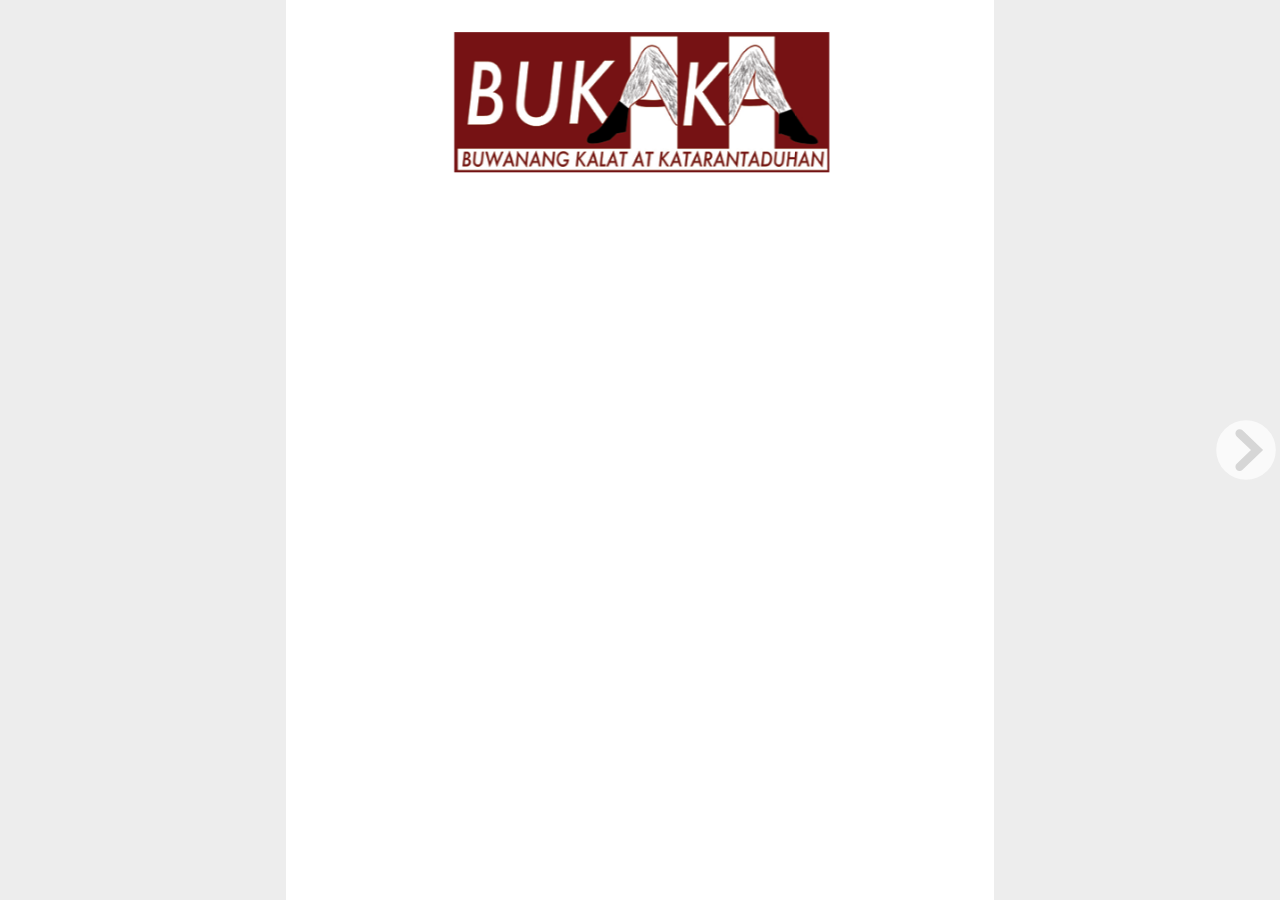
<file: bukaka2/index.html>
<!DOCTYPE html>
<html lang="en" manifest="assets/manifest.appcache">
<head>
<meta charset="utf-8">
<title>BUKAKA Template Animated</title>
<meta name="apple-mobile-web-app-title" content="BUKAKA Template Animated">
<meta name="generator" content="In5 v3.7.6">
<meta http-equiv="X-UA-Compatible" content="IE=edge,chrome=1">
<meta name="viewport" content="initial-scale=1.0,minimum-scale=.2,maximum-scale=1.0,user-scalable=no">
<script type="text/javascript" src="https://ajax.googleapis.com/ajax/libs/jquery/3.5.1/jquery.min.js"></script>
<script type="text/javascript">window.jQuery || document.write('<script src="assets/js/jquery.min.js"><\/script>')</script>
<script type="text/javascript" src="assets/js/vmouse.min.js"></script>
<script type="text/javascript" src="assets/js/jquery.anythingslider.min.js"></script>
<script type="text/javascript" src="assets/js/jquery.touchSwipe.min.js"></script>
<script type="text/javascript" src="assets/js/in5.config.js"></script>
<link rel="stylesheet" href="assets/css/in5.slider.css" media="all">
<link rel="stylesheet" href="assets/css/pages.css" media="all">
<style media="all and (-ms-high-contrast:none)">*::-ms-backdrop,.svg-img{width:100%;}</style>
</head>
<body>
<!--[if lt IE 10]>
<p class="chromeframe">You are using an <strong>outdated</strong> browser. Please <a href="http://browsehappy.com/">upgrade your browser</a> or <a href="http://www.google.com/chromeframe/?redirect=true">activate Google Chrome Frame</a> to improve your experience.</p>
<![endif]-->
<div id="loadIndicator"><img src="assets/images/loading.gif" alt="loading..."/><span>&nbsp;</span></div>
<div id="container-wrap">
<div id="container">
<ul class="pages" id="slider">
  <li class="page" data-name="1">
    <div class="page-scale-wrap mq-none mq-default" data-layout-name="undefined" data-ani-load="go({target:this},[{n:1,link:1,id:1533,act:'play'},{n:1,id:1706,sn:1,act:'play'},{n:1,id:1556,act:'play'},{n:1,id:1568,act:'play'},{n:1,id:1553,act:'play'},{n:1,id:1522,act:'play'},{n:1,id:1590,act:'play'},{n:1,id:1603,act:'play'},{n:1,id:1616,act:'play'},{n:1,link:1,id:1648,act:'play'},{n:1,link:1,id:1709,act:'play'},{n:1,id:1627,sn:1,act:'play'},{n:1,link:1,id:1637,act:'play'},{n:1,link:1,id:1676,act:'play'},{n:1,id:1662,sn:1,act:'play'},{n:1,id:1579,act:'play'}], 'pageload');" style="width:792px;height:1008px;">
      <img src="assets/images/blank.gif" class="pageItem hidden" data-ani="fly-in-left-1522 0.5s cubic-bezier(.2,.6,.35,1) 1" data-id="1522" id="item1522" data-hidestart="1" alt="Rectangle" style="left:37px !important;top:318px !important;" data-src="assets/images/item_1522.jpg"/>
      <img src="assets/images/blank.gif" class="pageItem hidden" data-ani="fly-in-top-1533 0.5s cubic-bezier(.2,.6,.35,1) 1" data-id="1533" id="item1533" data-hidestart="1" alt="Rectangle" style="left:188px !important;top:36px !important;" data-src="assets/images/item_1533.png"/>
      <img src="assets/images/blank.gif" class="pageItem hidden" data-ani="fly-in-left-1553 0.5s cubic-bezier(.2,.6,.35,1) 1" data-id="1553" id="item1553" data-hidestart="1" alt=" OUST DUT 30, BRO,  TRENDING SA SOCIAL MEDIA ARAW-ARAW " style="width:720px !important;left:36px !important;top:216px !important;" data-src="assets/images/item_1553.png"/>
      <img src="assets/images/blank.gif" class="pageItem hidden" data-ani="fly-in-top-1556 0.5s cubic-bezier(.2,.6,.35,1) 1" data-id="1556" id="item1556" data-hidestart="1" alt="Rectangle" style="left:38px !important;top:36px !important;" data-src="assets/images/item_1556.png"/>
      <img src="assets/images/blank.gif" class="pageItem hidden" data-ani="fly-in-top-1568 0.5s cubic-bezier(.2,.6,.35,1) 1" data-id="1568" id="item1568" data-hidestart="1" alt="Rectangle" style="left:609px !important;top:36px !important;" data-src="assets/images/item_1568.png"/>
      <img src="assets/images/blank.gif" class="pageItem hidden" data-ani="fly-in-bottom-1579 0.5s cubic-bezier(.2,.6,.35,1) 1" data-id="1579" id="item1579" data-hidestart="1" alt="Rectangle" style="left:36px !important;top:919px !important;" data-src="assets/images/item_1579.jpg"/>
      <img src="assets/images/blank.gif" class="pageItem hidden" data-ani="fly-in-right-1590 0.5s cubic-bezier(.2,.6,.35,1) 1" data-id="1590" id="item1590" data-hidestart="1" alt="Rectangle" style="left:523px !important;top:318px !important;" data-src="assets/images/item_1590.png"/>
      <img src="assets/images/blank.gif" class="pageItem hidden" data-ani="fly-in-right-1603 0.5s cubic-bezier(.2,.6,.35,1) 1" data-id="1603" id="item1603" data-hidestart="1" alt="Rectangle" style="left:523px !important;top:454px !important;" data-src="assets/images/item_1603.png"/>
      <img src="assets/images/blank.gif" class="pageItem hidden" data-ani="fly-in-right-1616 0.5s cubic-bezier(.2,.6,.35,1) 1" data-id="1616" id="item1616" data-hidestart="1" alt="Rectangle" style="left:523px !important;top:591px !important;" data-src="assets/images/item_1616.jpg"/>
      <img src="assets/images/blank.gif" class="pageItem hidden" data-ani="fly-in-left-1627 0.5s cubic-bezier(.2,.6,.35,1) 1" data-id="1627" id="item1627" data-hidestart="1" alt="Rectangle" style="left:37px !important;top:726px !important;" data-src="assets/images/item_1627.jpg"/>
      <img src="assets/images/blank.gif" class="pageItem hidden" data-ani="fly-in-right-1637 0.5s cubic-bezier(.2,.6,.35,1) 1" data-id="1637" id="item1637" data-hidestart="1" alt="Rectangle" style="left:408px !important;top:815px !important;" data-src="assets/images/item_1637.jpg"/>
      <img src="assets/images/blank.gif" class="pageItem hidden" data-ani="fly-in-left-1648 0.5s cubic-bezier(.2,.6,.35,1) 1" data-id="1648" id="item1648" data-hidestart="1" alt="Rectangle" style="left:275px !important;top:727px !important;" data-src="assets/images/item_1648.jpg"/>
      <img src="assets/images/blank.gif" class="pageItem hidden" data-ani="fly-in-right-1662 0.5s cubic-bezier(.2,.6,.35,1) 1" data-id="1662" id="item1662" data-hidestart="1" alt="Rectangle" style="left:513px !important;top:727px !important;" data-src="assets/images/item_1662.jpg"/>
      <img src="assets/images/blank.gif" class="pageItem hidden" data-ani="fly-in-right-1676 0.5s cubic-bezier(.2,.6,.35,1) 1" data-id="1676" id="item1676" data-hidestart="1" alt="Rectangle" style="left:639px !important;top:727px !important;" data-src="assets/images/item_1676.png"/>
      <div id="item1706" class="pageItem hidden" data-ani="fly-in-bottom-1706 0.5s cubic-bezier(.2,.6,.35,1) 1" data-id="1706" data-hidestart="1" alt="Rectangle">&nbsp;</div>
      <img src="assets/images/blank.gif" class="pageItem hidden" data-ani="fly-in-left-1709 0.5s cubic-bezier(.2,.6,.35,1) 1" data-id="1709" id="item1709" data-hidestart="1" alt="Rectangle" style="left:275px !important;top:815px !important;" data-src="assets/images/item_1709.png"/>
      <img src="assets/images/blank.gif" class="pageItem hd" alt="ANG PAHAYAGANG PLARIDEL PUBLISHING INC                              ABRIL 27, 2021" style="left:187px !important;top:199px !important;" id="item9072" data-src="assets/images/item_9072.png"/>
    </div>
  </li>
  <li class="page" data-name="2">
    <div class="page-scale-wrap mq-none mq-default" data-layout-name="undefined" data-ani-load="go({target:this},[{n:1,id:1837,act:'play'},{del:1,n:1,id:1860,act:'play'},{n:1,link:1,id:1930,act:'play'},{n:1,link:1,id:2152,act:'play'},{n:1,link:1,id:1941,act:'play'},{n:1,link:1,id:1882,act:'play'},{n:1,link:1,id:2243,act:'play'},{n:1,id:1991,sn:1,act:'play'},{n:1,link:1,id:1840,act:'play'},{n:1,link:1,id:1904,act:'play'},{n:1,link:1,id:2174,act:'play'},{n:1,link:1,id:1966,act:'play'},{n:1,link:1,id:2196,act:'play'},{n:1,id:2199,sn:1,act:'play'},{n:1,id:1790,act:'play'},{n:1,link:1,id:2265,act:'play'},{n:1,link:1,id:1926,act:'play'},{n:1,link:1,id:2120,act:'play'},{n:1,id:2291,sn:1,act:'play'},{n:1,link:1,id:2048,act:'play'},{n:1,link:1,id:2016,act:'play'},{n:1,link:1,id:2117,act:'play'},{n:1,link:1,id:2073,act:'play'},{n:1,id:2070,sn:1,act:'play'},{n:1,id:2314,act:'play'},{n:1,id:2336,act:'play'}], 'pageload');" style="width:1584px;height:1008px;">
      <div id="item1725" class="pageItem" alt="Rectangle">&nbsp;</div>
      <img src="assets/images/blank.gif" class="pageItem hd" alt="3" style="left:1526px !important;top:44px !important;" id="item1745" data-src="assets/images/item_1745.png"/>
      <img src="assets/images/blank.gif" class="pageItem hd" alt="ABRIL 2021" style="left:1424px !important;top:36px !important;" id="item1767" data-src="assets/images/item_1767.png"/>
      <div id="item1770" class="pageItem" alt="Rectangle">&nbsp;</div>
      <img src="assets/images/blank.gif" class="pageItem hidden" data-ani="fly-in-top-1790 0.5s cubic-bezier(.2,.6,.35,1) 1" data-id="1790" id="item1790" data-hidestart="1" alt="BALITA" style="width:785px !important;left:792px !important;top:40px !important;" data-src="assets/images/item_1790.png"/>
      <div id="item1793" class="pageItem" alt="Rectangle">&nbsp;</div>
      <img src="assets/images/blank.gif" class="pageItem hd" alt="2" style="left:14px !important;top:44px !important;" id="item1813" data-src="assets/images/item_1813.png"/>
      <div id="item1816" class="pageItem" alt="Rectangle">&nbsp;</div>
      <div id="item1817" class="pageItem" alt="Rectangle">&nbsp;</div>
      <img src="assets/images/blank.gif" class="pageItem hidden" data-ani="fly-in-top-1837 0.5s cubic-bezier(.2,.6,.35,1) 1" data-id="1837" id="item1837" data-hidestart="1" alt="BALITA1" style="width:792px !important;top:40px !important;" data-src="assets/images/item_1837.png"/>
      <div id="item1840" class="pageItem hidden" data-ani="fade-in-1840 0.5s linear 1" data-id="1840" data-hidestart="1" alt="rectangle(1st)">&nbsp;</div>
      <img src="assets/images/blank.gif" class="pageItem hidden" data-ani="fly-in-top-1860 0.5s cubic-bezier(.2,.6,.35,1) 1" data-id="1860" id="item1860" data-hidestart="1" alt="AcadVENGERS, nagpa-face reveal ng mga propesor na lumabag sa panuntunan ng Academic Easing " style="width:720px !important;left:36px !important;top:88px !important;" data-src="assets/images/item_1860.png"/>
      <img src="assets/images/blank.gif" class="pageItem hidden" data-ani="fly-in-bottom-1882 0.5s cubic-bezier(.2,.6,.35,1) 1" data-id="1882" id="item1882" data-hidestart="1" alt="  IBINUNYAG ng AcadVENGERS sa panayam ng Buwanang Kalat at Katarantaduhan (BUKAKA) ang resulta ng isinagawa nitong pa   " style="width:427px !important;left:36px !important;top:200px !important;" data-src="assets/images/item_1882.png"/>
      <img src="assets/images/blank.gif" class="pageItem hidden" data-ani="fly-in-right-1904 0.5s cubic-bezier(.2,.6,.35,1) 1" data-id="1904" id="item1904" data-hidestart="1" alt="Pagpuksa sa mga pabigat: " style="width:290px !important;left:469px !important;top:200px !important;" data-src="assets/images/item_1904.png"/>
      <img src="assets/images/blank.gif" class="pageItem hidden" data-ani="fade-in-1926 0.5s linear 1" data-id="1926" id="item1926" data-hidestart="1" alt="Makikita ang mga resulta nito sa isang spreadsheet na naglalaman ng lahat ng komento ng mga Lasalyano  Giit niya,  Hu   " style="width:275px !important;left:828px !important;top:87px !important;" data-src="assets/images/item_1926.png"/>
      <img src="assets/images/blank.gif" class="pageItem hidden" data-ani="fly-in-left-1930 0.5s cubic-bezier(.2,.6,.35,1) 1" data-id="1930" id="item1930" data-hidestart="1" alt="Rectangle" style="left:36px !important;top:203px !important;" data-src="assets/images/item_1930.jpg"/>
      <div class="pageItem group" data-ani="fly-in-left-1941 0.5s cubic-bezier(.2,.6,.35,1) 1" data-id="1941" id="item1941" data-hidestart="1" alt="group(laylaamp boom bunna)" style="left:36px !important;top:503px !important;width: 110px !important;height:27px !important;">
        <img src="assets/images/blank.gif" class="pageItem hd" alt="Layla Amp, Boom Bunan, at Jetski Kulambo" style="left:4px !important;top:-1px !important;" id="item1962" data-src="assets/images/item_1962.png"/>
        <div id="item1965" class="pageItem" alt="Rectangle">&nbsp;</div>
      </div>
      <div class="pageItem group" data-ani="fade-in-1966 0.5s linear 1" data-id="1966" id="item1966" data-hidestart="1" alt="group(phoebegat astrid zeneca)" style="left:470px !important;top:303px !important;width: 115px !important;height:23px !important;">
        <img src="assets/images/blank.gif" class="pageItem hd" alt="Pheobe Gat, Astrid Zeneca, at Bibi Co" style="left:4px !important;" id="item1987" data-src="assets/images/item_1987.png"/>
        <div id="item1990" class="pageItem" alt="Rectangle">&nbsp;</div>
      </div>
      <div class="pageItem group" data-ani="fly-in-right-1991 0.5s cubic-bezier(.2,.6,.35,1) 1" data-id="1991" id="item1991" data-hidestart="1" alt="group(sundanfirstartik)" style="left:616px !important;top:929px !important;width: 134px !important;height:13px !important;">
        <div id="item1993" class="pageItem" alt="Rectangle">&nbsp;</div>
        <img src="assets/images/blank.gif" class="pageItem hd" alt="sundan sa p  5" style="left:67px !important;top:2px !important;" id="item2013" data-src="assets/images/item_2013.png"/>
      </div>
      <img src="assets/images/blank.gif" class="pageItem hidden" data-ani="fly-in-right-2016 0.5s cubic-bezier(.2,.6,.35,1) 1" data-id="2016" id="item2016" data-hidestart="1" alt="Rectangle" style="left:1242px !important;top:245px !important;" data-src="assets/images/item_2016.jpg"/>
      <img src="assets/images/blank.gif" class="pageItem hidden" data-ani="fly-in-right-2048 0.5s cubic-bezier(.2,.6,.35,1) 1" data-id="2048" id="item2048" data-hidestart="1" alt=" You ve got to be kitten me  : Mga pusa ng DLSU, magkakaroon ng representasyon sa USG " style="width:437px !important;left:1111px !important;top:90px !important;" data-src="assets/images/item_2048.png"/>
      <img src="assets/images/blank.gif" class="pageItem hidden" data-ani="fly-in-bottom-2070 0.5s cubic-bezier(.2,.6,.35,1) 1" data-id="2070" id="item2070" data-hidestart="1" alt="INAPRUBAHAN ang special election para sa mga pusa ng Pamantasang De La Salle (DLSU) sa espesyal na sesyon ng Legislat   " style="width:437px !important;left:1111px !important;top:264px !important;" data-src="assets/images/item_2070.png"/>
      <div class="pageItem group" data-ani="fly-in-left-2073 0.5s cubic-bezier(.2,.6,.35,1) 1" data-id="2073" id="item2073" data-hidestart="1" alt="group(babybochokoy Minggay Mewo" style="left:1111px !important;top:248px !important;width: 144px !important;height:31px !important;">
        <img src="assets/images/blank.gif" class="pageItem hd" alt="Baby Bochokoy at Minggay Meowshunget" style="left:5px !important;" id="item2094" data-src="assets/images/item_2094.png"/>
        <div id="item2097" class="pageItem" alt="Rectangle">&nbsp;</div>
      </div>
      <img src="assets/images/blank.gif" class="pageItem hidden" data-ani="fly-in-right-2117 1s cubic-bezier(.2,.6,.35,1) 1" data-id="2117" id="item2117" data-hidestart="1" alt="Likha ni Agatha Harkness" style="width:109px !important;left:1448px !important;top:485px !important;" data-src="assets/images/item_2117.png"/>
      <img src="assets/images/blank.gif" class="pageItem hidden" data-ani="fade-in-2120 0.5s linear 1" data-id="2120" id="item2120" data-hidestart="1" alt="Rectangle" style="left:828px !important;top:746px !important;" data-src="assets/images/item_2120.jpg"/>
      <img src="assets/images/blank.gif" class="pageItem hidden" data-ani="fade-in-2152 0.5s linear 1" data-id="2152" id="item2152" data-hidestart="1" alt="Likha ni Noah Becky" style="width:109px !important;left:352px !important;top:204px !important;" data-src="assets/images/item_2152.png"/>
      <img src="assets/images/blank.gif" class="pageItem hidden" data-ani="fly-in-right-2174 0.5s cubic-bezier(.2,.6,.35,1) 1" data-id="2174" id="item2174" data-hidestart="1" alt="Groupmates to pick, kasado na " style="width:286px !important;left:470px !important;top:230px !important;" data-src="assets/images/item_2174.png"/>
      <img src="assets/images/blank.gif" class="pageItem hidden" data-ani="fly-in-right-2196 0.5s cubic-bezier(.2,.6,.35,1) 1" data-id="2196" id="item2196" data-hidestart="1" alt="  OPISYAL NANG INILUNSAD ng Pamantasang De La Salle (DLSU) ang Groupmates to Pick (GTP) sa Facebook matapos manawagan   " style="width:287px !important;left:469px !important;top:296px !important;" data-src="assets/images/item_2196.png"/>
      <div class="pageItem group" data-ani="fade-in-2199 0.5s linear 1" data-id="2199" id="item2199" data-hidestart="1" alt="group(sundandp4)" style="left:622px !important;top:782px !important;width: 134px !important;height:13px !important;">
        <div id="item2201" class="pageItem" alt="Rectangle">&nbsp;</div>
        <img src="assets/images/blank.gif" class="pageItem hd" alt="sundan sa p  3" style="left:67px !important;top:3px !important;" id="item2221" data-src="assets/images/item_2221.png"/>
      </div>
      <img src="assets/images/blank.gif" class="pageItem hidden" data-ani="fly-in-bottom-2243 0.5s cubic-bezier(.2,.6,.35,1) 1" data-id="2243" id="item2243" data-hidestart="1" alt="Pagsisiwalat naman ng isang mag-aaral na itago natin sa pangalang Chang e Ngot, 120 BSML, hinikayat niya ang kaniyang   " style="width:275px !important;left:475px !important;top:806px !important;" data-src="assets/images/item_2243.png"/>
      <img src="assets/images/blank.gif" class="pageItem hidden" data-ani="fly-in-top-2265 0.5s cubic-bezier(.2,.6,.35,1) 1" data-id="2265" id="item2265" data-hidestart="1" alt="groupmates_p 2" style="width:277px !important;left:828px !important;top:84px !important;" data-src="assets/images/item_2265.png"/>
      <img src="assets/images/blank.gif" class="pageItem" alt="Noahbeckyline" style="height: 1px !important;left:370px !important;top:217px !important;" id="item2269" data-src="assets/images/item_2269.png"/>
      <img src="assets/images/blank.gif" class="pageItem" alt="line(agatham)" style="height: 1px !important;left:1444px !important;top:495px !important;" id="item2270" data-src="assets/images/item_2270.png"/>
      <div class="pageItem group" alt="group(likha ni fave ni mama)" style="left:831px !important;top:931px !important;" id="item2271">
        <img src="assets/images/blank.gif" class="pageItem hidden" data-ani="fly-in-bottom-2291 0.5s cubic-bezier(.2,.6,.35,1) 1" data-id="2291" id="item2291" data-hidestart="1" alt="Likha ni Favorite ni mama" style="width:109px !important;" data-src="assets/images/item_2291.png"/>
        <img src="assets/images/blank.gif" class="pageItem" alt="GraphicLine" style="height: 1px !important;top:9px !important;" id="item2294" data-src="assets/images/item_2294.png"/>
      </div>
      <img src="assets/images/blank.gif" class="pageItem hidden" data-ani="fly-in-left-2314 0.5s cubic-bezier(.2,.6,.35,1) 1" data-id="2314" id="item2314" data-hidestart="1" alt="Need money  Pautang 200K  txt n0W: 09475217077" style="width:720px !important;left:36px !important;top:949px !important;" data-src="assets/images/item_2314.png"/>
      <img src="assets/images/blank.gif" class="pageItem hidden" data-ani="fly-in-right-2336 0.5s cubic-bezier(.2,.6,.35,1) 1" data-id="2336" id="item2336" data-hidestart="1" alt="Do you want to play    onlyfans com BbGh0rL21" style="width:710px !important;left:830px !important;top:948px !important;" data-src="assets/images/item_2336.png"/>
    </div>
  </li>
  <li class="page" data-name="3">
    <div class="page-scale-wrap mq-none mq-default" data-layout-name="undefined" data-ani-load="go({target:this},[{n:1,id:2457,act:'play'},{del:1,n:1,link:1,id:2641,act:'play'},{n:1,link:1,id:2666,act:'play'},{n:1,link:1,id:2735,act:'play'},{n:1,link:1,id:2691,act:'play'},{n:1,link:1,id:2663,act:'play'},{n:1,id:2738,sn:1,act:'play'},{n:1,id:2680,act:'play'},{n:1,id:2410,act:'play'},{n:1,link:1,id:2502,act:'play'},{n:1,id:2525,sn:1,act:'play'},{n:1,id:2599,act:'play'},{n:1,link:1,id:2479,act:'play'},{n:1,id:2619,sn:1,act:'play'},{n:1,link:1,id:2529,act:'play'},{n:1,link:1,id:2549,act:'play'},{n:1,link:1,id:2795,act:'play'},{n:1,link:1,id:2763,act:'play'},{n:1,link:1,id:2574,act:'play'},{n:1,id:2571,sn:1,act:'play'},{n:1,id:2817,act:'play'},{n:1,id:2842,act:'play'},{n:1,id:2864,act:'play'}], 'pageload');" style="width:1584px;height:1008px;">
      <div id="item2345" class="pageItem" alt="Rectangle">&nbsp;</div>
      <img src="assets/images/blank.gif" class="pageItem hd" alt="5" style="left:1526px !important;top:44px !important;" id="item2365" data-src="assets/images/item_2365.png"/>
      <img src="assets/images/blank.gif" class="pageItem hd" alt="ABRIL 2021" style="left:1424px !important;top:36px !important;" id="item2387" data-src="assets/images/item_2387.png"/>
      <div id="item2390" class="pageItem" alt="Rectangle">&nbsp;</div>
      <img src="assets/images/blank.gif" class="pageItem hidden" data-ani="fly-in-top-2410 0.5s cubic-bezier(.2,.6,.35,1) 1" data-id="2410" id="item2410" data-hidestart="1" alt="BALITA" style="width:785px !important;left:792px !important;top:40px !important;" data-src="assets/images/item_2410.png"/>
      <div id="item2413" class="pageItem" alt="Rectangle">&nbsp;</div>
      <img src="assets/images/blank.gif" class="pageItem hd" alt="4" style="left:14px !important;top:44px !important;" id="item2433" data-src="assets/images/item_2433.png"/>
      <div id="item2436" class="pageItem" alt="Rectangle">&nbsp;</div>
      <div id="item2437" class="pageItem" alt="Rectangle">&nbsp;</div>
      <img src="assets/images/blank.gif" class="pageItem hidden" data-ani="fly-in-top-2457 0.5s cubic-bezier(.2,.6,.35,1) 1" data-id="2457" id="item2457" data-hidestart="1" alt="BALITA1" style="width:792px !important;top:40px !important;" data-src="assets/images/item_2457.png"/>
      <img src="assets/images/blank.gif" class="pageItem hidden" data-ani="fade-in-2479 0.5s linear 1" data-id="2479" id="item2479" data-hidestart="1" alt="TSISMOSA_p 4" style="width:277px !important;left:828px !important;top:624px !important;" data-src="assets/images/item_2479.png"/>
      <img src="assets/images/blank.gif" class="pageItem hidden" data-ani="fly-in-top-2502 0.5s cubic-bezier(.2,.6,.35,1) 1" data-id="2502" id="item2502" data-hidestart="1" alt="ACADVENGERS_p 2" style="width:284px !important;left:828px !important;top:82px !important;" data-src="assets/images/item_2502.png"/>
      <img src="assets/images/blank.gif" class="pageItem hidden" data-ani="fade-in-2525 0.5s linear 1" data-id="2525" id="item2525" data-hidestart="1" alt="Nanindigan si Lesley Baxia, isa sa mga propesor, sa kaniyang pananaw sa pagsasagawa ng synchronous na klase sa kabila   " style="width:284px !important;left:828px !important;top:122px !important;" data-src="assets/images/item_2525.png"/>
      <img src="assets/images/blank.gif" class="pageItem" alt="GraphicLine" style="height: 1px !important;left:1259px !important;top:437px !important;" id="item2528" data-src="assets/images/item_2528.png"/>
      <div id="item2529" class="pageItem hidden" data-ani="fade-in-2529 0.5s linear 1" data-id="2529" data-hidestart="1" alt="Rectangle">&nbsp;</div>
      <img src="assets/images/blank.gif" class="pageItem hidden" data-ani="fly-in-right-2549 0.5s cubic-bezier(.2,.6,.35,1) 1" data-id="2549" id="item2549" data-hidestart="1" alt="LAzolian tings: Razon Pool and Beach Resort at Gokongwei Hotel, magbubukas na  " style="width:423px !important;left:1125px !important;top:86px !important;" data-src="assets/images/item_2549.png"/>
      <img src="assets/images/blank.gif" class="pageItem hidden" data-ani="fly-in-bottom-2571 0.5s cubic-bezier(.2,.6,.35,1) 1" data-id="2571" id="item2571" data-hidestart="1" alt="ILULUNSAD na ng Pamantasang De La Salle ang inaabangang Razon Pool and Beach Resort at Gokongwei Hotel sa darating na   " style="width:423px !important;left:1125px !important;top:210px !important;" data-src="assets/images/item_2571.png"/>
      <div class="pageItem group" data-ani="fade-in-2574 0.5s linear 1" data-id="2574" id="item2574" data-hidestart="1" alt="group(laylaamp boom bunan)" style="left:1125px !important;top:218px !important;width: 122px !important;height:31px !important;">
        <img src="assets/images/blank.gif" class="pageItem hd" alt="Layla Amp, Boom Bunan, at Jetski Kulambo" style="left:4px !important;top:2px !important;" id="item2595" data-src="assets/images/item_2595.png"/>
        <div id="item2598" class="pageItem" alt="Rectangle">&nbsp;</div>
      </div>
      <img src="assets/images/blank.gif" class="pageItem hidden" data-ani="appear-2599 0.6s linear 1" data-id="2599" id="item2599" data-hidestart="1" alt="line (divider)" style="height: 1px !important;left:827px !important;top:623px !important;" data-src="assets/images/item_2599.png"/>
      <img src="assets/images/blank.gif" class="pageItem hidden" data-ani="fly-in-left-2619 0.5s cubic-bezier(.2,.6,.35,1) 1" data-id="2619" id="item2619" data-hidestart="1" alt="malaking kontribusyon ito sa nalugmok na kultura ng tsismis sa kampus dahil sa paglipat ng klase online  Kaakibat nit   " style="width:284px !important;left:828px !important;top:666px !important;" data-src="assets/images/item_2619.png"/>
      <img src="assets/images/blank.gif" class="pageItem hidden" data-ani="fly-in-top-2641 1s cubic-bezier(.2,.6,.35,1) 1" data-id="2641" id="item2641" data-hidestart="1" alt="Mga tsismosa, ibibida ang angking galing sa nalalapit na pagbubukas ng seksyon ng showbiz sa mga pahayagan ng Pamanta   " style="width:720px !important;left:36px !important;top:89px !important;" data-src="assets/images/item_2641.png"/>
      <img src="assets/images/blank.gif" class="pageItem hidden" data-ani="fade-in-2663 0.5s linear 1" data-id="2663" id="item2663" data-hidestart="1" alt=" OPISYAL NANG ILULUNSAD ng Student Media Office (SMO) ang seksyon ng showbiz sa lahat ng pahayagan ng Pamantasang De    " style="width:720px !important;left:36px !important;top:222px !important;" data-src="assets/images/item_2663.png"/>
      <img src="assets/images/blank.gif" class="pageItem hidden" data-ani="fly-in-left-2666 0.5s cubic-bezier(.2,.6,.35,1) 1" data-id="2666" id="item2666" data-hidestart="1" alt="Rectangle" style="left:36px !important;top:233px !important;" data-src="assets/images/item_2666.jpg"/>
      <img src="assets/images/blank.gif" class="pageItem hidden" data-ani="fly-in-right-2680 0.5s cubic-bezier(.2,.6,.35,1) 1" data-id="2680" id="item2680" data-hidestart="1" alt="Rectangle" style="left:444px !important;top:749px !important;" data-src="assets/images/item_2680.jpg"/>
      <div class="pageItem group" data-ani="fly-in-left-2691 0.5s cubic-bezier(.2,.6,.35,1) 1" data-id="2691" id="item2691" data-hidestart="1" alt="group (Bitwink Escalate)" style="left:36px !important;top:508px !important;width: 134px !important;height:31px !important;">
        <img src="assets/images/blank.gif" class="pageItem hd" alt="Bitwink Escalante, Starla Estrada, at Starlet Witch" style="left:5px !important;top:-1px !important;" id="item2712" data-src="assets/images/item_2712.png"/>
        <div id="item2715" class="pageItem" alt="Rectangle">&nbsp;</div>
      </div>
      <img src="assets/images/blank.gif" class="pageItem hidden" data-ani="fade-in-2735 0.5s linear 1" data-id="2735" id="item2735" data-hidestart="1" alt="Likha ni Nice 1 Baby" style="width:109px !important;left:42px !important;top:476px !important;" data-src="assets/images/item_2735.png"/>
      <div class="pageItem group" data-ani="fly-in-right-2738 0.5s cubic-bezier(.2,.6,.35,1) 1" data-id="2738" id="item2738" data-hidestart="1" alt="group (1st artik)" style="left:621px !important;top:731px !important;width: 134px !important;height:13px !important;">
        <div id="item2740" class="pageItem" alt="Rectangle">&nbsp;</div>
        <img src="assets/images/blank.gif" class="pageItem hd" alt="sundan sa p  5" style="left:67px !important;top:2px !important;" id="item2760" data-src="assets/images/item_2760.png"/>
      </div>
      <img src="assets/images/blank.gif" class="pageItem hidden" data-ani="fly-in-right-2763 0.5s cubic-bezier(.2,.6,.35,1) 1" data-id="2763" id="item2763" data-hidestart="1" alt="Rectangle" style="left:1264px !important;top:215px !important;" data-src="assets/images/item_2763.jpg"/>
      <img src="assets/images/blank.gif" class="pageItem hidden" data-ani="fly-in-bottom-2795 0.5s cubic-bezier(.2,.6,.35,1) 1" data-id="2795" id="item2795" data-hidestart="1" alt="Likha ni RaSen21" style="width:109px !important;left:1276px !important;top:383px !important;" data-src="assets/images/item_2795.png"/>
      <img src="assets/images/blank.gif" class="pageItem hidden" data-ani="fade-in-2817 0.5s linear 1" data-id="2817" id="item2817" data-hidestart="1" alt="It s really the students  needs, not profit, that drove us to do this  We don t need the money although if there s an   " style="width:133px !important;left:1270px !important;top:637px !important;" data-src="assets/images/item_2817.png"/>
      <img src="assets/images/blank.gif" class="pageItem" alt="GraphicLine" style="height: 1px !important;left:1276px !important;top:394px !important;" id="item2821" data-src="assets/images/item_2821.png"/>
      <img src="assets/images/blank.gif" class="pageItem" alt="GraphicLine" style="height: 1px !important;left:42px !important;top:489px !important;" id="item2822" data-src="assets/images/item_2822.png"/>
      <img src="assets/images/blank.gif" class="pageItem hidden" data-ani="fly-in-left-2842 0.5s cubic-bezier(.2,.6,.35,1) 1" data-id="2842" id="item2842" data-hidestart="1" alt="LF: Math Tutor,  yung single rin sana -09267316870" style="width:720px !important;left:36px !important;top:949px !important;" data-src="assets/images/item_2842.png"/>
      <img src="assets/images/blank.gif" class="pageItem hidden" data-ani="fly-in-right-2864 0.5s cubic-bezier(.2,.6,.35,1) 1" data-id="2864" id="item2864" data-hidestart="1" alt="Need help sa tambak na papers mo  TG: ereminz" style="width:710px !important;left:833px !important;top:949px !important;" data-src="assets/images/item_2864.png"/>
    </div>
  </li>
  <li class="page" data-name="4">
    <div class="page-scale-wrap mq-none mq-default" data-layout-name="undefined" data-ani-load="go({target:this},[{n:1,id:3007,act:'play'},{del:1,n:1,id:3354,act:'play'},{n:1,link:1,id:3376,act:'play'},{n:1,link:1,id:3750,act:'play'},{n:1,id:3398,sn:1,act:'play'},{n:1,id:3263,act:'play'},{n:1,id:3239,act:'play'},{n:1,id:3279,act:'play'},{n:1,id:3420,act:'play'},{n:1,link:1,id:3486,act:'play'},{n:1,link:1,id:3662,act:'play'},{n:1,id:3508,sn:1,act:'play'},{n:1,id:3033,act:'play'},{n:1,id:2938,act:'play'},{n:1,id:3240,act:'play'},{n:1,id:3312,act:'play'},{n:1,id:3464,act:'play'},{n:1,link:1,id:3596,act:'play'},{n:1,link:1,id:3640,act:'play'},{n:1,id:3618,sn:1,act:'play'},{n:1,id:3260,act:'play'},{n:1,id:3298,act:'play'},{n:1,id:3442,act:'play'},{n:1,link:1,id:3530,act:'play'},{n:1,link:1,id:3574,act:'play'},{n:1,id:3552,sn:1,act:'play'},{n:1,id:3684,act:'play'},{n:1,id:3322,act:'play'},{n:1,link:1,id:3706,act:'play'},{n:1,id:3728,sn:1,act:'play'}], 'pageload');" style="width:1584px;height:1008px;">
      <div id="item2873" class="pageItem" alt="Rectangle">&nbsp;</div>
      <img src="assets/images/blank.gif" class="pageItem hd" alt="7" style="left:1526px !important;top:44px !important;" id="item2893" data-src="assets/images/item_2893.png"/>
      <img src="assets/images/blank.gif" class="pageItem hd" alt="ABRIL 2021" style="left:1424px !important;top:36px !important;" id="item2915" data-src="assets/images/item_2915.png"/>
      <div id="item2918" class="pageItem" alt="Rectangle">&nbsp;</div>
      <img src="assets/images/blank.gif" class="pageItem hidden" data-ani="fly-in-top-2938 0.5s cubic-bezier(.2,.6,.35,1) 1" data-id="2938" id="item2938" data-hidestart="1" alt="OPINYON" style="width:785px !important;left:792px !important;top:39px !important;" data-src="assets/images/item_2938.png"/>
      <img src="assets/images/blank.gif" class="pageItem hd" alt="mahirap magsulat ngunit kinakailangan " style="left:828px !important;top:948px !important;" id="item2960" data-src="assets/images/item_2960.png"/>
      <div id="item2963" class="pageItem" alt="Rectangle">&nbsp;</div>
      <img src="assets/images/blank.gif" class="pageItem hd" alt="6" style="left:14px !important;top:44px !important;" id="item2983" data-src="assets/images/item_2983.png"/>
      <div id="item2986" class="pageItem" alt="Rectangle">&nbsp;</div>
      <div id="item2987" class="pageItem" alt="Rectangle">&nbsp;</div>
      <img src="assets/images/blank.gif" class="pageItem hidden" data-ani="fly-in-top-3007 0.5s cubic-bezier(.2,.6,.35,1) 1" data-id="3007" id="item3007" data-hidestart="1" alt="OPINYON1" style="width:792px !important;top:39px !important;" data-src="assets/images/item_3007.png"/>
      <img src="assets/images/blank.gif" class="pageItem" alt="GraphicLine" style="height: 1px !important;left:475px !important;top:943px !important;" id="item3010" data-src="assets/images/item_3010.png"/>
      <img src="assets/images/blank.gif" class="pageItem hd" alt="Mahirap magbingi-bingihan sa katotohanan " style="left:36px !important;top:948px !important;" id="item3030" data-src="assets/images/item_3030.png"/>
      <div class="pageItem group" data-ani="fly-in-bottom-3033 0.5s cubic-bezier(.2,.6,.35,1) 1" data-id="3033" id="item3033" data-hidestart="1" alt="Jan Luis Antoc, Miho Arai, Roselle Dumada-ug, Heather Mae Louise Lazier, Immah Jeanina Pesigan, Samirah Janine Tamayo   " style="left:475px !important;top:535px !important;width: 281px !important;height:452px !important;">
        <div id="item3034" class="pageItem" alt="Rectangle">&nbsp;</div>
        <img src="assets/images/blank.gif" class="pageItem hd" alt="Dr  Dolores Taylan Tagapayo Franz Louise Santos Direktor, Student Media Office    Jeanne Marie Phyllis Tan              " style="top:318px !important;" id="item3054" data-src="assets/images/item_3054.png"/>
        <img src="assets/images/blank.gif" class="pageItem hd" alt=" Para sa anomang komento o katanungan ukol sa mga isyung inilathala, magpadala lamang ng liham sa 5F Br  Gabriel Conn   " style="left:5px !important;top:375px !important;" id="item3076" data-src="assets/images/item_3076.png"/>
        <img src="assets/images/blank.gif" class="pageItem hd" alt=" Kyla Benicka Feliciano Loadie Sta  Maria       Raven Gutierrez                      Athena Nicole Cardenas ang INET_   " style="top:33px !important;" id="item3098" data-src="assets/images/item_3098.png"/>
        <img src="assets/images/blank.gif" class="pageItem" alt="GraphicLine" style="height: 1px !important;left:3px !important;top:129px !important;" id="item3101" data-src="assets/images/item_3101.png"/>
        <img src="assets/images/blank.gif" class="pageItem hd" alt="Hance Karl Aballa, Wynola Clare Cartalla, Lee Justin Catura, Lucille Piel Dalomias, Zhyrill Dicdican, Blessie Ann Gam   " style="left:4px !important;top:132px !important;" id="item3121" data-src="assets/images/item_3121.png"/>
        <img src="assets/images/blank.gif" class="pageItem hd" alt="LUPONG PATNUGUTAN" style="top:1px !important;" id="item3143" data-src="assets/images/item_3143.png"/>
        <img src="assets/images/blank.gif" class="pageItem" alt="GraphicLine" style="height: 1px !important;top:32px !important;" id="item3146" data-src="assets/images/item_3146.png"/>
        <img src="assets/images/blank.gif" class="pageItem" alt="GraphicLine" style="height: 1px !important;" id="item3147" data-src="assets/images/item_3147.png"/>
        <img src="assets/images/blank.gif" class="pageItem" alt="GraphicLine" style="height: 1px !important;top:378px !important;" id="item3148" data-src="assets/images/item_3148.png"/>
        <img src="assets/images/blank.gif" class="pageItem" alt="GraphicLine" style="height: 1px !important;left:5px !important;top:335px !important;" id="item3149" data-src="assets/images/item_3149.png"/>
        <img src="assets/images/blank.gif" class="pageItem" alt="GraphicLine" style="height: 409px !important;" id="item3150" data-src="assets/images/item_3150.png"/>
        <img src="assets/images/blank.gif" class="pageItem hd" alt="Althea Caselle Atienza, Miguel Joshua Calayan, Sophia Denisse Canapi, Margarita Christalyn Cortez, Angelah Emmanuelle   " style="left:147px !important;top:132px !important;" id="item3170" data-src="assets/images/item_3170.png"/>
        <img src="assets/images/blank.gif" class="pageItem hd" alt="John Erick Alemany, Isabelle Chiara Borromeo, Cholo Yrrge Famucol, Ramielle Chloe Ignacio, Maui Magat, Christian Paul   " style="left:4px !important;top:291px !important;" id="item3192" data-src="assets/images/item_3192.png"/>
        <img src="assets/images/blank.gif" class="pageItem hd" alt="TextFrame" style="left:147px !important;top:299px !important;" id="item3214" data-src="assets/images/item_3214.png"/>
        <img src="assets/images/blank.gif" class="pageItem hd" alt="Jan Luis Antoc, Miho Arai, Roselle Dumada-ug, Heather Mae Louise Lazier, Immah Jeanina Pesigan, Samirah Janine Tamayo   " style="left:149px !important;top:288px !important;" id="item3236" data-src="assets/images/item_3236.png"/>
      </div>
      <div id="item3239" class="pageItem hidden" data-ani="fade-in-3239 0.5s linear 1" data-id="3239" data-hidestart="1" alt="Rectangle">&nbsp;</div>
      <div id="item3240" class="pageItem hidden" data-ani="fade-in-3240 0.5s linear 1" data-id="3240" data-hidestart="1" alt="rectangle(kayla)">&nbsp;</div>
      <div id="item3260" class="pageItem hidden" data-ani="fade-in-3260 0.5s linear 1" data-id="3260" data-hidestart="1" alt="Rectangle">&nbsp;</div>
      <img src="assets/images/blank.gif" class="pageItem hidden" data-ani="fly-in-right-3263 0.5s cubic-bezier(.2,.6,.35,1) 1" data-id="3263" id="item3263" data-hidestart="1" alt="Rectangle" style="left:475px !important;top:87px !important;" data-src="assets/images/item_3263.jpg"/>
      <img src="assets/images/blank.gif" class="pageItem hidden" data-ani="fly-in-left-3279 0.5s cubic-bezier(.2,.6,.35,1) 1" data-id="3279" id="item3279" data-hidestart="1" alt="Rectangle" style="left:36px !important;top:532px !important;" data-src="assets/images/item_3279.png"/>
      <img src="assets/images/blank.gif" class="pageItem hidden" data-ani="fly-in-left-3298 0.5s cubic-bezier(.2,.6,.35,1) 1" data-id="3298" id="item3298" data-hidestart="1" alt="Rectangle" style="left:828px !important;top:525px !important;" data-src="assets/images/item_3298.jpg"/>
      <img src="assets/images/blank.gif" class="pageItem hidden" data-ani="fly-in-left-3312 0.5s cubic-bezier(.2,.6,.35,1) 1" data-id="3312" id="item3312" data-hidestart="1" alt="Rectangle" style="left:828px !important;top:86px !important;" data-src="assets/images/item_3312.jpg"/>
      <img src="assets/images/blank.gif" class="pageItem hidden" data-ani="fly-in-right-3322 0.5s cubic-bezier(.2,.6,.35,1) 1" data-id="3322" id="item3322" data-hidestart="1" alt="Rectangle" style="left:1267px !important;top:123px !important;" data-src="assets/images/item_3322.jpg"/>
      <img src="assets/images/blank.gif" class="pageItem hidden" data-ani="fly-in-left-3354 0.5s cubic-bezier(.2,.6,.35,1) 1" data-id="3354" id="item3354" data-hidestart="1" alt="Para sa Pilipinas, mula sa sambayanang Pilipino" style="width:281px !important;left:36px !important;top:82px !important;" data-src="assets/images/item_3354.png"/>
      <img src="assets/images/blank.gif" class="pageItem hidden" data-ani="fade-in-3376 0.5s linear 1" data-id="3376" id="item3376" data-hidestart="1" alt="Pinalitaw lalo ng pandemya ang katiwalian, kapabayaan, at kataksilan ng kasalukuyang administrasyon sa sinumpaang tun   " style="width:134px !important;left:36px !important;top:171px !important;" data-src="assets/images/item_3376.png"/>
      <img src="assets/images/blank.gif" class="pageItem hidden" data-ani="fade-in-3398 0.5s linear 1" data-id="3398" id="item3398" data-hidestart="1" alt="ang NCR Plus, nananatili pa ring suspendido ang rehistrasyon para sa pagboto  Ngunit kailan nga ba matatapos ang MECQ   " style="width:134px !important;left:182px !important;top:172px !important;" data-src="assets/images/item_3398.png"/>
      <img src="assets/images/blank.gif" class="pageItem hidden" data-ani="fly-in-top-3420 0.5s cubic-bezier(.2,.6,.35,1) 1" data-id="3420" id="item3420" data-hidestart="1" alt="Epektibong paggamit ng teknolohiya sa pagsugpo sa COVID-19" style="width:281px !important;left:182px !important;top:534px !important;" data-src="assets/images/item_3420.png"/>
      <img src="assets/images/blank.gif" class="pageItem hidden" data-ani="fly-in-top-3442 0.5s cubic-bezier(.2,.6,.35,1) 1" data-id="3442" id="item3442" data-hidestart="1" alt="Bayanihan sa panahon ng karimlan" style="width:281px !important;left:974px !important;top:529px !important;" data-src="assets/images/item_3442.png"/>
      <img src="assets/images/blank.gif" class="pageItem hidden" data-ani="fly-in-top-3464 0.5s cubic-bezier(.2,.6,.35,1) 1" data-id="3464" id="item3464" data-hidestart="1" alt="Isang kabalintunaan na lamang ba ang paninindigan " style="width:281px !important;left:974px !important;top:86px !important;" data-src="assets/images/item_3464.png"/>
      <img src="assets/images/blank.gif" class="pageItem hidden" data-ani="fade-in-3486 0.5s linear 1" data-id="3486" id="item3486" data-hidestart="1" alt="Mahigit isang taon na ang nakalipas nang ipatupad ang quarantine sa bansa dahil sa pandemyang COVID-19, ngunit tila w   " style="width:134px !important;left:36px !important;top:757px !important;" data-src="assets/images/item_3486.png"/>
      <img src="assets/images/blank.gif" class="pageItem hidden" data-ani="fade-in-3508 0.5s linear 1" data-id="3508" id="item3508" data-hidestart="1" alt="Ayon sa Center for Disease Control and Prevention, isang pamamaraan ang contact tracing na layong tukuyin ang mga nak   " style="width:135px !important;left:182px !important;top:573px !important;" data-src="assets/images/item_3508.png"/>
      <img src="assets/images/blank.gif" class="pageItem hidden" data-ani="fade-in-3530 0.5s linear 1" data-id="3530" id="item3530" data-hidestart="1" alt="Sanay na ang mga Pilipino sa kadiliman  Sa ilang nagdaang administrasyon, iba t ibang dagok ang pinagdaanan ng sambay   " style="width:134px !important;left:828px !important;top:748px !important;" data-src="assets/images/item_3530.png"/>
      <img src="assets/images/blank.gif" class="pageItem hidden" data-ani="fade-in-3552 0.5s linear 1" data-id="3552" id="item3552" data-hidestart="1" alt="na naratibo ng pamahalaan upang pagtakpan ang kanilang kapalpakan  Sa patuloy na pagpapalit ng antas ng community qua   " style="width:134px !important;left:974px !important;top:569px !important;" data-src="assets/images/item_3552.png"/>
      <img src="assets/images/blank.gif" class="pageItem hidden" data-ani="fade-in-3574 0.5s linear 1" data-id="3574" id="item3574" data-hidestart="1" alt="repleksyon ang community pantry sa pagwawalang-bahala ng gobyerno sa mga kasalukuyang suliranin ng bansa  Ang mabagal   " style="width:134px !important;left:1121px !important;top:569px !important;" data-src="assets/images/item_3574.png"/>
      <img src="assets/images/blank.gif" class="pageItem hidden" data-ani="fade-in-3596 0.5s linear 1" data-id="3596" id="item3596" data-hidestart="1" alt="Walang sa yo, China, amin lang ang West Philippine Sea (WPS)  Sa mga teleserye at pelikula, tila napakadaling makipag   " style="width:134px !important;left:828px !important;top:309px !important;" data-src="assets/images/item_3596.png"/>
      <img src="assets/images/blank.gif" class="pageItem hidden" data-ani="fade-in-3618 0.5s linear 1" data-id="3618" id="item3618" data-hidestart="1" alt="CBN  Tumungo sila malapit sa Ayungin shoal upang alamin at iulat ang sitwasyon ng mga mangingisdang Pilipino sa WPS m   " style="width:134px !important;left:974px !important;top:122px !important;" data-src="assets/images/item_3618.png"/>
      <img src="assets/images/blank.gif" class="pageItem hidden" data-ani="fade-in-3640 0.5s linear 1" data-id="3640" id="item3640" data-hidestart="1" alt="rin naman maaaring parati na lamang itong ipagsawalang-bahala ng mga kinauukulan dahil proteksyon ng mamamayang Pilip   " style="width:134px !important;left:1121px !important;top:123px !important;" data-src="assets/images/item_3640.png"/>
      <img src="assets/images/blank.gif" class="pageItem hidden" data-ani="fade-in-3662 0.5s linear 1" data-id="3662" id="item3662" data-hidestart="1" alt="epektibo sapagkat marami pang kailangang isaalang-alang, katulad ng oras at tagal ng pagbisita ng isang indibidwal sa   " style="width:134px !important;left:329px !important;top:574px !important;" data-src="assets/images/item_3662.png"/>
      <img src="assets/images/blank.gif" class="pageItem hidden" data-ani="fly-in-top-3684 0.5s cubic-bezier(.2,.6,.35,1) 1" data-id="3684" id="item3684" data-hidestart="1" alt="Nasaan nga ba ang  easing  sa academic easing  " style="width:274px !important;left:1274px !important;top:86px !important;" data-src="assets/images/item_3684.png"/>
      <img src="assets/images/blank.gif" class="pageItem hidden" data-ani="fade-in-3706 0.5s linear 1" data-id="3706" id="item3706" data-hidestart="1" alt="Nitong Abril 2, naitala ang pinakamataas na bilang ng mga nagpositibo sa COVID-19 na umabot sa 15,310 kaso sa kabila    " style="width:134px !important;left:1267px !important;top:346px !important;" data-src="assets/images/item_3706.png"/>
      <img src="assets/images/blank.gif" class="pageItem hidden" data-ani="fade-in-3728 0.5s linear 1" data-id="3728" id="item3728" data-hidestart="1" alt="matugunan ang naunang hinaing ng mga mag-aaral, tila nadagdagan pa ito at naging dahilan pa upang mapag-iwanan ang ii   " style="width:134px !important;left:1414px !important;top:122px !important;" data-src="assets/images/item_3728.png"/>
      <img src="assets/images/blank.gif" class="pageItem hidden" data-ani="fade-in-3750 0.5s linear 1" data-id="3750" id="item3750" data-hidestart="1" alt="alalahanin natin ang kahalagahan ng pagtalakay sa nararapat na layunin ng eleksyon: upang makapagluklok ng mga opisya   " style="width:134px !important;left:329px !important;top:85px !important;" data-src="assets/images/item_3750.png"/>
    </div>
  </li>
  <li class="page" data-name="5">
    <div class="page-scale-wrap mq-none mq-default" data-layout-name="undefined" data-ani-load="go({target:this},[{n:1,id:3871,act:'play'},{del:1,n:1,link:1,id:3994,act:'play'},{n:1,link:1,id:3972,act:'play'},{n:1,id:4063,sn:1,act:'play'},{n:1,link:1,id:3928,act:'play'},{n:1,link:1,id:4262,act:'play'},{n:1,link:1,id:4218,act:'play'},{n:1,link:1,id:4240,act:'play'},{n:1,id:4139,sn:1,act:'play'},{n:1,link:1,id:4187,act:'play'},{n:1,id:4378,sn:1,act:'play'},{n:1,id:3824,act:'play'},{n:1,link:1,id:3893,act:'play'},{n:1,link:1,id:4038,act:'play'},{n:1,link:1,id:4016,act:'play'},{n:1,link:1,id:4114,act:'play'},{n:1,link:1,id:4060,act:'play'},{n:1,id:4089,sn:1,act:'play'},{n:1,id:4088,act:'play'},{n:1,link:1,id:3950,act:'play'},{n:1,link:1,id:4284,act:'play'},{n:1,link:1,id:3896,act:'play'},{n:1,link:1,id:4183,act:'play'},{n:1,link:1,id:4287,act:'play'},{n:1,link:1,id:4331,act:'play'},{n:1,id:4334,sn:1,act:'play'},{n:1,id:4401,act:'play'},{n:1,id:4423,act:'play'}], 'pageload');" style="width:1584px;height:1008px;">
      <div id="item3759" class="pageItem" alt="Rectangle">&nbsp;</div>
      <img src="assets/images/blank.gif" class="pageItem hd" alt="9" style="left:1526px !important;top:44px !important;" id="item3779" data-src="assets/images/item_3779.png"/>
      <img src="assets/images/blank.gif" class="pageItem hd" alt="ABRIL 2021" style="left:1424px !important;top:36px !important;" id="item3801" data-src="assets/images/item_3801.png"/>
      <div id="item3804" class="pageItem" alt="Rectangle">&nbsp;</div>
      <img src="assets/images/blank.gif" class="pageItem hidden" data-ani="fly-in-top-3824 0.5s cubic-bezier(.2,.6,.35,1) 1" data-id="3824" id="item3824" data-hidestart="1" alt="LATHALAIN" style="width:788px !important;left:792px !important;top:41px !important;" data-src="assets/images/item_3824.png"/>
      <div id="item3827" class="pageItem" alt="Rectangle">&nbsp;</div>
      <img src="assets/images/blank.gif" class="pageItem hd" alt="8" style="left:14px !important;top:44px !important;" id="item3847" data-src="assets/images/item_3847.png"/>
      <div id="item3850" class="pageItem" alt="Rectangle">&nbsp;</div>
      <div id="item3851" class="pageItem" alt="Rectangle">&nbsp;</div>
      <img src="assets/images/blank.gif" class="pageItem hidden" data-ani="fly-in-top-3871 0.5s cubic-bezier(.2,.6,.35,1) 1" data-id="3871" id="item3871" data-hidestart="1" alt="LATHALAIN1" style="width:792px !important;top:40px !important;" data-src="assets/images/item_3871.png"/>
      <div id="item3893" class="pageItem hidden" data-ani="fade-in-3893 0.5s linear 1" data-id="3893" data-hidestart="1" alt="Rectangle">&nbsp;</div>
      <img src="assets/images/blank.gif" class="pageItem hidden" data-ani="fade-in-3896 0.5s linear 1" data-id="3896" id="item3896" data-hidestart="1" alt="Rectangle" style="left:1158px !important;top:214px !important;" data-src="assets/images/item_3896.jpg"/>
      <img src="assets/images/blank.gif" class="pageItem hidden" data-ani="fly-in-bottom-3928 0.5s cubic-bezier(.2,.6,.35,1) 1" data-id="3928" id="item3928" data-hidestart="1" alt=" Magpapakitang-gilas si Department of Health (DOH) Secretary Francircus R  DuCake hindi bilang punong kalihim ngunit    " style="width:171px !important;left:36px !important;top:222px !important;" data-src="assets/images/item_3928.png"/>
      <img src="assets/images/blank.gif" class="pageItem hidden" data-ani="fly-in-right-3950 0.5s cubic-bezier(.2,.6,.35,1) 1" data-id="3950" id="item3950" data-hidestart="1" alt="Pinoy Big Bardagulan:" style="width:393px !important;left:1161px !important;top:91px !important;" data-src="assets/images/item_3950.png"/>
      <img src="assets/images/blank.gif" class="pageItem hidden" data-ani="fly-in-bottom-3972 0.5s cubic-bezier(.2,.6,.35,1) 1" data-id="3972" id="item3972" data-hidestart="1" alt="DuCake, bibida sa Season 17 ECQ Episode 69 ng Grey s Anatomy " style="width:720px !important;left:36px !important;top:128px !important;" data-src="assets/images/item_3972.png"/>
      <img src="assets/images/blank.gif" class="pageItem hidden" data-ani="fly-in-top-3994 0.5s cubic-bezier(.2,.6,.35,1) 1" data-id="3994" id="item3994" data-hidestart="1" alt="World-class na dramahan para sa sambayanan: " style="width:720px !important;left:36px !important;top:99px !important;" data-src="assets/images/item_3994.png"/>
      <img src="assets/images/blank.gif" class="pageItem hidden" data-ani="fade-in-4016 0.5s linear 1" data-id="4016" id="item4016" data-hidestart="1" alt="Pangulong Daughter T  Falfak, hindi pasado sa pamantayan ng Star Cinema " style="width:315px !important;left:828px !important;top:118px !important;" data-src="assets/images/item_4016.png"/>
      <img src="assets/images/blank.gif" class="pageItem hidden" data-ani="fly-in-top-4038 0.5s cubic-bezier(.2,.6,.35,1) 1" data-id="4038" id="item4038" data-hidestart="1" alt="Lumagapak ang palpak:" style="width:315px !important;left:828px !important;top:92px !important;" data-src="assets/images/item_4038.png"/>
      <img src="assets/images/blank.gif" class="pageItem hidden" data-ani="fly-in-bottom-4060 0.5s cubic-bezier(.2,.6,.35,1) 1" data-id="4060" id="item4060" data-hidestart="1" alt="Binuksan muli ng Star Cinema ang kanilang pintuan para sa mga nangangarap na sumikat bilang isang artista  Dahil dito   " style="width:315px !important;left:828px !important;top:254px !important;" data-src="assets/images/item_4060.png"/>
      <div class="pageItem group" data-ani="fly-in-left-4063 0.5s cubic-bezier(.2,.6,.35,1) 1" data-id="4063" id="item4063" data-hidestart="1" alt="group(bhoxs mapagmahal)" style="left:36px !important;top:204px !important;width: 171px !important;height:33px !important;">
        <img src="assets/images/blank.gif" class="pageItem hd" alt="bHoZxs m4Ph 6maHaL_08, Mama Moo, Susana Halls, at Tin A  Moran" style="left:3px !important;top:4px !important;" id="item4084" data-src="assets/images/item_4084.png"/>
        <div id="item4087" class="pageItem" alt="Rectangle">&nbsp;</div>
      </div>
      <img src="assets/images/blank.gif" class="pageItem hidden" data-ani="fly-in-top-4088 0.5s cubic-bezier(.2,.6,.35,1) 1" data-id="4088" id="item4088" data-hidestart="1" alt="line(divider)" style="height: 855px !important;left:1151px !important;top:85px !important;" data-src="assets/images/item_4088.png"/>
      <div class="pageItem group" data-ani="fly-in-right-4089 0.8s cubic-bezier(.2,.6,.35,1) 1" data-id="4089" id="item4089" data-hidestart="1" alt="group(p11)" style="left:1009px !important;top:927px !important;width: 134px !important;height:13px !important;">
        <div id="item4091" class="pageItem" alt="Rectangle">&nbsp;</div>
        <img src="assets/images/blank.gif" class="pageItem hd" alt="sundan sa p  11" style="left:62px !important;top:2px !important;" id="item4111" data-src="assets/images/item_4111.png"/>
      </div>
      <div class="pageItem group" data-ani="fly-in-left-4114 0.5s cubic-bezier(.2,.6,.35,1) 1" data-id="4114" id="item4114" data-hidestart="1" alt="group(abbey birthday)" style="left:866px !important;top:238px !important;width: 250px !important;height:15px !important;">
        <img src="assets/images/blank.gif" class="pageItem hd" alt=" Abbey Birthday, BuriChat, BurniK, sUg4r b b   3" style="left:3px !important;top:1px !important;" id="item4135" data-src="assets/images/item_4135.png"/>
        <div id="item4138" class="pageItem" alt="Rectangle">&nbsp;</div>
      </div>
      <div class="pageItem group" data-ani="fly-in-right-4139 0.5s cubic-bezier(.2,.6,.35,1) 1" data-id="4139" id="item4139" data-hidestart="1" alt="group(first artik)" style="left:622px !important;top:926px !important;width: 134px !important;height:13px !important;">
        <div id="item4141" class="pageItem" alt="Rectangle">&nbsp;</div>
        <img src="assets/images/blank.gif" class="pageItem hd" alt="sundan sa p  11" style="left:62px !important;top:2px !important;" id="item4161" data-src="assets/images/item_4161.png"/>
      </div>
      <img src="assets/images/blank.gif" class="pageItem hidden" data-ani="fly-in-right-4183 0.5s cubic-bezier(.2,.6,.35,1) 1" data-id="4183" id="item4183" data-hidestart="1" alt="Likha ni Dahyun ng mundo" style="width:110px !important;left:1438px !important;top:217px !important;" data-src="assets/images/item_4183.png"/>
      <img src="assets/images/blank.gif" class="pageItem" alt="GraphicLine" style="height: 1px !important;left:1434px !important;top:227px !important;" id="item4186" data-src="assets/images/item_4186.png"/>
      <img src="assets/images/blank.gif" class="pageItem hidden" data-ani="fly-in-right-4187 0.5s cubic-bezier(.2,.6,.35,1) 1" data-id="4187" id="item4187" data-hidestart="1" alt="Rectangle" style="left:219px !important;top:201px !important;" data-src="assets/images/item_4187.jpg"/>
      <img src="assets/images/blank.gif" class="pageItem hidden" data-ani="fly-in-bottom-4218 0.5s cubic-bezier(.2,.6,.35,1) 1" data-id="4218" id="item4218" data-hidestart="1" alt="Nang tanungin ang kaniyang mga ipinabago, tugon ng Kalihim, Umiikot kasi  yung mga episode sa pandemic, which is nice   " style="width:171px !important;left:219px !important;top:520px !important;" data-src="assets/images/item_4218.png"/>
      <img src="assets/images/blank.gif" class="pageItem hidden" data-ani="fly-in-bottom-4240 0.5s cubic-bezier(.2,.6,.35,1) 1" data-id="4240" id="item4240" data-hidestart="1" alt="sa dalampasigan  Sa kanilang eksena sa tabi ng dagat, susubukang habulin ni DuCake si Grey ngunit tutugon ang bidang    " style="width:171px !important;left:402px !important;top:520px !important;" data-src="assets/images/item_4240.png"/>
      <img src="assets/images/blank.gif" class="pageItem hidden" data-ani="fly-in-bottom-4262 0.5s cubic-bezier(.2,.6,.35,1) 1" data-id="4262" id="item4262" data-hidestart="1" alt="Halimbawa,  yung pandaraya sa clinical trial,  yung pagsuporta roon ni Dr  Webber, talagang hinangaan ko  Alam na ala   " style="width:171px !important;left:585px !important;top:519px !important;" data-src="assets/images/item_4262.png"/>
      <img src="assets/images/blank.gif" class="pageItem hidden" data-ani="fade-in-4284 0.5s linear 1" data-id="4284" id="item4284" data-hidestart="1" alt="Reality survival show ng mga kandidato sa Halalan 2022, ipalalabas na " style="width:393px !important;left:1161px !important;top:115px !important;" data-src="assets/images/item_4284.png"/>
      <div class="pageItem group" data-ani="fly-in-left-4287 0.5s cubic-bezier(.2,.6,.35,1) 1" data-id="4287" id="item4287" data-hidestart="1" alt="group(bebepearl,eudatbhie)" style="left:1159px !important;top:406px !important;width: 388px !important;height:13px !important;">
        <img src="assets/images/blank.gif" class="pageItem hd" alt="BebePerl6969, EuDatBhie, JhaBoOm99, at samgEutAtSal2" style="left:12px !important;" id="item4308" data-src="assets/images/item_4308.png"/>
        <div id="item4311" class="pageItem" alt="Rectangle">&nbsp;</div>
      </div>
      <img src="assets/images/blank.gif" class="pageItem hidden" data-ani="fly-in-bottom-4331 0.5s cubic-bezier(.2,.6,.35,1) 1" data-id="4331" id="item4331" data-hidestart="1" alt="Kapanapanabik ang pagbabalik ng Pinoy Big Brother (PBB) sa ika-16 na season nito sa darating na Nobyembre dahil ibibi   " style="width:389px !important;left:1159px !important;top:415px !important;" data-src="assets/images/item_4331.png"/>
      <div class="pageItem group" data-ani="fly-in-right-4334 0.5s cubic-bezier(.2,.6,.35,1) 1" data-id="4334" id="item4334" data-hidestart="1" alt="group(pbb)" style="left:1426px !important;top:927px !important;width: 122px !important;height:13px !important;">
        <div id="item4336" class="pageItem" alt="Rectangle">&nbsp;</div>
        <img src="assets/images/blank.gif" class="pageItem hd" alt="sundan sa p  11" style="left:56px !important;top:2px !important;" id="item4356" data-src="assets/images/item_4356.png"/>
      </div>
      <img src="assets/images/blank.gif" class="pageItem hidden" data-ani="fade-in-4378 0.5s linear 1" data-id="4378" id="item4378" data-hidestart="1" alt="Likha ni dÜhk1L4nG m UroHp0hK2" style="width:154px !important;left:225px !important;top:502px !important;" data-src="assets/images/item_4378.png"/>
      <img src="assets/images/blank.gif" class="pageItem" alt="GraphicLine" style="height: 1px !important;left:225px !important;top:511px !important;" id="item4381" data-src="assets/images/item_4381.png"/>
      <img src="assets/images/blank.gif" class="pageItem hidden" data-ani="fly-in-left-4401 0.5s cubic-bezier(.2,.6,.35,1) 1" data-id="4401" id="item4401" data-hidestart="1" alt="Open minded ka ba  -09163724735" style="width:720px !important;left:36px !important;top:947px !important;" data-src="assets/images/item_4401.png"/>
      <img src="assets/images/blank.gif" class="pageItem hidden" data-ani="fly-in-right-4423 0.5s cubic-bezier(.2,.6,.35,1) 1" data-id="4423" id="item4423" data-hidestart="1" alt="LF: Ayuda,,, in dollars sana   GCASH: 09471039444" style="width:720px !important;left:828px !important;top:947px !important;" data-src="assets/images/item_4423.png"/>
    </div>
  </li>
  <li class="page" data-name="6">
    <div class="page-scale-wrap mq-none mq-default" data-layout-name="undefined" data-ani-load="go({target:this},[{n:1,id:4544,act:'play'},{n:1,id:4676,act:'play'},{n:1,id:4654,act:'play'},{n:1,link:1,id:4679,act:'play'},{n:1,link:1,id:4610,act:'play'},{n:1,link:1,id:4869,act:'play'},{n:1,id:4847,sn:1,act:'play'},{n:1,id:4817,act:'play'},{n:1,link:1,id:4892,act:'play'},{n:1,id:4895,sn:1,act:'play'},{n:1,id:4915,act:'play'},{n:1,id:4760,act:'play'},{n:1,id:4497,act:'play'},{n:1,link:1,id:4566,act:'play'},{n:1,link:1,id:4588,act:'play'},{n:1,link:1,id:4632,act:'play'},{n:1,id:4704,sn:1,act:'play'},{n:1,link:1,id:4756,act:'play'},{n:1,id:4759,sn:1,act:'play'},{n:1,link:1,id:4734,act:'play'},{n:1,link:1,id:4938,act:'play'},{n:1,id:4960,sn:1,act:'play'},{n:1,id:4872,act:'play'},{n:1,link:1,id:4792,act:'play'},{n:1,id:4814,sn:1,act:'play'},{n:1,id:4982,act:'play'},{n:1,id:5004,act:'play'}], 'pageload');" style="width:1584px;height:1008px;">
      <div id="item4432" class="pageItem" alt="Rectangle">&nbsp;</div>
      <img src="assets/images/blank.gif" class="pageItem hd" alt="11" style="left:1526px !important;top:44px !important;" id="item4452" data-src="assets/images/item_4452.png"/>
      <img src="assets/images/blank.gif" class="pageItem hd" alt="ABRIL 2021" style="left:1424px !important;top:36px !important;" id="item4474" data-src="assets/images/item_4474.png"/>
      <div id="item4477" class="pageItem" alt="Rectangle">&nbsp;</div>
      <img src="assets/images/blank.gif" class="pageItem hidden" data-ani="fly-in-top-4497 0.5s cubic-bezier(.2,.6,.35,1) 1" data-id="4497" id="item4497" data-hidestart="1" alt="LATHALAIN" style="width:792px !important;left:792px !important;top:40px !important;" data-src="assets/images/item_4497.png"/>
      <div id="item4500" class="pageItem" alt="Rectangle">&nbsp;</div>
      <img src="assets/images/blank.gif" class="pageItem hd" alt="10" style="left:14px !important;top:44px !important;" id="item4520" data-src="assets/images/item_4520.png"/>
      <div id="item4523" class="pageItem" alt="Rectangle">&nbsp;</div>
      <div id="item4524" class="pageItem" alt="Rectangle">&nbsp;</div>
      <img src="assets/images/blank.gif" class="pageItem hidden" data-ani="fly-in-top-4544 0.5s cubic-bezier(.2,.6,.35,1) 1" data-id="4544" id="item4544" data-hidestart="1" alt="LATHALAIN1" style="width:792px !important;top:40px !important;" data-src="assets/images/item_4544.png"/>
      <div id="item4566" class="pageItem hidden" data-ani="fade-in-4566 0.5s linear 1" data-id="4566" data-hidestart="1" alt="Rectangle">&nbsp;</div>
      <img src="assets/images/blank.gif" class="pageItem hidden" data-ani="fly-in-left-4588 0.5s cubic-bezier(.2,.6,.35,1) 1" data-id="4588" id="item4588" data-hidestart="1" alt="star_p 9" style="width:277px !important;left:831px !important;top:86px !important;" data-src="assets/images/item_4588.png"/>
      <img src="assets/images/blank.gif" class="pageItem hidden" data-ani="fly-in-bottom-4610 0.5s cubic-bezier(.2,.6,.35,1) 1" data-id="4610" id="item4610" data-hidestart="1" alt=" Nananatiling mataas ang porsyento ng kabuuang unemployment rate sa bansa, ayon sa pinakahuling tala ng Department of   " style="width:171px !important;left:36px !important;top:171px !important;" data-src="assets/images/item_4610.png"/>
      <img src="assets/images/blank.gif" class="pageItem hidden" data-ani="fly-in-right-4632 0.5s cubic-bezier(.2,.6,.35,1) 1" data-id="4632" id="item4632" data-hidestart="1" alt="Dagdag ni Harrynola, natatangi si Falfak sapagkat siya lamang ang may kakayahang gampanan ang papel ng pagiging isang   " style="width:354px !important;left:828px !important;top:119px !important;" data-src="assets/images/item_4632.png"/>
      <img src="assets/images/blank.gif" class="pageItem hidden" data-ani="fade-in-4654 0.5s linear 1" data-id="4654" id="item4654" data-hidestart="1" alt="Kapalaran ng mga aplikante sa trabaho, hawak ng makukulay na baraha " style="width:720px !important;left:36px !important;top:111px !important;" data-src="assets/images/item_4654.png"/>
      <img src="assets/images/blank.gif" class="pageItem hidden" data-ani="fly-in-top-4676 0.5s cubic-bezier(.2,.6,.35,1) 1" data-id="4676" id="item4676" data-hidestart="1" alt="Tarot lang malakas:" style="width:720px !important;left:36px !important;top:87px !important;" data-src="assets/images/item_4676.png"/>
      <div class="pageItem group" data-ani="fly-in-left-4679 0.5s cubic-bezier(.2,.6,.35,1) 1" data-id="4679" id="item4679" data-hidestart="1" alt="group (tetengmadugo)" style="left:39px !important;top:175px !important;width: 161px !important;height:29px !important;">
        <img src="assets/images/blank.gif" class="pageItem hd" alt="TetengMadugo193, Dyla Ann, Ethel Boobless, at Jam Malig No" style="left:4px !important;" id="item4700" data-src="assets/images/item_4700.png"/>
        <div id="item4703" class="pageItem" alt="Rectangle">&nbsp;</div>
      </div>
      <img src="assets/images/blank.gif" class="pageItem hidden" data-ani="fly-in-left-4704 0.5s cubic-bezier(.2,.6,.35,1) 1" data-id="4704" id="item4704" data-hidestart="1" alt="Rectangle" style="left:829px !important;top:539px !important;" data-src="assets/images/item_4704.jpg"/>
      <img src="assets/images/blank.gif" class="pageItem hidden" data-ani="fly-in-right-4734 0.5s cubic-bezier(.2,.6,.35,1) 1" data-id="4734" id="item4734" data-hidestart="1" alt="bardagulan_p 9" style="width:277px !important;left:1195px !important;top:86px !important;" data-src="assets/images/item_4734.png"/>
      <img src="assets/images/blank.gif" class="pageItem hidden" data-ani="fly-in-right-4756 0.5s cubic-bezier(.2,.6,.35,1) 1" data-id="4756" id="item4756" data-hidestart="1" alt="Likha ni first lady bong go" style="width:104px !important;left:1078px !important;top:931px !important;" data-src="assets/images/item_4756.png"/>
      <img src="assets/images/blank.gif" class="pageItem hidden" data-ani="fly-in-right-4759 0.5s cubic-bezier(.2,.6,.35,1) 1" data-id="4759" id="item4759" data-hidestart="1" alt="GraphicLine" style="height: 1px !important;left:1071px !important;top:940px !important;" data-src="assets/images/item_4759.png"/>
      <img src="assets/images/blank.gif" class="pageItem hidden" data-ani="fade-in-4760 1.3s linear 1" data-id="4760" id="item4760" data-hidestart="1" alt="Rectangle" style="left:37px !important;top:798px !important;" data-src="assets/images/item_4760.jpg"/>
      <img src="assets/images/blank.gif" class="pageItem hidden" data-ani="fly-in-right-4792 0.5s cubic-bezier(.2,.6,.35,1) 1" data-id="4792" id="item4792" data-hidestart="1" alt="DUCAKE_p 8" style="width:277px !important;left:1194px !important;top:791px !important;" data-src="assets/images/item_4792.png"/>
      <img src="assets/images/blank.gif" class="pageItem hidden" data-ani="fly-in-bottom-4814 0.5s cubic-bezier(.2,.6,.35,1) 1" data-id="4814" id="item4814" data-hidestart="1" alt="Bago lumipad tungo sa Amerika, muling nagpahayag ng pasasalamat si DuCake kay Pangulong Falfak at sa taumbayan  Aniya   " style="width:354px !important;left:1194px !important;top:820px !important;" data-src="assets/images/item_4814.png"/>
      <img src="assets/images/blank.gif" class="pageItem hidden" data-ani="fly-in-top-4817 0.5s cubic-bezier(.2,.6,.35,1) 1" data-id="4817" id="item4817" data-hidestart="1" alt="Rectangle" style="left:219px !important;top:173px !important;" data-src="assets/images/item_4817.jpg"/>
      <img src="assets/images/blank.gif" class="pageItem hidden" data-ani="fly-in-bottom-4847 0.5s cubic-bezier(.2,.6,.35,1) 1" data-id="4847" id="item4847" data-hidestart="1" alt="Ito ang sinasabi ng mahiwagang tarot cards, sino ako para tumanggi  Sayang sahod, lamig pa ng opis,  ani Caluag sa ka   " style="width:256px !important;left:219px !important;top:581px !important;" data-src="assets/images/item_4847.png"/>
      <img src="assets/images/blank.gif" class="pageItem hidden" data-ani="fly-in-bottom-4869 0.5s cubic-bezier(.2,.6,.35,1) 1" data-id="4869" id="item4869" data-hidestart="1" alt="Minie Mo  Tingin niyo sa kin, inutil  You better shut your mouth  Pantay-pantay ang administrasyong ito  Walang daya,   " style="width:274px !important;left:482px !important;top:173px !important;" data-src="assets/images/item_4869.png"/>
      <img src="assets/images/blank.gif" class="pageItem hidden" data-ani="fly-in-right-4872 0.5s cubic-bezier(.2,.6,.35,1) 1" data-id="4872" id="item4872" data-hidestart="1" alt="GraphicLine" style="height: 1px !important;left:1194px !important;top:786px !important;" data-src="assets/images/item_4872.png"/>
      <img src="assets/images/blank.gif" class="pageItem hidden" data-ani="fly-in-left-4892 0.5s cubic-bezier(.2,.6,.35,1) 1" data-id="4892" id="item4892" data-hidestart="1" alt="Likha ni Yammylicious" style="width:91px !important;left:222px !important;top:178px !important;" data-src="assets/images/item_4892.png"/>
      <img src="assets/images/blank.gif" class="pageItem hidden" data-ani="fly-in-left-4895 0.5s cubic-bezier(.2,.6,.35,1) 1" data-id="4895" id="item4895" data-hidestart="1" alt="line (yammylicious)" style="height: 1px !important;left:222px !important;top:188px !important;" data-src="assets/images/item_4895.png"/>
      <img src="assets/images/blank.gif" class="pageItem hidden" data-ani="fade-in-4915 0.5s linear 1" data-id="4915" id="item4915" data-hidestart="1" alt=" Maniwala po tayo sa adhikain ng Presidente at para sa mga kritiko ganito na lang, bleh  " style="width:256px !important;left:219px !important;top:516px !important;" data-src="assets/images/item_4915.png"/>
      <img src="assets/images/blank.gif" class="pageItem hidden" data-ani="fade-in-4938 0.5s linear 1" data-id="4938" id="item4938" data-hidestart="1" alt="Paghahanda ng mga kandidato Matindi ang pag-eensayo ni Mahny Pacquete para tiyak ang pagkapanalo sa bahay  Kaugnay ni   " style="width:171px !important;left:1194px !important;top:123px !important;" data-src="assets/images/item_4938.png"/>
      <img src="assets/images/blank.gif" class="pageItem hidden" data-ani="fade-in-4960 0.5s linear 1" data-id="4960" id="item4960" data-hidestart="1" alt="pumapel sa taumbayan  Kung sino man ang piliin ng 1Sabunutan, tiyak na siya ang pinakamahusay sa bardagulan dahil ani   " style="width:171px !important;left:1377px !important;top:123px !important;" data-src="assets/images/item_4960.png"/>
      <img src="assets/images/blank.gif" class="pageItem hidden" data-ani="fly-in-left-4982 0.5s cubic-bezier(.2,.6,.35,1) 1" data-id="4982" id="item4982" data-hidestart="1" alt="lumandi ayon sa pangangailan   TG: 09176767657" style="width:720px !important;left:36px !important;top:949px !important;" data-src="assets/images/item_4982.png"/>
      <img src="assets/images/blank.gif" class="pageItem hidden" data-ani="fly-in-right-5004 0.5s cubic-bezier(.2,.6,.35,1) 1" data-id="5004" id="item5004" data-hidestart="1" alt="mag-commit batay sa kakayahan -09063508707" style="width:720px !important;left:828px !important;top:949px !important;" data-src="assets/images/item_5004.png"/>
    </div>
  </li>
  <li class="page" data-name="7">
    <div class="page-scale-wrap mq-none mq-default" data-layout-name="undefined" data-ani-load="go({target:this},[{n:1,id:5078,act:'play'},{n:1,id:5109,act:'play'},{n:1,id:5094,act:'play'},{n:1,link:1,id:5082,act:'play'},{n:1,id:5147,sn:1,act:'play'}], 'pageload');" style="width:1584px;height:1008px;">
      <div id="item5013" class="pageItem" alt="Rectangle">&nbsp;</div>
      <img src="assets/images/blank.gif" class="pageItem hd" alt="13" style="left:1526px !important;top:44px !important;" id="item5033" data-src="assets/images/item_5033.png"/>
      <img src="assets/images/blank.gif" class="pageItem hd" alt="ABRIL 2021" style="left:1424px !important;top:36px !important;" id="item5055" data-src="assets/images/item_5055.png"/>
      <div id="item5058" class="pageItem" alt="Rectangle">&nbsp;</div>
      <img src="assets/images/blank.gif" class="pageItem hidden" data-ani="fly-in-top-5078 0.5s cubic-bezier(.2,.6,.35,1) 1" data-id="5078" id="item5078" data-hidestart="1" alt="LIBANGAN" style="width:792px !important;left:792px !important;top:40px !important;" data-src="assets/images/item_5078.png"/>
      <div id="item5081" class="pageItem" alt="Rectangle">&nbsp;</div>
      <img src="assets/images/blank.gif" class="pageItem hidden" data-ani="fly-in-bottom-5082 0.8s cubic-bezier(.2,.6,.35,1) 1" data-id="5082" id="item5082" data-hidestart="1" alt="Rectangle" style="left:828px !important;top:479px !important;" data-src="assets/images/item_5082.png"/>
      <img src="assets/images/blank.gif" class="pageItem hidden" data-ani="fly-in-top-5094 0.8s cubic-bezier(.2,.6,.35,1) 1" data-id="5094" id="item5094" data-hidestart="1" alt="Rectangle" style="left:829px !important;top:92px !important;" data-src="assets/images/item_5094.jpg"/>
      <img src="assets/images/blank.gif" class="pageItem hidden" data-ani="fly-in-left-5109 0.8s cubic-bezier(.2,.6,.35,1) 1" data-id="5109" id="item5109" data-hidestart="1" alt="Rectangle" style="left:35px !important;top:29px !important;" data-src="assets/images/item_5109.png"/>
      <img src="assets/images/blank.gif" class="pageItem hidden" data-ani="fly-in-bottom-5147 0.5s cubic-bezier(.2,.6,.35,1) 1" data-id="5147" id="item5147" data-hidestart="1" alt="rEsiLiency ni Yammylicious" style="width:118px !important;left:829px !important;top:470px !important;" data-src="assets/images/item_5147.png"/>
    </div>
  </li>
  <li class="page" data-name="8">
    <div class="page-scale-wrap mq-none mq-default" data-layout-name="undefined" data-ani-load="go({target:this},[{n:1,id:5268,act:'play'},{n:1,id:5410,act:'play'},{n:1,id:5455,act:'play'},{n:1,id:5271,act:'play'},{n:1,id:5221,act:'play'},{n:1,id:5605,act:'play'},{del:1,n:1,id:5795,act:'play'},{n:1,id:6042,act:'play'},{n:1,id:6064,act:'play'}], 'pageload');" style="width:1584px;height:1008px;">
      <div id="item5156" class="pageItem" alt="Rectangle">&nbsp;</div>
      <img src="assets/images/blank.gif" class="pageItem hd" alt="15" style="left:1526px !important;top:44px !important;" id="item5176" data-src="assets/images/item_5176.png"/>
      <img src="assets/images/blank.gif" class="pageItem hd" alt="ABRIL 2021" style="left:1424px !important;top:36px !important;" id="item5198" data-src="assets/images/item_5198.png"/>
      <div id="item5201" class="pageItem" alt="Rectangle">&nbsp;</div>
      <img src="assets/images/blank.gif" class="pageItem hidden" data-ani="fly-in-top-5221 0.5s cubic-bezier(.2,.6,.35,1) 1" data-id="5221" id="item5221" data-hidestart="1" alt="KULTURA" style="width:786px !important;left:792px !important;top:40px !important;" data-src="assets/images/item_5221.png"/>
      <div id="item5224" class="pageItem" alt="Rectangle">&nbsp;</div>
      <img src="assets/images/blank.gif" class="pageItem hd" alt="14" style="left:14px !important;top:44px !important;" id="item5244" data-src="assets/images/item_5244.png"/>
      <div id="item5247" class="pageItem" alt="Rectangle">&nbsp;</div>
      <div id="item5248" class="pageItem" alt="Rectangle">&nbsp;</div>
      <img src="assets/images/blank.gif" class="pageItem hidden" data-ani="fly-in-top-5268 0.5s cubic-bezier(.2,.6,.35,1) 1" data-id="5268" id="item5268" data-hidestart="1" alt="KULTURA1" style="width:792px !important;top:40px !important;" data-src="assets/images/item_5268.png"/>
      <div class="pageItem group" data-ani="fly-in-top-5271 0.5s cubic-bezier(.2,.6,.35,1) 1" data-id="5271" id="item5271" data-hidestart="1" alt="pagod" style="left:471px !important;top:92px !important;width: 285px !important;height:850px !important;">
        <div id="item5291" class="pageItem" alt="Rectangle">&nbsp;</div>
        <div class="pageItem group" alt="Jopayuki at areulost_bebegurl143" style="left:4px !important;top:87px !important;" id="item5294">
          <img src="assets/images/blank.gif" class="pageItem hd" alt="Jopayuki at areulost_bebegurl143 " style="left:4px !important;top:-1px !important;" id="item5315" data-src="assets/images/item_5315.png"/>
          <div id="item5318" class="pageItem" alt="Rectangle">&nbsp;</div>
        </div>
        <img src="assets/images/blank.gif" class="pageItem hd" alt="Pagsapit ng alas otso, mistulang nagiging si Elsa ng Frozen na ang sambayanang Pilipino  Hala, sige  Isarado ang mga    " style="left:4px !important;top:118px !important;" id="item5338" data-src="assets/images/item_5338.png"/>
        <img src="assets/images/blank.gif" class="pageItem hd" alt="COVID-19 niyo, pagod na" style="left:5px !important;top:8px !important;" id="item5360" data-src="assets/images/item_5360.png"/>
        <img src="assets/images/blank.gif" class="pageItem hd" alt="Sinubukan pa naming makahanap ng iba pang perspektiba, at sa kabutihang-palad, nakasalubong namin si dating pangulong   " style="left:145px !important;top:82px !important;" id="item5382" data-src="assets/images/item_5382.png"/>
        <div class="pageItem group" alt="sundan sa p  1" style="left:145px !important;top:834px !important;" id="item5385">
          <div id="item5387" class="pageItem" alt="Rectangle">&nbsp;</div>
          <img src="assets/images/blank.gif" class="pageItem hd" alt="sundan sa p  16" style="left:62px !important;top:3px !important;" id="item5407" data-src="assets/images/item_5407.png"/>
        </div>
      </div>
      <div class="pageItem group" data-ani="fly-in-left-5410 0.5s cubic-bezier(.2,.6,.35,1) 1" data-id="5410" id="item5410" data-hidestart="1" alt="exposed" style="left:36px !important;top:92px !important;width: 428px !important;height:850px !important;">
        <img src="assets/images/blank.gif" class="pageItem hd" alt="NOT CLICKBAIT:" style="left:125px !important;" id="item5430" data-src="assets/images/item_5430.png"/>
        <img src="assets/images/blank.gif" class="pageItem hd" alt="I M EXPOSED  TO CORONAVIRUS LMAO #notsponspored" style="top:24px !important;" id="item5452" data-src="assets/images/item_5452.png"/>
        <div class="pageItem group" data-ani="fly-in-bottom-5455 1s cubic-bezier(.2,.6,.35,1) 1" data-id="5455" id="item5455" data-hidestart="1" alt="exposed text 2" style="left:145px !important;top:341px !important;width: 283px !important;height:508px !important;">
          <img src="assets/images/blank.gif" class="pageItem hd" alt="kaunting questions patungkol doon  Ateghorl: Oh, yeah  I also made a vlog with it, it s on my channel  It s so fun ka   " style="top:-1px !important;" id="item5475" data-src="assets/images/item_5475.png"/>
          <img src="assets/images/blank.gif" class="pageItem hd" alt="mga task ko  You will never hear my groupmates make reklamo  Kuyaboi: Eh ano  yung narinig kong may pinost  yung isa    " style="left:146px !important;top:-1px !important;" id="item5497" data-src="assets/images/item_5497.png"/>
          <div class="pageItem group" alt="sundan sa p  1" style="left:147px !important;top:495px !important;" id="item5500">
            <div id="item5502" class="pageItem" alt="Rectangle">&nbsp;</div>
            <img src="assets/images/blank.gif" class="pageItem hd" alt="sundan sa p  16" style="left:62px !important;top:3px !important;" id="item5522" data-src="assets/images/item_5522.png"/>
          </div>
        </div>
        <img src="assets/images/blank.gif" class="pageItem" alt="Rectangle" style="left:146px !important;top:130px !important;" id="item5525" data-src="assets/images/item_5525.png"/>
        <img src="assets/images/blank.gif" class="pageItem hd" alt="Likha ni Barbibe Forteza" style="left:148px !important;top:134px !important;" id="item5554" data-src="assets/images/item_5554.png"/>
        <img src="assets/images/blank.gif" class="pageItem" alt="GraphicLine" style="height: 1px !important;left:148px !important;top:143px !important;" id="item5557" data-src="assets/images/item_5557.png"/>
        <div class="pageItem group" alt="WalanaRhoades69, lYnN_pR0m_la _v3gAs*143#, g0d sPr1nc3ss_2" style="left:1px !important;top:134px !important;" id="item5558">
          <img src="assets/images/blank.gif" class="pageItem hd" alt="WalanaRhoades69, lYnN_pR0m_la _v3gAs*143#, g0d sPr1nc3ss_23" style="left:4px !important;top:-1px !important;" id="item5579" data-src="assets/images/item_5579.png"/>
          <div id="item5582" class="pageItem" alt="Rectangle">&nbsp;</div>
        </div>
        <img src="assets/images/blank.gif" class="pageItem hd" alt="Mga mars ilang buwan na ba tayong naka-lockdown  Parang wala talagang konkretong plano, ano  Inip na inip na kami sa    " style="top:180px !important;" id="item5602" data-src="assets/images/item_5602.png"/>
      </div>
      <div class="pageItem group" data-ani="fly-in-right-5605 0.5s cubic-bezier(.2,.6,.35,1) 1" data-id="5605" id="item5605" data-hidestart="1" alt="sabon" style="left:828px !important;top:97px !important;width: 720px !important;height:596px !important;">
        <img src="assets/images/blank.gif" class="pageItem hd" alt="Sabong gamit lamang sana bilang panlinis ng katawan, nadungisan ang image " id="item5625" data-src="assets/images/item_5625.png"/>
        <div class="pageItem group" alt="CutieBh4beszxc_666 at BhoSXzDee_6" style="top:96px !important;" id="item5628">
          <img src="assets/images/blank.gif" class="pageItem hd" alt="CutieBh4beszxc_666 at BhoSXzDee_69" style="left:4px !important;top:-1px !important;" id="item5649" data-src="assets/images/item_5649.png"/>
          <div id="item5652" class="pageItem" alt="Rectangle">&nbsp;</div>
        </div>
        <img src="assets/images/blank.gif" class="pageItem hd" alt=" Makinis, maputi siya       pero bakit kasi hindi ka man lang tumulong    Banayad sa kamay  Para sa mga libag, siya y   " style="top:121px !important;" id="item5672" data-src="assets/images/item_5672.png"/>
        <img src="assets/images/blank.gif" class="pageItem hd" alt="maranasan nang sabay-sabay ang tatlong nabanggit na palatandaan ng pagiging dehado  Sa isang bagsakan, boom boom pow    " style="left:146px !important;top:88px !important;" id="item5694" data-src="assets/images/item_5694.png"/>
        <img src="assets/images/blank.gif" class="pageItem hd" alt="Tungo sa pagiging mas malaking sabon (the bigger soap) Bagamat hindi maisasawalang-bahala ang pakiramdam ng sabon na    " style="left:292px !important;top:87px !important;" id="item5716" data-src="assets/images/item_5716.png"/>
        <img src="assets/images/blank.gif" class="pageItem" alt="Rectangle" style="left:438px !important;top:88px !important;" id="item5719" data-src="assets/images/item_5719.png"/>
        <img src="assets/images/blank.gif" class="pageItem hd" alt="Likha ni Bees Lasagna" style="left:619px !important;top:290px !important;" id="item5747" data-src="assets/images/item_5747.png"/>
        <img src="assets/images/blank.gif" class="pageItem" alt="GraphicLine" style="height: 1px !important;left:619px !important;top:299px !important;" id="item5750" data-src="assets/images/item_5750.png"/>
        <img src="assets/images/blank.gif" class="pageItem hd" alt="magandang sabihin na nakabuo na tayo ng isang  libag ball  na halos kasinglaki ng piso, at hindi rin inirerekomendang   " style="left:438px !important;top:301px !important;" id="item5770" data-src="assets/images/item_5770.png"/>
        <img src="assets/images/blank.gif" class="pageItem hd" alt="estudyante ang kahalagahan ng pakikipag-usap nang maayos sa kaklase o kagrupo, sakaling may hindi sila nagustuhan sa    " style="left:583px !important;top:301px !important;" id="item5792" data-src="assets/images/item_5792.png"/>
      </div>
      <div class="pageItem group" data-ani="fly-in-bottom-5795 0.5s cubic-bezier(.2,.6,.35,1) 1" data-id="5795" id="item5795" data-hidestart="1" alt="id" style="left:828px !important;top:703px !important;width: 720px !important;height:240px !important;">
        <div id="item5815" class="pageItem" alt="Rectangle">&nbsp;</div>
        <div class="pageItem group" alt="ID Title" style="left:4px !important;top:6px !important;" id="item5818">
          <img src="assets/images/blank.gif" class="pageItem hd" alt="Mamser, ano pong digitz niyo :" style="left:33px !important;" id="item5838" data-src="assets/images/item_5838.png"/>
          <img src="assets/images/blank.gif" class="pageItem hd" alt="Pagsilip sa misteryong bumabalot sa mga ID Number" style="top:26px !important;" id="item5860" data-src="assets/images/item_5860.png"/>
        </div>
        <div class="pageItem group" alt="sundan sa p  1" style="left:581px !important;top:225px !important;" id="item5863">
          <div id="item5865" class="pageItem" alt="Rectangle">&nbsp;</div>
          <img src="assets/images/blank.gif" class="pageItem hd" alt="sundan sa p  16" style="left:62px !important;top:3px !important;" id="item5885" data-src="assets/images/item_5885.png"/>
        </div>
        <div class="pageItem group" alt="1i9ht_it_üp_l4yk_d010mit3 at  h0t uR 10v3  h0" style="left:4px !important;top:94px !important;" id="item5888">
          <img src="assets/images/blank.gif" class="pageItem hd" alt="1i9ht_it_üp_l4yk_d010mit3 at  h0t uR 10v3  h0t" style="left:3px !important;top:-1px !important;" id="item5909" data-src="assets/images/item_5909.png"/>
          <div id="item5912" class="pageItem" alt="Rectangle">&nbsp;</div>
        </div>
        <img src="assets/images/blank.gif" class="pageItem hd" alt=" Hello F19  u    M20  id no     Ayan  Ayan na naman  ID number na naman  Gusto  ko lang naman makahanap ng cute Luhzu   " style="left:4px !important;top:126px !important;" id="item5932" data-src="assets/images/item_5932.png"/>
        <img src="assets/images/blank.gif" class="pageItem hd" alt=" Naloloka na ako ha  Bakit ba lahat kayong taga-Luhzol tanong nang tanong ng ID number  Entry ba  yan sa puso niyo ha   " style="left:146px !important;top:89px !important;" id="item5954" data-src="assets/images/item_5954.png"/>
        <img src="assets/images/blank.gif" class="pageItem hd" alt="Omeglette sa ilalim ng tag na DLSU, mapa-lalaki o mapa-babae, hinahanapan ako ng ID number  Eh malay ko ba sa kanila    " style="left:292px !important;top:89px !important;" id="item5976" data-src="assets/images/item_5976.png"/>
        <img src="assets/images/blank.gif" class="pageItem hd" alt="Ang utak sa likod ng misteryo  Welcome to Luhzul   Dito niyo matatagpuan ang samu t saring mag-aaral — mga atleta, pa   " style="left:438px !important;top:1px !important;" id="item5998" data-src="assets/images/item_5998.png"/>
        <img src="assets/images/blank.gif" class="pageItem hd" alt="Kalat at Katarantaduhan (BUKAKA), ibinahagi niya ang mga personal niyang karanasan sa pagiging dalubhasa sa pagkilala   " style="left:583px !important;top:2px !important;" id="item6020" data-src="assets/images/item_6020.png"/>
      </div>
      <img src="assets/images/blank.gif" class="pageItem hidden" data-ani="fly-in-left-6042 0.5s cubic-bezier(.2,.6,.35,1) 1" data-id="6042" id="item6042" data-hidestart="1" alt=" putukan TAYO   sa Valorant  G  -09171498430" style="width:720px !important;left:36px !important;top:949px !important;" data-src="assets/images/item_6042.png"/>
      <img src="assets/images/blank.gif" class="pageItem hidden" data-ani="fly-in-right-6064 0.5s cubic-bezier(.2,.6,.35,1) 1" data-id="6064" id="item6064" data-hidestart="1" alt="hi, may lighter ka  -09475217077" style="width:720px !important;left:828px !important;top:949px !important;" data-src="assets/images/item_6064.png"/>
    </div>
  </li>
  <li class="page" data-name="9">
    <div class="page-scale-wrap mq-none mq-default" data-layout-name="undefined" data-ani-load="go({target:this},[{n:1,id:6185,act:'play'},{n:1,id:6463,act:'play'},{n:1,id:6336,act:'play'},{n:1,id:6552,act:'play'},{n:1,id:6138,act:'play'},{n:1,id:6202,act:'play'},{n:1,id:6269,act:'play'},{n:1,id:6720,act:'play'},{n:1,id:6188,act:'play'},{n:1,id:6843,act:'play'},{n:1,id:6865,act:'play'}], 'pageload');" style="width:1584px;height:1008px;">
      <div id="item6073" class="pageItem" alt="Rectangle">&nbsp;</div>
      <img src="assets/images/blank.gif" class="pageItem hd" alt="17" style="left:1526px !important;top:44px !important;" id="item6093" data-src="assets/images/item_6093.png"/>
      <img src="assets/images/blank.gif" class="pageItem hd" alt="ABRIL 2021" style="left:1424px !important;top:36px !important;" id="item6115" data-src="assets/images/item_6115.png"/>
      <div id="item6118" class="pageItem" alt="Rectangle">&nbsp;</div>
      <img src="assets/images/blank.gif" class="pageItem hidden" data-ani="fly-in-top-6138 0.5s cubic-bezier(.2,.6,.35,1) 1" data-id="6138" id="item6138" data-hidestart="1" alt="KULTURA" style="width:787px !important;left:792px !important;top:40px !important;" data-src="assets/images/item_6138.png"/>
      <div id="item6141" class="pageItem" alt="Rectangle">&nbsp;</div>
      <img src="assets/images/blank.gif" class="pageItem hd" alt="16" style="left:14px !important;top:44px !important;" id="item6161" data-src="assets/images/item_6161.png"/>
      <div id="item6164" class="pageItem" alt="Rectangle">&nbsp;</div>
      <div id="item6165" class="pageItem" alt="Rectangle">&nbsp;</div>
      <img src="assets/images/blank.gif" class="pageItem hidden" data-ani="fly-in-top-6185 0.5s cubic-bezier(.2,.6,.35,1) 1" data-id="6185" id="item6185" data-hidestart="1" alt="KULTURA1" style="width:792px !important;top:40px !important;" data-src="assets/images/item_6185.png"/>
      <img src="assets/images/blank.gif" class="pageItem hidden" data-ani="fly-in-bottom-6188 0.5s cubic-bezier(.2,.6,.35,1) 1" data-id="6188" id="item6188" data-hidestart="1" alt="Rectangle" style="left:828px !important;top:569px !important;" data-src="assets/images/item_6188.jpg"/>
      <div class="pageItem group" data-ani="fly-in-top-6202 0.5s cubic-bezier(.2,.6,.35,1) 1" data-id="6202" id="item6202" data-hidestart="1" alt="vollleyball jump" style="left:828px !important;top:86px !important;width: 354px !important;height:316px !important;">
        <img src="assets/images/blank.gif" class="pageItem hd" alt="VOLLEYBALL_P 20" id="item6222" data-src="assets/images/item_6222.png"/>
        <img src="assets/images/blank.gif" class="pageItem hd" alt="Naging sikat ang posibilidad na magkaroon ng glass skin dulot ng dolomite sand bunga ng karanasan ni Val E  Voll, isa   " style="top:50px !important;" id="item6244" data-src="assets/images/item_6244.png"/>
        <img src="assets/images/blank.gif" class="pageItem hd" alt="panig ng mundo gamit ang mga artipisyal na venue na gawa sa dolomite  Kaugnay nito, balak ding makipag-ugnayan ng PSC   " style="left:183px !important;top:50px !important;" id="item6266" data-src="assets/images/item_6266.png"/>
      </div>
      <div class="pageItem group" data-ani="fly-in-top-6269 0.5s cubic-bezier(.2,.6,.35,1) 1" data-id="6269" id="item6269" data-hidestart="1" alt="COD JUMP" style="left:828px !important;top:403px !important;width: 357px !important;height:165px !important;">
        <div id="item9044" class="pageItem" alt="Rectangle">&nbsp;</div>
        <img src="assets/images/blank.gif" class="pageItem hd" alt="CODM_P 18" style="top:3px !important;" id="item6289" data-src="assets/images/item_6289.png"/>
        <img src="assets/images/blank.gif" class="pageItem hd" alt="si Parkado at walang habas na ni-red-tag ang mga estudyante ng Pamantasan  Kinondena naman ito kaagad ng DLSU at ipin   " style="left:4px !important;top:40px !important;" id="item6311" data-src="assets/images/item_6311.png"/>
        <img src="assets/images/blank.gif" class="pageItem hd" alt="proseso ng paghahatid ng ROTC sa DLSU  Sa kabila nito, may pagsubok mang napagdaanan ang unibersidad sa pag-implement   " style="left:183px !important;top:38px !important;" id="item6333" data-src="assets/images/item_6333.png"/>
      </div>
      <div class="pageItem group" data-ani="fly-in-top-6336 0.5s cubic-bezier(.2,.6,.35,1) 1" data-id="6336" id="item6336" data-hidestart="1" alt="pagod jump" style="left:327px !important;top:86px !important;width: 429px !important;height:484px !important;">
        <img src="assets/images/blank.gif" class="pageItem hd" alt="PAGOD_P 14" id="item6356" data-src="assets/images/item_6356.png"/>
        <img src="assets/images/blank.gif" class="pageItem" alt="Rectangle" style="left:148px !important;top:50px !important;" id="item6359" data-src="assets/images/item_6359.jpg"/>
        <img src="assets/images/blank.gif" class="pageItem hd" alt="kasama si Diggy na may hashtag na #KalmaAkoLangTo bilang patunay na ginagawa nito ang kanyang trabaho at hindi pa niy   " style="left:1px !important;top:50px !important;" id="item6393" data-src="assets/images/item_6393.png"/>
        <img src="assets/images/blank.gif" class="pageItem hd" alt="klaseng lugaw noong ipinagdiwang ang unang anibersaryo ng pananatili nito sa ating bansa  Bali-balita rin na gusto na   " style="left:148px !important;top:235px !important;" id="item6415" data-src="assets/images/item_6415.png"/>
        <img src="assets/images/blank.gif" class="pageItem hd" alt="Likha ni Masarap Maglikha" style="left:152px !important;top:219px !important;" id="item6437" data-src="assets/images/item_6437.png"/>
        <img src="assets/images/blank.gif" class="pageItem" alt="GraphicLine" style="height: 1px !important;left:152px !important;top:230px !important;" id="item6440" data-src="assets/images/item_6440.png"/>
        <img src="assets/images/blank.gif" class="pageItem hd" alt="ako para hindi siya maagaw sa akin   Kaya naman, handa umano siyang gawin ang lahat upang hindi na lumisan ng bansa s   " style="left:294px !important;top:236px !important;" id="item6460" data-src="assets/images/item_6460.png"/>
      </div>
      <div class="pageItem group" data-ani="fly-in-left-6463 0.5s cubic-bezier(.2,.6,.35,1) 1" data-id="6463" id="item6463" data-hidestart="1" alt="exposed jump" style="left:36px !important;top:88px !important;width: 287px !important;height:486px !important;">
        <img src="assets/images/blank.gif" class="pageItem hd" alt="TextFrame" style="top:-4px !important;" id="item6483" data-src="assets/images/item_6483.png"/>
        <img src="assets/images/blank.gif" class="pageItem hd" alt="EXPOSED_P 14" style="left:6px !important;top:2px !important;" id="item6505" data-src="assets/images/item_6505.png"/>
        <img src="assets/images/blank.gif" class="pageItem hd" alt="cuz they ain t me  Anyway to make this clear na, I go to beaches cuz the pandemic ain t stopping me from loving the s   " style="left:6px !important;top:47px !important;" id="item6527" data-src="assets/images/item_6527.png"/>
        <img src="assets/images/blank.gif" class="pageItem hd" alt="enough earth loving for the day  Let s talk about mental health naman  So like  you know the dolomite thing, how it i   " style="left:145px !important;top:47px !important;" id="item6549" data-src="assets/images/item_6549.png"/>
      </div>
      <div class="pageItem group" data-ani="fly-in-bottom-6552 0.5s cubic-bezier(.2,.6,.35,1) 1" data-id="6552" id="item6552" data-hidestart="1" alt="id jump" style="left:36px !important;top:575px !important;width: 720px !important;height:374px !important;">
        <img src="assets/images/blank.gif" class="pageItem hd" alt="ID_P 15" style="left:1px !important;top:1px !important;" id="item6572" data-src="assets/images/item_6572.png"/>
        <img src="assets/images/blank.gif" class="pageItem" alt="Rectangle" style="left:1px !important;top:50px !important;" id="item6575" data-src="assets/images/item_6575.png"/>
        <img src="assets/images/blank.gif" class="pageItem hd" alt="of work talaga are the people sa tabi-tabi ng Quiapo so I did my OJT with them  We usually prefer customers na we cal   " style="top:230px !important;" id="item6605" data-src="assets/images/item_6605.png"/>
        <img src="assets/images/blank.gif" class="pageItem hd" alt="pagkaunawa sa pamayanang kanilang kinabibilangan   Personalidad sa likod ng ID numbers Sa pagbabahagi ni Madam Charin   " style="left:145px !important;top:230px !important;" id="item6627" data-src="assets/images/item_6627.png"/>
        <img src="assets/images/blank.gif" class="pageItem hd" alt="sinasalamin ang mga ito  Una, ibinahagi niya ang tungkol sa mga ID 116 at 117   You know, those ID 116 are students n   " style="left:292px !important;top:1px !important;" id="item6649" data-src="assets/images/item_6649.png"/>
        <img src="assets/images/blank.gif" class="pageItem hd" alt="lahat  Para silang mga lab rat na pinag-eeksperimentuhan ng maraming things kahit na wala namang solid plan   Sila um   " style="left:438px !important;" id="item6671" data-src="assets/images/item_6671.png"/>
        <img src="assets/images/blank.gif" class="pageItem hd" alt="sila pa rin ang favorite ni mama  Oh my gosh lang talaga      Sariling pagkakakilanlan Sa bawat tanong ng  What s you   " style="left:585px !important;" id="item6693" data-src="assets/images/item_6693.png"/>
        <img src="assets/images/blank.gif" class="pageItem hd" alt="Likha ni jett_main" style="left:4px !important;top:218px !important;" id="item6715" data-src="assets/images/item_6715.png"/>
        <img src="assets/images/blank.gif" class="pageItem" alt="GraphicLine" style="height: 1px !important;left:4px !important;top:230px !important;" id="item6718" data-src="assets/images/item_6718.png"/>
        <img src="assets/images/blank.gif" class="pageItem" alt="GraphicLine" style="height: 1px !important;" id="item6719" data-src="assets/images/item_6719.png"/>
      </div>
      <div class="pageItem group" data-ani="fly-in-right-6720 0.5s cubic-bezier(.2,.6,.35,1) 1" data-id="6720" id="item6720" data-hidestart="1" alt="mlbb jump" style="left:1188px !important;top:86px !important;width: 361px !important;height:480px !important;">
        <img src="assets/images/blank.gif" class="pageItem" alt="Rectangle" style="left:8px !important;top:309px !important;" id="item6721" data-src="assets/images/item_6721.png"/>
        <img src="assets/images/blank.gif" class="pageItem hd" alt="MLBB_P 20" style="left:7px !important;" id="item6753" data-src="assets/images/item_6753.png"/>
        <img src="assets/images/blank.gif" class="pageItem hd" alt="poor communications of Mr  Roque and his colleagues,  ani Peso  Mabuti na lamang at saktong tumayo sa kamang nakakula   " style="left:8px !important;top:50px !important;" id="item6775" data-src="assets/images/item_6775.png"/>
        <img src="assets/images/blank.gif" class="pageItem hd" alt="Naniniwala si Roque na magiging tampok ang all new display animation ng Water Sorceress skin dahil hango ito sa kaniy   " style="left:190px !important;top:50px !important;" id="item6797" data-src="assets/images/item_6797.png"/>
        <img src="assets/images/blank.gif" class="pageItem" alt="GraphicLine" style="height: 480px !important;" id="item6800" data-src="assets/images/item_6800.png"/>
      </div>
      <img src="assets/images/blank.gif" class="pageItem" alt="GraphicLine" style="height: 1px !important;left:1467px !important;top:410px !important;" id="item6801" data-src="assets/images/item_6801.png"/>
      <img src="assets/images/blank.gif" class="pageItem hd" alt="Likha ni Kazutrash " style="left:1467px !important;top:398px !important;" id="item6821" data-src="assets/images/item_6821.png"/>
      <img src="assets/images/blank.gif" class="pageItem hidden" data-ani="fly-in-left-6843 0.5s cubic-bezier(.2,.6,.35,1) 1" data-id="6843" id="item6843" data-hidestart="1" alt="Magpapawax ka na ba  -09052784700" style="width:720px !important;left:36px !important;top:949px !important;" data-src="assets/images/item_6843.png"/>
      <img src="assets/images/blank.gif" class="pageItem hidden" data-ani="fly-in-right-6865 0.5s cubic-bezier(.2,.6,.35,1) 1" data-id="6865" id="item6865" data-hidestart="1" alt="manipulative sadboi   yung may pang-gas sana -09171633054" style="width:720px !important;left:833px !important;top:949px !important;" data-src="assets/images/item_6865.png"/>
    </div>
  </li>
  <li class="page" data-name="10">
    <div class="page-scale-wrap mq-none mq-default" data-layout-name="undefined" data-ani-load="go({target:this},[{n:1,id:6986,act:'play'},{n:1,id:7078,act:'play'},{n:1,id:6989,act:'play'},{n:1,id:6939,act:'play'},{n:1,id:7274,act:'play'},{del:1,n:1,id:7466,act:'play'},{n:1,id:7704,act:'play'},{n:1,id:7726,act:'play'}], 'pageload');" style="width:1584px;height:1008px;">
      <div id="item6874" class="pageItem" alt="Rectangle">&nbsp;</div>
      <img src="assets/images/blank.gif" class="pageItem hd" alt="19" style="left:1526px !important;top:44px !important;" id="item6894" data-src="assets/images/item_6894.png"/>
      <img src="assets/images/blank.gif" class="pageItem hd" alt="ABRIL 2021" style="left:1424px !important;top:36px !important;" id="item6916" data-src="assets/images/item_6916.png"/>
      <div id="item6919" class="pageItem" alt="Rectangle">&nbsp;</div>
      <img src="assets/images/blank.gif" class="pageItem hidden" data-ani="fly-in-top-6939 0.5s cubic-bezier(.2,.6,.35,1) 1" data-id="6939" id="item6939" data-hidestart="1" alt="ISPORTS" style="width:778px !important;left:792px !important;top:40px !important;" data-src="assets/images/item_6939.png"/>
      <div id="item6942" class="pageItem" alt="Rectangle">&nbsp;</div>
      <img src="assets/images/blank.gif" class="pageItem hd" alt="18" style="left:14px !important;top:44px !important;" id="item6962" data-src="assets/images/item_6962.png"/>
      <div id="item6965" class="pageItem" alt="Rectangle">&nbsp;</div>
      <div id="item6966" class="pageItem" alt="Rectangle">&nbsp;</div>
      <img src="assets/images/blank.gif" class="pageItem hidden" data-ani="fly-in-top-6986 0.5s cubic-bezier(.2,.6,.35,1) 1" data-id="6986" id="item6986" data-hidestart="1" alt="ISPORTS1" style="width:792px !important;top:40px !important;" data-src="assets/images/item_6986.png"/>
      <div class="pageItem group" data-ani="fly-in-bottom-6989 0.5s cubic-bezier(.2,.6,.35,1) 1" data-id="6989" id="item6989" data-hidestart="1" alt="dating app jump" style="left:402px !important;top:276px !important;width: 354px !important;height:668px !important;">
        <div id="item7009" class="pageItem" alt="Rectangle">&nbsp;</div>
        <img src="assets/images/blank.gif" class="pageItem hd" alt="Dating app_P 19" style="left:5px !important;top:4px !important;" id="item7031" data-src="assets/images/item_7031.png"/>
        <img src="assets/images/blank.gif" class="pageItem hd" alt="Fly high, sulsulerang Pinay Sa mga hamong inihanda ng laro, nagtamo ng pinakamataas na puntos ang Bumble squad ng Suc   " style="left:5px !important;top:50px !important;" id="item7053" data-src="assets/images/item_7053.png"/>
        <img src="assets/images/blank.gif" class="pageItem hd" alt="pagbabahagi ni Titik Destroyer, Green Twink ng Grindr squad, sa kaniyang panayam sa BUKAKA ukol sa pansamantalang bar   " style="left:183px !important;top:46px !important;" id="item7075" data-src="assets/images/item_7075.png"/>
      </div>
      <div class="pageItem group" data-ani="fly-in-top-7078 0.5s cubic-bezier(.2,.6,.35,1) 1" data-id="7078" id="item7078" data-hidestart="1" alt="COD" style="left:35px !important;top:98px !important;width: 721px !important;height:831px !important;">
        <img src="assets/images/blank.gif" class="pageItem hd" alt="New Normal sa NSTP:" style="top:260px !important;" id="item7098" data-src="assets/images/item_7098.png"/>
        <img src="assets/images/blank.gif" class="pageItem hd" alt="ROTC, isasagawa na sa pamamagitan ng Call of Duty Mobile" style="top:285px !important;" id="item7120" data-src="assets/images/item_7120.png"/>
        <div class="pageItem group" alt="Gong Di Go, Dezz Nats, at Alden Recharg" style="left:1px !important;top:393px !important;" id="item7123">
          <img src="assets/images/blank.gif" class="pageItem hd" alt="Gong Di Go, Dezz Nats, at Alden Recharge" style="left:5px !important;top:-1px !important;" id="item7144" data-src="assets/images/item_7144.png"/>
          <div id="item7147" class="pageItem" alt="Rectangle">&nbsp;</div>
        </div>
        <img src="assets/images/blank.gif" class="pageItem hd" alt="MAPANURI, mapagmatyag, at mapangahas—ganyan mailalarawan ni De La Salle University (DLSU) National Service Training P   " style="left:1px !important;top:422px !important;" id="item7167" data-src="assets/images/item_7167.png"/>
        <img src="assets/images/blank.gif" class="pageItem hd" alt="Kabilang sa mga pagbabagong gagawin sa programa ang pagpapalit sa close order drills  Noong face-to-face, sumisigaw d   " style="left:184px !important;top:384px !important;" id="item7189" data-src="assets/images/item_7189.png"/>
        <img src="assets/images/blank.gif" class="pageItem" alt="Rectangle" style="left:1px !important;" id="item7192" data-src="assets/images/item_7192.png"/>
        <img src="assets/images/blank.gif" class="pageItem hd" alt="120 na estudyante ng ROTC, nasisiyahan siya dahil nakita niya na naglaan ng maraming oras ang DLSU para sa pagtutuloy   " style="left:367px !important;top:1px !important;" id="item7224" data-src="assets/images/item_7224.png"/>
        <img src="assets/images/blank.gif" class="pageItem hd" alt="sa pagtulong sa bansa tuwing bakbakan  Ibinahagi rin niyang malaki ang naging ambag ng unang pagsubok ng ROTC-CODM da   " style="left:550px !important;top:1px !important;" id="item7246" data-src="assets/images/item_7246.png"/>
        <div class="pageItem group" alt="sundan sa p  1" style="left:586px !important;top:160px !important;" id="item7249">
          <div id="item7251" class="pageItem" alt="Rectangle">&nbsp;</div>
          <img src="assets/images/blank.gif" class="pageItem hd" alt="sundan sa p  17" style="left:62px !important;top:3px !important;" id="item7271" data-src="assets/images/item_7271.png"/>
        </div>
      </div>
      <div class="pageItem group" data-ani="fly-in-top-7274 0.5s cubic-bezier(.2,.6,.35,1) 1" data-id="7274" id="item7274" data-hidestart="1" alt="boxing" style="left:828px !important;top:99px !important;width: 719px !important;height:840px !important;">
        <img src="assets/images/blank.gif" class="pageItem hd" alt="Tapatang Mani Pakwan at Sara Butete, sumiklab na " style="top:49px !important;" id="item7294" data-src="assets/images/item_7294.png"/>
        <img src="assets/images/blank.gif" class="pageItem hd" alt="Pambansang Kamao kontra Kanang Kamao:" id="item7316" data-src="assets/images/item_7316.png"/>
        <img src="assets/images/blank.gif" class="pageItem hd" alt="NAGTUOS ang 9-time world champion Mani Pakwan at presidential daughter Sara Butete sa kanilang bakbakan sa Enrique M    " style="top:148px !important;" id="item7338" data-src="assets/images/item_7338.png"/>
        <img src="assets/images/blank.gif" class="pageItem hd" alt="Sa kabilang sulok, nag-aalab ang labis na pananampalataya sa Diyos, tubong Saranggani, habulin ng mga taga-BIR o Bark   " style="left:183px !important;top:123px !important;" id="item7360" data-src="assets/images/item_7360.png"/>
        <img src="assets/images/blank.gif" class="pageItem" alt="Rectangle" style="left:1px !important;top:594px !important;" id="item7363" data-src="assets/images/item_7363.png"/>
        <img src="assets/images/blank.gif" class="pageItem hd" alt="Samantala, pilit namang nakahabol si Butete matapos gamitan ng  Meeting Leaver Buster  card si Pakwan daan upang puma   " style="left:366px !important;" id="item7393" data-src="assets/images/item_7393.png"/>
        <img src="assets/images/blank.gif" class="pageItem hd" alt="alaga ko since galing siyang Singapore kahapon, basta makakabawi  yang atabs ni broskie Duts,  nanginginig na sambit    " style="left:549px !important;top:-1px !important;" id="item7415" data-src="assets/images/item_7415.png"/>
        <div class="pageItem group" alt="Richard Goma at Benhor Bu" style="top:129px !important;" id="item7418">
          <img src="assets/images/blank.gif" class="pageItem hd" alt="Richard Goma at Benhor Bui" style="left:5px !important;top:-1px !important;" id="item7439" data-src="assets/images/item_7439.png"/>
          <div id="item7442" class="pageItem" alt="Rectangle">&nbsp;</div>
        </div>
        <img src="assets/images/blank.gif" class="pageItem hd" alt="Likha ni Jack Cole Roberto" style="left:4px !important;top:822px !important;" id="item7462" data-src="assets/images/item_7462.png"/>
      </div>
      <img src="assets/images/blank.gif" class="pageItem" alt="GraphicLine" style="height: 1px !important;left:832px !important;top:932px !important;" id="item7465" data-src="assets/images/item_7465.png"/>
      <div class="pageItem group" data-ani="fly-in-bottom-7466 0.5s cubic-bezier(.2,.6,.35,1) 1" data-id="7466" id="item7466" data-hidestart="1" alt="dating app first" style="left:1194px !important;top:251px !important;width: 354px !important;height:692px !important;">
        <div id="item7486" class="pageItem" alt="Rectangle">&nbsp;</div>
        <img src="assets/images/blank.gif" class="pageItem hd" alt="Titirahin ng Archer :" style="left:52px !important;top:4px !important;" id="item7508" data-src="assets/images/item_7508.png"/>
        <img src="assets/images/blank.gif" class="pageItem hd" alt="Online dating, Esports na sa DLSU  " style="left:4px !important;top:30px !important;" id="item7530" data-src="assets/images/item_7530.png"/>
        <div class="pageItem group" alt="Lorde Kaawaan Mo Kami, Jolina Manananggal, at Baffylynne Talampasimpson" style="left:4px !important;top:107px !important;" id="item7533">
          <img src="assets/images/blank.gif" class="pageItem hd" alt="Lorde Kaawaan Mo Kami, Jolina Manananggal, at Baffylynne Talampasimpson " style="left:4px !important;top:-1px !important;" id="item7554" data-src="assets/images/item_7554.png"/>
          <div id="item7557" class="pageItem" alt="Rectangle">&nbsp;</div>
        </div>
        <img src="assets/images/blank.gif" class="pageItem hd" alt="POPOSASAN ang mga kamay at paa, kakalampag sa ginhawa t kalbaryong nadarama, at pipigain ang katas ng ibinaong sandat   " style="left:4px !important;top:152px !important;" id="item7577" data-src="assets/images/item_7577.png"/>
        <img src="assets/images/blank.gif" class="pageItem hd" alt="mangolekta ng iba t ibang dating app user  Mapasasakamay naman ng mga manlalaro ang liderato sa unang yugto kung pak    " style="left:184px !important;top:368px !important;" id="item7599" data-src="assets/images/item_7599.png"/>
        <div class="pageItem group" alt="sundan sa p  1" style="left:215px !important;top:675px !important;" id="item7602">
          <div id="item7604" class="pageItem" alt="Rectangle">&nbsp;</div>
          <img src="assets/images/blank.gif" class="pageItem hd" alt="sundan sa p  18" style="left:62px !important;top:3px !important;" id="item7624" data-src="assets/images/item_7624.png"/>
        </div>
        <img src="assets/images/blank.gif" class="pageItem" alt="Rectangle" style="left:183px !important;top:102px !important;" id="item7627" data-src="assets/images/item_7627.jpg"/>
        <img src="assets/images/blank.gif" class="pageItem hd" alt="Likha ni Noah Becky" style="left:188px !important;top:207px !important;" id="item7658" data-src="assets/images/item_7658.png"/>
        <img src="assets/images/blank.gif" class="pageItem" alt="GraphicLine" style="height: 103px !important;left:186px !important;top:207px !important;" id="item7661" data-src="assets/images/item_7661.png"/>
      </div>
      <img src="assets/images/blank.gif" class="pageItem hd" alt="Likha ni Jack Cole Roberto" style="left:39px !important;top:339px !important;" id="item7681" data-src="assets/images/item_7681.png"/>
      <img src="assets/images/blank.gif" class="pageItem" alt="GraphicLine" style="height: 1px !important;left:39px !important;top:348px !important;" id="item7684" data-src="assets/images/item_7684.png"/>
      <img src="assets/images/blank.gif" class="pageItem hidden" data-ani="fly-in-left-7704 0.5s cubic-bezier(.2,.6,.35,1) 1" data-id="7704" id="item7704" data-hidestart="1" alt="LF: Kasama sumayaw sa TikTok    ID: allentatz" style="width:720px !important;left:36px !important;top:949px !important;" data-src="assets/images/item_7704.png"/>
      <img src="assets/images/blank.gif" class="pageItem hidden" data-ani="fly-in-right-7726 0.5s cubic-bezier(.2,.6,.35,1) 1" data-id="7726" id="item7726" data-hidestart="1" alt="Suntukan tayo  Papawis lang  -09178512032" style="width:720px !important;left:827px !important;top:949px !important;" data-src="assets/images/item_7726.png"/>
    </div>
  </li>
  <li class="page" data-name="11">
    <div class="page-scale-wrap mq-none mq-default" data-layout-name="undefined" data-ani-load="go({target:this},[{n:1,id:7779,act:'play'},{n:1,id:7944,act:'play'},{n:1,id:7783,act:'play'},{n:1,id:8162,act:'play'}], 'pageload');" style="width:792px;height:1008px;">
      <div id="item7735" class="pageItem" alt="Rectangle">&nbsp;</div>
      <img src="assets/images/blank.gif" class="pageItem hd" alt="20" style="left:14px !important;top:44px !important;" id="item7755" data-src="assets/images/item_7755.png"/>
      <div id="item7758" class="pageItem" alt="Rectangle">&nbsp;</div>
      <div id="item7759" class="pageItem" alt="Rectangle">&nbsp;</div>
      <img src="assets/images/blank.gif" class="pageItem hidden" data-ani="fly-in-top-7779 0.5s cubic-bezier(.2,.6,.35,1) 1" data-id="7779" id="item7779" data-hidestart="1" alt="ISPORTS" style="width:792px !important;top:40px !important;" data-src="assets/images/item_7779.png"/>
      <div id="item7782" class="pageItem" alt="Rectangle">&nbsp;</div>
      <div class="pageItem group" data-ani="fly-in-bottom-7783 0.5s cubic-bezier(.2,.6,.35,1) 1" data-id="7783" id="item7783" data-hidestart="1" alt="MLBB First" style="left:36px !important;top:654px !important;width: 720px !important;height:289px !important;">
        <img src="assets/images/blank.gif" class="pageItem hd" alt="#BeLegendary: Hairy Roque, tatanghaling bagong skin ni Bane sa Mobile Legends: Bang Bang" id="item7803" data-src="assets/images/item_7803.png"/>
        <div class="pageItem group" alt="Lily Taw, Shah Pah Reinh, at Polo Ta" style="left:4px !important;top:85px !important;" id="item7806">
          <img src="assets/images/blank.gif" class="pageItem hd" alt="Lily Taw, Shah Pah Reinh, at Polo Tan" style="left:3px !important;top:3px !important;" id="item7827" data-src="assets/images/item_7827.png"/>
          <div id="item7830" class="pageItem" alt="Rectangle">&nbsp;</div>
        </div>
        <img src="assets/images/blank.gif" class="pageItem hd" alt="KUMALAT sa social media kamakailan ang COVID-free na bakasyon ni Presidential Spokesperson Hairy Roque kasama ang mga   " style="left:3px !important;top:115px !important;" id="item7850" data-src="assets/images/item_7850.png"/>
        <img src="assets/images/blank.gif" class="pageItem hd" alt="Sa halos limang taong pamamalagi ng laro, daan-daang heroes at skins na ang pumasok dito, kasama na ang skins na bata   " style="left:183px !important;top:78px !important;" id="item7872" data-src="assets/images/item_7872.png"/>
        <img src="assets/images/blank.gif" class="pageItem hd" alt="Ayon sa website ng Mobile Legends, isa sa mga aasahan ngayong 2021 ang collab ni Roque at ng hero na si Bane  Nagkaro   " style="left:366px !important;top:78px !important;" id="item7894" data-src="assets/images/item_7894.png"/>
        <img src="assets/images/blank.gif" class="pageItem hd" alt="at jungle monsters  Si Roque naman, hawig siya ni Bane at sakto, mukhang mahilig siya sa lamang dagat,  aniya   Nakag   " style="left:547px !important;top:78px !important;" id="item7916" data-src="assets/images/item_7916.png"/>
        <div class="pageItem group" alt="sundan sa p  1" style="left:586px !important;top:275px !important;" id="item7919">
          <div id="item7921" class="pageItem" alt="Rectangle">&nbsp;</div>
          <img src="assets/images/blank.gif" class="pageItem hd" alt="sundan sa p  17" style="left:62px !important;top:3px !important;" id="item7941" data-src="assets/images/item_7941.png"/>
        </div>
      </div>
      <div class="pageItem group" data-ani="fly-in-top-7944 0.5s cubic-bezier(.2,.6,.35,1) 1" data-id="7944" id="item7944" data-hidestart="1" alt="volleyball first" style="left:36px !important;top:89px !important;width: 720px !important;height:555px !important;">
        <img src="assets/images/blank.gif" class="pageItem" alt="Rectangle" style="left:366px !important;top:74px !important;" id="item7945" data-src="assets/images/item_7945.jpg"/>
        <img src="assets/images/blank.gif" class="pageItem hd" alt="UAAP Beach Volleyball, idaraos sa Manila Bay dolomite sand" id="item7979" data-src="assets/images/item_7979.png"/>
        <img src="assets/images/blank.gif" class="pageItem hd" alt="ISASAGAWA na sa Manila Bay dolomite sand ang Season 83 ng University Athletic Association of the Philippines (UAAP) B   " style="top:100px !important;" id="item8001" data-src="assets/images/item_8001.png"/>
        <img src="assets/images/blank.gif" class="pageItem hd" alt="ng pag-iisip at lubos na kasiyahan   Wala nang uuwing malungkot kahit pa talo ang inaabangang koponan dahil mananatil   " style="left:183px !important;top:74px !important;" id="item8023" data-src="assets/images/item_8023.png"/>
        <img src="assets/images/blank.gif" class="pageItem hd" alt=" dolomighty powers  sa mga atleta ang dolomite sand  Ibinahagi ni Neutron sa Buwanang Kalat at Katarantaduhan (BUKAKA   " style="left:366px !important;top:331px !important;" id="item8045" data-src="assets/images/item_8045.png"/>
        <img src="assets/images/blank.gif" class="pageItem hd" alt="Team Captain Andoon Sakanya, natutuwa sila sa oportunidad na makapaglaro muli   It s nice to be with my teammates aga   " style="left:549px !important;top:331px !important;" id="item8067" data-src="assets/images/item_8067.png"/>
        <div class="pageItem group" alt="Ruffa Mhie, Harry Rocker, at Sitti Hal" style="left:6px !important;top:74px !important;" id="item8070">
          <img src="assets/images/blank.gif" class="pageItem hd" alt="Ruffa Mhie, Harry Rocker, at Sitti Hall" style="left:5px !important;top:-1px !important;" id="item8091" data-src="assets/images/item_8091.png"/>
          <div id="item8094" class="pageItem" alt="Rectangle">&nbsp;</div>
        </div>
        <img src="assets/images/blank.gif" class="pageItem hd" alt="Likha ni Ang reklamadorang scorpio" style="left:581px !important;top:309px !important;" id="item8114" data-src="assets/images/item_8114.png"/>
        <img src="assets/images/blank.gif" class="pageItem" alt="GraphicLine" style="height: 1px !important;left:581px !important;top:319px !important;" id="item8117" data-src="assets/images/item_8117.png"/>
        <div class="pageItem group" alt="sundan sa p  1" style="left:586px !important;top:541px !important;" id="item8118">
          <div id="item8120" class="pageItem" alt="Rectangle">&nbsp;</div>
          <img src="assets/images/blank.gif" class="pageItem hd" alt="sundan sa p  17" style="left:62px !important;top:3px !important;" id="item8140" data-src="assets/images/item_8140.png"/>
        </div>
      </div>
      <img src="assets/images/blank.gif" class="pageItem hidden" data-ani="fly-in-bottom-8162 0.5s cubic-bezier(.2,.6,.35,1) 1" data-id="8162" id="item8162" data-hidestart="1" alt="Balutin mo ako sa liwanag ng iyong pagmamahal  -sus3j" style="width:720px !important;left:36px !important;top:949px !important;" data-src="assets/images/item_8162.png"/>
    </div>
  </li>
</ul>
<div id="prefooter" style="float:left;height:1px;">&nbsp;</div>
</div>
<div id="in5footer">Built with <a href="http://ajarproductions.com/pages/products/in5/?ref=footer" target="_blank" >In5</a>.</div>
</div>
<nav id="page-nav">
<button id="nextBtn" name="nextBtn">&nbsp;</button>
<button id="backBtn" name="backBtn">&nbsp;</button>
</nav>
</body>
</html>
</file>
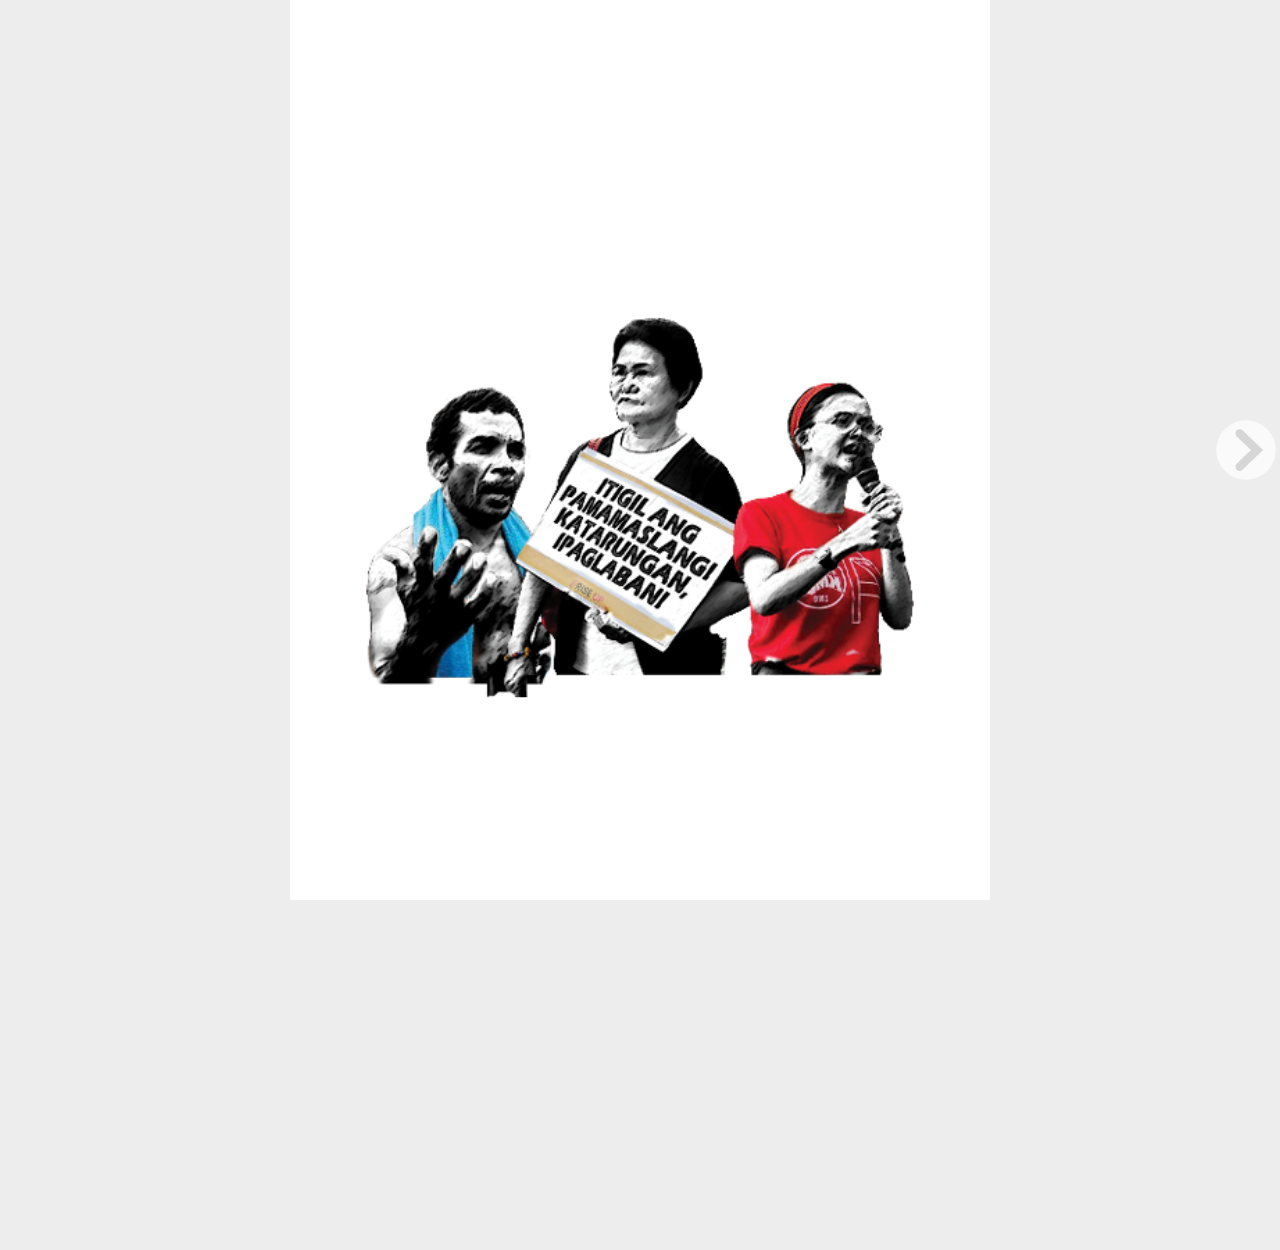
<file: dagitab/index.html>
<!DOCTYPE html>
<html lang="en">
<head>
<meta charset="utf-8">
<title>Dagitab 2021</title>
<meta name="apple-mobile-web-app-title" content="Dagitab 2021">
<meta name="generator" content="In5 v3.7.6">
<meta http-equiv="X-UA-Compatible" content="IE=edge,chrome=1">
<meta name="viewport" content="initial-scale=1.0,minimum-scale=.2,maximum-scale=1.0,user-scalable=no">
<script type="text/javascript" src="https://ajax.googleapis.com/ajax/libs/jquery/3.5.1/jquery.min.js"></script>
<script type="text/javascript">window.jQuery || document.write('<script src="assets/js/jquery.min.js"><\/script>')</script>
<script type="text/javascript" src="assets/js/vmouse.min.js"></script>
<script type="text/javascript" src="assets/js/jquery.anythingslider.min.js"></script>
<script type="text/javascript" src="assets/js/jquery.touchSwipe.min.js"></script>
<script type="text/javascript" src="assets/js/in5.config.js"></script>
<link rel="stylesheet" href="assets/css/in5.slider.css" media="all">
<link rel="stylesheet" href="assets/css/pages.css" media="all">
<style media="all and (-ms-high-contrast:none)">*::-ms-backdrop,.svg-img{width:100%;}</style>
</head>
<body>
<!--[if lt IE 10]>
<p class="chromeframe">You are using an <strong>outdated</strong> browser. Please <a href="http://browsehappy.com/">upgrade your browser</a> or <a href="http://www.google.com/chromeframe/?redirect=true">activate Google Chrome Frame</a> to improve your experience.</p>
<![endif]-->
<div id="loadIndicator"><img src="assets/images/loading.gif" alt="loading..."/><span>&nbsp;</span></div>
<div id="container-wrap">
<div id="container">
<ul class="pages" id="slider">
  <li class="page" data-name="1">
    <div class="page-scale-wrap mq-none mq-default" data-layout-name="undefined" data-ani-load="go({target:this},[{n:1,id:2769,act:'play'},{n:1,id:2775,act:'play'},{n:1,id:2783,act:'play'},{n:1,id:2762,act:'play'},{n:1,id:2755,act:'play'},{n:1,id:2791,act:'play'},{n:1,id:2804,act:'play'}], 'pageload');" style="width:504px;height:648px;">
      <img src="assets/images/blank.gif" class="pageItem hidden" data-ani="fadein-2755 0.5s linear 1" data-id="2755" id="item2755" data-hidestart="1" alt="Rectangle" data-src="assets/images/item_2755.png"/>
      <img src="assets/images/blank.gif" class="pageItem hidden" data-ani="flyinfromtop-2783 0.5s cubic-bezier(.2,.6,.35,1) 1" data-id="2783" id="item2783" data-hidestart="1" alt="Rectangle" style="left:184px !important;top:12px !important;" data-src="assets/images/item_2783.png"/>
      <img src="assets/images/blank.gif" class="pageItem hidden" data-ani="flyinfromright-2775 0.5s cubic-bezier(.2,.6,.35,1) 1" data-id="2775" id="item2775" data-hidestart="1" alt="Rectangle" style="left:81px !important;top:100px !important;" data-src="assets/images/item_2775.png"/>
      <img src="assets/images/blank.gif" class="pageItem hidden" data-ani="flyinfromleft-2769 0.5s cubic-bezier(.2,.6,.35,1) 1" data-id="2769" id="item2769" data-hidestart="1" alt="Rectangle" style="left:55px !important;top:137px !important;" data-src="assets/images/item_2769.png"/>
      <img src="assets/images/blank.gif" class="pageItem hidden" data-ani="flyinfrombottom-2762 0.5s cubic-bezier(.2,.6,.35,1) 1" data-id="2762" id="item2762" data-hidestart="1" alt="Rectangle" style="left:58px !important;top:461px !important;" data-src="assets/images/item_2762.png"/>
      <img src="assets/images/blank.gif" class="pageItem hidden" data-ani="flyinfromleft-2791 0.5s cubic-bezier(.2,.6,.35,1) 1" data-id="2791" id="item2791" data-hidestart="1" alt="Rectangle" style="left:19px !important;top:610px !important;" data-src="assets/images/item_2791.png"/>
      <img src="assets/images/blank.gif" class="pageItem hidden" data-ani="flyinfromright-2804 0.5s cubic-bezier(.2,.6,.35,1) 1" data-id="2804" id="item2804" data-hidestart="1" alt="Rectangle" style="left:393px !important;top:605px !important;" data-src="assets/images/item_2804.png"/>
    </div>
  </li>
  <li class="page" data-name="2">
    <div class="page-scale-wrap mq-none mq-default" data-layout-name="undefined" data-ani-load="go({target:this},[{n:1,id:2815,act:'play'},{n:1,id:2816,act:'play'},{n:1,id:2817,act:'play'},{n:1,id:395,act:'play'},{n:1,id:420,act:'play'},{n:1,id:421,act:'play'},{n:1,id:2819,act:'play'},{n:1,id:756,act:'play'}], 'pageload');" style="width:1008px;height:648px;">
      <div id="item373" class="pageItem" alt="Rectangle">&nbsp;</div>
      <div id="item395" class="pageItem hidden" data-ani="fadein-395 0.5s linear 1" data-id="395" data-hidestart="1" alt="NILALAMAN">
        <img src="assets/images/blank.gif" style="top:-10px" alt="NILALAMAN" class="svg-img pageItem" data-src="assets/images/item_395.svg"/>
      </div>
      <img src="assets/images/blank.gif" class="pageItem hidden" data-ani="flyinfromtop-420 1s cubic-bezier(.2,.6,.35,1) 1" data-id="420" id="item420" data-hidestart="1" alt="GraphicLine" style="height: 78px !important;left:655px !important;top:-10px !important;" data-src="assets/images/item_420.png"/>
      <img src="assets/images/blank.gif" class="pageItem hidden" data-ani="flyinfrombottom-421 1s cubic-bezier(.2,.6,.35,1) 1" data-id="421" id="item421" data-hidestart="1" alt="GraphicLine" style="height: 521px !important;left:655px !important;top:142px !important;" data-src="assets/images/item_421.png"/>
      <div class="pageItem group" data-ani="flyinfrombottom-2817 0.8s cubic-bezier(.2,.6,.35,1) 1" data-id="2817" id="item2817" data-hidestart="1" alt="konsepto ng pabalat,Ilagay sa tuktok ang mga karapatdapat na marinig at pakinggan—mahabang panahon nang ipinaglalaban   " style="left:37px !important;top:509px !important;width: 432px !important;height:102px !important;">
        <div id="item309" class="pageItem" alt="Rectangle">&nbsp;</div>
        <div id="item417" class="pageItem" alt="Ilagay sa tuktok ang mga karapatdapat na marinig at pakinggan—mahabang panahon nang ipinaglalaban ng minoridad ang ka   ">
          <img src="assets/images/blank.gif" style="top:-2px" alt="Ilagay sa tuktok ang mga karapatdapat na marinig at pakinggan—mahabang panahon nang ipinaglalaban ng minoridad ang ka   " class="svg-img pageItem" data-src="assets/images/item_417.svg"/>
        </div>
        <div id="item463" class="pageItem" alt="konsepto ng pabalat">
          <img src="assets/images/blank.gif" style="top:-6px" alt="konsepto ng pabalat" class="svg-img pageItem" data-src="assets/images/item_463.svg"/>
        </div>
      </div>
      <div id="item756" class="pageItem hidden" data-ani="flyinfromright-756 0.5s cubic-bezier(.2,.6,.35,1) 1" data-id="756" data-hidestart="1" alt="EDITORYAL Dikta ng tinta sa Mayo 2022 INFOGRAPIKS Mga hamong hatid ng New Normal sa Eleksyon 2022, buong-tapang na ha   ">
        <img src="assets/images/blank.gif" style="top:-8px" alt="EDITORYAL Dikta ng tinta sa Mayo 2022 INFOGRAPIKS Mga hamong hatid ng New Normal sa Eleksyon 2022, buong-tapang na ha   " class="svg-img pageItem" data-src="assets/images/item_756.svg"/>
      </div>
      <div class="pageItem group" data-ani="flyinfromleft-2819 0.5s cubic-bezier(.2,.6,.35,1) 1" data-id="2819" id="item2819" data-hidestart="1" alt="21,19,17,14,8,6," style="left:602px !important;top:138px !important;width: 45px !important;height:452px !important;">
        <div id="item778" class="pageItem" alt="4">
          <img src="assets/images/blank.gif" style="top:-2px" alt="4" class="svg-img pageItem" data-src="assets/images/item_778.svg"/>
        </div>
        <div id="item800" class="pageItem" alt="6">
          <img src="assets/images/blank.gif" style="top:-2px" alt="6" class="svg-img pageItem" data-src="assets/images/item_800.svg"/>
        </div>
        <div id="item822" class="pageItem" alt="8">
          <img src="assets/images/blank.gif" style="top:-2px" alt="8" class="svg-img pageItem" data-src="assets/images/item_822.svg"/>
        </div>
        <div id="item844" class="pageItem" alt="14">
          <img src="assets/images/blank.gif" style="top:-2px" alt="14" class="svg-img pageItem" data-src="assets/images/item_844.svg"/>
        </div>
        <div id="item866" class="pageItem" alt="17">
          <img src="assets/images/blank.gif" style="top:-2px" alt="17" class="svg-img pageItem" data-src="assets/images/item_866.svg"/>
        </div>
        <div id="item888" class="pageItem" alt="19">
          <img src="assets/images/blank.gif" style="top:-2px" alt="19" class="svg-img pageItem" data-src="assets/images/item_888.svg"/>
        </div>
        <div id="item910" class="pageItem" alt="21">
          <img src="assets/images/blank.gif" style="top:-2px" alt="21" class="svg-img pageItem" data-src="assets/images/item_910.svg"/>
        </div>
      </div>
      <div class="pageItem group" data-ani="flyinfromleft-2815 0.8s cubic-bezier(.2,.6,.35,1) 1" data-id="2815" id="item2815" data-hidestart="1" alt="Nagpapasalamat ang Ang Pahayagang Plaridel sa natatanging kontribusyon nina John David Golenia at Rizza Joyce Montoya   " style="left:24px !important;top:36px !important;width: 240px !important;height:448px !important;">
        <img src="assets/images/blank.gif" class="pageItem" alt="Rectangle" style="left:169px !important;top:379px !important;" id="item488" data-src="assets/images/item_488.jpg"/>
        <div id="item518" class="pageItem" alt="Ang Pahayagang">
          <img src="assets/images/blank.gif" style="top:-6px" alt="Ang Pahayagang" class="svg-img pageItem" data-src="assets/images/item_518.svg"/>
        </div>
        <img src="assets/images/blank.gif" class="pageItem" alt="Rectangle" style="left:100px !important;" id="item521" data-src="assets/images/item_521.png"/>
        <div id="item552" class="pageItem" alt="PLARIDEL">
          <img src="assets/images/blank.gif" style="top:-11px" alt="PLARIDEL" class="svg-img pageItem" data-src="assets/images/item_552.svg"/>
        </div>
        <img src="assets/images/blank.gif" class="pageItem" alt="GraphicLine" style="height: 1px !important;left:22px !important;top:118px !important;" id="item555" data-src="assets/images/item_555.png"/>
        <div id="item576" class="pageItem" alt="Lupong Patnugutan">
          <img src="assets/images/blank.gif" style="top:-2px" alt="Lupong Patnugutan" class="svg-img pageItem" data-src="assets/images/item_576.svg"/>
        </div>
        <div id="item598" class="pageItem" alt="Tagapayo: Dr  Dolores Taylan Direktor, Student Media Office: Franz Louise Santos Koordineytor, Student Media Office:    ">
          <img src="assets/images/blank.gif" style="top:-4px" alt="Tagapayo: Dr  Dolores Taylan Direktor, Student Media Office: Franz Louise Santos Koordineytor, Student Media Office:    " class="svg-img pageItem" data-src="assets/images/item_598.svg"/>
        </div>
        <div id="item620" class="pageItem" alt="Para sa anomang komento o katanungan ukol sa mga isyung inilathala, magpadala lamang ng liham sa 5F Br  Gabriel Conno   ">
          <img src="assets/images/blank.gif" style="top:-3px" alt="Para sa anomang komento o katanungan ukol sa mga isyung inilathala, magpadala lamang ng liham sa 5F Br  Gabriel Conno   " class="svg-img pageItem" data-src="assets/images/item_620.svg"/>
        </div>
        <img src="assets/images/blank.gif" class="pageItem" alt="GraphicLine" style="height: 1px !important;left:11px !important;top:337px !important;" id="item623" data-src="assets/images/item_623.png"/>
        <div id="item643" class="pageItem" alt="mahirap magbingi-bingihan sa katotohanan  Mahirap magsulat ngunit kinakailangan ">
          <img src="assets/images/blank.gif" style="top:-4px" alt="mahirap magbingi-bingihan sa katotohanan  Mahirap magsulat ngunit kinakailangan " class="svg-img pageItem" data-src="assets/images/item_643.svg"/>
        </div>
        <img src="assets/images/blank.gif" class="pageItem" alt="GraphicLine" style="height: 55px !important;left:120px !important;top:148px !important;" id="item647" data-src="assets/images/item_647.png"/>
        <div id="item667" class="pageItem" alt="Punong Patnugot Pangalawang Patnugot Tagapamahalang Patnugot  PATNUGOT NG BAYAN Patnugot ng Retrato   ">
          <img src="assets/images/blank.gif" style="top:-4px" alt="Punong Patnugot Pangalawang Patnugot Tagapamahalang Patnugot  PATNUGOT NG BAYAN Patnugot ng Retrato   " class="svg-img pageItem" data-src="assets/images/item_667.svg"/>
        </div>
        <div id="item689" class="pageItem" alt="Kyla Benicka Feliciano Raven Gutierrez Athena Nicole Cardenas Izel Praise Fernandez Angela De Castro   ">
          <img src="assets/images/blank.gif" style="top:-2px" alt="Kyla Benicka Feliciano Raven Gutierrez Athena Nicole Cardenas Izel Praise Fernandez Angela De Castro   " class="svg-img pageItem" data-src="assets/images/item_689.svg"/>
        </div>
        <div id="item711" class="pageItem" alt=" BAYAN Elijah Mahri Barongan, Mary Joyce Bicalan, Jamela Beatrice Bautista, Jason Catacutan, Jan Miguel Cerillo, Alma   ">
          <img src="assets/images/blank.gif" style="top:-4px" alt=" BAYAN Elijah Mahri Barongan, Mary Joyce Bicalan, Jamela Beatrice Bautista, Jason Catacutan, Jan Miguel Cerillo, Alma   " class="svg-img pageItem" data-src="assets/images/item_711.svg"/>
        </div>
        <img src="assets/images/blank.gif" class="pageItem" alt="GraphicLine" style="height: 1px !important;left:11px !important;top:214px !important;" id="item714" data-src="assets/images/item_714.png"/>
        <div id="item932" class="pageItem" alt="Nagpapasalamat ang Ang Pahayagang Plaridel sa natatanging kontribusyon nina John David Golenia at Rizza Joyce Montoya   ">
          <img src="assets/images/blank.gif" style="top:-2px" alt="Nagpapasalamat ang Ang Pahayagang Plaridel sa natatanging kontribusyon nina John David Golenia at Rizza Joyce Montoya   " class="svg-img pageItem" data-src="assets/images/item_932.svg"/>
        </div>
      </div>
      <div class="pageItem group" data-ani="flyinfromright-2816 0.8s cubic-bezier(.2,.6,.35,1) 1" data-id="2816" id="item2816" data-hidestart="1" alt="ANGELA DE CASTRO Patnugot ng Retrato 36,IZEL PRAISE FERNANDEZ Patnugot ng Bayan 36,MULA SA mga PATNUGOT, Bahagi ng is   " style="left:257px !important;top:39px !important;width: 225px !important;height:462px !important;">
        <div id="item329" class="pageItem" alt=" Bahagi ng isang demokratikong bansa ang pagpapanatili ng karapatan ng nasasakupan nitong ipadama ang kapangyarihang    ">
          <img src="assets/images/blank.gif" style="top:-1px" alt=" Bahagi ng isang demokratikong bansa ang pagpapanatili ng karapatan ng nasasakupan nitong ipadama ang kapangyarihang    " class="svg-img pageItem" data-src="assets/images/item_329.svg"/>
        </div>
        <div id="item351" class="pageItem" alt="MULA SA mga PATNUGOT">
          <img src="assets/images/blank.gif" style="top:-1px" alt="MULA SA mga PATNUGOT" class="svg-img pageItem" data-src="assets/images/item_351.svg"/>
        </div>
        <div id="item441" class="pageItem" alt="IZEL PRAISE FERNANDEZ Patnugot ng Bayan 36">
          <img src="assets/images/blank.gif" style="top:-1px" alt="IZEL PRAISE FERNANDEZ Patnugot ng Bayan 36" class="svg-img pageItem" data-src="assets/images/item_441.svg"/>
        </div>
        <img src="assets/images/blank.gif" class="pageItem" alt="Rectangle" style="left:32px !important;top:385px !important;" id="item466" data-src="assets/images/item_466.png"/>
        <img src="assets/images/blank.gif" class="pageItem" alt="Rectangle" style="left:108px !important;top:364px !important;" id="item478" data-src="assets/images/item_478.png"/>
        <div id="item734" class="pageItem" alt="ANGELA DE CASTRO Patnugot ng Retrato 36">
          <img src="assets/images/blank.gif" style="top:-1px" alt="ANGELA DE CASTRO Patnugot ng Retrato 36" class="svg-img pageItem" data-src="assets/images/item_734.svg"/>
        </div>
        <img src="assets/images/blank.gif" class="pageItem" alt="GraphicLine" style="height: 1px !important;left:19px !important;top:29px !important;" id="item935" data-src="assets/images/item_935.png"/>
      </div>
    </div>
  </li>
  <li class="page" data-name="3">
    <div class="page-scale-wrap mq-none mq-default" data-layout-name="undefined" data-ani-load="go({target:this},[{n:1,id:943,act:'play'},{n:1,id:974,act:'play'},{n:1,id:996,act:'play'},{n:1,id:1018,act:'play'}], 'pageload');" style="width:1008px;height:648px;">
      <img src="assets/images/blank.gif" class="pageItem hidden" data-ani="fadein-943 0.8s linear 1" data-id="943" id="item943" data-hidestart="1" alt="Rectangle" data-src="assets/images/item_943.png"/>
      <div id="item974" class="pageItem hidden" data-ani="flyinfromtop-974 0.5s cubic-bezier(.2,.6,.35,1) 1" data-id="974" data-hidestart="1" alt="Dikta ng tinta sa Mayo 2022">
        <img src="assets/images/blank.gif" style="top:-7px" alt="Dikta ng tinta sa Mayo 2022" class="svg-img pageItem" data-src="assets/images/item_974.svg"/>
      </div>
      <div id="item996" class="pageItem hidden" data-ani="flyinfrombottom-996 0.5s cubic-bezier(.2,.6,.35,1) 1" data-id="996" data-hidestart="1" alt="Sa kasalukuyang estado ng bansa, higit na kinakailangan ng Pilipinas ang mga pinunong handang suungin ang mga suliran   ">
        <img src="assets/images/blank.gif" style="top:-1px" alt="Sa kasalukuyang estado ng bansa, higit na kinakailangan ng Pilipinas ang mga pinunong handang suungin ang mga suliran   " class="svg-img pageItem" data-src="assets/images/item_996.svg"/>
      </div>
      <div id="item1018" class="pageItem hidden" data-ani="flyinfromleft-1018 0.5s cubic-bezier(.2,.6,.35,1) 1" data-id="1018" data-hidestart="1" alt="4   DAGITAB 2021">
        <img src="assets/images/blank.gif" style="top:-3px" alt="4   DAGITAB 2021" class="svg-img pageItem" data-src="assets/images/item_1018.svg"/>
      </div>
    </div>
  </li>
  <li class="page" data-name="4">
    <div class="page-scale-wrap mq-none mq-default" data-layout-name="undefined" data-ani-load="go({target:this},[{n:1,id:1028,act:'play'}], 'pageload');" style="width:1008px;height:648px;">
      <img src="assets/images/blank.gif" class="pageItem hidden" data-ani="fadein-1028 0.8s linear 1" data-id="1028" id="item1028" data-hidestart="1" alt="Rectangle" data-src="assets/images/item_1028.jpg"/>
    </div>
  </li>
  <li class="page" data-name="5">
    <div class="page-scale-wrap mq-none mq-default" data-layout-name="undefined" data-ani-load="go({target:this},[{n:1,id:1055,act:'play'},{n:1,id:1176,act:'play'},{n:1,id:3050,act:'play'},{n:1,id:1110,act:'play'},{n:1,id:1132,act:'play'},{n:1,id:1154,act:'play'}], 'pageload');" style="width:1008px;height:648px;">
      <img src="assets/images/blank.gif" class="pageItem" alt="Rectangle" id="item1045" data-src="assets/images/item_1045.png"/>
      <img src="assets/images/blank.gif" class="pageItem hidden" data-ani="flyinfromleft-1055 0.5s cubic-bezier(.2,.6,.35,1) 1" data-id="1055" id="item1055" data-hidestart="1" alt="Rectangle" style="left:27px !important;" data-src="assets/images/item_1055.png"/>
      <div class="pageItem group" data-ani="flyinfromright-3050 0.5s cubic-bezier(.2,.6,.35,1) 1" data-id="3050" id="item3050" data-hidestart="1" alt="Group" style="left:531px !important;top:51px !important;width: 453px !important;height:85px !important;">
        <div id="item1085" class="pageItem" alt="Rectangle">&nbsp;</div>
        <div id="item1088" class="pageItem" alt="Rectangle">&nbsp;</div>
        <div id="item1089" class="pageItem" alt="Rectangle">&nbsp;</div>
        <div id="item1090" class="pageItem" alt="Rectangle">&nbsp;</div>
      </div>
      <div id="item1110" class="pageItem hidden" data-ani="flyinfromleft-1110 0.5s cubic-bezier(.2,.6,.35,1) 1" data-id="1110" data-hidestart="1" alt="Pagharap sa kinabukasan ng bansa: Paglalahad sa mga suliraning mamanahin ng susunod na administrasyon">
        <img src="assets/images/blank.gif" style="top:-1px" alt="Pagharap sa kinabukasan ng bansa: Paglalahad sa mga suliraning mamanahin ng susunod na administrasyon" class="svg-img pageItem" data-src="assets/images/item_1110.svg"/>
      </div>
      <div id="item1132" class="pageItem hidden" data-ani="flyinfromright-1132 0.5s cubic-bezier(.2,.6,.35,1) 1" data-id="1132" data-hidestart="1" alt="AKDA NINA Mary Joyce Bicalan, Jan Miguel Cerillo, at Alma Fe Garo">
        <img src="assets/images/blank.gif" style="top:-1px" alt="AKDA NINA Mary Joyce Bicalan, Jan Miguel Cerillo, at Alma Fe Garo" class="svg-img pageItem" data-src="assets/images/item_1132.svg"/>
      </div>
      <div id="item1154" class="pageItem hidden" data-ani="flyinfrombottom-1154 0.5s cubic-bezier(.2,.6,.35,1) 1" data-id="1154" data-hidestart="1" alt="Halos sampung buwan na lamang ang natitira bago ang Halalan 2022 na magluluklok ng mga bagong mamumuno sa bansa  Sa k   ">
        <img src="assets/images/blank.gif" style="top:-1px" alt="Halos sampung buwan na lamang ang natitira bago ang Halalan 2022 na magluluklok ng mga bagong mamumuno sa bansa  Sa k   " class="svg-img pageItem" data-src="assets/images/item_1154.svg"/>
      </div>
      <div id="item1176" class="pageItem hidden" data-ani="flyinfromleft-1176 0.5s cubic-bezier(.2,.6,.35,1) 1" data-id="1176" data-hidestart="1" alt="8   DAGITAB 2021">
        <img src="assets/images/blank.gif" style="top:-3px" alt="8   DAGITAB 2021" class="svg-img pageItem" data-src="assets/images/item_1176.svg"/>
      </div>
    </div>
  </li>
  <li class="page" data-name="6">
    <div class="page-scale-wrap mq-none mq-default" data-layout-name="undefined" data-ani-load="go({target:this},[{n:1,id:1287,act:'play'},{n:1,id:1288,act:'play'},{n:1,id:1198,act:'play'},{n:1,id:1230,act:'play'},{n:1,id:1252,act:'play'},{n:1,id:1289,act:'play'},{n:1,id:1290,act:'play'},{n:1,id:1255,act:'play'},{n:1,id:1284,act:'play'},{n:1,id:1357,act:'play'},{n:1,id:1354,act:'play'},{n:1,id:1310,act:'play'}], 'pageload');" style="width:1008px;height:648px;">
      <img src="assets/images/blank.gif" class="pageItem" alt="Rectangle" id="item1186" data-src="assets/images/item_1186.png"/>
      <img src="assets/images/blank.gif" class="pageItem hidden" data-ani="flyinfromleft-1198 0.5s cubic-bezier(.2,.6,.35,1) 1" data-id="1198" id="item1198" data-hidestart="1" alt="Rectangle" style="left:-167px !important;top:-135px !important;" data-src="assets/images/item_1198.png"/>
      <div id="item1230" class="pageItem hidden" data-ani="flyinfrombottom-1230 0.5s cubic-bezier(.2,.6,.35,1) 1" data-id="1230" data-hidestart="1" alt=" Sa kabilang banda, ayon kay Cuarteros, ang pagpapataas ng antas ng food security ang isa sa mga suliraning dapat tut   ">
        <img src="assets/images/blank.gif" style="top:-1px" alt=" Sa kabilang banda, ayon kay Cuarteros, ang pagpapataas ng antas ng food security ang isa sa mga suliraning dapat tut   " class="svg-img pageItem" data-src="assets/images/item_1230.svg"/>
      </div>
      <div id="item1252" class="pageItem hidden" data-ani="flyinfrombottom-1252 0.5s cubic-bezier(.2,.6,.35,1) 1" data-id="1252" data-hidestart="1" alt="Pagtustos sa mga suliraning pang-ekonomiya Sa malawakang pagpapatupad ng quarantine sa bansa, partikular na sa Nation   ">
        <img src="assets/images/blank.gif" style="top:-5px" alt="Pagtustos sa mga suliraning pang-ekonomiya Sa malawakang pagpapatupad ng quarantine sa bansa, partikular na sa Nation   " class="svg-img pageItem" data-src="assets/images/item_1252.svg"/>
      </div>
      <img src="assets/images/blank.gif" class="pageItem hidden" data-ani="flyinfromright-1255 0.5s cubic-bezier(.2,.6,.35,1) 1" data-id="1255" id="item1255" data-hidestart="1" alt="Rectangle" style="left:468px !important;top:36px !important;" data-src="assets/images/item_1255.png"/>
      <div id="item1284" class="pageItem hidden" data-ani="flyinfrombottom-1284 0.5s cubic-bezier(.2,.6,.35,1) 1" data-id="1284" data-hidestart="1" alt=" Paano tutustusan  Mangungutang na naman ba tayo o itataas natin ang paniningil ng buwis             pag-usisa ni Tul   ">
        <img src="assets/images/blank.gif" style="top:-1px" alt=" Paano tutustusan  Mangungutang na naman ba tayo o itataas natin ang paniningil ng buwis             pag-usisa ni Tul   " class="svg-img pageItem" data-src="assets/images/item_1284.svg"/>
      </div>
      <div id="item1287" class="pageItem hidden" data-ani="flyinfromleft-1287 0.5s cubic-bezier(.2,.6,.35,1) 1" data-id="1287" data-hidestart="1" alt="Rectangle">&nbsp;</div>
      <div class="pageItem hidden" data-ani="flyinfromleft-1288 0.5s cubic-bezier(.2,.6,.35,1) 1" data-id="1288" id="item1288" data-hidestart="1" alt="Oval" style="left:20px !important;top:559px !important;width: 64px !important;height:64px !important;">
        <svg xmlns="http://www.w3.org/2000/svg" version="1.1" width="64" height="64" style="">
          <ellipse cx="31.9" cy="31.9" rx="31.9" ry="31.9" fill="#ffe271"/>
        </svg>
      </div>
      <div class="pageItem hidden" data-ani="flyinfromright-1289 0.5s cubic-bezier(.2,.6,.35,1) 1" data-id="1289" id="item1289" data-hidestart="1" alt="Oval" style="left:958px !important;top:-9px !important;width: 64px !important;height:64px !important;">
        <svg version="1.1" width="64" height="64" style="">
          <ellipse cx="31.9" cy="31.9" rx="31.9" ry="31.9" fill="#ffe271"/>
        </svg>
      </div>
      <div id="item1290" class="pageItem hidden" data-ani="flyinfromright-1290 0.5s cubic-bezier(.2,.6,.35,1) 1" data-id="1290" data-hidestart="1" alt="Rectangle">&nbsp;</div>
      <div id="item1310" class="pageItem hidden" data-ani="flyinfromtop-1310 0.5s cubic-bezier(.2,.6,.35,1) 1" data-id="1310" data-hidestart="1" alt=" Nawalan na ng tiwala ang tao sa gobyerno ">
        <img src="assets/images/blank.gif" style="left:-14px;top:-21px" alt=" Nawalan na ng tiwala ang tao sa gobyerno " class="svg-img pageItem" data-src="assets/images/item_1310.svg"/>
      </div>
      <div id="item1354" class="pageItem hidden" data-ani="fadein-1354 1s linear 1" data-id="1354" data-hidestart="1" alt="LIKHA NI Angela De Castro MGA KUHA MULA Al Jazeera, Property Guide, at Corporate Finance Institute">
        <img src="assets/images/blank.gif" style="top:-1px" alt="LIKHA NI Angela De Castro MGA KUHA MULA Al Jazeera, Property Guide, at Corporate Finance Institute" class="svg-img pageItem" data-src="assets/images/item_1354.svg"/>
      </div>
      <img src="assets/images/blank.gif" class="pageItem hidden" data-ani="flyinfromright-1357 0.5s cubic-bezier(.2,.6,.35,1) 1" data-id="1357" id="item1357" data-hidestart="1" alt="GraphicLine" style="height: 1px !important;left:729px !important;top:419px !important;" data-src="assets/images/item_1357.png"/>
    </div>
  </li>
  <li class="page" data-name="7">
    <div class="page-scale-wrap mq-none mq-default" data-layout-name="undefined" data-ani-load="go({target:this},[{n:1,id:2829,act:'play'},{n:1,id:2843,act:'play'},{n:1,id:2886,act:'play'},{n:1,id:2897,act:'play'},{n:1,id:2868,act:'play'},{n:1,id:2872,act:'play'},{n:1,id:2910,act:'play'},{n:1,id:2889,act:'play'},{n:1,id:2917,act:'play'},{n:1,id:2923,act:'play'},{n:1,id:2902,act:'play'},{n:1,id:2932,act:'play'},{n:1,id:2837,act:'play'},{n:1,id:2950,act:'play'}], 'pageload');" style="width:1008px;height:648px;">
      <img src="assets/images/blank.gif" class="pageItem" alt="Rectangle" id="item2939" data-src="assets/images/item_2939.png"/>
      <img src="assets/images/blank.gif" class="pageItem hidden" data-ani="flyinfromleft-2843 0.5s cubic-bezier(.2,.6,.35,1) 1" data-id="2843" id="item2843" data-hidestart="1" alt="Rectangle" style="left:490px !important;" data-src="assets/images/item_2843.png"/>
      <img src="assets/images/blank.gif" class="pageItem hidden" data-ani="flyinfromright-2829 0.5s cubic-bezier(.2,.6,.35,1) 1" data-id="2829" id="item2829" data-hidestart="1" alt="Rectangle" style="top:-4px !important;" data-src="assets/images/item_2829.png"/>
      <img src="assets/images/blank.gif" class="pageItem hidden" data-ani="flyinfrombottom-2932 0.5s cubic-bezier(.2,.6,.35,1) 1" data-id="2932" id="item2932" data-hidestart="1" alt="Rectangle" style="left:93px !important;top:216px !important;" data-src="assets/images/item_2932.png"/>
      <img src="assets/images/blank.gif" class="pageItem hidden" data-ani="flyinfrombottom-2923 0.5s cubic-bezier(.2,.6,.35,1) 1" data-id="2923" id="item2923" data-hidestart="1" alt="Rectangle" style="left:667px !important;top:165px !important;" data-src="assets/images/item_2923.png"/>
      <img src="assets/images/blank.gif" class="pageItem hidden" data-ani="flyinfrombottom-2917 0.5s cubic-bezier(.2,.6,.35,1) 1" data-id="2917" id="item2917" data-hidestart="1" alt="Rectangle" style="left:525px !important;top:283px !important;" data-src="assets/images/item_2917.png"/>
      <img src="assets/images/blank.gif" class="pageItem hidden" data-ani="flyinfrombottom-2910 0.5s cubic-bezier(.2,.6,.35,1) 1" data-id="2910" id="item2910" data-hidestart="1" alt="Rectangle" style="left:202px !important;top:368px !important;" data-src="assets/images/item_2910.png"/>
      <img src="assets/images/blank.gif" class="pageItem hidden" data-ani="flyinfromtop-2837 0.5s cubic-bezier(.2,.6,.35,1) 1" data-id="2837" id="item2837" data-hidestart="1" alt="Rectangle" style="left:448px !important;top:-31px !important;" data-src="assets/images/item_2837.png"/>
      <img src="assets/images/blank.gif" class="pageItem hidden" data-ani="flyinfromleft-2868 0.5s cubic-bezier(.2,.6,.35,1) 1" data-id="2868" id="item2868" data-hidestart="1" alt="Rectangle" style="left:-7px !important;top:410px !important;" data-src="assets/images/item_2868.png"/>
      <img src="assets/images/blank.gif" class="pageItem hidden" data-ani="flyinfromright-2872 0.5s cubic-bezier(.2,.6,.35,1) 1" data-id="2872" id="item2872" data-hidestart="1" alt="Rectangle" style="left:117px !important;top:449px !important;" data-src="assets/images/item_2872.png"/>
      <img src="assets/images/blank.gif" class="pageItem hidden" data-ani="flyinfromleft-2886 0.5s cubic-bezier(.2,.6,.35,1) 1" data-id="2886" id="item2886" data-hidestart="1" alt="Rectangle" style="top:155px !important;" data-src="assets/images/item_2886.png"/>
      <img src="assets/images/blank.gif" class="pageItem hidden" data-ani="flyinfromleft-2889 1s cubic-bezier(.2,.6,.35,1) 1" data-id="2889" id="item2889" data-hidestart="1" alt="Rectangle" style="left:248px !important;top:271px !important;" data-src="assets/images/item_2889.png"/>
      <img src="assets/images/blank.gif" class="pageItem hidden" data-ani="flyinfrombottom-2897 0.5s cubic-bezier(.2,.6,.35,1) 1" data-id="2897" id="item2897" data-hidestart="1" alt="Rectangle" style="left:662px !important;top:212px !important;" data-src="assets/images/item_2897.png"/>
      <img src="assets/images/blank.gif" class="pageItem hidden" data-ani="flyinfrombottom-2902 1s cubic-bezier(.2,.6,.35,1) 1" data-id="2902" id="item2902" data-hidestart="1" alt="Rectangle" style="left:803px !important;top:527px !important;" data-src="assets/images/item_2902.png"/>
      <img src="assets/images/blank.gif" class="pageItem hidden" data-ani="flyinfromright-2950 0.5s cubic-bezier(.2,.6,.35,1) 1" data-id="2950" id="item2950" data-hidestart="1" alt="Rectangle" style="left:359px !important;top:607px !important;" data-src="assets/images/item_2950.png"/>
    </div>
  </li>
  <li class="page" data-name="8">
    <div class="page-scale-wrap mq-none mq-default" data-layout-name="undefined" data-ani-load="go({target:this},[{n:1,id:1411,act:'play'},{n:1,id:1433,act:'play'},{n:1,id:1455,act:'play'},{n:1,id:1477,act:'play'},{n:1,id:1499,act:'play'},{n:1,id:1521,act:'play'},{n:1,id:1543,act:'play'},{n:1,id:1565,act:'play'}], 'pageload');" style="width:1008px;height:648px;">
      <img src="assets/images/blank.gif" class="pageItem" alt="Rectangle" id="item1382" data-src="assets/images/item_1382.jpg"/>
      <div id="item1411" class="pageItem hidden" data-ani="flyinfromleft-1411 0.5s cubic-bezier(.2,.6,.35,1) 1" data-id="1411" data-hidestart="1" alt="Patak ng tinta: Kapangyarihang dala ng bawat balota sa kinabukasan ng bansa">
        <img src="assets/images/blank.gif" style="top:-1px" alt="Patak ng tinta: Kapangyarihang dala ng bawat balota sa kinabukasan ng bansa" class="svg-img pageItem" data-src="assets/images/item_1411.svg"/>
      </div>
      <div id="item1433" class="pageItem hidden" data-ani="flyinfromright-1433 0.5s cubic-bezier(.2,.6,.35,1) 1" data-id="1433" data-hidestart="1" alt="AKDA NINA Jason Catacutan at Jhazmin Joi Manguera RETRATO NI Gabrielle Lacuna">
        <img src="assets/images/blank.gif" style="top:-1px" alt="AKDA NINA Jason Catacutan at Jhazmin Joi Manguera RETRATO NI Gabrielle Lacuna" class="svg-img pageItem" data-src="assets/images/item_1433.svg"/>
      </div>
      <div id="item1455" class="pageItem hidden" data-ani="flyinfrombottom-1455 0.5s cubic-bezier(.2,.6,.35,1) 1" data-id="1455" data-hidestart="1" alt="Sa pagsapit ng Halalan 2022, nakasalalay sa kapangyarihan ng bawat botante ang kinabukasan ng bansa dahil hawak nila    ">
        <img src="assets/images/blank.gif" style="top:-1px" alt="Sa pagsapit ng Halalan 2022, nakasalalay sa kapangyarihan ng bawat botante ang kinabukasan ng bansa dahil hawak nila    " class="svg-img pageItem" data-src="assets/images/item_1455.svg"/>
      </div>
      <div id="item1477" class="pageItem hidden" data-ani="flyinfrombottom-1477 0.5s cubic-bezier(.2,.6,.35,1) 1" data-id="1477" data-hidestart="1" alt="Sa mata ng eksperto  Bunsod ng hirap at kawalan ng katiyakang dala ng pandemya, maraming nangangamba sa posibleng mas   ">
        <img src="assets/images/blank.gif" style="top:-3px" alt="Sa mata ng eksperto  Bunsod ng hirap at kawalan ng katiyakang dala ng pandemya, maraming nangangamba sa posibleng mas   " class="svg-img pageItem" data-src="assets/images/item_1477.svg"/>
      </div>
      <div id="item1499" class="pageItem hidden" data-ani="flyinfrombottom-1499 0.5s cubic-bezier(.2,.6,.35,1) 1" data-id="1499" data-hidestart="1" alt=" Maliban dito, inilahad ni Thompson ang mga datos na nagpapatunay na hindi kasing makabuluhan ang epekto ng vote buyi   ">
        <img src="assets/images/blank.gif" style="top:-1px" alt=" Maliban dito, inilahad ni Thompson ang mga datos na nagpapatunay na hindi kasing makabuluhan ang epekto ng vote buyi   " class="svg-img pageItem" data-src="assets/images/item_1499.svg"/>
      </div>
      <div id="item1521" class="pageItem hidden" data-ani="flyinfrombottom-1521 0.5s cubic-bezier(.2,.6,.35,1) 1" data-id="1521" data-hidestart="1" alt=" Nais ipamulat ni Thompson na hindi sapat ang kasalukuyang pagsusuri sa politika ng eleksyon na naglalarawang ignoran   ">
        <img src="assets/images/blank.gif" style="top:-1px" alt=" Nais ipamulat ni Thompson na hindi sapat ang kasalukuyang pagsusuri sa politika ng eleksyon na naglalarawang ignoran   " class="svg-img pageItem" data-src="assets/images/item_1521.svg"/>
      </div>
      <div id="item1543" class="pageItem hidden" data-ani="flyinfrombottom-1543 0.5s cubic-bezier(.2,.6,.35,1) 1" data-id="1543" data-hidestart="1" alt="sa kaniyang magparehistro upang bumoto ang nasaksihang pang-aabuso ng kasalukuyang administrasyon sa mga Pilipino sa    ">
        <img src="assets/images/blank.gif" style="top:-1px" alt="sa kaniyang magparehistro upang bumoto ang nasaksihang pang-aabuso ng kasalukuyang administrasyon sa mga Pilipino sa    " class="svg-img pageItem" data-src="assets/images/item_1543.svg"/>
      </div>
      <div id="item1565" class="pageItem hidden" data-ani="flyinfromright-1565 0.5s cubic-bezier(.2,.6,.35,1) 1" data-id="1565" data-hidestart="1" alt="ANG PAHAYAGANG PLARIDEL   15">
        <img src="assets/images/blank.gif" style="top:-6px" alt="ANG PAHAYAGANG PLARIDEL   15" class="svg-img pageItem" data-src="assets/images/item_1565.svg"/>
      </div>
    </div>
  </li>
  <li class="page" data-name="9">
    <div class="page-scale-wrap mq-none mq-default" data-layout-name="undefined" data-ani-load="go({target:this},[{n:1,id:1606,act:'play'},{n:1,id:1628,act:'play'},{n:1,id:1687,act:'play'},{n:1,id:1656,act:'play'}], 'pageload');" style="width:1008px;height:648px;">
      <img src="assets/images/blank.gif" class="pageItem" alt="Rectangle" id="item1575" data-src="assets/images/item_1575.jpg"/>
      <div id="item1606" class="pageItem hidden" data-ani="flyinfromleft-1606 0.5s cubic-bezier(.2,.6,.35,1) 1" data-id="1606" data-hidestart="1" alt="nalaman niyang si Robredo ang nanalo dahil sa kaniyang takot na muling makabalik ang mga Marcos sa Malacañang           ">
        <img src="assets/images/blank.gif" style="top:-1px" alt="nalaman niyang si Robredo ang nanalo dahil sa kaniyang takot na muling makabalik ang mga Marcos sa Malacañang           " class="svg-img pageItem" data-src="assets/images/item_1606.svg"/>
      </div>
      <div id="item1628" class="pageItem hidden" data-ani="flyinfrombottom-1628 0.5s cubic-bezier(.2,.6,.35,1) 1" data-id="1628" data-hidestart="1" alt=" Hindi lamang karapatan ang pagboto kundi isang pribilehiyo at responsibilidad  Ang eleksyon ang katas na siyang bumu   ">
        <img src="assets/images/blank.gif" style="top:-1px" alt=" Hindi lamang karapatan ang pagboto kundi isang pribilehiyo at responsibilidad  Ang eleksyon ang katas na siyang bumu   " class="svg-img pageItem" data-src="assets/images/item_1628.svg"/>
      </div>
      <img src="assets/images/blank.gif" class="pageItem" alt="Rectangle" style="left:714px !important;top:-1px !important;" id="item1631" data-src="assets/images/item_1631.png"/>
      <img src="assets/images/blank.gif" class="pageItem" alt="Rectangle" style="left:504px !important;top:-1px !important;" id="item1643" data-src="assets/images/item_1643.png"/>
      <img src="assets/images/blank.gif" class="pageItem hidden" data-ani="fadein-1656 0.5s linear 1" data-id="1656" id="item1656" data-hidestart="1" alt="Rectangle" style="left:547px !important;top:-1px !important;" data-src="assets/images/item_1656.jpg"/>
      <div id="item1687" class="pageItem hidden" data-ani="flyinfromleft-1687 0.5s cubic-bezier(.2,.6,.35,1) 1" data-id="1687" data-hidestart="1" alt="16   DAGITAB 2021">
        <img src="assets/images/blank.gif" style="top:-3px" alt="16   DAGITAB 2021" class="svg-img pageItem" data-src="assets/images/item_1687.svg"/>
      </div>
      <div id="item1709" class="pageItem" alt=" ">
        <img src="assets/images/blank.gif" style="top:-19px" alt=" " class="svg-img pageItem" data-src="assets/images/item_1709.svg"/>
      </div>
    </div>
  </li>
  <li class="page" data-name="10">
    <div class="page-scale-wrap mq-none mq-default" data-layout-name="undefined" data-ani-load="go({target:this},[{n:1,id:2998,act:'play'},{n:1,id:2992,act:'play'},{n:1,id:2957,act:'play'},{n:1,id:2966,act:'play'},{n:1,id:2974,act:'play'},{n:1,id:2981,act:'play'},{n:1,id:1783,act:'play'},{n:1,id:1816,act:'play'},{n:1,id:3052,act:'play'},{n:1,id:1846,act:'play'},{n:1,id:1819,act:'play'},{n:1,id:1868,act:'play'}], 'pageload');" style="width:1008px;height:648px;">
      <img src="assets/images/blank.gif" class="pageItem" alt="Rectangle" style="left:504px !important;" id="item1730" data-src="assets/images/item_1730.png"/>
      <img src="assets/images/blank.gif" class="pageItem" alt="Rectangle" style="left:540px !important;top:148px !important;" id="item1745" data-src="assets/images/item_1745.png"/>
      <div id="item1783" class="pageItem hidden" data-ani="flyinfromtop-1783 0.5s cubic-bezier(.2,.6,.35,1) 1" data-id="1783" data-hidestart="1" alt="CHA-CHA AT PEDERALISMO: SAYAW NG MGA AYAW BUMITAW SA PUWESTO AKDA NINA Elijah Barongan, Sofia Gendive, at Eubel Maria   ">
        <img src="assets/images/blank.gif" style="top:-6px" alt="CHA-CHA AT PEDERALISMO: SAYAW NG MGA AYAW BUMITAW SA PUWESTO AKDA NINA Elijah Barongan, Sofia Gendive, at Eubel Maria   " class="svg-img pageItem" data-src="assets/images/item_1783.svg"/>
      </div>
      <div class="pageItem group" data-ani="flyinfromleft-3052 0.5s cubic-bezier(.2,.6,.35,1) 1" data-id="3052" id="item3052" data-hidestart="1" alt="Umugong ang magkakaibang kuro-kuro ng sambayanang Pilipino noong simulang isulong ng administrasyong Duterte ang Char   " style="left:540px !important;top:152px !important;width: 216px !important;height:446px !important;">
        <img src="assets/images/blank.gif" class="pageItem" alt="Rectangle" style="top:269px !important;" id="item1786" data-src="assets/images/item_1786.png"/>
        <div id="item1816" class="pageItem hidden" data-ani="flyinfromleft-1816 0.5s cubic-bezier(.2,.6,.35,1) 1" data-id="1816" data-hidestart="1" alt="Umugong ang magkakaibang kuro-kuro ng sambayanang Pilipino noong simulang isulong ng administrasyong Duterte ang Char   ">
          <img src="assets/images/blank.gif" style="top:-1px" alt="Umugong ang magkakaibang kuro-kuro ng sambayanang Pilipino noong simulang isulong ng administrasyong Duterte ang Char   " class="svg-img pageItem" data-src="assets/images/item_1816.svg"/>
        </div>
      </div>
      <img src="assets/images/blank.gif" class="pageItem hidden" data-ani="flyinfromright-1819 1s cubic-bezier(.2,.6,.35,1) 1" data-id="1819" id="item1819" data-hidestart="1" alt="Rectangle" style="left:766px !important;top:446px !important;" data-src="assets/images/item_1819.png"/>
      <div id="item1846" class="pageItem hidden" data-ani="flyinfromright-1846 0.5s cubic-bezier(.2,.6,.35,1) 1" data-id="1846" data-hidestart="1" alt="umano ang mga banyagang mamuhunan sa Pilipinas  Idadagdag din ang nasabing kataga sa mga probisyong nagsasaad na mga    ">
        <img src="assets/images/blank.gif" style="top:-1px" alt="umano ang mga banyagang mamuhunan sa Pilipinas  Idadagdag din ang nasabing kataga sa mga probisyong nagsasaad na mga    " class="svg-img pageItem" data-src="assets/images/item_1846.svg"/>
      </div>
      <div id="item1868" class="pageItem hidden" data-ani="flyinfrombottom-1868 0.5s cubic-bezier(.2,.6,.35,1) 1" data-id="1868" data-hidestart="1" alt="ANG PAHAYAGANG PLARIDEL   19">
        <img src="assets/images/blank.gif" style="top:-6px" alt="ANG PAHAYAGANG PLARIDEL   19" class="svg-img pageItem" data-src="assets/images/item_1868.svg"/>
      </div>
      <img src="assets/images/blank.gif" class="pageItem" alt="Rectangle" id="item3004" data-src="assets/images/item_3004.png"/>
      <img src="assets/images/blank.gif" class="pageItem hidden" data-ani="flyinfromtop-2966 0.5s cubic-bezier(.2,.6,.35,1) 1" data-id="2966" id="item2966" data-hidestart="1" alt="Rectangle" style="left:8px !important;top:335px !important;" data-src="assets/images/item_2966.png"/>
      <img src="assets/images/blank.gif" class="pageItem hidden" data-ani="flyinfromtop-2981 0.5s cubic-bezier(.2,.6,.35,1) 1" data-id="2981" id="item2981" data-hidestart="1" alt="Rectangle" style="left:357px !important;top:307px !important;" data-src="assets/images/item_2981.png"/>
      <img src="assets/images/blank.gif" class="pageItem hidden" data-ani="flyinfromtop-2998 0.5s cubic-bezier(.2,.6,.35,1) 1" data-id="2998" id="item2998" data-hidestart="1" alt="Rectangle" style="left:84px !important;top:9px !important;" data-src="assets/images/item_2998.png"/>
      <img src="assets/images/blank.gif" class="pageItem hidden" data-ani="flyinfromleft-2992 0.5s cubic-bezier(.2,.6,.35,1) 1" data-id="2992" id="item2992" data-hidestart="1" alt="Rectangle" style="left:36px !important;top:172px !important;" data-src="assets/images/item_2992.png"/>
      <img src="assets/images/blank.gif" class="pageItem hidden" data-ani="flyinfromtop-2957 0.5s cubic-bezier(.2,.6,.35,1) 1" data-id="2957" id="item2957" data-hidestart="1" alt="Rectangle" style="left:40px !important;top:191px !important;" data-src="assets/images/item_2957.png"/>
      <img src="assets/images/blank.gif" class="pageItem hidden" data-ani="flyinfromtop-2974 0.5s cubic-bezier(.2,.6,.35,1) 1" data-id="2974" id="item2974" data-hidestart="1" alt="Rectangle" style="left:179px !important;top:181px !important;" data-src="assets/images/item_2974.png"/>
    </div>
  </li>
  <li class="page" data-name="11">
    <div class="page-scale-wrap mq-none mq-default" data-layout-name="undefined" data-ani-load="go({target:this},[{n:1,id:3006,act:'play'},{n:1,id:1994,act:'play'},{n:1,id:1936,act:'play'},{n:1,id:2047,act:'play'},{n:1,id:1991,act:'play'},{n:1,id:2070,act:'play'},{n:1,id:2050,act:'play'},{n:1,id:2092,act:'play'},{n:1,id:3008,act:'play'},{n:1,id:2158,act:'play'}], 'pageload');" style="width:1008px;height:648px;">
      <img src="assets/images/blank.gif" class="pageItem" alt="Rectangle" style="left:504px !important;" id="item1878" data-src="assets/images/item_1878.png"/>
      <img src="assets/images/blank.gif" class="pageItem" alt="Rectangle" id="item1893" data-src="assets/images/item_1893.png"/>
      <img src="assets/images/blank.gif" class="pageItem" alt="Rectangle" style="left:250px !important;top:172px !important;" id="item1908" data-src="assets/images/item_1908.png"/>
      <div id="item1936" class="pageItem hidden" data-ani="flyinfromtop-1936 0.5s cubic-bezier(.2,.6,.35,1) 1" data-id="1936" data-hidestart="1" alt=" hindi Cha-cha at pederalismo ang tamang daan tungo sa progreso ">
        <img src="assets/images/blank.gif" style="top:-56px" alt=" hindi Cha-cha at pederalismo ang tamang daan tungo sa progreso " class="svg-img pageItem" data-src="assets/images/item_1936.svg"/>
      </div>
      <img src="assets/images/blank.gif" class="pageItem" alt="Rectangle" style="left:26px !important;top:172px !important;" id="item1961" data-src="assets/images/item_1961.png"/>
      <div id="item1991" class="pageItem hidden" data-ani="flyinfromleft-1991 0.5s cubic-bezier(.2,.6,.35,1) 1" data-id="1991" data-hidestart="1" alt="20   DAGITAB 2021">
        <img src="assets/images/blank.gif" style="top:-3px" alt="20   DAGITAB 2021" class="svg-img pageItem" data-src="assets/images/item_1991.svg"/>
      </div>
      <img src="assets/images/blank.gif" class="pageItem hidden" data-ani="flyinfromleft-1994 0.5s cubic-bezier(.2,.6,.35,1) 1" data-id="1994" id="item1994" data-hidestart="1" alt="Rectangle" style="left:40px !important;top:420px !important;" data-src="assets/images/item_1994.png"/>
      <div class="pageItem group" data-ani="flyinfrombottom-3006 1s cubic-bezier(.2,.6,.35,1) 1" data-id="3006" id="item3006" data-hidestart="1" alt="Salungat naman sa Cha-cha ang ilang kinatawan ng Kongreso dahil na rin sa kasalukuyang pangkalusugang krisis na kinah   " style="left:44px !important;top:175px !important;width: 414px !important;height:357px !important;">
        <div id="item1958" class="pageItem" alt="tungo sa progreso  Bagamat tinatanggap niya, bilang isang negosyante, na maaaring makatulong ang pederalismo sa kaniy   ">
          <img src="assets/images/blank.gif" style="top:-1px" alt="tungo sa progreso  Bagamat tinatanggap niya, bilang isang negosyante, na maaaring makatulong ang pederalismo sa kaniy   " class="svg-img pageItem" data-src="assets/images/item_1958.svg"/>
        </div>
        <div id="item2025" class="pageItem" alt="Salungat naman sa Cha-cha ang ilang kinatawan ng Kongreso dahil na rin sa kasalukuyang pangkalusugang krisis na kinah   ">
          <img src="assets/images/blank.gif" style="top:-1px" alt="Salungat naman sa Cha-cha ang ilang kinatawan ng Kongreso dahil na rin sa kasalukuyang pangkalusugang krisis na kinah   " class="svg-img pageItem" data-src="assets/images/item_2025.svg"/>
        </div>
      </div>
      <div id="item2047" class="pageItem hidden" data-ani="flyinfromtop-2047 0.5s cubic-bezier(.2,.6,.35,1) 1" data-id="2047" data-hidestart="1" alt=" ">
        <img src="assets/images/blank.gif" style="top:-17px" alt=" " class="svg-img pageItem" data-src="assets/images/item_2047.svg"/>
      </div>
      <div id="item2050" class="pageItem hidden" data-ani="flyinfromtop-2050 0.5s cubic-bezier(.2,.6,.35,1) 1" data-id="2050" data-hidestart="1" alt="Rectangle">&nbsp;</div>
      <div id="item2070" class="pageItem hidden" data-ani="flyinfromtop-2070 0.5s cubic-bezier(.2,.6,.35,1) 1" data-id="2070" data-hidestart="1" alt=" INA, AMA, KAPATID, ANAK: Sipat sa namamayagpag na politikal na dinastiya sa bansa">
        <img src="assets/images/blank.gif" style="top:-3px" alt=" INA, AMA, KAPATID, ANAK: Sipat sa namamayagpag na politikal na dinastiya sa bansa" class="svg-img pageItem" data-src="assets/images/item_2070.svg"/>
      </div>
      <div id="item2092" class="pageItem hidden" data-ani="flyinfromright-2092 0.5s cubic-bezier(.2,.6,.35,1) 1" data-id="2092" data-hidestart="1" alt=" AKDA NINA Jamela Beatrice Bautista, Jezryl Xavier Genecera, at Earth Vicel Angelo Laco ">
        <img src="assets/images/blank.gif" style="top:-6px" alt=" AKDA NINA Jamela Beatrice Bautista, Jezryl Xavier Genecera, at Earth Vicel Angelo Laco " class="svg-img pageItem" data-src="assets/images/item_2092.svg"/>
      </div>
      <div class="pageItem group" data-ani="flyinfromright-3008 0.5s cubic-bezier(.2,.6,.35,1) 1" data-id="3008" id="item3008" data-hidestart="1" alt="Policy Center ng Ateneo School of Government, sa Ang Pahayagang Plaridel (APP), na nagsimulang lumaganap ang politika   " style="left:553px !important;top:159px !important;width: 406px !important;height:431px !important;">
        <div id="item2114" class="pageItem" alt="Hindi maikakaila na binubuo ang malaking bahagi ng politika ng bansa ng mga partikular na pamilyang namamahala sa lah   ">
          <img src="assets/images/blank.gif" style="top:-2px" alt="Hindi maikakaila na binubuo ang malaking bahagi ng politika ng bansa ng mga partikular na pamilyang namamahala sa lah   " class="svg-img pageItem" data-src="assets/images/item_2114.svg"/>
        </div>
        <div id="item2136" class="pageItem" alt="Policy Center ng Ateneo School of Government, sa Ang Pahayagang Plaridel (APP), na nagsimulang lumaganap ang politika   ">
          <img src="assets/images/blank.gif" style="top:-2px" alt="Policy Center ng Ateneo School of Government, sa Ang Pahayagang Plaridel (APP), na nagsimulang lumaganap ang politika   " class="svg-img pageItem" data-src="assets/images/item_2136.svg"/>
        </div>
      </div>
      <div id="item2158" class="pageItem hidden" data-ani="flyinfromright-2158 0.5s cubic-bezier(.2,.6,.35,1) 1" data-id="2158" data-hidestart="1" alt="ANG PAHAYAGANG PLARIDEL   21">
        <img src="assets/images/blank.gif" style="top:-6px" alt="ANG PAHAYAGANG PLARIDEL   21" class="svg-img pageItem" data-src="assets/images/item_2158.svg"/>
      </div>
    </div>
  </li>
  <li class="page" data-name="12">
    <div class="page-scale-wrap mq-none mq-default" data-layout-name="undefined" data-ani-load="go({target:this},[{n:1,id:2240,act:'play'},{n:1,id:2262,act:'play'},{n:1,id:2196,act:'play'},{n:1,id:2344,act:'play'},{n:1,id:2366,act:'play'},{n:1,id:3014,act:'play'},{n:1,id:3023,act:'play'},{n:1,id:3030,act:'play'},{n:1,id:3036,act:'play'},{n:1,id:2389,act:'play'}], 'pageload');" style="width:1008px;height:648px;">
      <img src="assets/images/blank.gif" class="pageItem" alt="Rectangle" id="item2169" data-src="assets/images/item_2169.png"/>
      <div id="item2196" class="pageItem hidden" data-ani="flyinfromleft-2196 0.5s cubic-bezier(.2,.6,.35,1) 1" data-id="2196" data-hidestart="1" alt="22   DAGITAB 2021">
        <img src="assets/images/blank.gif" style="top:-6px" alt="22   DAGITAB 2021" class="svg-img pageItem" data-src="assets/images/item_2196.svg"/>
      </div>
      <div id="item2218" class="pageItem" alt="ANG PAHAYAGANG PLARIDEL   23">
        <img src="assets/images/blank.gif" style="top:-6px" alt="ANG PAHAYAGANG PLARIDEL   23" class="svg-img pageItem" data-src="assets/images/item_2218.svg"/>
      </div>
      <div id="item2240" class="pageItem hidden" data-ani="flyinfromtop-2240 0.5s cubic-bezier(.2,.6,.35,1) 1" data-id="2240" data-hidestart="1" alt=" Marami ang mga posibleng rason sa paglaganap ng mga politikal na dinastiya sa bansa  Ilan sa mga ito ang kawalan ng    ">
        <img src="assets/images/blank.gif" style="top:-1px" alt=" Marami ang mga posibleng rason sa paglaganap ng mga politikal na dinastiya sa bansa  Ilan sa mga ito ang kawalan ng    " class="svg-img pageItem" data-src="assets/images/item_2240.svg"/>
      </div>
      <div id="item2262" class="pageItem hidden" data-ani="flyinfromtop-2262 0.5s cubic-bezier(.2,.6,.35,1) 1" data-id="2262" data-hidestart="1" alt="Sa kasalukuyan, mayroong nangungunang pamilya sa kanilang lungsod na pumapailalim sa deskripsyon ng politikal na dina   ">
        <img src="assets/images/blank.gif" style="top:-1px" alt="Sa kasalukuyan, mayroong nangungunang pamilya sa kanilang lungsod na pumapailalim sa deskripsyon ng politikal na dina   " class="svg-img pageItem" data-src="assets/images/item_2262.svg"/>
      </div>
      <img src="assets/images/blank.gif" class="pageItem" alt="Rectangle" style="left:504px !important;" id="item2313" data-src="assets/images/item_2313.png"/>
      <div id="item2344" class="pageItem hidden" data-ani="flyinfromtop-2344 0.5s cubic-bezier(.2,.6,.35,1) 1" data-id="2344" data-hidestart="1" alt="Malaking bahagi ng politikal na klima ng bansa ang mga dinastiya  Hindi maikakailang patuloy na ginagawang kabuhayan    ">
        <img src="assets/images/blank.gif" style="top:-1px" alt="Malaking bahagi ng politikal na klima ng bansa ang mga dinastiya  Hindi maikakailang patuloy na ginagawang kabuhayan    " class="svg-img pageItem" data-src="assets/images/item_2344.svg"/>
      </div>
      <div id="item2366" class="pageItem hidden" data-ani="flyinfromtop-2366 0.5s cubic-bezier(.2,.6,.35,1) 1" data-id="2366" data-hidestart="1" alt="Sa Halalan 2022, mahalagang kilatisin ang intensyon at makatotohanang plano ng mga kandidato dahil kung hindi ito gag   ">
        <img src="assets/images/blank.gif" style="top:-1px" alt="Sa Halalan 2022, mahalagang kilatisin ang intensyon at makatotohanang plano ng mga kandidato dahil kung hindi ito gag   " class="svg-img pageItem" data-src="assets/images/item_2366.svg"/>
      </div>
      <img src="assets/images/blank.gif" class="pageItem" alt="GraphicLine" style="height: 1px !important;left:764px !important;top:131px !important;" id="item2369" data-src="assets/images/item_2369.png"/>
      <div id="item2389" class="pageItem hidden" data-ani="flyinfromright-2389 0.5s cubic-bezier(.2,.6,.35,1) 1" data-id="2389" data-hidestart="1" alt=" LIKHA NI John Michael Mauricio">
        <img src="assets/images/blank.gif" style="top:-5px" alt=" LIKHA NI John Michael Mauricio" class="svg-img pageItem" data-src="assets/images/item_2389.svg"/>
      </div>
      <img src="assets/images/blank.gif" class="pageItem hidden" data-ani="flyinfromtop-3036 0.5s cubic-bezier(.2,.6,.35,1) 1" data-id="3036" id="item3036" data-hidestart="1" alt="Rectangle" style="left:629px !important;top:164px !important;" data-src="assets/images/item_3036.png"/>
      <img src="assets/images/blank.gif" class="pageItem hidden" data-ani="flyinfromleft-3023 0.5s cubic-bezier(.2,.6,.35,1) 1" data-id="3023" id="item3023" data-hidestart="1" alt="Rectangle" style="left:563px !important;top:279px !important;" data-src="assets/images/item_3023.png"/>
      <img src="assets/images/blank.gif" class="pageItem hidden" data-ani="flyinfromright-3030 0.5s cubic-bezier(.2,.6,.35,1) 1" data-id="3030" id="item3030" data-hidestart="1" alt="Rectangle" style="left:740px !important;top:286px !important;" data-src="assets/images/item_3030.png"/>
      <img src="assets/images/blank.gif" class="pageItem hidden" data-ani="flyinfrombottom-3014 0.5s cubic-bezier(.2,.6,.35,1) 1" data-id="3014" id="item3014" data-hidestart="1" alt="Rectangle" style="left:504px !important;top:279px !important;" data-src="assets/images/item_3014.png"/>
    </div>
  </li>
  <li class="page" data-name="13">
    <div class="page-scale-wrap mq-none mq-default" data-layout-name="undefined" style="width:504px;height:648px;">
      <img src="assets/images/blank.gif" class="pageItem" alt="Rectangle" id="item2399" data-src="assets/images/item_2399.jpg"/>
    </div>
  </li>
</ul>
<div id="prefooter" style="float:left;height:1px;">&nbsp;</div>
</div>
<div id="in5footer">Built with <a href="http://ajarproductions.com/pages/products/in5/?ref=footer" target="_blank" >In5</a>.</div>
</div>
<nav id="page-nav">
<button id="nextBtn" name="nextBtn">&nbsp;</button>
<button id="backBtn" name="backBtn">&nbsp;</button>
</nav>
</body>
</html>
</file>
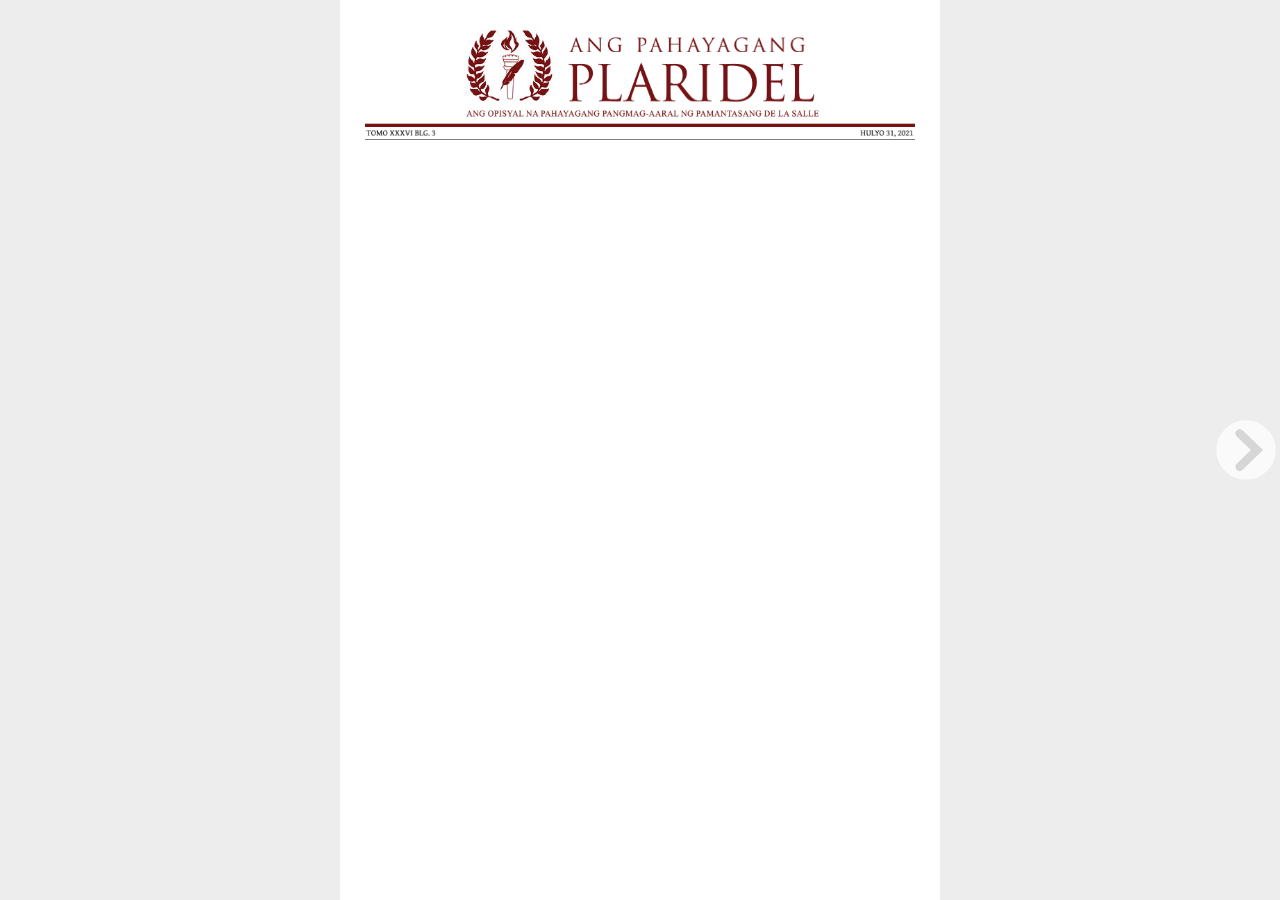
<file: hulyo2021/index.html>
<!DOCTYPE html>
<html lang="en">
<head>
<meta charset="utf-8">
<title>[adrian-animated][converted]Hulyo Final Proofreading-merged_spreads</title>
<meta name="apple-mobile-web-app-title" content="[adrian-animated][converted]Hulyo Final Proofreading-merged_spreads">
<meta name="generator" content="In5 v3.7.6">
<meta http-equiv="X-UA-Compatible" content="IE=edge,chrome=1">
<meta name="viewport" content="initial-scale=1.0,minimum-scale=.2,maximum-scale=1.0,user-scalable=no">
<script type="text/javascript" src="https://ajax.googleapis.com/ajax/libs/jquery/3.5.1/jquery.min.js"></script>
<script type="text/javascript">window.jQuery || document.write('<script src="assets/js/jquery.min.js"><\/script>')</script>
<script type="text/javascript" src="assets/js/vmouse.min.js"></script>
<script type="text/javascript" src="assets/js/jquery.anythingslider.min.js"></script>
<script type="text/javascript" src="assets/js/jquery.touchSwipe.min.js"></script>
<script type="text/javascript" src="assets/js/in5.config.js"></script>
<link rel="stylesheet" href="assets/css/in5.slider.css" media="all">
<link rel="stylesheet" href="assets/css/pages.css" media="all">
<style media="all and (-ms-high-contrast:none)">*::-ms-backdrop,.svg-img{width:100%;}</style>
</head>
<body>
<!--[if lt IE 10]>
<p class="chromeframe">You are using an <strong>outdated</strong> browser. Please <a href="http://browsehappy.com/">upgrade your browser</a> or <a href="http://www.google.com/chromeframe/?redirect=true">activate Google Chrome Frame</a> to improve your experience.</p>
<![endif]-->
<div id="loadIndicator"><img src="assets/images/loading.gif" alt="loading..."/><span>&nbsp;</span></div>
<div id="container-wrap">
<div id="container">
<ul class="pages" id="slider">
  <li class="page" data-name="1">
    <div class="page-scale-wrap mq-none mq-default" data-layout-name="undefined" data-ani-load="go({target:this},[{n:1,id:12691,act:'play'},{n:1,id:12693,act:'play'},{n:1,id:12694,act:'play'},{n:1,id:12695,act:'play'},{n:1,id:12696,act:'play'},{n:1,id:12697,act:'play'},{n:1,id:12699,act:'play'}], 'pageload');" style="width:864px;height:1296px;">
      <div class="pageItem group" data-ani="flyinfromtop-12691 0.8s cubic-bezier(.2,.6,.35,1) 1" data-id="12691" id="item12691" data-hidestart="1" alt="plaridel logo" style="left:33px !important;top:34px !important;width: 795px !important;height:166px !important;">
        <img src="assets/images/blank.gif" class="pageItem" alt="Rectangle" style="left:148px !important;" id="item10873" data-src="assets/images/item_10873.jpg"/>
        <img src="assets/images/blank.gif" class="pageItem hd" alt="ANG PAHAYAGANG" style="left:297px !important;top:20px !important;" id="item10850" data-src="assets/images/item_10850.png"/>
        <img src="assets/images/blank.gif" class="pageItem hd" alt="PLARIDEL" style="left:289px !important;top:57px !important;" id="item10827" data-src="assets/images/item_10827.png"/>
        <img src="assets/images/blank.gif" class="pageItem hd" alt="ANG OPISYAL NA PAHAYAGANG PANGMAG-AARAL NG PAMANTASANG DE LA SALLE " style="top:125px !important;" id="item10804" data-src="assets/images/item_10804.png"/>
        <img src="assets/images/blank.gif" class="pageItem" alt="GraphicLine" style="height: 5px !important;left:3px !important;top:144px !important;" id="item10803" data-src="assets/images/item_10803.png"/>
        <div class="pageItem group" alt="HULYO 31, 2021,TOMO XXXVI BLG  " style="left:3px !important;top:152px !important;" id="item10755">
          <img src="assets/images/blank.gif" class="pageItem hd" alt="TOMO XXXVI BLG  3" style="left:2px !important;" id="item10756" data-src="assets/images/item_10756.png"/>
          <img src="assets/images/blank.gif" class="pageItem hd" alt="HULYO 31, 2021" style="left:658px !important;" id="item10779" data-src="assets/images/item_10779.png"/>
          <img src="assets/images/blank.gif" class="pageItem" alt="GraphicLine" style="height: 1px !important;top:14px !important;" id="item10802" data-src="assets/images/item_10802.png"/>
        </div>
      </div>
      <div class="pageItem group" data-ani="flyinfromleft-12699 0.4s cubic-bezier(.2,.6,.35,1) 1" data-id="12699" id="item12699" data-hidestart="1" alt="footer" style="left:36px !important;top:1226px !important;width: 792px !important;height:32px !important;">
        <img src="assets/images/blank.gif" class="pageItem" alt="GraphicLine" style="height: 2px !important;top:30px !important;" id="item10754" data-src="assets/images/item_10754.png"/>
        <img src="assets/images/blank.gif" class="pageItem" alt="GraphicLine" style="height: 1px !important;" id="item10753" data-src="assets/images/item_10753.png"/>
        <img src="assets/images/blank.gif" class="pageItem" alt="Rectangle" style="top:3px !important;" id="item10748" data-src="assets/images/item_10748.jpg"/>
      </div>
      <div class="pageItem group" data-ani="flyinfromright-12696 0.4s cubic-bezier(.2,.6,.35,1) 1" data-id="12696" id="item12696" data-hidestart="1" alt="start here start now" style="left:358px !important;top:924px !important;width: 472px !important;height:302px !important;">
        <div id="item1755" class="pageItem" alt="Rectangle">&nbsp;</div>
        <img src="assets/images/blank.gif" class="pageItem hd" alt="INILUNSAD ng The Center for Business Research and Development at The Center for Professional Development in Business    " style="top:108px !important;" id="item1885" data-src="assets/images/item_1885.png"/>
        <div class="pageItem group" alt="START    p " style="left:322px !important;top:283px !important;" id="item1958">
          <img src="assets/images/blank.gif" class="pageItem" alt="GraphicLine" style="height: 1px !important;" id="item1960" data-src="assets/images/item_1960.png"/>
          <img src="assets/images/blank.gif" class="pageItem hd" alt="START    p 3" style="left:26px !important;top:4px !important;" id="item1981" data-src="assets/images/item_1981.png"/>
        </div>
        <img src="assets/images/blank.gif" class="pageItem hd" alt="Mataas na edukasyon tungo sa inobasyon at inklusibong kaunlaran, handog ng START Hub" style="top:26px !important;" id="item2004" data-src="assets/images/item_2004.png"/>
        <img src="assets/images/blank.gif" class="pageItem hd" alt=" Start Here, Start Now : " style="top:5px !important;" id="item2027" data-src="assets/images/item_2027.png"/>
        <div class="pageItem group" alt="Glyca Nuncio at Alexandra Isabel Salude" style="left:2px !important;top:117px !important;" id="item2127">
          <img src="assets/images/blank.gif" class="pageItem hd" alt="Glyca Nuncio at Alexandra Isabel Saludes" style="top:4px !important;" id="item2148" data-src="assets/images/item_2148.png"/>
          <img src="assets/images/blank.gif" class="pageItem" alt="GraphicLine" style="height: 1px !important;" id="item2152" data-src="assets/images/item_2152.png"/>
        </div>
      </div>
      <div class="pageItem group" data-ani="flyinfrombottom-12694 0.4s cubic-bezier(.2,.6,.35,1) 1" data-id="12694" id="item12694" data-hidestart="1" alt="page 1 3 pics" style="left:36px !important;top:204px !important;width: 155px !important;height:386px !important;">
        <div id="item1803" class="pageItem" alt="Rectangle">&nbsp;</div>
        <img src="assets/images/blank.gif" class="pageItem" alt="Rectangle" style="left:1px !important;top:134px !important;" id="item1805" data-src="assets/images/item_1805.jpg"/>
        <img src="assets/images/blank.gif" class="pageItem" alt="Rectangle" style="top:13px !important;" id="item1812" data-src="assets/images/item_1812.jpg"/>
        <div id="item1839" class="pageItem" alt="Rectangle">&nbsp;</div>
        <img src="assets/images/blank.gif" class="pageItem hd" alt="BAYAN" style="left:3px !important;top:141px !important;" id="item1862" data-src="assets/images/item_1862.png"/>
        <img src="assets/images/blank.gif" class="pageItem hd" alt="Solusyon o panibagong suliranin : PAGKILATIS SA BISA NG POLISIYA NG STAGGERING GE COURSES SA ENLISTMENT" style="left:3px !important;top:103px !important;" id="item1908" data-src="assets/images/item_1908.png"/>
        <div id="item1931" class="pageItem" alt="Rectangle">&nbsp;</div>
        <img src="assets/images/blank.gif" class="pageItem hd" alt="BALITA" style="left:3px !important;top:20px !important;" id="item1954" data-src="assets/images/item_1954.png"/>
        <img src="assets/images/blank.gif" class="pageItem hd" alt="Nagigibang ikalawang tahanan ni Juan: PAGSUSURI SA LUMULUBHANG KRISIS PANG-EDUKASYON SA PILIPINAS" style="left:3px !important;top:225px !important;" id="item2173" data-src="assets/images/item_2173.png"/>
        <img src="assets/images/blank.gif" class="pageItem" alt="Rectangle" style="left:1px !important;top:260px !important;" id="item2177" data-src="assets/images/item_2177.jpg"/>
        <div id="item2202" class="pageItem" alt="Rectangle">&nbsp;</div>
        <img src="assets/images/blank.gif" class="pageItem hd" alt="BUHAY AT KULTURA" style="left:3px !important;top:267px !important;" id="item2225" data-src="assets/images/item_2225.png"/>
        <img src="assets/images/blank.gif" class="pageItem hd" alt="Bring the Boys Out: PAGSILIP SA KUWENTO NG MGA LALAKING K-POP FAN" style="left:3px !important;top:354px !important;" id="item2248" data-src="assets/images/item_2248.png"/>
      </div>
      <div class="pageItem group" data-ani="flyinfromleft-12695 0.4s cubic-bezier(.2,.6,.35,1) 1" data-id="12695" id="item12695" data-hidestart="1" alt="page 1 artik 1" style="left:35px !important;top:601px !important;width: 792px !important;height:323px !important;">
        <img src="assets/images/blank.gif" class="pageItem hd" alt=" UMAASANG MAKAPAGBUBUKAS na ang Pamantasang De La Salle (DLSU) ng mga klaseng pang-laboratoryo kasunod ng pagbibigay-   " style="left:1px !important;top:106px !important;" id="item1799" data-src="assets/images/item_1799.png"/>
        <img src="assets/images/blank.gif" class="pageItem hd" alt="Pagsasagawa ng klaseng pang-laboratoryo sa loob ng Pamantasan, masusing kinokonsidera para sa ilang mga teknikal na k   " id="item2050" data-src="assets/images/item_2050.png"/>
        <div class="pageItem group" alt="Wynola Clare Cartalla at Alyssa Joie Tablad" style="left:1px !important;top:111px !important;" id="item2252">
          <img src="assets/images/blank.gif" class="pageItem hd" alt="Wynola Clare Cartalla at Alyssa Joie Tablada" style="top:5px !important;" id="item2273" data-src="assets/images/item_2273.png"/>
          <img src="assets/images/blank.gif" class="pageItem" alt="GraphicLine" style="height: 1px !important;" id="item2277" data-src="assets/images/item_2277.png"/>
        </div>
        <img src="assets/images/blank.gif" class="pageItem" alt="GraphicLine" style="height: 1px !important;left:644px !important;top:302px !important;" id="item2279" data-src="assets/images/item_2279.png"/>
        <img src="assets/images/blank.gif" class="pageItem hd" alt="LABORATORYO    p 9" style="left:643px !important;top:305px !important;" id="item2300" data-src="assets/images/item_2300.png"/>
      </div>
      <div class="pageItem group" data-ani="flyinfrombottom-12697 0.4s cubic-bezier(.2,.6,.35,1) 1" data-id="12697" id="item12697" data-hidestart="1" alt="pag arangkada" style="left:36px !important;top:928px !important;width: 310px !important;height:295px !important;">
        <img src="assets/images/blank.gif" class="pageItem hd" alt="HUMARUROT tungo sa pandaigdigang kompetisyon ng Shell Eco-marathon ang koponan ng Pamantasang De La Salle (DLSU) na D   " style="top:102px !important;" id="item1776" data-src="assets/images/item_1776.png"/>
        <img src="assets/images/blank.gif" class="pageItem hd" alt="DLSU Eco Car Team, napabilang sa siyam na finalist ng Shell Eco-marathon" style="top:21px !important;" id="item2073" data-src="assets/images/item_2073.png"/>
        <img src="assets/images/blank.gif" class="pageItem hd" alt="Pag-arangkada tungo sa tagumpay: " id="item2096" data-src="assets/images/item_2096.png"/>
        <div class="pageItem group" alt="Hance Aballa at Lee Justin Catur" style="top:107px !important;" id="item2100">
          <img src="assets/images/blank.gif" class="pageItem hd" alt="Hance Aballa at Lee Justin Catura" style="top:4px !important;" id="item2121" data-src="assets/images/item_2121.png"/>
          <img src="assets/images/blank.gif" class="pageItem" alt="GraphicLine" style="height: 1px !important;" id="item2125" data-src="assets/images/item_2125.png"/>
        </div>
        <div class="pageItem group" alt="ECO CAR    p 1" style="left:161px !important;top:279px !important;" id="item2304">
          <img src="assets/images/blank.gif" class="pageItem" alt="GraphicLine" style="height: 1px !important;" id="item2306" data-src="assets/images/item_2306.png"/>
          <img src="assets/images/blank.gif" class="pageItem hd" alt="ECO CAR    p 16" style="left:29px !important;top:2px !important;" id="item2327" data-src="assets/images/item_2327.png"/>
        </div>
      </div>
      <div class="pageItem group" data-ani="flyinfromright-12693 0.4s cubic-bezier(.2,.6,.35,1) 1" data-id="12693" id="item12693" data-hidestart="1" alt="banner page 1" style="left:197px !important;top:204px !important;width: 631px !important;height:386px !important;">
        <img src="assets/images/blank.gif" class="pageItem" alt="Rectangle" id="item2331" data-src="assets/images/item_2331.png"/>
        <div id="item2355" class="pageItem" alt="Rectangle">&nbsp;</div>
        <img src="assets/images/blank.gif" class="pageItem hd" alt="TUMINDIG ang hanay ng kabataan kasabay ng ikaanim at kahuli-hulihang State of the Nation Address ni Pangulong Rodrigo   " style="left:6px !important;top:336px !important;" id="item2378" data-src="assets/images/item_2378.png"/>
        <img src="assets/images/blank.gif" class="pageItem hd" alt="  Kuha ni Lyndon Mengote" style="left:484px !important;top:373px !important;" id="item2401" data-src="assets/images/item_2401.png"/>
      </div>
    </div>
  </li>
  <li class="page" data-name="2">
    <div class="page-scale-wrap mq-none mq-default" data-layout-name="undefined" data-ani-load="go({target:this},[{n:1,id:10901,act:'play'},{n:1,id:12682,act:'play'},{n:1,id:12685,act:'play'},{n:1,id:12687,act:'play'},{n:1,id:12688,act:'play'},{n:1,id:12689,act:'play'},{n:1,id:10971,act:'play'},{n:1,id:12683,act:'play'},{n:1,id:12984,act:'play'}], 'pageload');" style="width:1728px;height:1296px;">
      <img src="assets/images/blank.gif" class="pageItem hidden" data-ani="flyinfromright-10971 0.4s cubic-bezier(.2,.6,.35,1) 1" data-id="10971" id="item10971" data-hidestart="1" alt="BALITA" style="width:122px !important;left:907px !important;top:61px !important;" data-src="assets/images/item_10971.png"/>
      <img src="assets/images/blank.gif" class="pageItem hidden" data-ani="fadein-10901 0.3s linear 1" data-id="10901" id="item10901" data-hidestart="1" alt="BALITA" style="width:792px !important;left:35px !important;top:88px !important;" data-src="assets/images/item_10901.png"/>
      <div class="pageItem group" data-ani="flyinfromleft-12689 0.4s cubic-bezier(.2,.6,.35,1) 1" data-id="12689" id="item12689" data-hidestart="1" alt="page 2 top" style="left:36px !important;top:59px !important;width: 792px !important;height:14px !important;">
        <img src="assets/images/blank.gif" class="pageItem hd" alt="HULYO 2021" style="left:657px !important;top:2px !important;" id="item10948" data-src="assets/images/item_10948.png"/>
        <img src="assets/images/blank.gif" class="pageItem" alt="GraphicLine" style="top:14px !important;" id="item10947" data-src="assets/images/item_10947.png"/>
        <img src="assets/images/blank.gif" class="pageItem hd" alt="2" style="left:1px !important;" id="item10924" data-src="assets/images/item_10924.png"/>
        <img src="assets/images/blank.gif" class="pageItem hd" alt="Patnugot ng Balita:  KAYLA ANGELIQUE RODRIGUEZ  Layout artist:  KARL VINCENT CASTRO" style="left:24px !important;top:6px !important;" id="item10878" data-src="assets/images/item_10878.png"/>
      </div>
      <div class="pageItem group" data-ani="flyinfromtop-12685 0.4s cubic-bezier(.2,.6,.35,1) 1" data-id="12685" id="item12685" data-hidestart="1" alt="balita artik 2" style="left:900px !important;top:85px !important;width: 310px !important;height:783px !important;">
        <img src="assets/images/blank.gif" class="pageItem hd" alt="Pagsilip sa proyektong Boto Lasalyano, Sulong Pilipino ng DLSP" style="top:20px !important;" id="item2527" data-src="assets/images/item_2527.png"/>
        <img src="assets/images/blank.gif" class="pageItem hd" alt="Paghahanda para sa Halalan 2022: " id="item2550" data-src="assets/images/item_2550.png"/>
        <div class="pageItem group" alt="Blessie Gamuzaran at Christian Paculana" style="top:133px !important;" id="item2554">
          <img src="assets/images/blank.gif" class="pageItem hd" alt="Blessie Gamuzaran at Christian Paculanan" style="top:3px !important;" id="item2575" data-src="assets/images/item_2575.png"/>
          <img src="assets/images/blank.gif" class="pageItem" alt="GraphicLine" style="height: 1px !important;" id="item2579" data-src="assets/images/item_2579.png"/>
        </div>
        <img src="assets/images/blank.gif" class="pageItem hd" alt="PANGANGASIWAAN MULI ng De La Salle Philippines (DLSP), katuwang ang Office of the Vice President for External Affairs   " style="top:127px !important;" id="item2746" data-src="assets/images/item_2746.png"/>
        <div class="pageItem group" alt="BOTO LASALYANO    p " style="left:161px !important;top:770px !important;" id="item2750">
          <img src="assets/images/blank.gif" class="pageItem" alt="GraphicLine" style="height: 1px !important;" id="item2752" data-src="assets/images/item_2752.png"/>
          <img src="assets/images/blank.gif" class="pageItem hd" alt="BOTO LASALYANO    p 9" style="left:29px !important;top:1px !important;" id="item2773" data-src="assets/images/item_2773.png"/>
        </div>
      </div>
      <div class="pageItem group" data-ani="flyinfromright-12687 0.4s cubic-bezier(.2,.6,.35,1) 1" data-id="12687" id="item12687" data-hidestart="1" alt="balita artik 3" style="left:1218px !important;top:77px !important;width: 476px !important;height:796px !important;">
        <img src="assets/images/blank.gif" class="pageItem hd" alt=" " style="top:-3px !important;" id="item2627" data-src="assets/images/item_2627.png"/>
        <img src="assets/images/blank.gif" class="pageItem hd" alt="Pagkilatis sa bisa ng polisiya ng staggering GE courses sa enlistment" style="left:1px !important;top:34px !important;" id="item2650" data-src="assets/images/item_2650.png"/>
        <img src="assets/images/blank.gif" class="pageItem hd" alt="Solusyon o panibagong suliranin : " style="left:1px !important;top:8px !important;" id="item2673" data-src="assets/images/item_2673.png"/>
        <div class="pageItem group" alt="Zyrhill Dicdican at Justin Rainier Gimen" style="left:4px !important;top:108px !important;" id="item2677">
          <img src="assets/images/blank.gif" class="pageItem hd" alt="Zyrhill Dicdican at Justin Rainier Gimeno" style="top:4px !important;" id="item2698" data-src="assets/images/item_2698.png"/>
          <img src="assets/images/blank.gif" class="pageItem" alt="GraphicLine" style="height: 1px !important;" id="item2702" data-src="assets/images/item_2702.png"/>
        </div>
        <img src="assets/images/blank.gif" class="pageItem hd" alt="SINALUBONG ng Pamantasang De La Salle (DLSU) ang bagong sistema ng enrollment sa mga kurso ng General Education (GE)    " style="left:4px !important;top:119px !important;" id="item2723" data-src="assets/images/item_2723.png"/>
        <div class="pageItem group" alt="GE COURSES    p 1" style="left:325px !important;top:775px !important;" id="item2777">
          <img src="assets/images/blank.gif" class="pageItem" alt="GraphicLine" style="height: 1px !important;" id="item2779" data-src="assets/images/item_2779.png"/>
          <img src="assets/images/blank.gif" class="pageItem hd" alt="GE COURSES    p 16" style="left:29px !important;top:2px !important;" id="item2800" data-src="assets/images/item_2800.png"/>
        </div>
        <img src="assets/images/blank.gif" class="pageItem" alt="Rectangle" style="left:164px !important;top:108px !important;" id="item2829" data-src="assets/images/item_2829.jpg"/>
        <div class="pageItem group" alt="Dibuho ni Karl Vincent Castr" style="left:348px !important;top:302px !important;" id="item2836">
          <div id="item2837" class="pageItem" alt="Rectangle">&nbsp;</div>
          <img src="assets/images/blank.gif" class="pageItem hd" alt="Dibuho ni Karl Vincent Castro" style="left:6px !important;top:1px !important;" id="item2858" data-src="assets/images/item_2858.png"/>
        </div>
      </div>
      <div class="pageItem group" data-ani="flyinfrombottom-12688 0.4s cubic-bezier(.2,.6,.35,1) 1" data-id="12688" id="item12688" data-hidestart="1" alt="start jump" style="left:900px !important;top:880px !important;width: 792px !important;height:380px !important;">
        <img src="assets/images/blank.gif" class="pageItem hd" alt="Isinagawa naman ang unang programa ng pagsasanay na tinawag na Publishing in High Impact Journals noong Hunyo 25 at 2   " style="top:31px !important;" id="item2433" data-src="assets/images/item_2433.png"/>
        <div id="item2804" class="pageItem" alt="Rectangle">&nbsp;</div>
        <img src="assets/images/blank.gif" class="pageItem hd" alt="START   Mula sa p 1" style="left:12px !important;top:10px !important;" id="item2825" data-src="assets/images/item_2825.png"/>
        <div class="pageItem group" alt="" style="top:37px !important;" id="item2862">
          <img src="assets/images/blank.gif" class="pageItem" alt="Rectangle" id="item2863" data-src="assets/images/item_2863.png"/>
          <img src="assets/images/blank.gif" class="pageItem hd" alt=" " style="top:193px !important;" id="item2888" data-src="assets/images/item_2888.png"/>
        </div>
        <img src="assets/images/blank.gif" class="pageItem hd" alt="  Kuha ni Bella Bernal" style="left:35px !important;top:255px !important;" id="item2911" data-src="assets/images/item_2911.png"/>
      </div>
      <div class="pageItem group" data-ani="flyinfrombottom-12683 0.4s cubic-bezier(.2,.6,.35,1) 1" data-id="12683" id="item12683" data-hidestart="1" alt="#LigtasNaBalikEskuwela: ,Vaccination program ng DLSU, salik na isinasaalang-alang sa pagbabalik-Pamantasan,BINIGYANG-   " style="left:36px !important;top:573px !important;width: 792px !important;height:689px !important;">
        <img src="assets/images/blank.gif" class="pageItem hd" alt="BINIGYANG-TUON ng Pamantasang De La Salle (DLSU) ang pagbibigay sa pamayanang Lasalyano ng karagdagang proteksyon kon   " style="top:97px !important;" id="item2456" data-src="assets/images/item_2456.png"/>
        <img src="assets/images/blank.gif" class="pageItem hd" alt="Vaccination program ng DLSU, salik na isinasaalang-alang sa pagbabalik-Pamantasan" style="top:20px !important;" id="item2481" data-src="assets/images/item_2481.png"/>
        <img src="assets/images/blank.gif" class="pageItem hd" alt="#LigtasNaBalikEskuwela: " id="item2504" data-src="assets/images/item_2504.png"/>
        <div class="pageItem group" alt="Ysabel Garcia, Naiza Rica Magaspac, at Allen Tatuall" style="top:101px !important;" id="item2581">
          <img src="assets/images/blank.gif" class="pageItem hd" alt="Ysabel Garcia, Naiza Rica Magaspac, at Allen Tatualla" style="top:4px !important;" id="item2602" data-src="assets/images/item_2602.png"/>
          <img src="assets/images/blank.gif" class="pageItem" alt="GraphicLine" style="height: 1px !important;" id="item2606" data-src="assets/images/item_2606.png"/>
        </div>
      </div>
      <div class="pageItem group" data-ani="flyinfromleft-12682 0.4s cubic-bezier(.2,.6,.35,1) 1" data-id="12682" id="item12682" data-hidestart="1" alt="balita banner pic" style="left:36px !important;top:155px !important;width: 792px !important;height:410px !important;">
        <img src="assets/images/blank.gif" class="pageItem" alt="GraphicLine" id="item10877" data-src="assets/images/item_10877.png"/>
        <img src="assets/images/blank.gif" class="pageItem" alt="Rectangle" style="top:6px !important;" id="item2460" data-src="assets/images/item_2460.jpg"/>
        <div class="pageItem group" alt="Dibuho ni Bryan Manes" style="left:671px !important;top:385px !important;" id="item2915">
          <div id="item2916" class="pageItem" alt="Rectangle">&nbsp;</div>
          <img src="assets/images/blank.gif" class="pageItem hd" alt="Dibuho ni Bryan Manese" style="left:7px !important;top:1px !important;" id="item2937" data-src="assets/images/item_2937.png"/>
        </div>
      </div>
      <div class="pageItem group" data-ani="flyinfromright-12984 0.5s cubic-bezier(.2,.6,.35,1) 1" data-id="12984" id="item12984" data-hidestart="1" alt="" style="left:902px !important;top:61px !important;width: 792px !important;height:13px !important;">
        <img src="assets/images/blank.gif" class="pageItem" alt="GraphicLine" style="top:12px !important;" id="item12959" data-src="assets/images/item_12959.png"/>
        <img src="assets/images/blank.gif" class="pageItem hd" alt="3" style="left:760px !important;" id="item12960" data-src="assets/images/item_12960.png"/>
      </div>
    </div>
  </li>
  <li class="page" data-name="3">
    <div class="page-scale-wrap mq-none mq-default" data-layout-name="undefined" data-ani-load="go({target:this},[{n:1,id:11391,act:'play'},{n:1,id:2976,act:'play'},{n:1,id:12600,act:'play'},{n:1,id:12603,act:'play'},{n:1,id:12606,act:'play'},{n:1,id:12608,act:'play'},{n:1,id:12609,act:'play'},{n:1,id:12611,act:'play'},{n:1,id:12612,act:'play'}], 'pageload');" style="width:1728px;height:1296px;">
      <img src="assets/images/blank.gif" class="pageItem" alt="GraphicLine" style="left:900px !important;top:73px !important;" id="item11508" data-src="assets/images/item_11508.png"/>
      <div class="pageItem group" data-ani="flyinfromright-12612 0.4s cubic-bezier(.2,.6,.35,1) 1" data-id="12612" id="item12612" data-hidestart="1" alt="opinyon page 5 top section" style="left:900px !important;top:59px !important;width: 804px !important;height:22px !important;">
        <img src="assets/images/blank.gif" class="pageItem hd" alt="5" style="left:774px !important;" id="item11485" data-src="assets/images/item_11485.png"/>
        <img src="assets/images/blank.gif" class="pageItem hd" alt="OPINYON" style="top:3px !important;" id="item11462" data-src="assets/images/item_11462.png"/>
      </div>
      <img src="assets/images/blank.gif" class="pageItem hidden" data-ani="fadein-11391 0.4s linear 1" data-id="11391" id="item11391" data-hidestart="1" alt="OPINYON" style="width:792px !important;left:36px !important;top:86px !important;" data-src="assets/images/item_11391.png"/>
      <div class="pageItem group" data-ani="flyinfromleft-12611 0.4s cubic-bezier(.2,.6,.35,1) 1" data-id="12611" id="item12611" data-hidestart="1" alt="opinyon page 4 top section" style="left:36px !important;top:59px !important;width: 792px !important;height:14px !important;">
        <img src="assets/images/blank.gif" class="pageItem hd" alt="HULYO 2021" style="left:657px !important;top:2px !important;" id="item11439" data-src="assets/images/item_11439.png"/>
        <img src="assets/images/blank.gif" class="pageItem" alt="GraphicLine" style="top:14px !important;" id="item11438" data-src="assets/images/item_11438.png"/>
        <img src="assets/images/blank.gif" class="pageItem hd" alt="4" style="left:1px !important;" id="item11415" data-src="assets/images/item_11415.png"/>
        <img src="assets/images/blank.gif" class="pageItem hd" alt="Layout artist:  GERLIE ANN GONZALES" style="left:24px !important;top:4px !important;" id="item11273" data-src="assets/images/item_11273.png"/>
      </div>
      <img src="assets/images/blank.gif" class="pageItem" alt="GraphicLine" style="left:36px !important;top:152px !important;" id="item11272" data-src="assets/images/item_11272.png"/>
      <div id="item11216" class="pageItem" alt="Rectangle">&nbsp;</div>
      <img src="assets/images/blank.gif" class="pageItem hidden" data-ani="flyinfrombottom-2976 0.4s cubic-bezier(.2,.6,.35,1) 1" data-id="2976" id="item2976" data-hidestart="1" alt="Rectangle" style="left:358px !important;top:165px !important;" data-src="assets/images/item_2976.jpg"/>
      <div class="pageItem group" data-ani="flyinfromleft-12600 0.4s cubic-bezier(.2,.6,.35,1) 1" data-id="12600" id="item12600" data-hidestart="1" alt="Raven Artik" style="left:334px !important;top:666px !important;width: 495px !important;height:595px !important;">
        <img src="assets/images/blank.gif" class="pageItem" alt="GraphicLine" style="height: 1px !important;left:24px !important;top:461px !important;" id="item11390" data-src="assets/images/item_11390.png"/>
        <div class="pageItem group" alt="ANG,LAYUNIN,DAKILAN" style="top:489px !important;" id="item11320">
          <img src="assets/images/blank.gif" class="pageItem hd" alt="DAKILANG" style="left:31px !important;top:25px !important;" id="item11321" data-src="assets/images/item_11321.png"/>
          <img src="assets/images/blank.gif" class="pageItem hd" alt="LAYUNIN" style="top:50px !important;" id="item11344" data-src="assets/images/item_11344.png"/>
          <img src="assets/images/blank.gif" class="pageItem hd" alt="ANG" style="left:88px !important;" id="item11367" data-src="assets/images/item_11367.png"/>
        </div>
        <img src="assets/images/blank.gif" class="pageItem hd" alt="Ang Ang Pahayagang Plaridel ay naglalayong itaas ang antas ng kamalayan ng mga Lasalyano sa pamamagitan ng pagtalakay   " style="left:197px !important;top:467px !important;" id="item11297" data-src="assets/images/item_11297.png"/>
        <img src="assets/images/blank.gif" class="pageItem" alt="GraphicLine" style="height: 127px !important;left:193px !important;top:467px !important;" id="item11296" data-src="assets/images/item_11296.png"/>
        <img src="assets/images/blank.gif" class="pageItem hd" alt="#Tumindig" style="left:24px !important;" id="item3002" data-src="assets/images/item_3002.png"/>
        <img src="assets/images/blank.gif" class="pageItem" alt="GraphicLine" style="height: 1px !important;left:24px !important;top:51px !important;" id="item3006" data-src="assets/images/item_3006.png"/>
        <img src="assets/images/blank.gif" class="pageItem hd" alt="Huwag kang matakot makiisa sa iba pang naghahangad ng buhay na karapatdapat para sa isang Pilipino  " style="left:42px !important;top:63px !important;" id="item3027" data-src="assets/images/item_3027.png"/>
        <img src="assets/images/blank.gif" class="pageItem" alt="Rectangle" style="left:346px !important;" id="item3031" data-src="assets/images/item_3031.jpg"/>
        <img src="assets/images/blank.gif" class="pageItem hd" alt="Kamakailan lamang, nag-viral ang digital art na  Tumindig  ni Kevin Eric Raymundo o mas kilala bilang Tarantadong Kal   " style="left:24px !important;top:113px !important;" id="item3059" data-src="assets/images/item_3059.png"/>
        <img src="assets/images/blank.gif" class="pageItem hd" alt="walang puwang ang naghahari-hariang administrasyon sa nagkakaisang Pilipino  Kaya t huwag kang matakot mangarap ng go   " style="left:346px !important;top:252px !important;" id="item3082" data-src="assets/images/item_3082.png"/>
      </div>
      <div class="pageItem group" data-ani="flyinfrombottom-12603 0.4s cubic-bezier(.2,.6,.35,1) 1" data-id="12603" id="item12603" data-hidestart="1" alt="pangulong pangulo" style="left:36px !important;top:165px !important;width: 310px !important;height:1095px !important;">
        <img src="assets/images/blank.gif" class="pageItem" alt="Rectangle" style="left:217px !important;top:1029px !important;" id="item11267" data-src="assets/images/item_11267.png"/>
        <img src="assets/images/blank.gif" class="pageItem hd" alt="Ang Pahayagang" style="top:585px !important;" id="item11244" data-src="assets/images/item_11244.png"/>
        <img src="assets/images/blank.gif" class="pageItem" alt="Rectangle" style="left:129px !important;top:532px !important;" id="item11210" data-src="assets/images/item_11210.jpg"/>
        <img src="assets/images/blank.gif" class="pageItem hd" alt="PLARIDEL" style="top:601px !important;" id="item11187" data-src="assets/images/item_11187.png"/>
        <img src="assets/images/blank.gif" class="pageItem" alt="GraphicLine" style="height: 1px !important;left:29px !important;top:653px !important;" id="item11186" data-src="assets/images/item_11186.png"/>
        <img src="assets/images/blank.gif" class="pageItem hd" alt="Lupong Patnugutan" style="top:659px !important;" id="item11162" data-src="assets/images/item_11162.png"/>
        <img src="assets/images/blank.gif" class="pageItem hd" alt="Tagapayo: Dr  Dolores Taylan Direktor, Student Media Office: Franz Louise Santos Koordineytor, Student Media Office:    " style="left:24px !important;top:1030px !important;" id="item11139" data-src="assets/images/item_11139.png"/>
        <img src="assets/images/blank.gif" class="pageItem hd" alt="Para sa anomang komento o katanungan ukol sa mga isyung inilathala, magpadala lamang ng liham sa 5F Br  Gabriel Conno   " style="left:24px !important;top:1062px !important;" id="item11116" data-src="assets/images/item_11116.png"/>
        <img src="assets/images/blank.gif" class="pageItem" alt="GraphicLine" style="height: 1px !important;left:12px !important;top:1024px !important;" id="item11115" data-src="assets/images/item_11115.png"/>
        <img src="assets/images/blank.gif" class="pageItem hd" alt="mahirap magbingi-bingihan sa katotohanan  Mahirap magsulat ngunit kinakailangan " style="top:635px !important;" id="item11091" data-src="assets/images/item_11091.png"/>
        <img src="assets/images/blank.gif" class="pageItem" alt="GraphicLine" style="height: 124px !important;left:155px !important;top:675px !important;" id="item11089" data-src="assets/images/item_11089.png"/>
        <img src="assets/images/blank.gif" class="pageItem hd" alt="Punong Patnugot Pangalawang Patnugot Tagapamahalang Patnugot  Patnugot ng Balita PATNUGOT NG BAYAN  Patnugot ng Buhay   " style="top:673px !important;" id="item11066" data-src="assets/images/item_11066.png"/>
        <img src="assets/images/blank.gif" class="pageItem hd" alt="Kyla Benicka Feliciano Raven Gutierrez Athena Nicole Cardenas Kayla Angelique Rodriguez Izel Praise Fernandez Ma  Ros   " style="left:161px !important;top:676px !important;" id="item11043" data-src="assets/images/item_11043.png"/>
        <img src="assets/images/blank.gif" class="pageItem" alt="GraphicLine" style="height: 1px !important;left:15px !important;top:803px !important;" id="item11041" data-src="assets/images/item_11041.png"/>
        <img src="assets/images/blank.gif" class="pageItem hd" alt="BALITA Hance Karl Aballa, Wynola Clare Cartalla, Lee Justin Catura, Zyrhill Dicdican, Blessie Ann Gamuzaran, Angelika   " style="left:23px !important;top:811px !important;" id="item11018" data-src="assets/images/item_11018.png"/>
        <img src="assets/images/blank.gif" class="pageItem hd" alt=" Christine Lacsa, Carlos Miguel Libosada, Maria Consuelo Maningas, Mark Lyndon Mengote RETRATO Monique Arevalo, Maria   " style="left:161px !important;top:808px !important;" id="item10994" data-src="assets/images/item_10994.png"/>
        <div id="item2951" class="pageItem" alt="Rectangle">&nbsp;</div>
        <img src="assets/images/blank.gif" class="pageItem hd" alt="Pangulong panggulo sa bayan" id="item2972" data-src="assets/images/item_2972.png"/>
        <img src="assets/images/blank.gif" class="pageItem hd" alt="Kabi-kabilang panawagan at araw-araw na pangangalampag ang isinantabi ni Pangulong Rodrigo Duterte sa mahigit limang    " style="top:63px !important;" id="item3105" data-src="assets/images/item_3105.png"/>
        <img src="assets/images/blank.gif" class="pageItem hd" alt="man lamang napahinga sa pagpapalakas ng panawagan dahil sa patuloy na kalapastanganan ng rehimen  Ito ang hindi kaila   " style="left:161px !important;top:65px !important;" id="item3128" data-src="assets/images/item_3128.png"/>
      </div>
      <img src="assets/images/blank.gif" class="pageItem hd" alt=" " style="left:1378px !important;top:75px !important;" id="item3151" data-src="assets/images/item_3151.png"/>
      <div class="pageItem group" data-ani="flyinfrombottom-12608 0.4s cubic-bezier(.2,.6,.35,1) 1" data-id="12608" id="item12608" data-hidestart="1" alt="philip opinyon" style="left:900px !important;top:686px !important;width: 471px !important;height:574px !important;">
        <img src="assets/images/blank.gif" class="pageItem" alt="GraphicLine" style="height: 2px !important;" id="item3180" data-src="assets/images/item_3180.png"/>
        <img src="assets/images/blank.gif" class="pageItem hd" alt="Malayo pa sa ginto" style="top:12px !important;" id="item3272" data-src="assets/images/item_3272.png"/>
        <img src="assets/images/blank.gif" class="pageItem" alt="GraphicLine" style="height: 1px !important;left:2px !important;top:55px !important;" id="item3276" data-src="assets/images/item_3276.png"/>
        <img src="assets/images/blank.gif" class="pageItem hd" alt=" Ito ang malagim na katotohanan sa kultura ng Pilipinas—kailangan munang mag-uwi ng mataas na parangal upang mabigyan   " style="left:12px !important;top:61px !important;" id="item3297" data-src="assets/images/item_3297.png"/>
        <img src="assets/images/blank.gif" class="pageItem" alt="Rectangle" style="left:322px !important;top:8px !important;" id="item3301" data-src="assets/images/item_3301.png"/>
        <img src="assets/images/blank.gif" class="pageItem hd" alt="Halos 98 taon ang hinintay ng mga Pilipino upang makita ang watawat ng Pilipinas sa tugatog ng podium sa Olympics  Sa   " style="top:119px !important;" id="item3337" data-src="assets/images/item_3337.png"/>
        <img src="assets/images/blank.gif" class="pageItem hd" alt="kasalanan, bagkus pilit nilang nililihis ang naratibo at nilalagay ang sarili sa parangal na hindi nila pinaghirapan    " style="left:322px !important;top:258px !important;" id="item3360" data-src="assets/images/item_3360.png"/>
      </div>
      <div class="pageItem group" data-ani="flyinfromtop-12606 0.4s cubic-bezier(.2,.6,.35,1) 1" data-id="12606" id="item12606" data-hidestart="1" alt="kyla opinion" style="left:900px !important;top:86px !important;width: 470px !important;height:594px !important;">
        <img src="assets/images/blank.gif" class="pageItem hd" alt="Para saan, hanggang kailan, sinong gagampan " style="top:2px !important;" id="item3201" data-src="assets/images/item_3201.png"/>
        <img src="assets/images/blank.gif" class="pageItem" alt="GraphicLine" style="height: 1px !important;top:63px !important;" id="item3205" data-src="assets/images/item_3205.png"/>
        <img src="assets/images/blank.gif" class="pageItem hd" alt="Hindi rin tayo makakalimot—huwag tayong makalimot kailanman  " style="top:71px !important;" id="item3226" data-src="assets/images/item_3226.png"/>
        <img src="assets/images/blank.gif" class="pageItem" alt="Rectangle" style="left:322px !important;" id="item3306" data-src="assets/images/item_3306.png"/>
        <img src="assets/images/blank.gif" class="pageItem hd" alt=" Hindi ka ba napapagod  Paulit-ulit na lang   Hangga t nananatiling sarado ang tanggapan ng mga taong dapat na tumutu   " style="top:101px !important;" id="item3383" data-src="assets/images/item_3383.png"/>
        <img src="assets/images/blank.gif" class="pageItem hd" alt="Sa darating na pambansang halalan sa susunod na taon, patunayan nating hatid ng kabataan ang pag-asa ng bayan—na hind   " style="left:322px !important;top:250px !important;" id="item3406" data-src="assets/images/item_3406.png"/>
      </div>
      <div class="pageItem group" data-ani="flyinfromright-12609 0.4s cubic-bezier(.2,.6,.35,1) 1" data-id="12609" id="item12609" data-hidestart="1" alt="izel opinyon" style="left:1382px !important;top:89px !important;width: 310px !important;height:1171px !important;">
        <img src="assets/images/blank.gif" class="pageItem hd" alt="Liham para sa mga progresibong mamamahayag pangkampus" style="top:4px !important;" id="item3174" data-src="assets/images/item_3174.png"/>
        <img src="assets/images/blank.gif" class="pageItem" alt="GraphicLine" style="height: 1px !important;top:163px !important;" id="item3178" data-src="assets/images/item_3178.png"/>
        <img src="assets/images/blank.gif" class="pageItem hd" alt="Oo, maraming mga katanungan ngunit, sabi nga nila, masasagot lamang ang mga ito kapag nasa daan na t naglalakad " style="top:178px !important;" id="item3249" data-src="assets/images/item_3249.png"/>
        <img src="assets/images/blank.gif" class="pageItem" alt="Rectangle" style="left:161px !important;" id="item3312" data-src="assets/images/item_3312.png"/>
        <img src="assets/images/blank.gif" class="pageItem hd" alt="Maingay at madilim ang daan  Maraming paligoy-ligoy, maraming pasikot-sikot, at walang kasiguraduhan ang daang tataha   " style="top:300px !important;" id="item3429" data-src="assets/images/item_3429.png"/>
        <img src="assets/images/blank.gif" class="pageItem hd" alt="indibidwal na tumatayong boses ng madla at mga sektor na hindi pinakikinggan  Kaagapay mo ako sa pagsulat at pagsiwal   " style="left:161px !important;top:255px !important;" id="item3452" data-src="assets/images/item_3452.png"/>
      </div>
    </div>
  </li>
  <li class="page" data-name="4">
    <div class="page-scale-wrap mq-none mq-default" data-layout-name="undefined" data-ani-load="go({target:this},[{n:1,id:11510,act:'play'},{n:1,id:12616,act:'play'},{n:1,id:12618,act:'play'},{n:1,id:12619,act:'play'},{n:1,id:12620,act:'play'},{n:1,id:12623,act:'play'},{n:1,id:8615,act:'play'},{n:1,id:12624,act:'play'}], 'pageload');" style="width:1728px;height:1296px;">
      <img src="assets/images/blank.gif" class="pageItem" alt="GraphicLine" style="left:900px !important;top:73px !important;" id="item11650" data-src="assets/images/item_11650.png"/>
      <div class="pageItem group" data-ani="flyinfromright-12624 0.4s cubic-bezier(.2,.6,.35,1) 1" data-id="12624" id="item12624" data-hidestart="1" alt="bayan top section 2" style="left:900px !important;top:59px !important;width: 804px !important;height:11px !important;">
        <img src="assets/images/blank.gif" class="pageItem hd" alt="7" style="left:774px !important;" id="item11627" data-src="assets/images/item_11627.png"/>
        <img src="assets/images/blank.gif" class="pageItem hd" alt="BAYAN" style="top:2px !important;" id="item11604" data-src="assets/images/item_11604.png"/>
      </div>
      <div class="pageItem group" data-ani="flyinfromleft-12623 0.4s cubic-bezier(.2,.6,.35,1) 1" data-id="12623" id="item12623" data-hidestart="1" alt="Patnugot ng BAYAN:  IZEL PRAISE FERNANDEZ  Layout artist:  SOFIA MARIE TRAJANO,6,HULYO 202" style="left:36px !important;top:59px !important;width: 792px !important;height:14px !important;">
        <img src="assets/images/blank.gif" class="pageItem hd" alt="HULYO 2021" style="left:657px !important;top:2px !important;" id="item11581" data-src="assets/images/item_11581.png"/>
        <img src="assets/images/blank.gif" class="pageItem" alt="GraphicLine" style="top:14px !important;" id="item11579" data-src="assets/images/item_11579.png"/>
        <img src="assets/images/blank.gif" class="pageItem hd" alt="6" style="left:1px !important;" id="item11556" data-src="assets/images/item_11556.png"/>
        <img src="assets/images/blank.gif" class="pageItem hd" alt="Patnugot ng BAYAN:  IZEL PRAISE FERNANDEZ  Layout artist:  SOFIA MARIE TRAJANO" style="left:24px !important;top:5px !important;" id="item11533" data-src="assets/images/item_11533.png"/>
      </div>
      <img src="assets/images/blank.gif" class="pageItem hidden" data-ani="fadein-11510 0.4s linear 1" data-id="11510" id="item11510" data-hidestart="1" alt="BAYAN" style="width:792px !important;left:35px !important;top:88px !important;" data-src="assets/images/item_11510.png"/>
      <div class="pageItem group" data-ani="flyinfromleft-12616 0.4s cubic-bezier(.2,.6,.35,1) 1" data-id="12616" id="item12616" data-hidestart="1" alt="bayan banner pic" style="left:36px !important;top:155px !important;width: 792px !important;height:433px !important;">
        <img src="assets/images/blank.gif" class="pageItem" alt="GraphicLine" id="item11509" data-src="assets/images/item_11509.png"/>
        <img src="assets/images/blank.gif" class="pageItem" alt="Rectangle" style="top:3px !important;" id="item3463" data-src="assets/images/item_3463.jpg"/>
        <div class="pageItem group" alt="Dibuho ni Justine Mikkael Gaco" style="left:666px !important;top:421px !important;" id="item3539">
          <div id="item3540" class="pageItem" alt="Rectangle">&nbsp;</div>
          <img src="assets/images/blank.gif" class="pageItem hd" alt="Dibuho ni Justine Mikkael Gacot" style="left:3px !important;top:1px !important;" id="item3561" data-src="assets/images/item_3561.png"/>
        </div>
      </div>
      <div class="pageItem group" data-ani="flyinfrombottom-12618 0.4s cubic-bezier(.2,.6,.35,1) 1" data-id="12618" id="item12618" data-hidestart="1" alt="bayan banner artik" style="left:36px !important;top:603px !important;width: 792px !important;height:656px !important;">
        <img src="assets/images/blank.gif" class="pageItem hd" alt="Nagigibang ikalawang tahanan ni Juan:" id="item3487" data-src="assets/images/item_3487.png"/>
        <img src="assets/images/blank.gif" class="pageItem hd" alt="Pagsuri sa lumulubhang krisis pang-edukasyon ng Pilipinas " style="top:28px !important;" id="item3510" data-src="assets/images/item_3510.png"/>
        <img src="assets/images/blank.gif" class="pageItem hd" alt="Elijah MAHRI Barongan, Jezryl Xavier Genecera, Earth Vicel Angelo Laco, at Jhazmin Joi Manguera " style="left:180px !important;top:69px !important;" id="item3533" data-src="assets/images/item_3533.png"/>
        <img src="assets/images/blank.gif" class="pageItem" alt="GraphicLine" style="height: 1px !important;left:178px !important;top:63px !important;" id="item3537" data-src="assets/images/item_3537.png"/>
        <img src="assets/images/blank.gif" class="pageItem hd" alt="Sinasabing 80% ng mga Pilipino na mag-aaral ang kabilang sa mas mababang antas ng kasanayang inaasahan para sa kanila   " style="top:88px !important;" id="item3584" data-src="assets/images/item_3584.png"/>
        <img src="assets/images/blank.gif" class="pageItem hd" alt="estado ng edukasyon sa Pilipinas at nilapitan na rin ng ahensya si Briones para masinsinang pag-usapan ang mga inilab   " style="left:161px !important;top:88px !important;" id="item3607" data-src="assets/images/item_3607.png"/>
        <img src="assets/images/blank.gif" class="pageItem hd" alt="nasa ikaanim na baitang para sa akademikong taong 2016-2017 at 37 44% sa taong 2017-2018  Ito na ang pinakamababang g   " style="left:322px !important;top:88px !important;" id="item3630" data-src="assets/images/item_3630.png"/>
        <img src="assets/images/blank.gif" class="pageItem hd" alt="silang makapaghanda sa kani-kanilang mga pagtuturo, at ang kawalan ng umento sa kanilang sahod  Sambit ni San Juan, p   " style="left:482px !important;top:88px !important;" id="item3653" data-src="assets/images/item_3653.png"/>
        <img src="assets/images/blank.gif" class="pageItem hd" alt="lamang niya sila natuturuan  Paliwanag ni Manguera, hindi niya kinakayang ibigay ang buong paggabay sa pag-aaral ng k   " style="left:643px !important;top:87px !important;" id="item3676" data-src="assets/images/item_3676.png"/>
      </div>
      <div id="item3680" class="pageItem" alt="Rectangle">&nbsp;</div>
      <div class="pageItem group" data-ani="flyinfrombottom-12620 0.4s cubic-bezier(.2,.6,.35,1) 1" data-id="12620" id="item12620" data-hidestart="1" alt="bayan artik 3" style="left:1222px !important;top:80px !important;width: 470px !important;height:1180px !important;">
        <img src="assets/images/blank.gif" class="pageItem" alt="Rectangle" id="item3755" data-src="assets/images/item_3755.jpg"/>
        <img src="assets/images/blank.gif" class="pageItem hd" alt="Panibagong kalaban sa bansang nanghihina:" style="top:334px !important;" id="item3811" data-src="assets/images/item_3811.png"/>
        <img src="assets/images/blank.gif" class="pageItem hd" alt="Pangambang dulot ng Lambda variant ng COVID-19, binigyang-tuon " style="top:359px !important;" id="item3834" data-src="assets/images/item_3834.png"/>
        <img src="assets/images/blank.gif" class="pageItem hd" alt="Jamela Beatrice Bautista, Alma Fe Garo, Sofia Gendive, at Jasmine Rose Martinez" style="left:1px !important;top:413px !important;" id="item3857" data-src="assets/images/item_3857.png"/>
        <img src="assets/images/blank.gif" class="pageItem" alt="GraphicLine" style="height: 1px !important;left:55px !important;top:409px !important;" id="item3861" data-src="assets/images/item_3861.png"/>
        <div class="pageItem group" alt="LAMBDA    p " style="left:322px !important;top:1164px !important;" id="item3863">
          <img src="assets/images/blank.gif" class="pageItem" alt="GraphicLine" style="height: 1px !important;" id="item3865" data-src="assets/images/item_3865.png"/>
          <img src="assets/images/blank.gif" class="pageItem hd" alt="LAMBDA    p 8" style="left:29px !important;top:3px !important;" id="item3886" data-src="assets/images/item_3886.png"/>
        </div>
        <div class="pageItem group" alt="Dibuho ni Mary Shanelle Magbitan" style="left:333px !important;top:309px !important;" id="item3890">
          <div id="item3891" class="pageItem" alt="Rectangle">&nbsp;</div>
          <img src="assets/images/blank.gif" class="pageItem hd" alt="Dibuho ni Mary Shanelle Magbitang" style="left:3px !important;top:1px !important;" id="item3912" data-src="assets/images/item_3912.png"/>
        </div>
        <img src="assets/images/blank.gif" class="pageItem hd" alt="Matapos ang mahigit isang taong pagharap ng bansa sa coronavirus disease 2019 (COVID-19), nakapagtala ang mga siyenti   " style="top:435px !important;" id="item3935" data-src="assets/images/item_3935.png"/>
        <img src="assets/images/blank.gif" class="pageItem hd" alt="ang variant na ito sa pamamagitan ng pinaigting at pinalakas na surveillance at monitoring ng pagtaas ng kaso, at pag   " style="left:161px !important;top:435px !important;" id="item3958" data-src="assets/images/item_3958.png"/>
        <img src="assets/images/blank.gif" class="pageItem hd" alt="Ayon naman sa inilabas na pag-aaral nina Dr  Priscila Wink at kasamahang mananaliksik mula sa Brazil, mayroong mga pa   " style="left:322px !important;top:435px !important;" id="item3981" data-src="assets/images/item_3981.png"/>
        <img src="assets/images/blank.gif" class="pageItem hd" alt=" " style="left:322px !important;top:380px !important;" id="item4050" data-src="assets/images/item_4050.png"/>
      </div>
      <div class="pageItem group" data-ani="flyinfromtop-12619 0.4s cubic-bezier(.2,.6,.35,1) 1" data-id="12619" id="item12619" data-hidestart="1" alt="bayan artik 2" style="left:900px !important;top:89px !important;width: 310px !important;height:1171px !important;">
        <div class="pageItem group" alt="DUTERTE    p " style="left:162px !important;top:677px !important;" id="item3682">
          <img src="assets/images/blank.gif" class="pageItem" alt="GraphicLine" style="height: 1px !important;" id="item3684" data-src="assets/images/item_3684.png"/>
          <img src="assets/images/blank.gif" class="pageItem hd" alt="DUTERTE    p 8" style="left:29px !important;top:3px !important;" id="item3705" data-src="assets/images/item_3705.png"/>
        </div>
        <img src="assets/images/blank.gif" class="pageItem hd" alt="Legasiyang Duterte:" id="item3728" data-src="assets/images/item_3728.png"/>
        <img src="assets/images/blank.gif" class="pageItem hd" alt="Ekonomiya ng pagpaslang at kawalang-pananagutan " style="top:20px !important;" id="item3751" data-src="assets/images/item_3751.png"/>
        <img src="assets/images/blank.gif" class="pageItem" alt="Rectangle" style="top:698px !important;" id="item3761" data-src="assets/images/item_3761.jpg"/>
        <img src="assets/images/blank.gif" class="pageItem hd" alt="Mary Joyce Bicalan, Cholo Yrrge Famucol, at Kairo warren roldan" style="left:21px !important;top:82px !important;" id="item3786" data-src="assets/images/item_3786.png"/>
        <img src="assets/images/blank.gif" class="pageItem" alt="GraphicLine" style="height: 1px !important;left:18px !important;top:76px !important;" id="item3790" data-src="assets/images/item_3790.png"/>
        <img src="assets/images/blank.gif" class="pageItem hd" alt="Sinisingil ng masang Pilipino ang mga binitiwang pangako ni Pangulong Rodrigo Duterte bilang nalalapit na ang pagtata   " style="top:98px !important;" id="item4004" data-src="assets/images/item_4004.png"/>
        <img src="assets/images/blank.gif" class="pageItem hd" alt="lamat na dulot ng pandemya, nanatiling lugmok sa kahirapan ang karamihan ng mamamayang Pilipino  Ayon sa Labor Force    " style="left:161px !important;top:97px !important;" id="item4027" data-src="assets/images/item_4027.png"/>
        <div id="item4073" class="pageItem" alt="Rectangle">&nbsp;</div>
        <img src="assets/images/blank.gif" class="pageItem hd" alt=" " style="top:1111px !important;" id="item4096" data-src="assets/images/item_4096.png"/>
        <img src="assets/images/blank.gif" class="pageItem hd" alt="  Likha ni Angela De Castro" style="left:45px !important;top:1158px !important;" id="item4119" data-src="assets/images/item_4119.png"/>
      </div>
    </div>
  </li>
  <li class="page" data-name="5">
    <div class="page-scale-wrap mq-none mq-default" data-layout-name="undefined" data-ani-load="go({target:this},[{n:1,id:12625,act:'play'},{n:1,id:8664,act:'play'},{n:1,id:12626,act:'play'},{n:1,id:12627,act:'play'},{n:1,id:12628,act:'play'},{n:1,id:12629,act:'play'},{n:1,id:12631,act:'play'},{n:1,id:12632,act:'play'}], 'pageload');" style="width:1728px;height:1296px;">
      <div class="pageItem group" data-ani="flyinfromright-12632 0.4s cubic-bezier(.2,.6,.35,1) 1" data-id="12632" id="item12632" data-hidestart="1" alt="balita page 9 top" style="left:900px !important;top:59px !important;width: 804px !important;height:14px !important;">
        <img src="assets/images/blank.gif" class="pageItem" alt="GraphicLine" style="top:14px !important;" id="item11767" data-src="assets/images/item_11767.png"/>
        <img src="assets/images/blank.gif" class="pageItem hd" alt="9" style="left:774px !important;" id="item11744" data-src="assets/images/item_11744.png"/>
        <img src="assets/images/blank.gif" class="pageItem hd" alt="BALITA" style="top:2px !important;" id="item11721" data-src="assets/images/item_11721.png"/>
      </div>
      <div class="pageItem group" data-ani="flyinfromleft-12631 0.4s cubic-bezier(.2,.6,.35,1) 1" data-id="12631" id="item12631" data-hidestart="1" alt="bayan p8 top " style="left:36px !important;top:59px !important;width: 792px !important;height:14px !important;">
        <img src="assets/images/blank.gif" class="pageItem hd" alt="HULYO 2021" style="left:657px !important;top:2px !important;" id="item11698" data-src="assets/images/item_11698.png"/>
        <img src="assets/images/blank.gif" class="pageItem" alt="GraphicLine" style="top:14px !important;" id="item11697" data-src="assets/images/item_11697.png"/>
        <img src="assets/images/blank.gif" class="pageItem hd" alt="8" style="left:1px !important;" id="item11674" data-src="assets/images/item_11674.png"/>
        <img src="assets/images/blank.gif" class="pageItem hd" alt="BAYAN" style="left:28px !important;top:2px !important;" id="item11651" data-src="assets/images/item_11651.png"/>
      </div>
      <div class="pageItem group" data-ani="flyinfromleft-12626 0.4s cubic-bezier(.2,.6,.35,1) 1" data-id="12626" id="item12626" data-hidestart="1" alt="bayan duterte jump" style="left:36px !important;top:826px !important;width: 792px !important;height:331px !important;">
        <div id="item4189" class="pageItem" alt="Rectangle">&nbsp;</div>
        <img src="assets/images/blank.gif" class="pageItem hd" alt="DUTERTE   Mula sa p 7" style="left:9px !important;top:10px !important;" id="item4210" data-src="assets/images/item_4210.png"/>
        <img src="assets/images/blank.gif" class="pageItem hd" alt="nararanasang problema ng mga manggagawa sa bansa  Ani Simbulan sa Ang Pahayagang Plaridel (APP), pinalala ng kasaluku   " style="top:42px !important;" id="item4440" data-src="assets/images/item_4440.png"/>
        <img src="assets/images/blank.gif" class="pageItem hd" alt="aniya ang pangako ni Pangulong Duterte na wakasan ang kontraktuwalisasyon sa kaniyang termino na taliwas sa naganap     " style="left:161px !important;top:41px !important;" id="item4463" data-src="assets/images/item_4463.png"/>
        <img src="assets/images/blank.gif" class="pageItem hd" alt="as policy by everyone especially the military and police forces   Binhi sa putik Pinabulusok ng krisis pangkalusugan    " style="left:322px !important;top:42px !important;" id="item4486" data-src="assets/images/item_4486.png"/>
        <img src="assets/images/blank.gif" class="pageItem hd" alt="Ayon sa panayam ng APP kay Gerry Andam, isang magsasaka mula sa Cagayan Valley,  Ang panawagan ng mga magsasaka ay ib   " style="left:482px !important;top:42px !important;" id="item4509" data-src="assets/images/item_4509.png"/>
        <img src="assets/images/blank.gif" class="pageItem hd" alt="sa pagtaas ng sahod at presyo ng produkto    Interes ni Duterte ang masusunod  Kahit noon pang wala ang pandemya ay n   " style="left:643px !important;top:41px !important;" id="item4532" data-src="assets/images/item_4532.png"/>
      </div>
      <div class="pageItem group" data-ani="flyinfrombottom-12627 0.4s cubic-bezier(.2,.6,.35,1) 1" data-id="12627" id="item12627" data-hidestart="1" alt="bayan lambda jump" style="left:36px !important;top:1157px !important;width: 792px !important;height:103px !important;">
        <div id="item4164" class="pageItem" alt="Rectangle">&nbsp;</div>
        <img src="assets/images/blank.gif" class="pageItem hd" alt="LAMBDA   Mula sa p 7" style="left:9px !important;top:11px !important;" id="item4185" data-src="assets/images/item_4185.png"/>
        <img src="assets/images/blank.gif" class="pageItem hd" alt="kongkretong solusyon mula sa gobyerno  Higit isang taon nang lugmok ang sambayanang Pilipino dahil sa pandemya at sa    " style="top:44px !important;" id="item4555" data-src="assets/images/item_4555.png"/>
        <img src="assets/images/blank.gif" class="pageItem hd" alt="Kinakailangan ng mas agresibong paghahanda upang kayanin pa ng bansa ang mga susunod na hamon  Kaya naman, sa paglita   " style="left:161px !important;top:44px !important;" id="item4578" data-src="assets/images/item_4578.png"/>
        <img src="assets/images/blank.gif" class="pageItem hd" alt="COVID-19 at patuloy na pagtaas ng bilang ng kaso mula sa sakit na ito, pagpapaigting sa pamamahagi ng bakuna ang nang   " style="left:322px !important;top:44px !important;" id="item4601" data-src="assets/images/item_4601.png"/>
        <img src="assets/images/blank.gif" class="pageItem hd" alt="maging responsableng mamamayan at responsableng pinuno  Sa bansang nilugmok ng pandemya, may panahon ding aahon ito m   " style="left:482px !important;top:44px !important;" id="item4624" data-src="assets/images/item_4624.png"/>
        <img src="assets/images/blank.gif" class="pageItem hd" alt="kailangan lamang ng mga kamay na magtutulungan, mga kamay na epektibong tutugon sa hamon, at mga kamay na magkakakapi   " style="left:643px !important;top:44px !important;" id="item4647" data-src="assets/images/item_4647.png"/>
      </div>
      <div class="pageItem group" data-ani="flyinfromtop-12625 0.4s cubic-bezier(.2,.6,.35,1) 1" data-id="12625" id="item12625" data-hidestart="1" alt="bayan dotr" style="left:36px !important;top:86px !important;width: 792px !important;height:731px !important;">
        <img src="assets/images/blank.gif" class="pageItem hd" alt="Jan Miguel Riviann Cerillo, Izel Praise Fernandez, at Eubel Maria Pascual " style="left:221px !important;top:91px !important;" id="item4149" data-src="assets/images/item_4149.png"/>
        <img src="assets/images/blank.gif" class="pageItem" alt="Rectangle" style="left:161px !important;top:113px !important;" id="item4153" data-src="assets/images/item_4153.jpg"/>
        <img src="assets/images/blank.gif" class="pageItem" alt="GraphicLine" style="height: 1px !important;left:221px !important;top:88px !important;" id="item4162" data-src="assets/images/item_4162.png"/>
        <img src="assets/images/blank.gif" class="pageItem hd" alt="Pakikipagsapalaran ng mamamayan:" style="left:161px !important;top:7px !important;" id="item4233" data-src="assets/images/item_4233.png"/>
        <img src="assets/images/blank.gif" class="pageItem hd" alt="Pagsiyasat sa estado ng pampublikong transportasyon sa gitna ng pandemya " style="left:161px !important;top:30px !important;" id="item4256" data-src="assets/images/item_4256.png"/>
        <img src="assets/images/blank.gif" class="pageItem hd" alt=" " style="left:161px !important;top:400px !important;" id="item4279" data-src="assets/images/item_4279.png"/>
        <img src="assets/images/blank.gif" class="pageItem hd" alt="  Likha ni Monique Arevalo   Mga kuha mula sa Philippine " style="left:376px !important;top:434px !important;" id="item4302" data-src="assets/images/item_4302.png"/>
        <img src="assets/images/blank.gif" class="pageItem hd" alt="Patuloy na umaaray ang mga Pilipino sa kasalukuyang estado ng bansa bunsod ng hindi matapos-tapos na pandemya, at isa   " id="item4325" data-src="assets/images/item_4325.png"/>
        <img src="assets/images/blank.gif" class="pageItem hd" alt="Inaasahan naman ng DOTr na tataas ang passenger demand sa iba t ibang pampublikong estasyon, gaya ng nangyari sa EDSA   " style="left:161px !important;top:466px !important;" id="item4348" data-src="assets/images/item_4348.png"/>
        <img src="assets/images/blank.gif" class="pageItem hd" alt="Estado ng transportasyon sa mata ng isang drayber Inilarawan ni Victor Sotelo, isang drayber at opereytor ng jeep sa    " style="left:322px !important;top:466px !important;" id="item4371" data-src="assets/images/item_4371.png"/>
        <img src="assets/images/blank.gif" class="pageItem hd" alt="hindi maiiwasan ang minsang hindi pagsunod sa alituntuning ito sapagkat may mga pasaherong nagpupumilit sumakay dahil   " style="left:482px !important;top:466px !important;" id="item4394" data-src="assets/images/item_4394.png"/>
        <img src="assets/images/blank.gif" class="pageItem hd" alt="Bunsod nito, nanawagan si Sotelo sa gobyerno na itigil ang PUVMP, bagkus,        tulungan na lang kami      malaking    " style="left:643px !important;" id="item4417" data-src="assets/images/item_4417.png"/>
        <img src="assets/images/blank.gif" class="pageItem hd" alt="News Agency at Pinoy Bus Fanatic " style="left:167px !important;top:446px !important;" id="item4670" data-src="assets/images/item_4670.png"/>
      </div>
      <div class="pageItem group" data-ani="flyinfrombottom-12629 0.4s cubic-bezier(.2,.6,.35,1) 1" data-id="12629" id="item12629" data-hidestart="1" alt="bayan boto lasalyano jump" style="left:900px !important;top:717px !important;width: 792px !important;height:544px !important;">
        <div id="item4674" class="pageItem" alt="Rectangle">&nbsp;</div>
        <img src="assets/images/blank.gif" class="pageItem hd" alt="BOTO LASALYANO   Mula sa p 3" style="left:7px !important;top:10px !important;" id="item4695" data-src="assets/images/item_4695.png"/>
        <img src="assets/images/blank.gif" class="pageItem" alt="Rectangle" style="top:38px !important;" id="item4724" data-src="assets/images/item_4724.jpg"/>
        <img src="assets/images/blank.gif" class="pageItem hd" alt="Aniya, magkakaroon ng satellite voter registration sa kampus, katuwang ang USG  Ibinahagi naman ni Penullar na kasalu   " style="left:322px !important;top:38px !important;" id="item4749" data-src="assets/images/item_4749.png"/>
        <img src="assets/images/blank.gif" class="pageItem hd" alt=" " style="top:459px !important;" id="item4803" data-src="assets/images/item_4803.png"/>
        <img src="assets/images/blank.gif" class="pageItem hd" alt="  Kuha ni Monica Hernaez" style="left:106px !important;top:529px !important;" id="item4826" data-src="assets/images/item_4826.png"/>
      </div>
      <div class="pageItem group" data-ani="flyinfromright-12628 0.4s cubic-bezier(.2,.6,.35,1) 1" data-id="12628" id="item12628" data-hidestart="1" alt="bayan laboratory jump" style="left:900px !important;top:88px !important;width: 792px !important;height:622px !important;">
        <div id="item4699" class="pageItem" alt="Rectangle">&nbsp;</div>
        <img src="assets/images/blank.gif" class="pageItem hd" alt="Laboratoryo   Mula sa p 1" style="left:5px !important;top:11px !important;" id="item4720" data-src="assets/images/item_4720.png"/>
        <img src="assets/images/blank.gif" class="pageItem hd" alt="sa online na pamamaraan pa rin isasagawa ang mga lektura  Pagdidiin niya,  Ang hinihintay natin ay ang pagkakaroon ng   " style="top:41px !important;" id="item4772" data-src="assets/images/item_4772.png"/>
        <img src="assets/images/blank.gif" class="pageItem" alt="Rectangle" style="left:322px !important;top:41px !important;" id="item4776" data-src="assets/images/item_4776.jpg"/>
        <div id="item4849" class="pageItem" alt="Rectangle">&nbsp;</div>
        <img src="assets/images/blank.gif" class="pageItem hd" alt="TINITINGNAN na ang posibilidad ng muling pagbubukas ng Pamantasang De La Salle upang maisagawa ang mga klaseng pangla   " style="left:326px !important;top:303px !important;" id="item4872" data-src="assets/images/item_4872.png"/>
        <img src="assets/images/blank.gif" class="pageItem hd" alt="  Likha ni Elisa Lim   Mga kuha mula sa " style="left:599px !important;top:328px !important;" id="item4895" data-src="assets/images/item_4895.png"/>
        <img src="assets/images/blank.gif" class="pageItem hd" alt="DLSU, DLSU Civil Engineering Department, at DLSU-Dasmarinas " style="left:326px !important;top:339px !important;" id="item4918" data-src="assets/images/item_4918.png"/>
        <img src="assets/images/blank.gif" class="pageItem hd" alt="ang work-from-home production thesis at patuloy na pagsasagawa ng mga online na klaseng pang-laboratoryo sa ilang mga   " style="left:161px !important;top:41px !important;" id="item4941" data-src="assets/images/item_4941.png"/>
        <img src="assets/images/blank.gif" class="pageItem hd" alt="Aniya,  While I do appreciate the effort put into adapting the syllabi to online classes, I still do not develop the    " style="left:322px !important;top:356px !important;" id="item4964" data-src="assets/images/item_4964.png"/>
        <img src="assets/images/blank.gif" class="pageItem hd" alt="ni Jen*, ID 119 ng kursong BS Premed Physics, ang dinanas nilang balakid kasabay ng dalawang terminong ginugol nila o   " style="left:482px !important;top:355px !important;" id="item4987" data-src="assets/images/item_4987.png"/>
        <img src="assets/images/blank.gif" class="pageItem hd" alt="klaseng pang-laboratoryo upang matiyak ang kaligtasan ng bawat estudyante  Aniya, kinakailangang sundin ang social di   " style="left:643px !important;top:356px !important;" id="item5010" data-src="assets/images/item_5010.png"/>
      </div>
    </div>
  </li>
  <li class="page" data-name="6">
    <div class="page-scale-wrap mq-none mq-default" data-layout-name="undefined" style="width:1728px;height:1296px;">
      <img src="assets/images/blank.gif" class="pageItem" alt="Rectangle" id="item5021" data-src="assets/images/item_5021.jpg"/>
    </div>
  </li>
  <li class="page" data-name="7">
    <div class="page-scale-wrap mq-none mq-default" data-layout-name="undefined" data-ani-load="go({target:this},[{n:1,id:11769,act:'play'},{n:1,id:12633,act:'play'},{n:1,id:12634,act:'play'},{n:1,id:12636,act:'play'},{n:1,id:8640,act:'play'},{n:1,id:12637,act:'play'},{n:1,id:12638,act:'play'},{n:1,id:12640,act:'play'}], 'pageload');" style="width:1728px;height:1296px;">
      <div class="pageItem group" data-ani="flyinfromright-12640 0.4s cubic-bezier(.2,.6,.35,1) 1" data-id="12640" id="item12640" data-hidestart="1" alt="bnk page 13 top" style="left:900px !important;top:59px !important;width: 804px !important;height:14px !important;">
        <img src="assets/images/blank.gif" class="pageItem" alt="GraphicLine" style="top:14px !important;" id="item11909" data-src="assets/images/item_11909.png"/>
        <img src="assets/images/blank.gif" class="pageItem hd" alt="13" style="left:774px !important;" id="item11886" data-src="assets/images/item_11886.png"/>
        <img src="assets/images/blank.gif" class="pageItem hd" alt="BUHAY AT KULTURA" style="top:2px !important;" id="item11863" data-src="assets/images/item_11863.png"/>
      </div>
      <div class="pageItem group" data-ani="flyinfromleft-12638 0.4s cubic-bezier(.2,.6,.35,1) 1" data-id="12638" id="item12638" data-hidestart="1" alt="bnk page 12 top" style="left:36px !important;top:59px !important;width: 792px !important;height:14px !important;">
        <img src="assets/images/blank.gif" class="pageItem hd" alt="HULYO 2021" style="left:657px !important;top:2px !important;" id="item11840" data-src="assets/images/item_11840.png"/>
        <img src="assets/images/blank.gif" class="pageItem" alt="GraphicLine" style="top:14px !important;" id="item11839" data-src="assets/images/item_11839.png"/>
        <img src="assets/images/blank.gif" class="pageItem hd" alt="12" style="left:1px !important;" id="item11816" data-src="assets/images/item_11816.png"/>
        <img src="assets/images/blank.gif" class="pageItem hd" alt="Patnugot ng BUHAY AT KULTURA:  MA  ROSELLE ALZAGA  Layout artist:  RIZZA JOYCE MONTOYA" style="left:24px !important;top:5px !important;" id="item11793" data-src="assets/images/item_11793.png"/>
      </div>
      <img src="assets/images/blank.gif" class="pageItem hidden" data-ani="fadein-11769 0.4s linear 1" data-id="11769" id="item11769" data-hidestart="1" alt="BUHAY AT KULTURA" style="width:792px !important;left:35px !important;top:88px !important;" data-src="assets/images/item_11769.png"/>
      <div class="pageItem group" data-ani="flyinfromright-12633 0.4s cubic-bezier(.2,.6,.35,1) 1" data-id="12633" id="item12633" data-hidestart="1" alt="bnk banner pic" style="left:36px !important;top:155px !important;width: 792px !important;height:446px !important;">
        <img src="assets/images/blank.gif" class="pageItem" alt="GraphicLine" id="item11768" data-src="assets/images/item_11768.png"/>
        <img src="assets/images/blank.gif" class="pageItem" alt="Rectangle" style="top:6px !important;" id="item5083" data-src="assets/images/item_5083.jpg"/>
        <div id="item5111" class="pageItem" alt="Rectangle">&nbsp;</div>
        <img src="assets/images/blank.gif" class="pageItem hd" alt="PAKINGGAN ang kuwento ng mga mag-aaral na nag-file ng leave of absence sa kalagitnaan ng pagsasagawa ng online classe   " style="left:6px !important;top:409px !important;" id="item5134" data-src="assets/images/item_5134.png"/>
        <img src="assets/images/blank.gif" class="pageItem hd" alt="  Likha nina Charisse Oliver at Angela De Castro " style="left:58px !important;top:420px !important;" id="item5157" data-src="assets/images/item_5157.png"/>
      </div>
      <div class="pageItem group" data-ani="flyinfromleft-12634 0.4s cubic-bezier(.2,.6,.35,1) 1" data-id="12634" id="item12634" data-hidestart="1" alt="bnk banner artik" style="left:36px !important;top:601px !important;width: 792px !important;height:659px !important;">
        <img src="assets/images/blank.gif" class="pageItem hd" alt="Naudlot na edukasyon sa gitna ng pandemya, kumusta kaya silang mga nag-LOA " id="item5054" data-src="assets/images/item_5054.png"/>
        <img src="assets/images/blank.gif" class="pageItem hd" alt="JOHN David Avellaneda, Margarita Cortez, Maui Magat, at MARK Lyndon Mengote" style="left:220px !important;top:76px !important;" id="item5077" data-src="assets/images/item_5077.png"/>
        <img src="assets/images/blank.gif" class="pageItem" alt="GraphicLine" style="height: 1px !important;left:216px !important;top:69px !important;" id="item5081" data-src="assets/images/item_5081.png"/>
        <img src="assets/images/blank.gif" class="pageItem hd" alt="Hitik sa magagandang alaala at pulidong pagkatuto ang bumabalot sa puso t isip ng mga Lasalyano bago ito lamunin ng p   " style="top:91px !important;" id="item5180" data-src="assets/images/item_5180.png"/>
        <img src="assets/images/blank.gif" class="pageItem hd" alt="ngunit makabuluhang araw sa Pamantasan  Pagpasok sa silid-aralan, makikipagkuwentuhang saglit habang hinihintay ang p   " style="left:161px !important;top:90px !important;" id="item5203" data-src="assets/images/item_5203.png"/>
        <img src="assets/images/blank.gif" class="pageItem hd" alt="na very very draining siya  detrimental siya for my mental health   Aniya, nang magsimula ang quarantine, naging dago   " style="left:322px !important;top:91px !important;" id="item5226" data-src="assets/images/item_5226.png"/>
        <img src="assets/images/blank.gif" class="pageItem hd" alt="ng pansamantalang paghinto sa pag-aaral ng mga estudyanteng nag-LOA  Sa kabila ng mga ito, tila hindi pa rin nabibigy   " style="left:482px !important;top:91px !important;" id="item5249" data-src="assets/images/item_5249.png"/>
        <img src="assets/images/blank.gif" class="pageItem hd" alt="Inaasam na pagbabalik Tunay ngang edukasyon ang nagsisilbing susi upang maabot natin ang sariling kaunlaran at maisul   " style="left:643px !important;top:91px !important;" id="item5272" data-src="assets/images/item_5272.png"/>
      </div>
      <div id="item5345" class="pageItem" alt="Rectangle">&nbsp;</div>
      <div class="pageItem group" data-ani="flyinfromtop-12636 0.4s cubic-bezier(.2,.6,.35,1) 1" data-id="12636" id="item12636" data-hidestart="1" alt="bnk artik 2" style="left:900px !important;top:81px !important;width: 792px !important;height:560px !important;">
        <img src="assets/images/blank.gif" class="pageItem hd" alt="Pagtaliwas sa kinagisnang landas:" id="item5295" data-src="assets/images/item_5295.png"/>
        <img src="assets/images/blank.gif" class="pageItem hd" alt=" Kuwento ng isang babaeng hindi nais magkaroon ng anak " style="top:21px !important;" id="item5318" data-src="assets/images/item_5318.png"/>
        <img src="assets/images/blank.gif" class="pageItem hd" alt="Angelah emmanuelle Gloriani, Heba Hajij, Dara Ilaya, at Maxine Lacap" style="left:232px !important;top:93px !important;" id="item5341" data-src="assets/images/item_5341.png"/>
        <img src="assets/images/blank.gif" class="pageItem" alt="GraphicLine" style="height: 1px !important;left:235px !important;top:87px !important;" id="item5347" data-src="assets/images/item_5347.png"/>
        <img src="assets/images/blank.gif" class="pageItem" alt="GraphicLine" style="height: 1px !important;left:644px !important;top:546px !important;" id="item5420" data-src="assets/images/item_5420.png"/>
        <img src="assets/images/blank.gif" class="pageItem hd" alt="INA    p 14" style="left:672px !important;top:549px !important;" id="item5441" data-src="assets/images/item_5441.png"/>
        <img src="assets/images/blank.gif" class="pageItem" alt="Rectangle" style="left:161px !important;top:106px !important;" id="item5481" data-src="assets/images/item_5481.png"/>
        <img src="assets/images/blank.gif" class="pageItem hd" alt=" " style="left:161px !important;top:377px !important;" id="item5505" data-src="assets/images/item_5505.png"/>
        <img src="assets/images/blank.gif" class="pageItem hd" alt="  Kuha ni Isabella Bernal" style="left:442px !important;top:413px !important;" id="item5528" data-src="assets/images/item_5528.png"/>
        <img src="assets/images/blank.gif" class="pageItem hd" alt="Malawak, malaki, masalimuot—ganito ang mundong ating kinabibilangan  Walang kasiguraduhan, ngunit nararapat pa ring h   " style="top:106px !important;" id="item5576" data-src="assets/images/item_5576.png"/>
        <img src="assets/images/blank.gif" class="pageItem hd" alt="kinagisnan ng madla  Isa si Elena Hernandez, 44 na taong gulang, sa mga nagnanais palakasin ang boses ng kababaihan     " style="left:161px !important;top:434px !important;" id="item5599" data-src="assets/images/item_5599.png"/>
        <img src="assets/images/blank.gif" class="pageItem hd" alt="you re not exposed to different culture you have this perspective or playbook na mag-aaral ka tapos mag-aasawa ka tap   " style="left:322px !important;top:433px !important;" id="item5622" data-src="assets/images/item_5622.png"/>
        <img src="assets/images/blank.gif" class="pageItem hd" alt=" Andaming opinyon, lahat ng tao judgmental kundi sensitive      cancel culture  Lahat ganon eh  So you have to stand    " style="left:482px !important;top:434px !important;" id="item5645" data-src="assets/images/item_5645.png"/>
        <img src="assets/images/blank.gif" class="pageItem hd" alt="kaniyang desisyon  Gayunpaman, hindi niya rin naiwasang makatanggap ng mga pangaral mula sa kanila  Nangingibabaw ang   " style="left:643px !important;top:106px !important;" id="item5668" data-src="assets/images/item_5668.png"/>
      </div>
      <div class="pageItem group" data-ani="flyinfrombottom-12637 0.4s cubic-bezier(.2,.6,.35,1) 1" data-id="12637" id="item12637" data-hidestart="1" alt="bnk artik 3" style="left:900px !important;top:654px !important;width: 793px !important;height:606px !important;">
        <img src="assets/images/blank.gif" class="pageItem hd" alt="Bring the boys out:" style="left:1px !important;" id="item5368" data-src="assets/images/item_5368.png"/>
        <img src="assets/images/blank.gif" class="pageItem hd" alt="Pagsilip sa kuwento ng mga lalaking K-pop fan" style="left:1px !important;top:30px !important;" id="item5391" data-src="assets/images/item_5391.png"/>
        <img src="assets/images/blank.gif" class="pageItem hd" alt="Miguel Joshua Calayan, Christine Lacsa, AT Carlos Miguel Libosada" style="left:236px !important;top:74px !important;" id="item5414" data-src="assets/images/item_5414.png"/>
        <img src="assets/images/blank.gif" class="pageItem" alt="GraphicLine" style="height: 1px !important;left:236px !important;top:65px !important;" id="item5418" data-src="assets/images/item_5418.png"/>
        <img src="assets/images/blank.gif" class="pageItem" alt="Rectangle" style="left:161px !important;top:93px !important;" id="item5445" data-src="assets/images/item_5445.jpg"/>
        <div class="pageItem group" alt="Dibuho ni Felisano Liam Miguel Manal" style="left:451px !important;top:406px !important;" id="item5455">
          <div id="item5456" class="pageItem" alt="Rectangle">&nbsp;</div>
          <img src="assets/images/blank.gif" class="pageItem hd" alt="Dibuho ni Felisano Liam Miguel Manalo" style="left:11px !important;top:1px !important;" id="item5477" data-src="assets/images/item_5477.png"/>
        </div>
        <img src="assets/images/blank.gif" class="pageItem" alt="GraphicLine" style="height: 1px !important;left:643px !important;top:588px !important;" id="item5532" data-src="assets/images/item_5532.png"/>
        <img src="assets/images/blank.gif" class="pageItem hd" alt="K-POP FAN    p  14" style="left:671px !important;top:592px !important;" id="item5553" data-src="assets/images/item_5553.png"/>
        <img src="assets/images/blank.gif" class="pageItem hd" alt="Nakaaadik na tono, talentadong mga artista, isama mo pa ang nakaaaliw na musika at music videos   ito ang mga dahilan   " style="top:88px !important;" id="item5691" data-src="assets/images/item_5691.png"/>
        <img src="assets/images/blank.gif" class="pageItem hd" alt="downloaded K-pop songs sa PSP ko like Fire by 2NE1, Stand By Me by Shinee, and Nobody by Wonder Girls   Tila nagsilbi   " style="left:161px !important;top:422px !important;" id="item5714" data-src="assets/images/item_5714.png"/>
        <img src="assets/images/blank.gif" class="pageItem hd" alt="Sa pagiging simpleng tagahanga ng K-Pop, may mga kilay na tumataas at mga labing nag-iingay laban sa mga panatiko, ng   " style="left:322px !important;top:422px !important;" id="item5737" data-src="assets/images/item_5737.png"/>
        <img src="assets/images/blank.gif" class="pageItem hd" alt="kinuwestiyon ang kaniyang seksuwalidad dahil sa pagkahilig niya sa K-Pop  Gayunpaman, hindi natinag ang mga katulad n   " style="left:482px !important;top:422px !important;" id="item5760" data-src="assets/images/item_5760.png"/>
        <img src="assets/images/blank.gif" class="pageItem hd" alt="Pagsayaw sa saliw ng kasarian Malimit na naipapasok sa usaping K-pop ang diskusyon ukol sa kasarian dahil tumataliwas   " style="left:643px !important;top:93px !important;" id="item5783" data-src="assets/images/item_5783.png"/>
      </div>
    </div>
  </li>
  <li class="page" data-name="8">
    <div class="page-scale-wrap mq-none mq-default" data-layout-name="undefined" data-ani-load="go({target:this},[{n:1,id:12641,act:'play'},{n:1,id:12643,act:'play'},{n:1,id:12644,act:'play'},{n:1,id:11981,act:'play'},{n:1,id:12645,act:'play'},{n:1,id:12646,act:'play'},{n:1,id:12647,act:'play'},{n:1,id:12648,act:'play'},{n:1,id:12649,act:'play'},{n:1,id:12650,act:'play'}], 'pageload');" style="width:1728px;height:1296px;">
      <div class="pageItem group" data-ani="flyinfromright-12650 0.4s cubic-bezier(.2,.6,.35,1) 1" data-id="12650" id="item12650" data-hidestart="1" alt="page 15 top" style="left:900px !important;top:64px !important;width: 792px !important;height:12px !important;">
        <img src="assets/images/blank.gif" class="pageItem" alt="GraphicLine" style="top:8px !important;" id="item12032" data-src="assets/images/item_12032.png"/>
        <img src="assets/images/blank.gif" class="pageItem" alt="GraphicLine" style="top:8px !important;" id="item12031" data-src="assets/images/item_12031.png"/>
        <img src="assets/images/blank.gif" class="pageItem" alt="GraphicLine" style="top:8px !important;" id="item12030" data-src="assets/images/item_12030.png"/>
        <img src="assets/images/blank.gif" class="pageItem" alt="GraphicLine" style="top:8px !important;" id="item12029" data-src="assets/images/item_12029.png"/>
        <img src="assets/images/blank.gif" class="pageItem hd" alt="Patnugot ng SINING:  rona hannah amparo  " id="item12006" data-src="assets/images/item_12006.png"/>
      </div>
      <img src="assets/images/blank.gif" class="pageItem" alt="GraphicLine" style="left:900px !important;top:153px !important;" id="item12005" data-src="assets/images/item_12005.png"/>
      <img src="assets/images/blank.gif" class="pageItem hidden" data-ani="fadein-11981 0.4s linear 1" data-id="11981" id="item11981" data-hidestart="1" alt="KARTUNAN" style="width:792px !important;left:900px !important;top:88px !important;" data-src="assets/images/item_11981.png"/>
      <img src="assets/images/blank.gif" class="pageItem" alt="GraphicLine" style="left:36px !important;top:73px !important;" id="item11957" data-src="assets/images/item_11957.png"/>
      <div class="pageItem group" data-ani="flyinfromleft-12649 0.4s cubic-bezier(.2,.6,.35,1) 1" data-id="12649" id="item12649" data-hidestart="1" alt="page 14 top" style="left:37px !important;top:59px !important;width: 791px !important;height:13px !important;">
        <img src="assets/images/blank.gif" class="pageItem hd" alt="HULYO 2021" style="left:656px !important;top:2px !important;" id="item11958" data-src="assets/images/item_11958.png"/>
        <img src="assets/images/blank.gif" class="pageItem hd" alt="14" id="item11934" data-src="assets/images/item_11934.png"/>
        <img src="assets/images/blank.gif" class="pageItem hd" alt="BUHAY AT KULTURA" style="left:27px !important;top:2px !important;" id="item11911" data-src="assets/images/item_11911.png"/>
      </div>
      <div id="item5795" class="pageItem" alt="Rectangle">&nbsp;</div>
      <div class="pageItem group" data-ani="flyinfromtop-12641 0.4s cubic-bezier(.2,.6,.35,1) 1" data-id="12641" id="item12641" data-hidestart="1" alt="bnk artik 4" style="left:36px !important;top:80px !important;width: 793px !important;height:762px !important;">
        <img src="assets/images/blank.gif" class="pageItem" alt="Rectangle" style="left:322px !important;top:106px !important;" id="item5797" data-src="assets/images/item_5797.jpg"/>
        <img src="assets/images/blank.gif" class="pageItem hd" alt="Althea Caselle Atienza, Sophia Denisse Canapi, AT Maria Consuelo Maningas" style="left:227px !important;top:89px !important;" id="item5819" data-src="assets/images/item_5819.png"/>
        <img src="assets/images/blank.gif" class="pageItem" alt="GraphicLine" style="height: 1px !important;left:227px !important;top:80px !important;" id="item5823" data-src="assets/images/item_5823.png"/>
        <img src="assets/images/blank.gif" class="pageItem hd" alt="Sa pag-ikot ng manibela:" style="left:161px !important;" id="item5844" data-src="assets/images/item_5844.png"/>
        <img src="assets/images/blank.gif" class="pageItem hd" alt="Kuwento ng mga tunay na reyna ng kalsada" style="left:161px !important;top:16px !important;" id="item5867" data-src="assets/images/item_5867.png"/>
        <img src="assets/images/blank.gif" class="pageItem hd" alt="Madalas na sumasalubong ang baradong trapiko sa bawat daanan  Matatanaw ang mga taong kumakaripas ng pagtawid sa kals   " style="top:112px !important;" id="item5916" data-src="assets/images/item_5916.png"/>
        <img src="assets/images/blank.gif" class="pageItem hd" alt="sa limang libong piso araw-araw, nagsisimula siyang magmaneho nang alas dos ng umaga  Aniya,  kung bababa ako ng 5000   " style="left:161px !important;top:112px !important;" id="item5939" data-src="assets/images/item_5939.png"/>
        <img src="assets/images/blank.gif" class="pageItem hd" alt="Pagpasada ng mga reyna sa kalsada Hindi maitatangging dominado pa rin ng kalalakihan ang industriya ng pagmamaneho sa   " style="left:322px !important;top:422px !important;" id="item5962" data-src="assets/images/item_5962.png"/>
        <img src="assets/images/blank.gif" class="pageItem hd" alt="ligtas ang kaniyang mga pasahero sa kanilang takdang paroroonan  Ibinahagi rin ni Libosada ang kaniyang naka-engkwent   " style="left:482px !important;top:422px !important;" id="item5985" data-src="assets/images/item_5985.png"/>
        <img src="assets/images/blank.gif" class="pageItem hd" alt="Tuluyang pag-abante ng kababaihan Patunay sina Libosada at Geron na hindi sukatan ang kasarian para sa kakayahan ng i   " style="left:643px !important;top:421px !important;" id="item6008" data-src="assets/images/item_6008.png"/>
        <div class="pageItem group" alt="Dibuho ni Bryan Manes" style="left:667px !important;top:407px !important;" id="item6038">
          <div id="item6039" class="pageItem" alt="Rectangle">&nbsp;</div>
          <img src="assets/images/blank.gif" class="pageItem hd" alt="Dibuho ni Bryan Manese" style="left:7px !important;top:1px !important;" id="item12823" data-src="assets/images/item_12823.png"/>
        </div>
      </div>
      <div class="pageItem group" data-ani="flyinfromleft-12643 0.4s cubic-bezier(.2,.6,.35,1) 1" data-id="12643" id="item12643" data-hidestart="1" alt="bnk ina jump" style="left:36px !important;top:859px !important;width: 471px !important;height:401px !important;">
        <div class="pageItem group" alt="INA   Mula sa p 1" id="item6012">
          <div id="item6013" class="pageItem" alt="Rectangle">&nbsp;</div>
          <img src="assets/images/blank.gif" class="pageItem hd" alt="INA   Mula sa p 13" style="left:9px !important;top:8px !important;" id="item6034" data-src="assets/images/item_6034.png"/>
        </div>
        <img src="assets/images/blank.gif" class="pageItem hd" alt="Pagtalikod sa nakagisnan Sa ating paglalakbay, dinadala tayo ng ating mga paa sa iba t ibang nakamamanghang lugar  Su   " style="top:46px !important;" id="item6083" data-src="assets/images/item_6083.png"/>
        <img src="assets/images/blank.gif" class="pageItem hd" alt="naniniwalang kailangang magluwal ng isang sanggol upang maging isang ina  Hindi naman kailangang maging kadugo ang is   " style="left:161px !important;top:46px !important;" id="item6106" data-src="assets/images/item_6106.png"/>
        <img src="assets/images/blank.gif" class="pageItem hd" alt="kasama sila ang aral na maibabahagi ni Hernandez  Natutunan niya ang pagbalewala sa mga komentong walang saysay sa ka   " style="left:322px !important;top:46px !important;" id="item6129" data-src="assets/images/item_6129.png"/>
      </div>
      <div class="pageItem group" data-ani="flyinfrombottom-12644 0.4s cubic-bezier(.2,.6,.35,1) 1" data-id="12644" id="item12644" data-hidestart="1" alt="kpop jump" style="left:518px !important;top:859px !important;width: 310px !important;height:401px !important;">
        <div class="pageItem group" alt="K-POP FAN   Mula sa p 1" id="item5871">
          <div id="item5872" class="pageItem" alt="Rectangle">&nbsp;</div>
          <img src="assets/images/blank.gif" class="pageItem hd" alt="K-POP FAN   Mula sa p 13" style="left:6px !important;top:10px !important;" id="item5893" data-src="assets/images/item_5893.png"/>
        </div>
        <img src="assets/images/blank.gif" class="pageItem hd" alt="nagkaroon ng increased na paggalang sa non-dominant, non-aggressive forms of masculinity       Itong mga demeanor nam   " style="top:46px !important;" id="item6152" data-src="assets/images/item_6152.png"/>
        <img src="assets/images/blank.gif" class="pageItem hd" alt="nagbibigay-boses ang mga artista ng K-pop sa mga tahimik na anyo ng pananalita, pagbihis, o paggalaw ng mga lalaking    " style="left:161px !important;top:45px !important;" id="item6175" data-src="assets/images/item_6175.png"/>
        <img src="assets/images/blank.gif" class="pageItem hd" alt=" Ngunit sa katotohanan, makapangyarihan at politikal ang taling ito sapagkat nagbibigay-boses ang mga artista ng K-po   " style="top:128px !important;" id="item6198" data-src="assets/images/item_6198.png"/>
      </div>
      <div class="pageItem group" data-ani="flyinfromright-12645 0.4s cubic-bezier(.2,.6,.35,1) 1" data-id="12645" id="item12645" data-hidestart="1" alt="kartunan box 1" style="left:900px !important;top:162px !important;width: 519px !important;height:542px !important;">
        <img src="assets/images/blank.gif" class="pageItem hd" alt="Sugar level, Sir " style="left:1px !important;" id="item6221" data-src="assets/images/item_6221.png"/>
        <img src="assets/images/blank.gif" class="pageItem" alt="Rectangle" style="top:13px !important;" id="item6225" data-src="assets/images/item_6225.png"/>
        <img src="assets/images/blank.gif" class="pageItem hd" alt="Felisano Liam Miguel Manalo" style="left:396px !important;" id="item6252" data-src="assets/images/item_6252.png"/>
        <img src="assets/images/blank.gif" class="pageItem hd" alt="Isang linggong tag-ulan" style="top:277px !important;" id="item6275" data-src="assets/images/item_6275.png"/>
        <img src="assets/images/blank.gif" class="pageItem" alt="Rectangle" style="top:289px !important;" id="item6279" data-src="assets/images/item_6279.png"/>
        <img src="assets/images/blank.gif" class="pageItem hd" alt="John David Golenia" style="left:439px !important;top:279px !important;" id="item6305" data-src="assets/images/item_6305.png"/>
      </div>
      <div class="pageItem group" data-ani="flyinfrombottom-12647 0.4s cubic-bezier(.2,.6,.35,1) 1" data-id="12647" id="item12647" data-hidestart="1" alt="kartunan box 3" style="left:900px !important;top:716px !important;width: 519px !important;height:542px !important;">
        <img src="assets/images/blank.gif" class="pageItem hd" alt="Pengeng bebe time " id="item6328" data-src="assets/images/item_6328.png"/>
        <img src="assets/images/blank.gif" class="pageItem" alt="Rectangle" style="top:13px !important;" id="item6332" data-src="assets/images/item_6332.png"/>
        <img src="assets/images/blank.gif" class="pageItem hd" alt="Julia Halili" style="left:440px !important;" id="item6358" data-src="assets/images/item_6358.png"/>
        <img src="assets/images/blank.gif" class="pageItem hd" alt="Quaranthing essentials" style="left:1px !important;top:277px !important;" id="item6381" data-src="assets/images/item_6381.png"/>
        <img src="assets/images/blank.gif" class="pageItem" alt="Rectangle" style="left:1px !important;top:290px !important;" id="item6385" data-src="assets/images/item_6385.png"/>
        <img src="assets/images/blank.gif" class="pageItem hd" alt="Anne Paula Dela Rosa" style="left:398px !important;top:277px !important;" id="item6412" data-src="assets/images/item_6412.png"/>
      </div>
      <div class="pageItem group" data-ani="flyinfrombottom-12646 0.4s cubic-bezier(.2,.6,.35,1) 1" data-id="12646" id="item12646" data-hidestart="1" alt="kartunan box 2" style="left:1434px !important;top:162px !important;width: 258px !important;height:542px !important;">
        <img src="assets/images/blank.gif" class="pageItem" alt="Rectangle" style="top:13px !important;" id="item6416" data-src="assets/images/item_6416.png"/>
        <img src="assets/images/blank.gif" class="pageItem hd" alt="Mikaella Severa" style="left:178px !important;top:1px !important;" id="item6444" data-src="assets/images/item_6444.png"/>
        <img src="assets/images/blank.gif" class="pageItem hd" alt="Unjowable jojaks" id="item6467" data-src="assets/images/item_6467.png"/>
      </div>
      <div class="pageItem group" data-ani="flyinfromright-12648 1s cubic-bezier(.2,.6,.35,1) 1" data-id="12648" id="item12648" data-hidestart="1" alt="kartunan box 4" style="left:1434px !important;top:716px !important;width: 258px !important;height:542px !important;">
        <img src="assets/images/blank.gif" class="pageItem" alt="Rectangle" style="top:13px !important;" id="item6471" data-src="assets/images/item_6471.png"/>
        <img src="assets/images/blank.gif" class="pageItem hd" alt="Gerlie Ann Gonzales" style="left:144px !important;" id="item6497" data-src="assets/images/item_6497.png"/>
        <img src="assets/images/blank.gif" class="pageItem hd" alt="Uso yorn " style="top:1px !important;" id="item6520" data-src="assets/images/item_6520.png"/>
      </div>
    </div>
  </li>
  <li class="page" data-name="9">
    <div class="page-scale-wrap mq-none mq-default" data-layout-name="undefined" data-ani-load="go({target:this},[{n:1,id:6535,act:'play'},{n:1,id:12652,act:'play'},{n:1,id:12653,act:'play'},{n:1,id:12654,act:'play'},{n:1,id:12655,act:'play'},{n:1,id:12656,act:'play'},{n:1,id:8591,act:'play'},{n:1,id:12658,act:'play'},{n:1,id:12659,act:'play'}], 'pageload');" style="width:1728px;height:1296px;">
      <div class="pageItem group" data-ani="flyinfromright-12659 0.4s cubic-bezier(.2,.6,.35,1) 1" data-id="12659" id="item12659" data-hidestart="1" alt="page 17 top" style="left:900px !important;top:59px !important;width: 804px !important;height:14px !important;">
        <img src="assets/images/blank.gif" class="pageItem" alt="GraphicLine" style="top:14px !important;" id="item12126" data-src="assets/images/item_12126.png"/>
        <img src="assets/images/blank.gif" class="pageItem hd" alt="17" style="left:774px !important;" id="item12103" data-src="assets/images/item_12103.png"/>
        <img src="assets/images/blank.gif" class="pageItem hd" alt="ISPORTS" style="top:2px !important;" id="item12080" data-src="assets/images/item_12080.png"/>
      </div>
      <div class="pageItem group" data-ani="flyinfromleft-12658 0.4s cubic-bezier(.2,.6,.35,1) 1" data-id="12658" id="item12658" data-hidestart="1" alt="page 16 top" style="left:36px !important;top:59px !important;width: 792px !important;height:14px !important;">
        <img src="assets/images/blank.gif" class="pageItem hd" alt="HULYO 2021" style="left:657px !important;top:2px !important;" id="item12057" data-src="assets/images/item_12057.png"/>
        <img src="assets/images/blank.gif" class="pageItem" alt="GraphicLine" style="top:14px !important;" id="item12056" data-src="assets/images/item_12056.png"/>
        <img src="assets/images/blank.gif" class="pageItem hd" alt="16" style="left:1px !important;" id="item12033" data-src="assets/images/item_12033.png"/>
      </div>
      <img src="assets/images/blank.gif" class="pageItem hidden" data-ani="flyinfromleft-6535 0.4s cubic-bezier(.2,.6,.35,1) 1" data-id="6535" id="item6535" data-hidestart="1" alt="Rectangle" style="left:36px !important;top:86px !important;" data-src="assets/images/item_6535.jpg"/>
      <div class="pageItem group" data-ani="flyinfrombottom-12653 0.4s cubic-bezier(.2,.6,.35,1) 1" data-id="12653" id="item12653" data-hidestart="1" alt="ge course jump" style="left:36px !important;top:918px !important;width: 471px !important;height:342px !important;">
        <div id="item6533" class="pageItem" alt="Rectangle">&nbsp;</div>
        <img src="assets/images/blank.gif" class="pageItem hd" alt="GE COURSES   Mula sa p 3" style="left:9px !important;top:9px !important;" id="item6562" data-src="assets/images/item_6562.png"/>
        <img src="assets/images/blank.gif" class="pageItem hd" alt="Gayunpaman, iginiit ni Jarod Lustre, dean s lister mula sa College of Computer Science, na  Hindi nakatutulong ang si   " style="top:37px !important;" id="item6614" data-src="assets/images/item_6614.png"/>
      </div>
      <div class="pageItem group" data-ani="flyinfromtop-12652 0.4s cubic-bezier(.2,.6,.35,1) 1" data-id="12652" id="item12652" data-hidestart="1" alt="eco car jump" style="left:518px !important;top:87px !important;width: 310px !important;height:1173px !important;">
        <div id="item6531" class="pageItem" alt="Rectangle">&nbsp;</div>
        <img src="assets/images/blank.gif" class="pageItem" alt="Rectangle" style="top:42px !important;" id="item6566" data-src="assets/images/item_6566.png"/>
        <img src="assets/images/blank.gif" class="pageItem hd" alt="ECO CAR   Mula sa p 1" style="left:2px !important;top:8px !important;" id="item6591" data-src="assets/images/item_6591.png"/>
        <img src="assets/images/blank.gif" class="pageItem hd" alt="proyektong nakaangkla sa temang vehicular energy efficiency  Inilahad din ni Dizon na naapektuhan ng pandemya ang pag   " style="top:554px !important;" id="item6637" data-src="assets/images/item_6637.png"/>
        <div class="pageItem group" alt="Dibuho ni Marco Pangilina" style="left:188px !important;top:542px !important;" id="item6641">
          <div id="item6642" class="pageItem" alt="Rectangle">&nbsp;</div>
          <img src="assets/images/blank.gif" class="pageItem hd" alt="Dibuho ni Marco Pangilinan" style="left:5px !important;top:1px !important;" id="item6663" data-src="assets/images/item_6663.png"/>
        </div>
      </div>
      <div id="item6667" class="pageItem" alt="Rectangle">&nbsp;</div>
      <div class="pageItem group" data-ani="flyinfromtop-12654 0.4s cubic-bezier(.2,.6,.35,1) 1" data-id="12654" id="item12654" data-hidestart="1" alt="isports anime" style="left:900px !important;top:85px !important;width: 470px !important;height:694px !important;">
        <img src="assets/images/blank.gif" class="pageItem hd" alt="Patuloy na pamamayagpag ng mga atletang Lasalyano kasangga ang mga karakter sa sports anime" style="top:23px !important;" id="item6688" data-src="assets/images/item_6688.png"/>
        <div class="pageItem group" alt="Mary Joy Javier at Pauline Faith Talampa" style="left:1px !important;top:450px !important;" id="item6692">
          <img src="assets/images/blank.gif" class="pageItem hd" alt="Mary Joy Javier at Pauline Faith Talampas" style="top:5px !important;" id="item6712" data-src="assets/images/item_6712.png"/>
          <img src="assets/images/blank.gif" class="pageItem" alt="GraphicLine" style="height: 1px !important;" id="item6716" data-src="assets/images/item_6716.png"/>
        </div>
        <img src="assets/images/blank.gif" class="pageItem" alt="Rectangle" style="top:128px !important;" id="item6718" data-src="assets/images/item_6718.jpg"/>
        <div class="pageItem group" alt="Dibuho ni John David Goleni" style="left:335px !important;top:422px !important;" id="item6727">
          <div id="item6728" class="pageItem" alt="Rectangle">&nbsp;</div>
          <img src="assets/images/blank.gif" class="pageItem hd" alt="Dibuho ni John David Golenia" style="left:5px !important;top:2px !important;" id="item6749" data-src="assets/images/item_6749.png"/>
        </div>
        <img src="assets/images/blank.gif" class="pageItem hd" alt=" Menomae ni tachihadakaru takai takai kabe sono mokou ha donna nagame daro u ka   MALAYANG yumayakap sa bisig ng tubi   " style="left:1px !important;top:480px !important;" id="item6772" data-src="assets/images/item_6772.png"/>
        <img src="assets/images/blank.gif" class="pageItem hd" alt="Hindi naiiba sa mismong eksena na ito mula Free   ang buhay ng mga atleta na binibigyang-kulay ng sports anime  Mula    " style="left:160px !important;top:442px !important;" id="item6795" data-src="assets/images/item_6795.png"/>
        <img src="assets/images/blank.gif" class="pageItem hd" alt="    Donna fuu ni mieru no daro u ka itadaki no keshiki   Isang sangkap tungo sa tugatog ng tagumpay ang pagharap ng m   " style="left:321px !important;top:442px !important;" id="item6818" data-src="assets/images/item_6818.png"/>
        <img src="assets/images/blank.gif" class="pageItem hd" alt="FLY HIGH:" id="item6841" data-src="assets/images/item_6841.png"/>
        <div class="pageItem group" alt="ANIME    p 1" style="left:322px !important;top:680px !important;" id="item6845">
          <img src="assets/images/blank.gif" class="pageItem" alt="GraphicLine" style="height: 1px !important;" id="item6847" data-src="assets/images/item_6847.png"/>
          <img src="assets/images/blank.gif" class="pageItem hd" alt="ANIME    p 18" style="left:29px !important;top:3px !important;" id="item6868" data-src="assets/images/item_6868.png"/>
        </div>
      </div>
      <div class="pageItem group" data-ani="flyinfrombottom-12656 0.4s cubic-bezier(.2,.6,.35,1) 1" data-id="12656" id="item12656" data-hidestart="1" alt="paddler jump" style="left:900px !important;top:786px !important;width: 792px !important;height:474px !important;">
        <div id="item6872" class="pageItem" alt="Rectangle">&nbsp;</div>
        <img src="assets/images/blank.gif" class="pageItem hd" alt="PADDLER   Mula sa p 20" style="left:7px !important;top:10px !important;" id="item6893" data-src="assets/images/item_6893.png"/>
        <img src="assets/images/blank.gif" class="pageItem" alt="Rectangle" style="left:322px !important;top:48px !important;" id="item6897" data-src="assets/images/item_6897.jpg"/>
        <img src="assets/images/blank.gif" class="pageItem hd" alt=" " style="left:322px !important;top:346px !important;" id="item6927" data-src="assets/images/item_6927.png"/>
        <img src="assets/images/blank.gif" class="pageItem hd" alt="  Likha ni Heather Lazier   Kuha mula sa International " style="left:562px !important;top:368px !important;" id="item6950" data-src="assets/images/item_6950.png"/>
        <img src="assets/images/blank.gif" class="pageItem hd" alt="kasalukuyang tayog ng kaniyang karera bilang atleta        Siya ang naging inspirasyon ko sa paglalaro ko ng table te   " style="top:44px !important;" id="item6973" data-src="assets/images/item_6973.png"/>
        <img src="assets/images/blank.gif" class="pageItem hd" alt="rin sa mga nakasama niya sa bubble   Ang laki ng naging improvement ng laro ko dahil mas madami na ako ng  nakaka-tra   " style="left:161px !important;top:44px !important;" id="item6996" data-src="assets/images/item_6996.png"/>
        <img src="assets/images/blank.gif" class="pageItem hd" alt="na pauunlakan ng DLSU bilang host school  Susubukan muli ni Romero na pangunahan ang pagbabalik ng korona sa Taft mul   " style="left:322px !important;top:397px !important;" id="item7019" data-src="assets/images/item_7019.png"/>
        <img src="assets/images/blank.gif" class="pageItem hd" alt="Malaki ang pangarap ni Romero para sa kinabukasan ng Lady Paddlers at ng kaniyang karera bilang atleta  Itinuturing m   " style="left:482px !important;top:397px !important;" id="item7042" data-src="assets/images/item_7042.png"/>
        <img src="assets/images/blank.gif" class="pageItem hd" alt="labas ng table tennis  Naudlot man ang pagkakataong makatapak sa 2020 Tokyo Olympics, hindi naman ito ang huling pagk   " style="left:643px !important;top:397px !important;" id="item7065" data-src="assets/images/item_7065.png"/>
        <img src="assets/images/blank.gif" class="pageItem hd" alt="Table Tennis Federation" style="left:328px !important;top:380px !important;" id="item7159" data-src="assets/images/item_7159.png"/>
      </div>
      <div class="pageItem group" data-ani="flyinfromright-12655 0.4s cubic-bezier(.2,.6,.35,1) 1" data-id="12655" id="item12655" data-hidestart="1" alt="paralympics jump" style="left:1382px !important;top:86px !important;width: 310px !important;height:695px !important;">
        <div id="item7069" class="pageItem" alt="Rectangle">&nbsp;</div>
        <img src="assets/images/blank.gif" class="pageItem hd" alt="PARALYMPICS   Mula sa p 20" style="left:8px !important;top:187px !important;" id="item7090" data-src="assets/images/item_7090.png"/>
        <img src="assets/images/blank.gif" class="pageItem hd" alt="problema, dapat laging matalino kung papaano malalagpasan,  wika ni Gawilan  Pinahanga ng Davaoeño swimmer ang kaniya   " style="top:211px !important;" id="item7113" data-src="assets/images/item_7113.png"/>
        <img src="assets/images/blank.gif" class="pageItem hd" alt="atletang Pilipino  Patunay ito ng kanilang hindi matatawarang determinasyon at dedikasyon sa mga ginagawang paghahand   " style="left:161px !important;top:210px !important;" id="item7136" data-src="assets/images/item_7136.png"/>
        <img src="assets/images/blank.gif" class="pageItem" alt="Rectangle" id="item7163" data-src="assets/images/item_7163.jpg"/>
        <img src="assets/images/blank.gif" class="pageItem hd" alt="       Be proud dahil ginawa tayo ng Diyos para maging ehemplo sa mga nakakalakad na laging may pag-asa pakita niyong   " style="left:8px !important;top:411px !important;" id="item7188" data-src="assets/images/item_7188.png"/>
      </div>
    </div>
  </li>
  <li class="page" data-name="10">
    <div class="page-scale-wrap mq-none mq-default" data-layout-name="undefined" data-ani-load="go({target:this},[{n:1,id:12662,act:'play'},{n:1,id:8567,act:'play'},{n:1,id:12663,act:'play'},{n:1,id:12664,act:'play'},{n:1,id:12665,act:'play'},{n:1,id:12666,act:'play'},{n:1,id:12669,act:'play'},{n:1,id:12671,act:'play'}], 'pageload');" style="width:1728px;height:1296px;">
      <div class="pageItem group" data-ani="flyinfromright-12671 0.4s cubic-bezier(.2,.6,.35,1) 1" data-id="12671" id="item12671" data-hidestart="1" alt="page 19 top" style="left:900px !important;top:59px !important;width: 804px !important;height:14px !important;">
        <img src="assets/images/blank.gif" class="pageItem" alt="GraphicLine" style="top:14px !important;" id="item12221" data-src="assets/images/item_12221.png"/>
        <img src="assets/images/blank.gif" class="pageItem hd" alt="19" style="left:774px !important;" id="item12197" data-src="assets/images/item_12197.png"/>
        <img src="assets/images/blank.gif" class="pageItem hd" alt="ISPORTS" style="top:2px !important;" id="item12174" data-src="assets/images/item_12174.png"/>
      </div>
      <div class="pageItem group" data-ani="flyinfromleft-12669 0.4s cubic-bezier(.2,.6,.35,1) 1" data-id="12669" id="item12669" data-hidestart="1" alt="page 18 top " style="left:36px !important;top:59px !important;width: 792px !important;height:14px !important;">
        <img src="assets/images/blank.gif" class="pageItem hd" alt="HULYO 2021" style="left:657px !important;top:2px !important;" id="item12151" data-src="assets/images/item_12151.png"/>
        <img src="assets/images/blank.gif" class="pageItem" alt="GraphicLine" style="top:14px !important;" id="item12150" data-src="assets/images/item_12150.png"/>
        <img src="assets/images/blank.gif" class="pageItem hd" alt="18" style="left:1px !important;" id="item12127" data-src="assets/images/item_12127.png"/>
      </div>
      <div class="pageItem group" data-ani="flyinfrombottom-12664 0.4s cubic-bezier(.2,.6,.35,1) 1" data-id="12664" id="item12664" data-hidestart="1" alt="anime jump" style="left:518px !important;top:496px !important;width: 310px !important;height:764px !important;">
        <div id="item7347" class="pageItem" alt="Rectangle">&nbsp;</div>
        <img src="assets/images/blank.gif" class="pageItem hd" alt="ANIME   Mula sa p 17" style="left:7px !important;top:9px !important;" id="item7368" data-src="assets/images/item_7368.png"/>
        <img src="assets/images/blank.gif" class="pageItem hd" alt="naturang anime sa pagbuo niya ng tulay tungo sa kaniyang mga pangarap  Para kay Que, repleksyon ng kaniyang sarili an   " style="left:1px !important;top:43px !important;" id="item7391" data-src="assets/images/item_7391.png"/>
        <img src="assets/images/blank.gif" class="pageItem hd" alt="    Ore hitori de ha kesshite miru koto no deki nai keshiki demo hitori de ha nai no nara   Katulad ng mga kinagigili   " style="left:161px !important;top:44px !important;" id="item7414" data-src="assets/images/item_7414.png"/>
      </div>
      <div class="pageItem group" data-ani="flyinfromtop-12663 0.4s cubic-bezier(.2,.6,.35,1) 1" data-id="12663" id="item12663" data-hidestart="1" alt="sea icon jump" style="left:518px !important;top:86px !important;width: 310px !important;height:403px !important;">
        <div id="item7441" class="pageItem" alt="Rectangle">&nbsp;</div>
        <img src="assets/images/blank.gif" class="pageItem hd" alt="SEA ICON   Mula sa p 19" style="left:11px !important;top:10px !important;" id="item7462" data-src="assets/images/item_7462.png"/>
        <img src="assets/images/blank.gif" class="pageItem hd" alt="at Taiwan ang napabilang sa SEA Icon Series  Gayunpaman, 16 lamang ang napabilang sa Summer Season nito, na may tig-d   " style="top:40px !important;" id="item7485" data-src="assets/images/item_7485.png"/>
        <img src="assets/images/blank.gif" class="pageItem hd" alt="Pagharap ng mga koponan sa sistema Kapana-panabik na mga bakbakan at kagila-gilalas na mga koponan—sa pagharap sa ser   " style="left:161px !important;top:40px !important;" id="item7508" data-src="assets/images/item_7508.png"/>
      </div>
      <div class="pageItem group" data-ani="flyinfromleft-12662 0.4s cubic-bezier(.2,.6,.35,1) 1" data-id="12662" id="item12662" data-hidestart="1" alt="gesports ml" style="left:35px !important;top:86px !important;width: 478px !important;height:1174px !important;">
        <img src="assets/images/blank.gif" class="pageItem hd" alt="Isang taong integrasyon ng Mobile Legends sa GESPORT at GETEAMS, inusisa" style="left:1px !important;" id="item7218" data-src="assets/images/item_7218.png"/>
        <div class="pageItem group" alt="Evan Phillip Mendoza at Allyana Dayne Tuazo" style="top:105px !important;" id="item7222">
          <img src="assets/images/blank.gif" class="pageItem hd" alt="Evan Phillip Mendoza at Allyana Dayne Tuazon" style="top:6px !important;" id="item7242" data-src="assets/images/item_7242.png"/>
          <img src="assets/images/blank.gif" class="pageItem" alt="GraphicLine" style="height: 1px !important;" id="item7246" data-src="assets/images/item_7246.png"/>
        </div>
        <img src="assets/images/blank.gif" class="pageItem" alt="Rectangle" style="left:162px !important;top:106px !important;" id="item7248" data-src="assets/images/item_7248.png"/>
        <img src="assets/images/blank.gif" class="pageItem hd" alt=" " style="left:162px !important;top:535px !important;" id="item7274" data-src="assets/images/item_7274.png"/>
        <img src="assets/images/blank.gif" class="pageItem hd" alt="  Kuha ni Angela De Castro" style="left:282px !important;top:582px !important;" id="item7297" data-src="assets/images/item_7297.png"/>
        <img src="assets/images/blank.gif" class="pageItem hd" alt="MALAKING PAGBABAGO ang pinagdaanan ng mga kursong Physical Fitness and Wellness in Individual Sports (GESPORT) at Tea   " style="top:139px !important;" id="item7320" data-src="assets/images/item_7320.png"/>
        <img src="assets/images/blank.gif" class="pageItem hd" alt="maaaring hindi naging madali ang pag-aaral sa sistema ng naturang laro  Gayunpaman, ayon kay Regulano, epektibo ang p   " style="left:161px !important;top:605px !important;" id="item7343" data-src="assets/images/item_7343.png"/>
        <img src="assets/images/blank.gif" class="pageItem hd" alt="na nakasandig sa pisikal na interaksyon, tulad na lamang ng Physical Education courses  Para sa mga Lasalyano na sina   " style="left:322px !important;top:604px !important;" id="item7437" data-src="assets/images/item_7437.png"/>
        <img src="assets/images/blank.gif" class="pageItem" alt="GraphicLine" style="height: 1174px !important;left:477px !important;" id="item7512" data-src="assets/images/item_7512.png"/>
      </div>
      <div class="pageItem group" data-ani="flyinfrombottom-12666 0.4s cubic-bezier(.2,.6,.35,1) 1" data-id="12666" id="item12666" data-hidestart="1" alt="sea icon" style="left:900px !important;top:653px !important;width: 792px !important;height:607px !important;">
        <img src="assets/images/blank.gif" class="pageItem hd" alt="Tapatan ng mga koponan sa 2021 Wild Rift: SEA Icon Series - Summer Super Cup, sinariwa " style="top:19px !important;" id="item7535" data-src="assets/images/item_7535.png"/>
        <img src="assets/images/blank.gif" class="pageItem hd" alt="Agawan ng trono:" id="item7558" data-src="assets/images/item_7558.png"/>
        <div class="pageItem group" alt="Jose Silverio Sobremonte at Orville Andrei Ta" style="top:90px !important;" id="item7562">
          <img src="assets/images/blank.gif" class="pageItem hd" alt="Jose Silverio Sobremonte at Orville Andrei Tan" style="top:5px !important;" id="item7582" data-src="assets/images/item_7582.png"/>
          <img src="assets/images/blank.gif" class="pageItem" alt="GraphicLine" style="height: 1px !important;" id="item7586" data-src="assets/images/item_7586.png"/>
        </div>
        <img src="assets/images/blank.gif" class="pageItem" alt="Rectangle" style="left:161px !important;top:90px !important;" id="item7588" data-src="assets/images/item_7588.png"/>
        <div id="item7614" class="pageItem" alt="Rectangle">&nbsp;</div>
        <img src="assets/images/blank.gif" class="pageItem hd" alt="Dibuho ni Angelina Bien Visaya" style="left:657px !important;top:501px !important;" id="item7637" data-src="assets/images/item_7637.png"/>
        <img src="assets/images/blank.gif" class="pageItem hd" alt="BITBIT ang mga nakamit na parangal, matatagpuan sa mga pambatong bansa ng Timog-Silangang Asya ang ilan sa mga tanyag   " style="top:126px !important;" id="item7660" data-src="assets/images/item_7660.png"/>
        <img src="assets/images/blank.gif" class="pageItem hd" alt="ang bawat koponan sa Preseason na nagbukas noong Abril 3  Tumakbo ito nang pitong linggo hanggang sa dumating ang Gro   " style="left:161px !important;top:517px !important;" id="item7876" data-src="assets/images/item_7876.png"/>
        <img src="assets/images/blank.gif" class="pageItem hd" alt="mula Hunyo 25 hanggang Hunyo 27  Sa pagtatag ng Wild Rift SEA Icon Series - Summer Super Cup, layunin ng Riot Games n   " style="left:322px !important;top:516px !important;" id="item7899" data-src="assets/images/item_7899.png"/>
        <img src="assets/images/blank.gif" class="pageItem hd" alt="Bunsod nito, tila dumaan sa butas ng karayom ang bawat koponan upang makamit ang inaasam na tagumpay sa naturang torn   " style="left:482px !important;top:517px !important;" id="item7922" data-src="assets/images/item_7922.png"/>
        <img src="assets/images/blank.gif" class="pageItem hd" alt="bunsod ng daan-daang kalahok nito at limitadong puwesto sa bawat yugto ng torneo  Humigit-kumulang 800 pangkat mula s   " style="left:643px !important;top:517px !important;" id="item7945" data-src="assets/images/item_7945.png"/>
        <div class="pageItem group" alt="SEA ICON   p 1" style="left:643px !important;top:594px !important;" id="item7949">
          <img src="assets/images/blank.gif" class="pageItem" alt="GraphicLine" style="height: 1px !important;" id="item7951" data-src="assets/images/item_7951.png"/>
          <img src="assets/images/blank.gif" class="pageItem hd" alt="SEA ICON   p 18" style="left:29px !important;top:3px !important;" id="item7972" data-src="assets/images/item_7972.png"/>
        </div>
      </div>
      <div class="pageItem group" data-ani="flyinfromtop-12665 0.4s cubic-bezier(.2,.6,.35,1) 1" data-id="12665" id="item12665" data-hidestart="1" alt="vd artik" style="left:900px !important;top:86px !important;width: 792px !important;height:562px !important;">
        <img src="assets/images/blank.gif" class="pageItem" alt="GraphicLine" style="height: 1px !important;top:561px !important;" id="item7514" data-src="assets/images/item_7514.png"/>
        <img src="assets/images/blank.gif" class="pageItem hd" alt="Adhikain sa paglalaro ng koponang Viridis Arcus Wild Rift, sinilip" style="top:21px !important;" id="item7683" data-src="assets/images/item_7683.png"/>
        <img src="assets/images/blank.gif" class="pageItem hd" alt="Bagong mukha sa gitna ng pandemya:" id="item7706" data-src="assets/images/item_7706.png"/>
        <div class="pageItem group" alt="Jeremy Matthew Solomo" style="top:96px !important;" id="item7710">
          <img src="assets/images/blank.gif" class="pageItem hd" alt="Jeremy Matthew Solomon" style="top:5px !important;" id="item7730" data-src="assets/images/item_7730.png"/>
          <img src="assets/images/blank.gif" class="pageItem" alt="GraphicLine" style="height: 1px !important;" id="item7734" data-src="assets/images/item_7734.png"/>
        </div>
        <img src="assets/images/blank.gif" class="pageItem" alt="Rectangle" style="left:322px !important;top:91px !important;" id="item7736" data-src="assets/images/item_7736.png"/>
        <img src="assets/images/blank.gif" class="pageItem hd" alt="NAGBABAGO na ang mundo ng isports mula sa paraan ng paglalaro hanggang sa mga instrumentong ginagamit upang laruin an   " style="top:113px !important;" id="item7761" data-src="assets/images/item_7761.png"/>
        <img src="assets/images/blank.gif" class="pageItem hd" alt="mga kampeonato sa iba t ibang torneo hanggang sa kasalukuyan  Para naman sa koponang LOL WR, nagsisimula pa lamang an   " style="left:161px !important;top:88px !important;" id="item7784" data-src="assets/images/item_7784.png"/>
        <img src="assets/images/blank.gif" class="pageItem hd" alt="isa tuwing Huwebes at Sabado nang gabi, ngunit malaya pa ring makapaglaro ang mga miyembro sa tuwing may libre silang   " style="left:322px !important;top:403px !important;" id="item7807" data-src="assets/images/item_7807.png"/>
        <img src="assets/images/blank.gif" class="pageItem hd" alt="ng ibang baguhan sa organisasyon ang makatungtong sa marami pang paligsahan upang maging kinatawan ng DLSU sa birtuwa   " style="left:482px !important;top:403px !important;" id="item7830" data-src="assets/images/item_7830.png"/>
        <img src="assets/images/blank.gif" class="pageItem hd" alt="masanay at makilala pa ng ibang tao  Kaugnay nito, nais ipabatid ni Gomez na bukas ang Viridis Arcus Esports sa mga L   " style="left:643px !important;top:402px !important;" id="item7853" data-src="assets/images/item_7853.png"/>
        <img src="assets/images/blank.gif" class="pageItem hd" alt=" " style="left:322px !important;top:350px !important;" id="item7995" data-src="assets/images/item_7995.png"/>
        <img src="assets/images/blank.gif" class="pageItem hd" alt="  Likha ni Hans Gutierrez " style="left:647px !important;top:372px !important;" id="item8018" data-src="assets/images/item_8018.png"/>
        <img src="assets/images/blank.gif" class="pageItem hd" alt="  Mga kuha mula sa Viridis Arcus, Gamepur, at League of Legends: Wild Rift" style="left:328px !important;top:384px !important;" id="item8041" data-src="assets/images/item_8041.png"/>
      </div>
    </div>
  </li>
  <li class="page" data-name="11">
    <div class="page-scale-wrap mq-none mq-default" data-layout-name="undefined" data-ani-load="go({target:this},[{n:1,id:12223,act:'play'},{n:1,id:12672,act:'play'},{n:1,id:12673,act:'play'},{n:1,id:12674,act:'play'},{n:1,id:12675,act:'play'}], 'pageload');" style="width:864px;height:1296px;">
      <div class="pageItem group" data-ani="flyinfromtop-12675 0.4s cubic-bezier(.2,.6,.35,1) 1" data-id="12675" id="item12675" data-hidestart="1" alt="page 20 top" style="left:36px !important;top:59px !important;width: 792px !important;height:14px !important;">
        <img src="assets/images/blank.gif" class="pageItem hd" alt="HULYO 2021" style="left:657px !important;top:2px !important;" id="item12293" data-src="assets/images/item_12293.png"/>
        <img src="assets/images/blank.gif" class="pageItem" alt="GraphicLine" style="top:14px !important;" id="item12292" data-src="assets/images/item_12292.png"/>
        <img src="assets/images/blank.gif" class="pageItem hd" alt="20" style="left:1px !important;" id="item12269" data-src="assets/images/item_12269.png"/>
        <img src="assets/images/blank.gif" class="pageItem hd" alt="Patnugot ng ISPORTS:  CHRISTIAN PHILIP MATEO  Layout artist:  ADRIAN DONATO" style="left:24px !important;top:5px !important;" id="item12246" data-src="assets/images/item_12246.png"/>
      </div>
      <img src="assets/images/blank.gif" class="pageItem hidden" data-ani="fadein-12223 0.4s linear 1" data-id="12223" id="item12223" data-hidestart="1" alt="ISPORTS" style="width:792px !important;left:35px !important;top:88px !important;" data-src="assets/images/item_12223.png"/>
      <div id="item8052" class="pageItem" alt="Rectangle">&nbsp;</div>
      <div class="pageItem group" data-ani="flyinfromleft-12673 0.4s cubic-bezier(.2,.6,.35,1) 1" data-id="12673" id="item12673" data-hidestart="1" alt="labanpinas artik banner" style="left:36px !important;top:592px !important;width: 470px !important;height:668px !important;">
        <img src="assets/images/blank.gif" class="pageItem hd" alt="Pagbida sa umaalpas na kampanya ng mga para-athlete tungo sa pagkakakilanlan" style="top:21px !important;" id="item8153" data-src="assets/images/item_8153.png"/>
        <img src="assets/images/blank.gif" class="pageItem hd" alt="#LabanPilipinas:" id="item8176" data-src="assets/images/item_8176.png"/>
        <div class="pageItem group" alt="Chrishna Dela Peña, Ian Najera, at Alyssa Gaile Vicent" style="top:144px !important;" id="item8180">
          <img src="assets/images/blank.gif" class="pageItem hd" alt="Chrishna Dela Peña, Ian Najera, at Alyssa Gaile Vicente" style="top:5px !important;" id="item8200" data-src="assets/images/item_8200.png"/>
          <img src="assets/images/blank.gif" class="pageItem" alt="GraphicLine" style="height: 1px !important;" id="item8204" data-src="assets/images/item_8204.png"/>
        </div>
        <div class="pageItem group" alt="PARALYMPICS    p 1" style="left:322px !important;top:653px !important;" id="item8275">
          <img src="assets/images/blank.gif" class="pageItem" alt="GraphicLine" style="height: 1px !important;" id="item8277" data-src="assets/images/item_8277.png"/>
          <img src="assets/images/blank.gif" class="pageItem hd" alt="PARALYMPICS    p 17" style="left:29px !important;top:3px !important;" id="item8298" data-src="assets/images/item_8298.png"/>
        </div>
        <img src="assets/images/blank.gif" class="pageItem hd" alt="PINATUTUNAYAN ng mga para-athlete na walang imposible sa pagpapamalas ng kanilang kahusayan sa mundo ng isports sa pa   " style="top:174px !important;" id="item8321" data-src="assets/images/item_8321.png"/>
        <img src="assets/images/blank.gif" class="pageItem hd" alt="oportunidad na magkaroon ng representasyon ang mga may kapansanan at maibida ang galing nila sa larangan ng palakasan   " style="left:161px !important;top:137px !important;" id="item8344" data-src="assets/images/item_8344.png"/>
        <img src="assets/images/blank.gif" class="pageItem hd" alt="Patas na pagkilala Buong tikas na binagtas ni Gawilan ang mundo ng palakasan bilang kinatawan ng Pilipinas para sa To   " style="left:322px !important;top:137px !important;" id="item8367" data-src="assets/images/item_8367.png"/>
      </div>
      <div class="pageItem group" data-ani="flyinfromright-12672 0.4s cubic-bezier(.2,.6,.35,1) 1" data-id="12672" id="item12672" data-hidestart="1" alt="isports banner pic" style="left:36px !important;top:155px !important;width: 792px !important;height:422px !important;">
        <img src="assets/images/blank.gif" class="pageItem" alt="GraphicLine" id="item12222" data-src="assets/images/item_12222.png"/>
        <img src="assets/images/blank.gif" class="pageItem" alt="Rectangle" style="top:8px !important;" id="item8081" data-src="assets/images/item_8081.jpg"/>
        <div id="item8225" class="pageItem" alt="Rectangle">&nbsp;</div>
        <img src="assets/images/blank.gif" class="pageItem hd" alt="TUNGHAYAN ang 17 atletang Pilipino na lalahok sa 2020 Summer Paralympics sa darating na Agosto 24, 2021 sa Tokyo, Jap   " style="left:7px !important;top:381px !important;" id="item8248" data-src="assets/images/item_8248.png"/>
        <img src="assets/images/blank.gif" class="pageItem hd" alt="  Likha ni John Mauricio   Mga kuha mula sa World Taekwondo " style="left:517px !important;top:392px !important;" id="item8271" data-src="assets/images/item_8271.png"/>
        <img src="assets/images/blank.gif" class="pageItem hd" alt="at The Straits Times" style="left:7px !important;top:403px !important;" id="item8436" data-src="assets/images/item_8436.png"/>
      </div>
      <div class="pageItem group" data-ani="flyinfrombottom-12674 0.4s cubic-bezier(.2,.6,.35,1) 1" data-id="12674" id="item12674" data-hidestart="1" alt="pagsulyap artik" style="left:518px !important;top:598px !important;width: 310px !important;height:661px !important;">
        <div class="pageItem group" alt="PADDLER    p 1" style="left:161px !important;top:647px !important;" id="item8054">
          <img src="assets/images/blank.gif" class="pageItem" alt="GraphicLine" style="height: 1px !important;" id="item8056" data-src="assets/images/item_8056.png"/>
          <img src="assets/images/blank.gif" class="pageItem hd" alt="PADDLER    p 17" style="left:29px !important;top:3px !important;" id="item8077" data-src="assets/images/item_8077.png"/>
        </div>
        <img src="assets/images/blank.gif" class="pageItem hd" alt="Pagsulyap sa hagupit ni Lady Paddler Janna Romero" style="left:1px !important;top:22px !important;" id="item8107" data-src="assets/images/item_8107.png"/>
        <img src="assets/images/blank.gif" class="pageItem hd" alt="Panibagong alas:" style="left:1px !important;" id="item8130" data-src="assets/images/item_8130.png"/>
        <img src="assets/images/blank.gif" class="pageItem hd" alt="MAINIT, sumusulong, at umaatikabo—ganito mailalarawan ang pagbulusok ng De La Salle University (DLSU) Lady Paddler st   " style="top:168px !important;" id="item8390" data-src="assets/images/item_8390.png"/>
        <img src="assets/images/blank.gif" class="pageItem hd" alt="Sa kabila ng mga palamuting nakasukbit sa kaniyang pangalan, hindi naging madali para kay Romero ang manatiling angat   " style="left:161px !important;top:131px !important;" id="item8413" data-src="assets/images/item_8413.png"/>
        <div class="pageItem group" alt="Airon Cruz at Zoie Nathaniel Guevarr" style="top:137px !important;" id="item8440">
          <img src="assets/images/blank.gif" class="pageItem hd" alt="Airon Cruz at Zoie Nathaniel Guevarra" style="top:5px !important;" id="item8460" data-src="assets/images/item_8460.png"/>
          <img src="assets/images/blank.gif" class="pageItem" alt="GraphicLine" style="height: 1px !important;" id="item8464" data-src="assets/images/item_8464.png"/>
        </div>
      </div>
    </div>
  </li>
</ul>
<div id="prefooter" style="float:left;height:1px;">&nbsp;</div>
</div>
<div id="in5footer">Built with <a href="http://ajarproductions.com/pages/products/in5/?ref=footer" target="_blank" >In5</a>.</div>
</div>
<nav id="page-nav">
<button id="nextBtn" name="nextBtn">&nbsp;</button>
<button id="backBtn" name="backBtn">&nbsp;</button>
</nav>
</body>
</html>
</file>
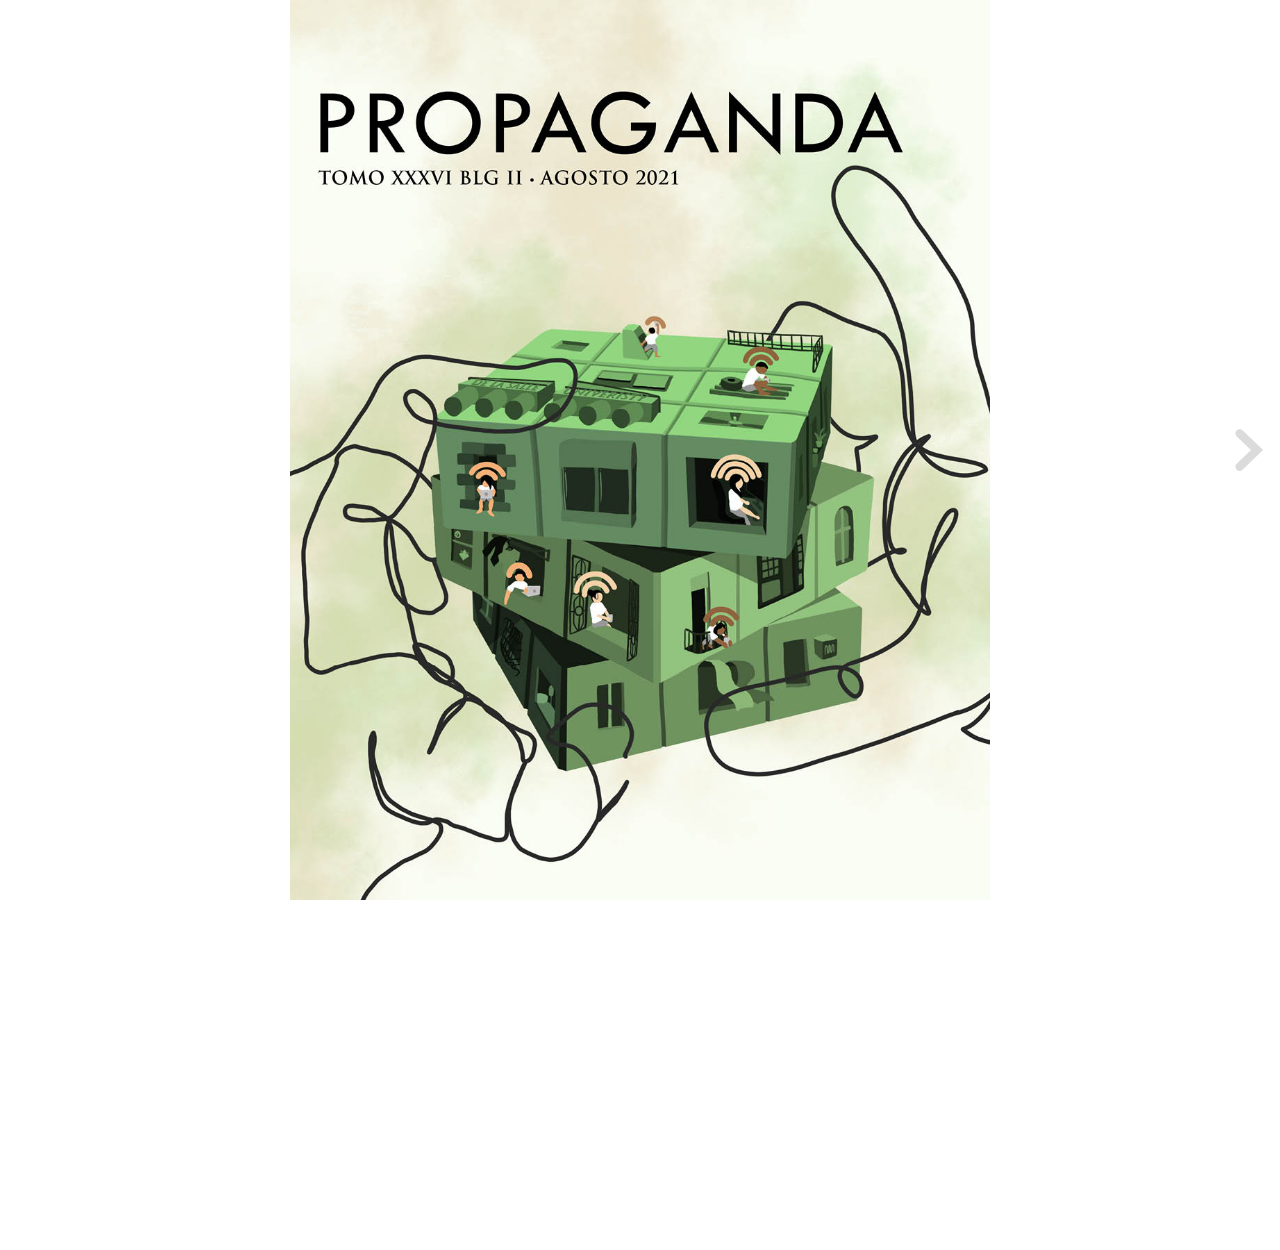
<file: propaganda2/index.html>
<!DOCTYPE html>
<html lang="en">
<head>
<meta charset="utf-8">
<title>Propaganda 2.0-merged_spreads</title>
<meta name="apple-mobile-web-app-title" content="Propaganda 2.0-merged_spreads">
<meta name="generator" content="In5 v3.7.15">
<meta http-equiv="X-UA-Compatible" content="IE=edge,chrome=1">
<meta name="viewport" content="initial-scale=1.0,minimum-scale=.2,maximum-scale=1.0,user-scalable=no">
<script type="text/javascript" src="https://ajax.googleapis.com/ajax/libs/jquery/3.5.1/jquery.min.js"></script>
<script type="text/javascript">window.jQuery || document.write('<script src="assets/js/jquery.min.js"><\/script>')</script>
<script type="text/javascript" src="assets/js/vmouse.min.js"></script>
<script type="text/javascript" src="assets/js/jquery.anythingslider.min.js"></script>
<script type="text/javascript" src="assets/js/jquery.touchSwipe.min.js"></script>
<script type="text/javascript" src="assets/js/in5.config.js"></script>
<link rel="stylesheet" href="assets/css/in5.slider.css" media="all">
<link rel="stylesheet" href="assets/css/pages.css" media="all">
<style media="all and (-ms-high-contrast:none)">*::-ms-backdrop,.svg-img{width:100%;}</style>
</head>
<body>
<!--[if lt IE 10]>
<p class="chromeframe">You are using an <strong>outdated</strong> browser. Please <a href="http://browsehappy.com/">upgrade your browser</a> or <a href="http://www.google.com/chromeframe/?redirect=true">activate Google Chrome Frame</a> to improve your experience.</p>
<![endif]-->
<div id="loadIndicator"><img src="assets/images/loading.gif" alt="loading..."/><span>&nbsp;</span></div>
<div id="container-wrap">
<div id="container">
<ul class="pages" id="slider">
  <li class="page" data-name="1">
    <div class="page-scale-wrap mq-none mq-default" data-layout-name="undefined" style="width:504px;height:648px;">
      <img src="assets/images/blank.gif" class="pageItem hd" alt="Rectangle" id="item5105" data-src="assets/images/item_5105.jpg"/>
    </div>
  </li>
  <li class="page" data-name="2">
    <div class="page-scale-wrap mq-none mq-default" data-layout-name="undefined" data-ani-load="go({target:this},[{n:1,id:4416,act:'play'},{n:1,id:1041,act:'play'},{n:1,id:1042,act:'play'},{n:1,id:4420,act:'play'},{n:1,id:4427,act:'play'},{n:1,id:4429,act:'play'},{n:1,id:462,act:'play'},{n:1,id:509,act:'play'},{n:1,id:484,act:'play'},{n:1,id:3371,act:'play'},{n:1,id:3374,act:'play'},{n:1,id:3377,act:'play'},{n:1,id:3380,act:'play'},{n:1,id:3384,act:'play'},{n:1,id:510,act:'play'},{n:1,id:506,act:'play'},{n:1,id:3387,act:'play'},{n:1,id:3390,act:'play'},{n:1,id:3393,act:'play'},{n:1,id:3396,act:'play'},{n:1,id:3399,act:'play'},{n:1,id:3405,act:'play'},{n:1,id:4430,act:'play'}], 'pageload');" style="width:1008px;height:648px;">
      <div id="item437" class="pageItem" alt="Rectangle">&nbsp;</div>
      <img src="assets/images/blank.gif" class="pageItem hd" alt="Rectangle" style="left:432px !important;top:-5px !important;" id="item440" data-src="assets/images/item_440.png"/>
      <img src="assets/images/blank.gif" class="pageItem hd" alt="Rectangle" style="left:445px !important;top:455px !important;" id="item441" data-src="assets/images/item_441.png"/>
      <div id="item442" class="pageItem" alt="Rectangle">&nbsp;</div>
      <div class="pageItem group" data-ani="flyinfromright-4420 0.5s cubic-bezier(.2,.6,.35,1) 1" data-id="4420" id="item4420" data-hidestart="1" alt="mula sa patnugot" style="left:281px !important;top:28px !important;width: 199px !important;height:448px !important;">
        <img src="assets/images/blank.gif" class="pageItem hd" alt="Matatandaang isinagawa ang Make-Up Elections 2021 noong Enero matapos iurong ang halalan sa Pamantasan bunsod ng pand   " style="top:19px !important;" id="item840" data-src="assets/images/item_840.png"/>
        <img src="assets/images/blank.gif" class="pageItem hd" alt="MULA SA PATNUGOT" id="item981" data-src="assets/images/item_981.png"/>
        <img src="assets/images/blank.gif" class="pageItem hd" alt="KAYLA ANGELIQUE RODRIGuez silakbo PATNUGOT NG BALITA 36 " style="left:29px !important;top:409px !important;" id="item1003" data-src="assets/images/item_1003.png"/>
        <img src="assets/images/blank.gif" class="pageItem hd" alt="Rectangle" style="left:18px !important;top:360px !important;" id="item1029" data-src="assets/images/item_1029.png"/>
      </div>
      <img src="assets/images/blank.gif" class="pageItem hidden" data-ani="flyinfromleft-1041 1s cubic-bezier(.2,.6,.35,1) 1" data-id="1041" id="item1041" data-hidestart="1" alt="GraphicLine" style="width:203px !important;height: 1px !important;left:34px !important;top:489px !important;" data-src="assets/images/item_1041.png"/>
      <img src="assets/images/blank.gif" class="pageItem hidden" data-ani="flyinfromtop-1042 0.5s cubic-bezier(.2,.6,.35,1) 1" data-id="1042" id="item1042" data-hidestart="1" alt="GraphicLine" style="width:1px !important;height: 483px !important;left:261px !important;top:12px !important;" data-src="assets/images/item_1042.png"/>
      <div class="pageItem group" data-ani="flyinfrombottom-4427 1s cubic-bezier(.2,.6,.35,1) 1" data-id="4427" id="item4427" data-hidestart="1" alt="konsepto ng pabalat" style="left:34px !important;top:495px !important;width: 446px !important;height:117px !important;">
        <div id="item2521" class="pageItem" alt="Rectangle">&nbsp;</div>
        <img src="assets/images/blank.gif" class="pageItem hd" alt="KONSEPTO NG PABALAT" style="left:13px !important;top:4px !important;" id="item2452" data-src="assets/images/item_2452.png"/>
        <img src="assets/images/blank.gif" class="pageItem hd" alt="KOLEKTIBONG PAKIKILAHOK SA USAPING PANGKAMPUS TUNGO SA PROGRESIBONG PAGKAKAISA SA PAMBANSANG ELEKSYON  Sa nalalapit n   " style="left:7px !important;top:2px !important;" id="item3096" data-src="assets/images/item_3096.png"/>
      </div>
      <div class="pageItem group" data-ani="flyinfromright-4430 0.5s cubic-bezier(.2,.6,.35,1) 1" data-id="4430" id="item4430" data-hidestart="1" alt="ABISO: Isinagawa ang mga panayam noong Agosto 2-13, at hanggang Agosto 14 lamang tumanggap ng sagot ang sarbey na kum   " style="left:771px !important;top:68px !important;width: 201px !important;height:532px !important;">
        <img src="assets/images/blank.gif" class="pageItem hidden" data-ani="flyinfromright-462 0.5s cubic-bezier(.2,.6,.35,1) 1" data-id="462" id="item462" data-hidestart="1" alt="NILALAMAN" style="width:177px !important;left:1px !important;" data-src="assets/images/item_462.png"/>
        <img src="assets/images/blank.gif" class="pageItem hidden" data-ani="flyinfromright-484 0.5s cubic-bezier(.2,.6,.35,1) 1" data-id="484" id="item484" data-hidestart="1" alt="mga artikulo" style="width:111px !important;left:1px !important;top:59px !important;" data-src="assets/images/item_484.png"/>
        <img src="assets/images/blank.gif" class="pageItem hidden" data-ani="flyinfromright-506 0.5s cubic-bezier(.2,.6,.35,1) 1" data-id="506" id="item506" data-hidestart="1" alt="infograpiks" style="width:115px !important;left:1px !important;top:272px !important;" data-src="assets/images/item_506.png"/>
        <img src="assets/images/blank.gif" class="pageItem hidden" data-ani="flyinfromright-509 0.5s cubic-bezier(.2,.6,.35,1) 1" data-id="509" id="item509" data-hidestart="1" alt="GraphicLine" style="width:111px !important;height: 1px !important;left:1px !important;top:51px !important;" data-src="assets/images/item_509.png"/>
        <img src="assets/images/blank.gif" class="pageItem hidden" data-ani="flyinfromright-510 0.5s cubic-bezier(.2,.6,.35,1) 1" data-id="510" id="item510" data-hidestart="1" alt="GraphicLine" style="width:111px !important;height: 1px !important;left:1px !important;top:265px !important;" data-src="assets/images/item_510.png"/>
        <button class="pageItem hidden has-on" data-ani="flyinfromright-3371 0.5s cubic-bezier(.2,.6,.35,1) 1" data-id="3371" id="item3371" data-hidestart="1" name="Editoryal Button" onclick="nav.to(3);" alt="Editoryal Button">
          <div class="pageItem state btn-off">
            <img src="assets/images/blank.gif" class="pageItem hd" alt="4   Mula sa Pamantasan hanggang sa Pambansang Halalan" id="item530" data-src="assets/images/item_530.png"/>
          </div>
          <div class="pageItem state btn-on">
            <img src="assets/images/blank.gif" class="pageItem hd" alt="4   Mula sa Pamantasan hanggang sa Pambansang Halalan" id="item3433" data-src="assets/images/item_3433.png"/>
          </div>
        </button>
        <button class="pageItem hidden has-on" data-ani="flyinfromright-3374 0.5s cubic-bezier(.2,.6,.35,1) 1" data-id="3374" id="item3374" data-hidestart="1" name="Pagbabago sa sistema ng GE button" onclick="nav.to(4);" alt="Pagbabago sa sistema ng GE button">
          <div class="pageItem state btn-off">
            <img src="assets/images/blank.gif" class="pageItem hd" alt="6   Pagbabago sa Sistema ng General Elections 2021" id="item552" data-src="assets/images/item_552.png"/>
          </div>
          <div class="pageItem state btn-on">
            <img src="assets/images/blank.gif" class="pageItem hd" alt="6   Pagbabago sa Sistema ng General Elections 2021" id="item3457" data-src="assets/images/item_3457.png"/>
          </div>
        </button>
        <button class="pageItem hidden has-on" data-ani="flyinfromright-3377 0.5s cubic-bezier(.2,.6,.35,1) 1" data-id="3377" id="item3377" data-hidestart="1" name="Pinuno o Politiko" onclick="nav.to(7);" alt="Pinuno o Politiko">
          <div class="pageItem state btn-off">
            <img src="assets/images/blank.gif" class="pageItem hd" alt="12   Pinuno o Politiko " id="item2640" data-src="assets/images/item_2640.png"/>
          </div>
          <div class="pageItem state btn-on">
            <img src="assets/images/blank.gif" class="pageItem hd" alt="12   Pinuno o Politiko " id="item3486" data-src="assets/images/item_3486.png"/>
          </div>
        </button>
        <button class="pageItem hidden has-on" data-ani="flyinfromright-3380 0.5s cubic-bezier(.2,.6,.35,1) 1" data-id="3380" id="item3380" data-hidestart="1" name="Non-Partisanship at Apolitical button" onclick="nav.to(10);" alt="Non-Partisanship at Apolitical button">
          <div class="pageItem state btn-off">
            <img src="assets/images/blank.gif" class="pageItem hd" alt="18   Magkasalungat na konseptong non-partisanship at apolitical" id="item2665" data-src="assets/images/item_2665.png"/>
          </div>
          <div class="pageItem state btn-on">
            <img src="assets/images/blank.gif" class="pageItem hd" alt="18   Magkasalungat na konseptong non-partisanship at apolitical" id="item3510" data-src="assets/images/item_3510.png"/>
          </div>
        </button>
        <button class="pageItem hidden has-on" data-ani="flyinfromright-3384 0.5s cubic-bezier(.2,.6,.35,1) 1" data-id="3384" id="item3384" data-hidestart="1" name="Pagbabalik-tanaw USG" onclick="nav.to(13);" alt="Pagbabalik-tanaw USG">
          <div class="pageItem state btn-off">
            <img src="assets/images/blank.gif" class="pageItem hd" alt="24   Pagbabalik-tanaw sa maikling panunungkulan ng mga opisyal ng USG" id="item2689" data-src="assets/images/item_2689.png"/>
          </div>
          <div class="pageItem state btn-on">
            <img src="assets/images/blank.gif" class="pageItem hd" alt="24   Pagbabalik-tanaw sa maikling panunungkulan ng mga opisyal ng USG" id="item3534" data-src="assets/images/item_3534.png"/>
          </div>
        </button>
        <button class="pageItem hidden has-on" data-ani="flyinfromright-3387 0.5s cubic-bezier(.2,.6,.35,1) 1" data-id="3387" id="item3387" data-hidestart="1" name="Proseso ng pagboto" onclick="nav.to(6);" alt="Proseso ng pagboto">
          <div class="pageItem state btn-off">
            <img src="assets/images/blank.gif" class="pageItem hd" alt="10   Proseso ng pagboto" id="item2747" data-src="assets/images/item_2747.png"/>
          </div>
          <div class="pageItem state btn-on">
            <img src="assets/images/blank.gif" class="pageItem hd" alt="10   Proseso ng pagboto" id="item3558" data-src="assets/images/item_3558.png"/>
          </div>
        </button>
        <button class="pageItem hidden has-on" data-ani="flyinfromright-3390 0.5s cubic-bezier(.2,.6,.35,1) 1" data-id="3390" id="item3390" data-hidestart="1" name="Pulso ng Lasalyano button" onclick="nav.to(8);" alt="Pulso ng Lasalyano button">
          <div class="pageItem state btn-off">
            <img src="assets/images/blank.gif" class="pageItem hd" alt="14   Pulso ng Lasalyano" id="item2771" data-src="assets/images/item_2771.png"/>
          </div>
          <div class="pageItem state btn-on">
            <img src="assets/images/blank.gif" class="pageItem hd" alt="14   Pulso ng Lasalyano" id="item3588" data-src="assets/images/item_3588.png"/>
          </div>
        </button>
        <button class="pageItem hidden has-on" data-ani="flyinfromright-3393 0.5s cubic-bezier(.2,.6,.35,1) 1" data-id="3393" id="item3393" data-hidestart="1" name="Voter Turnout button" onclick="nav.to(11);" alt="Voter Turnout button">
          <div class="pageItem state btn-off">
            <img src="assets/images/blank.gif" class="pageItem hd" alt="20   Voter Turnout" id="item2881" data-src="assets/images/item_2881.png"/>
          </div>
          <div class="pageItem state btn-on">
            <img src="assets/images/blank.gif" class="pageItem hd" alt="20   Voter Turnout" id="item3612" data-src="assets/images/item_3612.png"/>
          </div>
        </button>
        <button class="pageItem hidden has-on" data-ani="flyinfromright-3396 0.5s cubic-bezier(.2,.6,.35,1) 1" data-id="3396" id="item3396" data-hidestart="1" name="Isang Tanon isang Sagot" onclick="nav.to(14);" alt="Isang Tanon isang Sagot">
          <div class="pageItem state btn-off">
            <img src="assets/images/blank.gif" class="pageItem hd" alt="26   Isang tanong, Isang sagot" id="item2905" data-src="assets/images/item_2905.png"/>
          </div>
          <div class="pageItem state btn-on" style="opacity:0.5;">
            <img src="assets/images/blank.gif" class="pageItem hd" alt="26   Isang tanong, Isang sagot" id="item3636" data-src="assets/images/item_3636.png"/>
          </div>
        </button>
        <button class="pageItem hidden has-on" data-ani="flyinfromright-3399 0.5s cubic-bezier(.2,.6,.35,1) 1" data-id="3399" id="item3399" data-hidestart="1" name="sentimiyento " onclick="nav.to(18);" alt="sentimiyento ">
          <div class="pageItem state btn-off">
            <img src="assets/images/blank.gif" class="pageItem hd" alt="34   Sentimyento ng mga Lasalyano" id="item2928" data-src="assets/images/item_2928.png"/>
          </div>
          <div class="pageItem state btn-on">
            <img src="assets/images/blank.gif" class="pageItem hd" alt="34   Sentimyento ng mga Lasalyano" id="item3660" data-src="assets/images/item_3660.png"/>
          </div>
        </button>
        <button class="pageItem hidden has-on" data-ani="flyinfromright-3405 0.5s cubic-bezier(.2,.6,.35,1) 1" data-id="3405" id="item3405" data-hidestart="1" name="petsa" onclick="nav.to(20);" alt="petsa">
          <div class="pageItem state btn-off">
            <img src="assets/images/blank.gif" class="pageItem hd" alt="39   Mahahalagang Petsa para sa General Elections 2021" id="item2954" data-src="assets/images/item_2954.png"/>
          </div>
          <div class="pageItem state btn-on">
            <img src="assets/images/blank.gif" class="pageItem hd" alt="39   Mahahalagang Petsa para sa General Elections 2021" id="item3684" data-src="assets/images/item_3684.png"/>
          </div>
        </button>
        <img src="assets/images/blank.gif" class="pageItem" alt="GraphicLine" style="width:111px !important;height: 1px !important;top:480px !important;" id="item3107" data-src="assets/images/item_3107.png"/>
        <img src="assets/images/blank.gif" class="pageItem hd" alt="ABISO: Isinagawa ang mga panayam noong Agosto 2-13, at hanggang Agosto 14 lamang tumanggap ng sagot ang sarbey na kum   " style="top:486px !important;" id="item3129" data-src="assets/images/item_3129.png"/>
      </div>
      <div class="pageItem group" data-ani="flyinfromtop-4429 0.5s cubic-bezier(.2,.6,.35,1) 1" data-id="4429" id="item4429" data-hidestart="1" alt="images table of contents" style="left:551px !important;width: 205px !important;height:600px !important;">
        <button class="pageItem has-on" id="item4934" data-id="4934" name="Button 12" onclick="nav.to(3);" alt="Button 12">
          <div class="pageItem state btn-off">
            <img src="assets/images/blank.gif" class="pageItem hd" alt="Rectangle" id="item687" data-src="assets/images/item_687.png"/>
          </div>
          <div class="pageItem state btn-on" style="opacity:0.5;">
            <img src="assets/images/blank.gif" class="pageItem hd" alt="Rectangle" id="item4951" data-src="assets/images/item_4951.png"/>
          </div>
        </button>
        <button class="pageItem has-on" id="item4937" data-id="4937" name="Button 13" onclick="nav.to(4);" alt="Button 13">
          <div class="pageItem state btn-off">
            <img src="assets/images/blank.gif" class="pageItem hd" alt="Rectangle" id="item697" data-src="assets/images/item_697.png"/>
          </div>
          <div class="pageItem state btn-on" style="opacity:0.5;">
            <img src="assets/images/blank.gif" class="pageItem hd" alt="Rectangle" id="item4955" data-src="assets/images/item_4955.png"/>
          </div>
        </button>
        <button class="pageItem has-on" id="item4940" data-id="4940" name="Button 14" onclick="nav.to(7);" alt="Button 14">
          <div class="pageItem state btn-off">
            <img src="assets/images/blank.gif" class="pageItem hd" alt="Rectangle" id="item709" data-src="assets/images/item_709.jpg"/>
          </div>
          <div class="pageItem state btn-on">
            <img src="assets/images/blank.gif" class="pageItem hd" alt="Rectangle" id="item4961" data-src="assets/images/item_4961.png"/>
          </div>
        </button>
        <button class="pageItem has-on" id="item4944" data-id="4944" name="Button 15" onclick="nav.to(10);" alt="Button 15">
          <div class="pageItem state btn-off">
            <img src="assets/images/blank.gif" class="pageItem hd" alt="Rectangle" id="item720" data-src="assets/images/item_720.png"/>
          </div>
          <div class="pageItem state btn-on">
            <img src="assets/images/blank.gif" class="pageItem hd" alt="Rectangle" id="item4967" data-src="assets/images/item_4967.png"/>
          </div>
        </button>
        <button class="pageItem has-on" id="item4947" data-id="4947" name="Button 16" onclick="nav.to(13);" alt="Button 16">
          <div class="pageItem state btn-off">
            <img src="assets/images/blank.gif" class="pageItem hd" alt="Rectangle" id="item731" data-src="assets/images/item_731.jpg"/>
          </div>
          <div class="pageItem state btn-on">
            <img src="assets/images/blank.gif" class="pageItem hd" alt="Rectangle" id="item4973" data-src="assets/images/item_4973.png"/>
          </div>
        </button>
        <div id="item3152" class="pageItem" alt="Rectangle">&nbsp;</div>
        <img src="assets/images/blank.gif" class="pageItem hd" alt="Para sa anomang komento o katanungan ukol sa mga isyung inilathala, magpadala lamang na liham sa 5F Br  Gabriel Conno   " style="left:5px !important;top:564px !important;" id="item817" data-src="assets/images/item_817.png"/>
      </div>
      <div class="pageItem group" data-ani="flyinfromleft-4416 0.5s cubic-bezier(.2,.6,.35,1) 1" data-id="4416" id="item4416" data-hidestart="1" alt="staff box" style="left:22px !important;top:16px !important;width: 229px !important;height:474px !important;">
        <img src="assets/images/blank.gif" class="pageItem hd" alt="Rectangle" style="left:168px !important;top:435px !important;" id="item743" data-src="assets/images/item_743.png"/>
        <img src="assets/images/blank.gif" class="pageItem hd" alt="Tagapayo: Dr  Dolores R  Taylan Direktor, Student Media Office: Franz Louise F  Santos Koordineytor, Student Media Of   " style="left:15px !important;top:439px !important;" id="item769" data-src="assets/images/item_769.png"/>
        <img src="assets/images/blank.gif" class="pageItem hd" alt="Lupong Patnugutan" style="top:133px !important;" id="item794" data-src="assets/images/item_794.png"/>
        <img src="assets/images/blank.gif" class="pageItem" alt="GraphicLine" style="width:203px !important;height: 1px !important;left:10px !important;top:387px !important;" id="item843" data-src="assets/images/item_843.png"/>
        <div class="pageItem group" alt="Kyla Benicka Feliciano Raven Gutierrez Athena Nicole Cardenas Kayla Angelique Rodriguez Angela De Castro Rona Hannah    " style="top:147px !important;" id="item844">
          <img src="assets/images/blank.gif" class="pageItem" alt="GraphicLine" style="width:0px !important;height: 79px !important;left:116px !important;" id="item845" data-src="assets/images/item_845.png"/>
          <img src="assets/images/blank.gif" class="pageItem hd" alt="PUNONG PATNUGOT Pangalawang Patnugot TAGAPAMAHALANG PATNUGOT Patnugot ng Balita Patnugot ng RETRATO PATNUGOT NG SININ   " style="top:1px !important;" id="item865" data-src="assets/images/item_865.png"/>
          <img src="assets/images/blank.gif" class="pageItem hd" alt="Kyla Benicka Feliciano Raven Gutierrez Athena Nicole Cardenas Kayla Angelique Rodriguez Angela De Castro Rona Hannah    " style="left:122px !important;top:1px !important;" id="item887" data-src="assets/images/item_887.png"/>
        </div>
        <img src="assets/images/blank.gif" class="pageItem hd" alt="Ang Pahayagang" style="top:51px !important;" id="item909" data-src="assets/images/item_909.png"/>
        <img src="assets/images/blank.gif" class="pageItem hd" alt="PLARIDEL" style="top:68px !important;" id="item936" data-src="assets/images/item_936.png"/>
        <img src="assets/images/blank.gif" class="pageItem hd" alt="mahirap magbingi-bingihan sa katotohanan  Mahirap magsulat ngunit kinakailangan " style="top:105px !important;" id="item958" data-src="assets/images/item_958.png"/>
        <img src="assets/images/blank.gif" class="pageItem" alt="GraphicLine" style="width:203px !important;height: 1px !important;left:12px !important;top:127px !important;" id="item961" data-src="assets/images/item_961.png"/>
        <img src="assets/images/blank.gif" class="pageItem" alt="GraphicLine" style="width:203px !important;height: 1px !important;left:12px !important;top:229px !important;" id="item1006" data-src="assets/images/item_1006.png"/>
        <img src="assets/images/blank.gif" class="pageItem hd" alt="BALITA Hance Karl Aballa, Wynola Clare Cartalla, Lee Justin Catura, Zyrhill Dicdican, Blessie Ann Gamuzaran, Angelika   " style="left:15px !important;top:232px !important;" id="item1026" data-src="assets/images/item_1026.png"/>
        <img src="assets/images/blank.gif" class="pageItem hd" alt="Rectangle" style="left:94px !important;" id="item2413" data-src="assets/images/item_2413.png"/>
        <img src="assets/images/blank.gif" class="pageItem hd" alt="Nagpapasalamat din Ang Pahayagang Plaridel sa natatanging kontribusyon nina Immah Jeanina Pesigan at Nicole Bartolome   " style="left:14px !important;top:394px !important;" id="item3172" data-src="assets/images/item_3172.png"/>
        <img src="assets/images/blank.gif" class="pageItem" alt="GraphicLine" style="width:203px !important;height: 1px !important;left:10px !important;top:431px !important;" id="item3202" data-src="assets/images/item_3202.png"/>
      </div>
    </div>
  </li>
  <li class="page" data-name="3">
    <div class="page-scale-wrap mq-none mq-default" data-layout-name="undefined" data-ani-load="go({target:this},[{n:1,id:1123,act:'play'},{n:1,id:1101,act:'play'},{n:1,id:1145,act:'play'},{n:1,id:1074,act:'play'}], 'pageload');" style="width:1008px;height:648px;">
      <div id="item1051" class="pageItem" alt="Rectangle">&nbsp;</div>
      <div id="item1071" class="pageItem" alt="Rectangle">&nbsp;</div>
      <img src="assets/images/blank.gif" class="pageItem hidden" data-ani="flyinfromright-1074 0.5s cubic-bezier(.2,.6,.35,1) 1" data-id="1074" id="item1074" data-hidestart="1" alt="Rectangle" style="width:504px !important;left:504px !important;" data-src="assets/images/item_1074.png"/>
      <img src="assets/images/blank.gif" class="pageItem hidden" data-ani="flyinfrombottom-1101 0.5s cubic-bezier(.2,.6,.35,1) 1" data-id="1101" id="item1101" data-hidestart="1" alt="Dalawang mahalagang yugto ang kinakailangang paghandaan ng mga Lasalyano: ang General Elections (GE) 2021 sa Pamantas   " style="width:375px !important;left:64px !important;top:123px !important;" data-src="assets/images/item_1101.png"/>
      <img src="assets/images/blank.gif" class="pageItem hd" alt="Rectangle" style="left:-285px !important;top:-126px !important;" id="item2529" data-src="assets/images/item_2529.png"/>
      <img src="assets/images/blank.gif" class="pageItem hidden" data-ani="flyinfromtop-1123 0.5s cubic-bezier(.2,.6,.35,1) 1" data-id="1123" id="item1123" data-hidestart="1" alt="Mula sa Pamantasan hanggang sa Pambansang Halalan" style="width:352px !important;left:76px !important;top:54px !important;" data-src="assets/images/item_1123.png"/>
      <img src="assets/images/blank.gif" class="pageItem hidden" data-ani="flyinfromleft-1145 0.5s cubic-bezier(.2,.6,.35,1) 1" data-id="1145" id="item1145" data-hidestart="1" alt="4   PROPAGANDA" style="width:155px !important;left:33px !important;top:622px !important;" data-src="assets/images/item_1145.png"/>
    </div>
  </li>
  <li class="page" data-name="4">
    <div class="page-scale-wrap mq-none mq-default" data-layout-name="undefined" data-ani-load="go({target:this},[{n:1,id:1231,act:'play'},{n:1,id:4505,act:'play'},{n:1,id:1155,act:'play'},{n:1,id:3761,act:'play'},{n:1,id:3784,act:'play'}], 'pageload');" style="width:1008px;height:648px;">
      <img src="assets/images/blank.gif" class="pageItem hidden" data-ani="flyinfromright-3784 0.5s cubic-bezier(.2,.6,.35,1) 1" data-id="3784" id="item3784" data-hidestart="1" alt="ANG PAHAYAGANG PLARIDEL   7" style="width:230px !important;left:742px !important;top:621px !important;" data-src="assets/images/item_3784.png"/>
      <img src="assets/images/blank.gif" class="pageItem hidden" data-ani="flyinfromleft-3761 0.5s cubic-bezier(.2,.6,.35,1) 1" data-id="3761" id="item3761" data-hidestart="1" alt="6   PROPAGANDA" style="width:155px !important;left:36px !important;top:621px !important;" data-src="assets/images/item_3761.png"/>
      <img src="assets/images/blank.gif" class="pageItem hidden" data-ani="flyinfrombottom-1155 0.5s cubic-bezier(.2,.6,.35,1) 1" data-id="1155" id="item1155" data-hidestart="1" alt="Rectangle" style="width:722px !important;left:-116px !important;top:-163px !important;" data-src="assets/images/item_1155.png"/>
      <div class="pageItem group" data-ani="flyinfrombottom-4505 0.5s cubic-bezier(.2,.6,.35,1) 1" data-id="4505" id="item4505" data-hidestart="1" alt="Likha ni Elisa Lim   Larawan mula sa The Prindle Post,Isinulat nina Hance Aballa, Zyrhill Dicdican, at Blessie Gamuza   " style="left:57px !important;top:30px !important;width: 400px !important;height:552px !important;">
        <img src="assets/images/blank.gif" class="pageItem hd" alt="Pagbabago sa sistema ng general elections 2021, binigyang-linaw ng dlsu comelec" id="item1182" data-src="assets/images/item_1182.png"/>
        <img src="assets/images/blank.gif" class="pageItem hd" alt="Rectangle" style="left:178px !important;top:158px !important;" id="item1185" data-src="assets/images/item_1185.png"/>
        <img src="assets/images/blank.gif" class="pageItem hd" alt="Isinulat nina Hance Aballa, Zyrhill Dicdican, at Blessie Gamuzaran" style="left:181px !important;top:170px !important;" id="item1205" data-src="assets/images/item_1205.png"/>
        <img src="assets/images/blank.gif" class="pageItem hd" alt="Rectangle" style="left:196px !important;top:167px !important;" id="item1208" data-src="assets/images/item_1208.png"/>
        <img src="assets/images/blank.gif" class="pageItem hd" alt="Likha ni Elisa Lim   Larawan mula sa The Prindle Post" style="left:200px !important;top:164px !important;" id="item1228" data-src="assets/images/item_1228.png"/>
      </div>
      <img src="assets/images/blank.gif" class="pageItem hidden" data-ani="flyinfromtop-1231 0.8s cubic-bezier(.2,.6,.35,1) 1" data-id="1231" id="item1231" data-hidestart="1" alt="Polygon" style="width:1882px !important;left:-396px !important;top:-192px !important;" data-src="assets/images/item_1231.png"/>
    </div>
  </li>
  <li class="page" data-name="5">
    <div class="page-scale-wrap mq-none mq-default" data-layout-name="undefined" data-ani-load="go({target:this},[{n:1,id:4507,act:'play'},{n:1,id:1263,act:'play'},{n:1,id:1295,act:'play'},{n:1,id:2988,act:'play'},{n:1,id:3807,act:'play'},{n:1,id:3831,act:'play'}], 'pageload');" style="width:1008px;height:648px;">
      <img src="assets/images/blank.gif" class="pageItem hidden" data-ani="flyinfromright-3831 0.5s cubic-bezier(.2,.6,.35,1) 1" data-id="3831" id="item3831" data-hidestart="1" alt="ANG PAHAYAGANG PLARIDEL   9" style="width:230px !important;left:742px !important;top:621px !important;" data-src="assets/images/item_3831.png"/>
      <img src="assets/images/blank.gif" class="pageItem hidden" data-ani="flyinfromleft-3807 0.5s cubic-bezier(.2,.6,.35,1) 1" data-id="3807" id="item3807" data-hidestart="1" alt="8   PROPAGANDA" style="width:313px !important;left:36px !important;top:620px !important;" data-src="assets/images/item_3807.png"/>
      <img src="assets/images/blank.gif" class="pageItem hidden" data-ani="flyinfrombottom-1263 0.5s cubic-bezier(.2,.6,.35,1) 1" data-id="1263" id="item1263" data-hidestart="1" alt="PANGUNGUNAHAN MULI ng De La Salle University Commission on Elections (DLSU COMELEC) ang Automated General Elections (   " style="width:432px !important;left:36px !important;top:66px !important;" data-src="assets/images/item_1263.png"/>
      <div class="pageItem group" data-ani="flyinfromtop-4507 0.5s cubic-bezier(.2,.6,.35,1) 1" data-id="4507" id="item4507" data-hidestart="1" alt="Group" style="left:31px !important;top:-137px !important;width: 550px !important;height:782px !important;">
        <img src="assets/images/blank.gif" class="pageItem hd" alt="Rectangle" id="item1266" data-src="assets/images/item_1266.png"/>
        <img src="assets/images/blank.gif" class="pageItem hd" alt="Rectangle" style="left:54px !important;top:214px !important;" id="item1272" data-src="assets/images/item_1272.png"/>
        <img src="assets/images/blank.gif" class="pageItem hd" alt="Rectangle" style="left:116px !important;top:334px !important;" id="item1274" data-src="assets/images/item_1274.png"/>
      </div>
      <img src="assets/images/blank.gif" class="pageItem hidden" data-ani="flyinfromtop-1295 0.5s cubic-bezier(.2,.6,.35,1) 1" data-id="1295" id="item1295" data-hidestart="1" alt="as a learning process      kung may mangyaring similar instances  na katulad  sa Make-up Elections, it s either we ve   " style="width:432px !important;left:540px !important;top:87px !important;" data-src="assets/images/item_1295.png"/>
      <img src="assets/images/blank.gif" class="pageItem hidden" data-ani="flyinfromright-2988 0.5s cubic-bezier(.2,.6,.35,1) 1" data-id="2988" id="item2988" data-hidestart="1" alt="Rectangle" style="width:337px !important;left:730px !important;top:585px !important;" data-src="assets/images/item_2988.jpg"/>
    </div>
  </li>
  <li class="page" data-name="6">
    <div class="page-scale-wrap mq-none mq-default" data-layout-name="undefined" data-ani-load="go({target:this},[{n:1,id:4593,act:'play'},{n:1,id:4518,act:'play'},{n:1,id:4527,act:'play'},{n:1,id:4534,act:'play'},{n:1,id:4540,act:'play'},{n:1,id:4546,act:'play'},{n:1,id:4554,act:'play'},{n:1,id:4584,act:'play'},{n:1,id:4564,act:'play'},{n:1,id:4570,act:'play'},{n:1,id:4578,act:'play'},{n:1,id:1338,act:'play'},{n:1,id:1360,act:'play'}], 'pageload');" style="width:1008px;height:648px;">
      <img src="assets/images/blank.gif" class="pageItem hd" alt="Rectangle" id="item4610" data-src="assets/images/item_4610.png"/>
      <img src="assets/images/blank.gif" class="pageItem hidden" data-ani="flyinfromright-1360 0.5s cubic-bezier(.2,.6,.35,1) 1" data-id="1360" id="item1360" data-hidestart="1" alt="ANG PAHAYAGANG PLARIDEL   11 " style="width:230px !important;left:745px !important;top:623px !important;" data-src="assets/images/item_1360.png"/>
      <img src="assets/images/blank.gif" class="pageItem hidden" data-ani="flyinfromleft-1338 0.5s cubic-bezier(.2,.6,.35,1) 1" data-id="1338" id="item1338" data-hidestart="1" alt="10   PROPAGANDA" style="width:155px !important;left:33px !important;top:623px !important;" data-src="assets/images/item_1338.png"/>
      <img src="assets/images/blank.gif" class="pageItem hidden" data-ani="flyinfromtop-4593 0.5s cubic-bezier(.2,.6,.35,1) 1" data-id="4593" id="item4593" data-hidestart="1" alt="Rectangle" style="width:496px !important;left:6px !important;top:10px !important;" data-src="assets/images/item_4593.png"/>
      <img src="assets/images/blank.gif" class="pageItem hidden" data-ani="flyinfromright-4518 0.5s cubic-bezier(.2,.6,.35,1) 1" data-id="4518" id="item4518" data-hidestart="1" alt="Rectangle" style="width:250px !important;left:127px !important;top:68px !important;" data-src="assets/images/item_4518.png"/>
      <img src="assets/images/blank.gif" class="pageItem hidden" data-ani="flyinfromleft-4527 0.3s cubic-bezier(.2,.6,.35,1) 1" data-id="4527" id="item4527" data-hidestart="1" alt="Rectangle" style="width:441px !important;left:34px !important;top:145px !important;" data-src="assets/images/item_4527.png"/>
      <img src="assets/images/blank.gif" class="pageItem hidden" data-ani="flyinfromleft-4534 0.3s cubic-bezier(.2,.6,.35,1) 1" data-id="4534" id="item4534" data-hidestart="1" alt="Rectangle" style="width:439px !important;left:36px !important;top:236px !important;" data-src="assets/images/item_4534.png"/>
      <img src="assets/images/blank.gif" class="pageItem hidden" data-ani="flyinfromleft-4540 0.3s cubic-bezier(.2,.6,.35,1) 1" data-id="4540" id="item4540" data-hidestart="1" alt="Rectangle" style="width:439px !important;left:36px !important;top:330px !important;" data-src="assets/images/item_4540.png"/>
      <img src="assets/images/blank.gif" class="pageItem hidden" data-ani="flyinfromleft-4546 0.3s cubic-bezier(.2,.6,.35,1) 1" data-id="4546" id="item4546" data-hidestart="1" alt="Rectangle" style="width:441px !important;left:36px !important;top:421px !important;" data-src="assets/images/item_4546.png"/>
      <img src="assets/images/blank.gif" class="pageItem hidden" data-ani="flyinfromleft-4554 0.3s cubic-bezier(.2,.6,.35,1) 1" data-id="4554" id="item4554" data-hidestart="1" alt="Rectangle" style="width:439px !important;left:36px !important;top:515px !important;" data-src="assets/images/item_4554.png"/>
      <img src="assets/images/blank.gif" class="pageItem hidden" data-ani="flyinfrombottom-4584 0.5s cubic-bezier(.2,.6,.35,1) 1" data-id="4584" id="item4584" data-hidestart="1" alt="Rectangle" style="width:500px !important;left:499px !important;top:10px !important;" data-src="assets/images/item_4584.png"/>
      <img src="assets/images/blank.gif" class="pageItem hidden" data-ani="flyinfromleft-4564 0.5s cubic-bezier(.2,.6,.35,1) 1" data-id="4564" id="item4564" data-hidestart="1" alt="Rectangle" style="width:365px !important;left:570px !important;top:75px !important;" data-src="assets/images/item_4564.png"/>
      <img src="assets/images/blank.gif" class="pageItem hidden" data-ani="flyinfromright-4578 0.5s cubic-bezier(.2,.6,.35,1) 1" data-id="4578" id="item4578" data-hidestart="1" alt="Rectangle" style="width:467px !important;left:517px !important;top:159px !important;" data-src="assets/images/item_4578.png"/>
      <img src="assets/images/blank.gif" class="pageItem hidden" data-ani="flyinfromright-4570 0.5s cubic-bezier(.2,.6,.35,1) 1" data-id="4570" id="item4570" data-hidestart="1" alt="Rectangle" style="width:452px !important;left:521px !important;top:166px !important;" data-src="assets/images/item_4570.png"/>
    </div>
  </li>
  <li class="page" data-name="7">
    <div class="page-scale-wrap mq-none mq-default" data-layout-name="undefined" data-ani-load="go({target:this},[{n:1,id:4626,act:'play'},{n:1,id:4633,act:'play'},{n:1,id:4639,act:'play'},{n:1,id:4647,act:'play'},{n:1,id:1528,act:'play'},{n:1,id:1484,act:'play'},{n:1,id:3900,act:'play'}], 'pageload');" style="width:1008px;height:648px;">
      <img src="assets/images/blank.gif" class="pageItem hidden" data-ani="flyinfromright-3900 0.5s cubic-bezier(.2,.6,.35,1) 1" data-id="3900" id="item3900" data-hidestart="1" alt="ANG PAHAYAGANG PLARIDEL   13" style="width:230px !important;left:742px !important;top:621px !important;" data-src="assets/images/item_3900.png"/>
      <img src="assets/images/blank.gif" class="pageItem hd" alt="Rectangle" id="item4646" data-src="assets/images/item_4646.png"/>
      <img src="assets/images/blank.gif" class="pageItem hidden" data-ani="flyinfrombottom-4639 0.5s cubic-bezier(.2,.6,.35,1) 1" data-id="4639" id="item4639" data-hidestart="1" alt="Rectangle" style="width:506px !important;left:2px !important;top:-25px !important;" data-src="assets/images/item_4639.png"/>
      <img src="assets/images/blank.gif" class="pageItem hidden" data-ani="flyinfrombottom-4633 0.5s cubic-bezier(.2,.6,.35,1) 1" data-id="4633" id="item4633" data-hidestart="1" alt="Rectangle" style="width:526px !important;left:1px !important;top:53px !important;" data-src="assets/images/item_4633.png"/>
      <img src="assets/images/blank.gif" class="pageItem hidden" data-ani="flyinfrombottom-4626 0.5s cubic-bezier(.2,.6,.35,1) 1" data-id="4626" id="item4626" data-hidestart="1" alt="Rectangle" style="width:528px !important;left:-20px !important;top:487px !important;" data-src="assets/images/item_4626.png"/>
      <div class="pageItem group" data-ani="flyinfromtop-4647 0.5s cubic-bezier(.2,.6,.35,1) 1" data-id="4647" id="item4647" data-hidestart="1" alt="Likha ni Monica Hernaez,Isinulat nina Ysabel Garcia at Justin Rainier Gimeno,Pinuno o Politiko :,Pagkakatulad ng DLSU   " style="left:36px !important;top:71px !important;width: 432px !important;height:122px !important;">
        <img src="assets/images/blank.gif" class="pageItem hd" alt="Pagkakatulad ng DLSU USG sa pambansang politika, sinuri" style="left:-3px !important;top:36px !important;" id="item1394" data-src="assets/images/item_1394.png"/>
        <img src="assets/images/blank.gif" class="pageItem hd" alt="Pinuno o Politiko :" style="left:-6px !important;top:-12px !important;" id="item1416" data-src="assets/images/item_1416.png"/>
        <div id="item1419" class="pageItem" alt="Rectangle">&nbsp;</div>
        <img src="assets/images/blank.gif" class="pageItem hd" alt="Isinulat nina Ysabel Garcia at Justin Rainier Gimeno" style="left:127px !important;top:98px !important;" id="item1439" data-src="assets/images/item_1439.png"/>
        <div id="item1442" class="pageItem" alt="Rectangle">&nbsp;</div>
        <img src="assets/images/blank.gif" class="pageItem hd" alt="Likha ni Monica Hernaez" style="left:127px !important;top:112px !important;" id="item1462" data-src="assets/images/item_1462.png"/>
      </div>
      <img src="assets/images/blank.gif" class="pageItem hidden" data-ani="flyinfromright-1484 0.5s cubic-bezier(.2,.6,.35,1) 1" data-id="1484" id="item1484" data-hidestart="1" alt="ISANG MIKROKOSMO ng Philippine politics—ganito mailalarawan ang umiiral na politika sa loob ng University Student Gov   " style="width:432px !important;left:540px !important;top:36px !important;" data-src="assets/images/item_1484.png"/>
      <div id="item1506" class="pageItem" alt="Rectangle">&nbsp;</div>
      <img src="assets/images/blank.gif" class="pageItem hidden" data-ani="flyinfromleft-1528 0.5s cubic-bezier(.2,.6,.35,1) 1" data-id="1528" id="item1528" data-hidestart="1" alt="12   PROPAGANDA" style="width:155px !important;left:33px !important;top:623px !important;" data-src="assets/images/item_1528.png"/>
    </div>
  </li>
  <li class="page" data-name="8">
    <div class="page-scale-wrap mq-none mq-default" data-layout-name="undefined" data-ani-load="go({target:this},[{n:1,id:4656,act:'play'},{n:1,id:4673,act:'play'},{n:1,id:4699,act:'play'},{n:1,id:4690,act:'play'},{n:1,id:4711,act:'play'},{n:1,id:4718,act:'play'},{n:1,id:4727,act:'play'}], 'pageload');" style="width:1008px;height:648px;">
      <img src="assets/images/blank.gif" class="pageItem hd" alt="Rectangle" style="left:1px !important;" id="item4736" data-src="assets/images/item_4736.png"/>
      <img src="assets/images/blank.gif" class="pageItem hidden" data-ani="flyinfromtop-4656 0.5s cubic-bezier(.2,.6,.35,1) 1" data-id="4656" id="item4656" data-hidestart="1" alt="Rectangle" style="width:994px !important;left:6px !important;top:8px !important;" data-src="assets/images/item_4656.png"/>
      <img src="assets/images/blank.gif" class="pageItem hidden" data-ani="flyinfromleft-4673 0.5s cubic-bezier(.2,.6,.35,1) 1" data-id="4673" id="item4673" data-hidestart="1" alt="Rectangle" style="width:468px !important;left:24px !important;top:100px !important;" data-src="assets/images/item_4673.png"/>
      <img src="assets/images/blank.gif" class="pageItem hidden" data-ani="flyinfromleft-4690 0.5s cubic-bezier(.2,.6,.35,1) 1" data-id="4690" id="item4690" data-hidestart="1" alt="Rectangle" style="width:451px !important;left:31px !important;top:421px !important;" data-src="assets/images/item_4690.png"/>
      <img src="assets/images/blank.gif" class="pageItem hidden" data-ani="flyinfromleft-4699 0.5s cubic-bezier(.2,.6,.35,1) 1" data-id="4699" id="item4699" data-hidestart="1" alt="Rectangle" style="width:451px !important;left:36px !important;top:243px !important;" data-src="assets/images/item_4699.png"/>
      <img src="assets/images/blank.gif" class="pageItem hidden" data-ani="flyinfromright-4711 0.5s cubic-bezier(.2,.6,.35,1) 1" data-id="4711" id="item4711" data-hidestart="1" alt="Rectangle" style="width:469px !important;left:551px !important;top:108px !important;" data-src="assets/images/item_4711.png"/>
      <img src="assets/images/blank.gif" class="pageItem hidden" data-ani="flyinfromright-4718 0.5s cubic-bezier(.2,.6,.35,1) 1" data-id="4718" id="item4718" data-hidestart="1" alt="Rectangle" style="width:471px !important;left:506px !important;top:378px !important;" data-src="assets/images/item_4718.png"/>
      <img src="assets/images/blank.gif" class="pageItem hidden" data-ani="appear-4727 1s linear 1" data-id="4727" id="item4727" data-hidestart="1" alt="Rectangle" style="width:1002px !important;left:1px !important;top:102px !important;" data-src="assets/images/item_4727.png"/>
    </div>
  </li>
  <li class="page" data-name="9">
    <div class="page-scale-wrap mq-none mq-default" data-layout-name="undefined" data-ani-load="go({target:this},[{n:1,id:5255,act:'play'},{n:1,id:5214,act:'play'},{n:1,id:5207,act:'play'},{n:1,id:5276,act:'play'},{n:1,id:5222,act:'play'},{n:1,id:5238,act:'play'},{n:1,id:5231,act:'play'},{n:1,id:5247,act:'play'},{n:1,id:5284,act:'play'}], 'pageload');" style="width:1008px;height:648px;">
      <img src="assets/images/blank.gif" class="pageItem hd" alt="Rectangle" id="item5292" data-src="assets/images/item_5292.png"/>
      <img src="assets/images/blank.gif" class="pageItem hidden" data-ani="fadein-5255 0.8s linear 1" data-id="5255" id="item5255" data-hidestart="1" alt="Rectangle" style="width:481px !important;left:276px !important;top:63px !important;" data-src="assets/images/item_5255.png"/>
      <img src="assets/images/blank.gif" class="pageItem hidden" data-ani="flyinfromright-5207 0.5s cubic-bezier(.2,.6,.35,1) 1" data-id="5207" id="item5207" data-hidestart="1" alt="Rectangle" style="width:197px !important;left:516px !important;top:172px !important;" data-src="assets/images/item_5207.png"/>
      <img src="assets/images/blank.gif" class="pageItem hidden" data-ani="flyinfromleft-5214 0.5s cubic-bezier(.2,.6,.35,1) 1" data-id="5214" id="item5214" data-hidestart="1" alt="Rectangle" style="width:195px !important;left:302px !important;top:177px !important;" data-src="assets/images/item_5214.png"/>
      <img src="assets/images/blank.gif" class="pageItem hidden" data-ani="flyinfromleft-5222 0.5s cubic-bezier(.2,.6,.35,1) 1" data-id="5222" id="item5222" data-hidestart="1" alt="Rectangle" style="width:108px !important;left:264px !important;top:98px !important;" data-src="assets/images/item_5222.png"/>
      <img src="assets/images/blank.gif" class="pageItem hidden" data-ani="flyinfromleft-5231 0.5s cubic-bezier(.2,.6,.35,1) 1" data-id="5231" id="item5231" data-hidestart="1" alt="Rectangle" style="width:356px !important;left:-6px !important;top:36px !important;" data-src="assets/images/item_5231.png"/>
      <img src="assets/images/blank.gif" class="pageItem hidden" data-ani="flyinfromright-5238 0.5s cubic-bezier(.2,.6,.35,1) 1" data-id="5238" id="item5238" data-hidestart="1" alt="Rectangle" style="width:96px !important;left:645px !important;top:73px !important;" data-src="assets/images/item_5238.png"/>
      <img src="assets/images/blank.gif" class="pageItem hidden" data-ani="flyinfromright-5247 0.5s cubic-bezier(.2,.6,.35,1) 1" data-id="5247" id="item5247" data-hidestart="1" alt="Rectangle" style="width:363px !important;left:658px !important;top:48px !important;" data-src="assets/images/item_5247.png"/>
      <img src="assets/images/blank.gif" class="pageItem hidden" data-ani="flyinfromtop-5276 0.5s cubic-bezier(.2,.6,.35,1) 1" data-id="5276" id="item5276" data-hidestart="1" alt="Rectangle" style="width:49px !important;left:484px !important;top:9px !important;" data-src="assets/images/item_5276.png"/>
      <img src="assets/images/blank.gif" class="pageItem hidden" data-ani="flyinfrombottom-5284 0.5s cubic-bezier(.2,.6,.35,1) 1" data-id="5284" id="item5284" data-hidestart="1" alt="Rectangle" style="width:990px !important;left:10px !important;top:600px !important;" data-src="assets/images/item_5284.png"/>
    </div>
  </li>
  <li class="page" data-name="10">
    <div class="page-scale-wrap mq-none mq-default" data-layout-name="undefined" data-ani-load="go({target:this},[{n:1,id:1574,act:'play'},{n:1,id:4510,act:'play'},{n:1,id:1668,act:'play'},{n:1,id:4038,act:'play'}], 'pageload');" style="width:1008px;height:648px;">
      <img src="assets/images/blank.gif" class="pageItem hidden" data-ani="flyinfromright-4038 0.5s cubic-bezier(.2,.6,.35,1) 1" data-id="4038" id="item4038" data-hidestart="1" alt="ANG PAHAYAGANG PLARIDEL   19 " style="width:230px !important;left:742px !important;top:621px !important;" data-src="assets/images/item_4038.png"/>
      <img src="assets/images/blank.gif" class="pageItem hidden" data-ani="flyinfromtop-1574 0.5s cubic-bezier(.2,.6,.35,1) 1" data-id="1574" id="item1574" data-hidestart="1" alt="Rectangle" style="width:504px !important;" data-src="assets/images/item_1574.png"/>
      <div class="pageItem group" data-ani="flyinfromleft-4510 1s cubic-bezier(.2,.6,.35,1) 1" data-id="4510" id="item4510" data-hidestart="1" alt="Isinulat nina Wynola Clare Cartalla at Lee Justin Catura Kuha ni Angela Talampas,Politikal na kultura ng pamayanang L   " style="left:36px !important;top:50px !important;width: 437px !important;height:124px !important;">
        <img src="assets/images/blank.gif" class="pageItem hd" alt="Magkasalungat na konseptong non-partisanship at apolitical: " id="item1601" data-src="assets/images/item_1601.png"/>
        <img src="assets/images/blank.gif" class="pageItem hd" alt="Politikal na kultura ng pamayanang Lasalyano, binigyang-tuon" style="top:50px !important;" id="item1623" data-src="assets/images/item_1623.png"/>
        <img src="assets/images/blank.gif" class="pageItem hd" alt="Isinulat nina Wynola Clare Cartalla at Lee Justin Catura Kuha ni Angela Talampas" style="left:5px !important;top:100px !important;" id="item1645" data-src="assets/images/item_1645.png"/>
        <img src="assets/images/blank.gif" class="pageItem" alt="GraphicLine" style="width:2px !important;height: 25px !important;top:98px !important;" id="item1648" data-src="assets/images/item_1648.png"/>
      </div>
      <img src="assets/images/blank.gif" class="pageItem hidden" data-ani="flyinfrombottom-1668 0.5s cubic-bezier(.2,.6,.35,1) 1" data-id="1668" id="item1668" data-hidestart="1" alt="NANGINGIBABAW tuwing may eleksyong pangmag-aaral sa Pamantasang De La Salle (DLSU) ang dalawang politikal na partido    " style="width:432px !important;left:540px !important;top:36px !important;" data-src="assets/images/item_1668.png"/>
      <div id="item1690" class="pageItem" alt="Rectangle">&nbsp;</div>
    </div>
  </li>
  <li class="page" data-name="11">
    <div class="page-scale-wrap mq-none mq-default" data-layout-name="undefined" data-ani-load="go({target:this},[{n:1,id:4809,act:'play'},{n:1,id:4745,act:'play'},{n:1,id:4751,act:'play'},{n:1,id:4757,act:'play'},{n:1,id:4765,act:'play'},{n:1,id:4773,act:'play'},{n:1,id:4781,act:'play'},{n:1,id:4789,act:'play'},{n:1,id:4795,act:'play'},{n:1,id:4821,act:'play'},{n:1,id:1730,act:'play'}], 'pageload');" style="width:1008px;height:648px;">
      <img src="assets/images/blank.gif" class="pageItem hd" alt="Rectangle" id="item4832" data-src="assets/images/item_4832.png"/>
      <img src="assets/images/blank.gif" class="pageItem hidden" data-ani="flyinfromright-1730 0.5s cubic-bezier(.2,.6,.35,1) 1" data-id="1730" id="item1730" data-hidestart="1" alt="ANG PAHAYAGANG PLARIDEL   21 " style="width:230px !important;left:745px !important;top:623px !important;" data-src="assets/images/item_1730.png"/>
      <img src="assets/images/blank.gif" class="pageItem hidden" data-ani="flyinfromleft-4745 0.5s cubic-bezier(.2,.6,.35,1) 1" data-id="4745" id="item4745" data-hidestart="1" alt="Rectangle" style="width:523px !important;left:16px !important;top:24px !important;" data-src="assets/images/item_4745.png"/>
      <img src="assets/images/blank.gif" class="pageItem hidden" data-ani="flyinfromleft-4751 0.5s cubic-bezier(.2,.6,.35,1) 1" data-id="4751" id="item4751" data-hidestart="1" alt="Rectangle" style="width:131px !important;left:42px !important;top:110px !important;" data-src="assets/images/item_4751.png"/>
      <img src="assets/images/blank.gif" class="pageItem hidden" data-ani="flyinfromtop-4757 0.5s cubic-bezier(.2,.6,.35,1) 1" data-id="4757" id="item4757" data-hidestart="1" alt="Rectangle" style="width:400px !important;left:59px !important;top:73px !important;" data-src="assets/images/item_4757.png"/>
      <img src="assets/images/blank.gif" class="pageItem hidden" data-ani="flyinfromright-4765 0.5s cubic-bezier(.2,.6,.35,1) 1" data-id="4765" id="item4765" data-hidestart="1" alt="Rectangle" style="width:346px !important;left:126px !important;top:143px !important;" data-src="assets/images/item_4765.png"/>
      <img src="assets/images/blank.gif" class="pageItem hidden" data-ani="flyinfromright-4773 0.5s cubic-bezier(.2,.6,.35,1) 1" data-id="4773" id="item4773" data-hidestart="1" alt="Rectangle" style="width:271px !important;left:63px !important;top:191px !important;" data-src="assets/images/item_4773.png"/>
      <img src="assets/images/blank.gif" class="pageItem hidden" data-ani="flyinfrombottom-4781 0.5s cubic-bezier(.2,.6,.35,1) 1" data-id="4781" id="item4781" data-hidestart="1" alt="Rectangle" style="width:195px !important;left:98px !important;top:259px !important;" data-src="assets/images/item_4781.png"/>
      <img src="assets/images/blank.gif" class="pageItem hidden" data-ani="flyinfromleft-4789 0.5s cubic-bezier(.2,.6,.35,1) 1" data-id="4789" id="item4789" data-hidestart="1" alt="Rectangle" style="width:305px !important;left:22px !important;top:363px !important;" data-src="assets/images/item_4789.png"/>
      <img src="assets/images/blank.gif" class="pageItem hidden" data-ani="flyinfromtop-4795 0.5s cubic-bezier(.2,.6,.35,1) 1" data-id="4795" id="item4795" data-hidestart="1" alt="Rectangle" style="width:179px !important;left:492px !important;top:32px !important;" data-src="assets/images/item_4795.png"/>
      <img src="assets/images/blank.gif" class="pageItem hidden" data-ani="flyinfrombottom-4809 0.5s cubic-bezier(.2,.6,.35,1) 1" data-id="4809" id="item4809" data-hidestart="1" alt="Rectangle" style="width:380px !important;left:313px !important;top:203px !important;" data-src="assets/images/item_4809.png"/>
      <img src="assets/images/blank.gif" class="pageItem hidden" data-ani="flyinfromright-4821 0.5s cubic-bezier(.2,.6,.35,1) 1" data-id="4821" id="item4821" data-hidestart="1" alt="Rectangle" style="width:288px !important;left:704px !important;top:7px !important;" data-src="assets/images/item_4821.png"/>
    </div>
  </li>
  <li class="page" data-name="12">
    <div class="page-scale-wrap mq-none mq-default" data-layout-name="undefined" data-ani-load="go({target:this},[{n:1,id:5301,act:'play'},{n:1,id:5308,act:'play'},{n:1,id:5314,act:'play'},{n:1,id:5328,act:'play'},{n:1,id:5351,act:'play'},{n:1,id:5345,act:'play'},{n:1,id:1772,act:'play'},{n:1,id:1794,act:'play'}], 'pageload');" style="width:1008px;height:648px;">
      <img src="assets/images/blank.gif" class="pageItem hd" alt="Rectangle" id="item5361" data-src="assets/images/item_5361.png"/>
      <img src="assets/images/blank.gif" class="pageItem hidden" data-ani="flyinfromleft-1772 0.5s cubic-bezier(.2,.6,.35,1) 1" data-id="1772" id="item1772" data-hidestart="1" alt="22   PROPAGANDA" style="width:155px !important;left:33px !important;top:623px !important;" data-src="assets/images/item_1772.png"/>
      <img src="assets/images/blank.gif" class="pageItem hidden" data-ani="flyinfromright-1794 0.5s cubic-bezier(.2,.6,.35,1) 1" data-id="1794" id="item1794" data-hidestart="1" alt="ANG PAHAYAGANG PLARIDEL   23 " style="width:230px !important;left:745px !important;top:623px !important;" data-src="assets/images/item_1794.png"/>
      <img src="assets/images/blank.gif" class="pageItem hidden" data-ani="flyinfrombottom-5301 0.5s cubic-bezier(.2,.6,.35,1) 1" data-id="5301" id="item5301" data-hidestart="1" alt="Rectangle" style="width:313px !important;left:26px !important;top:14px !important;" data-src="assets/images/item_5301.png"/>
      <img src="assets/images/blank.gif" class="pageItem hidden" data-ani="flyinfrombottom-5308 0.5s cubic-bezier(.2,.6,.35,1) 1" data-id="5308" id="item5308" data-hidestart="1" alt="Rectangle" style="width:187px !important;left:325px !important;top:470px !important;" data-src="assets/images/item_5308.png"/>
      <img src="assets/images/blank.gif" class="pageItem hidden" data-ani="flyinfromtop-5314 0.5s cubic-bezier(.2,.6,.35,1) 1" data-id="5314" id="item5314" data-hidestart="1" alt="Rectangle" style="width:248px !important;left:467px !important;top:28px !important;" data-src="assets/images/item_5314.png"/>
      <img src="assets/images/blank.gif" class="pageItem hidden" data-ani="flyinfromright-5328 0.5s cubic-bezier(.2,.6,.35,1) 1" data-id="5328" id="item5328" data-hidestart="1" alt="Rectangle" style="width:302px !important;left:685px !important;top:35px !important;" data-src="assets/images/item_5328.png"/>
      <img src="assets/images/blank.gif" class="pageItem hidden" data-ani="flyinfromright-5345 0.5s cubic-bezier(.2,.6,.35,1) 1" data-id="5345" id="item5345" data-hidestart="1" alt="Rectangle" style="width:298px !important;left:695px !important;top:344px !important;" data-src="assets/images/item_5345.png"/>
      <img src="assets/images/blank.gif" class="pageItem hidden" data-ani="flyinfromright-5351 0.5s cubic-bezier(.2,.6,.35,1) 1" data-id="5351" id="item5351" data-hidestart="1" alt="Rectangle" style="width:317px !important;left:677px !important;top:334px !important;" data-src="assets/images/item_5351.png"/>
    </div>
  </li>
  <li class="page" data-name="13">
    <div class="page-scale-wrap mq-none mq-default" data-layout-name="undefined" data-ani-load="go({target:this},[{n:1,id:4511,act:'play'},{n:1,id:1848,act:'play'},{n:1,id:1845,act:'play'},{n:1,id:1925,act:'play'},{n:1,id:1956,act:'play'},{n:1,id:1975,act:'play'},{n:1,id:1941,act:'play'},{n:1,id:4153,act:'play'}], 'pageload');" style="width:1008px;height:648px;">
      <img src="assets/images/blank.gif" class="pageItem hidden" data-ani="flyinfromleft-4153 0.5s cubic-bezier(.2,.6,.35,1) 1" data-id="4153" id="item4153" data-hidestart="1" alt="24   PROPAGANDA" style="width:155px !important;left:36px !important;top:621px !important;" data-src="assets/images/item_4153.png"/>
      <img src="assets/images/blank.gif" class="pageItem hidden" data-ani="flyinfrombottom-1941 0.5s cubic-bezier(.2,.6,.35,1) 1" data-id="1941" id="item1941" data-hidestart="1" alt="Oval" style="width:350px !important;left:762px !important;top:539px !important;" data-src="assets/images/item_1941.png"/>
      <div id="item1823" class="pageItem" alt="Rectangle">&nbsp;</div>
      <img src="assets/images/blank.gif" class="pageItem hidden" data-ani="flyinfrombottom-1845 0.5s cubic-bezier(.2,.6,.35,1) 1" data-id="1845" id="item1845" data-hidestart="1" alt="INUSISA ng Ang Pahayagang Plaridel (APP) ang mga naisakatuparang inisiyatiba at proyekto ng ilang opisyal ng Universi   " style="width:432px !important;left:36px !important;top:398px !important;" data-src="assets/images/item_1845.png"/>
      <img src="assets/images/blank.gif" class="pageItem hidden" data-ani="flyinfromleft-1848 0.5s cubic-bezier(.2,.6,.35,1) 1" data-id="1848" id="item1848" data-hidestart="1" alt="Rectangle" style="width:504px !important;top:139px !important;" data-src="assets/images/item_1848.png"/>
      <div class="pageItem group" data-ani="flyinfromright-4511 0.5s cubic-bezier(.2,.6,.35,1) 1" data-id="4511" id="item4511" data-hidestart="1" alt="Isinulat nina Naiza Rica Magaspac at Alyssa Joie Tablada Likha nina Bella Bernal at Angela De Castro,Pagbabalik-tanaw   " style="left:36px !important;top:36px !important;width: 432px !important;height:100px !important;">
        <img src="assets/images/blank.gif" class="pageItem hd" alt="Pagbabalik-tanaw sa maikling panunungkulan ng mga opisyal ng USG" id="item1880" data-src="assets/images/item_1880.png"/>
        <img src="assets/images/blank.gif" class="pageItem hd" alt="Isinulat nina Naiza Rica Magaspac at Alyssa Joie Tablada Likha nina Bella Bernal at Angela De Castro" style="left:5px !important;top:77px !important;" id="item1902" data-src="assets/images/item_1902.png"/>
        <img src="assets/images/blank.gif" class="pageItem" alt="GraphicLine" style="width:2px !important;height: 25px !important;top:74px !important;" id="item1905" data-src="assets/images/item_1905.png"/>
      </div>
      <img src="assets/images/blank.gif" class="pageItem hidden" data-ani="flyinfromtop-1925 0.5s cubic-bezier(.2,.6,.35,1) 1" data-id="1925" id="item1925" data-hidestart="1" alt="sa polisiya ukol sa anti-redtagging at Disaster Risk Reduction Management ng Pamantasan  Binigyang-pansin naman ni An   " style="width:432px !important;left:540px !important;top:36px !important;" data-src="assets/images/item_1925.png"/>
      <img src="assets/images/blank.gif" class="pageItem hidden" data-ani="flyinfromtop-1956 0.5s cubic-bezier(.2,.6,.35,1) 1" data-id="1956" id="item1956" data-hidestart="1" alt="Oval" style="width:108px !important;left:504px !important;top:-81px !important;" data-src="assets/images/item_1956.png"/>
      <img src="assets/images/blank.gif" class="pageItem hidden" data-ani="flyinfromright-1975 0.5s cubic-bezier(.2,.6,.35,1) 1" data-id="1975" id="item1975" data-hidestart="1" alt="Oval" style="width:108px !important;left:980px !important;top:4px !important;" data-src="assets/images/item_1975.png"/>
    </div>
  </li>
  <li class="page" data-name="14">
    <div class="page-scale-wrap mq-none mq-default" data-layout-name="undefined" data-ani-load="go({target:this},[{n:1,id:2571,act:'play'}], 'pageload');" style="width:1008px;height:648px;">
      <img src="assets/images/blank.gif" class="pageItem hidden" data-ani="fadein-2571 1s linear 1" data-id="2571" id="item2571" data-hidestart="1" alt="Rectangle" style="width:1008px !important;" data-src="assets/images/item_2571.jpg"/>
    </div>
  </li>
  <li class="page" data-name="15">
    <div class="page-scale-wrap mq-none mq-default" data-layout-name="undefined" data-ani-load="go({target:this},[{n:1,id:2583,act:'play'}], 'pageload');" style="width:1008px;height:648px;">
      <img src="assets/images/blank.gif" class="pageItem hidden" data-ani="fadein-2583 1s linear 1" data-id="2583" id="item2583" data-hidestart="1" alt="Rectangle" style="width:1008px !important;" data-src="assets/images/item_2583.jpg"/>
    </div>
  </li>
  <li class="page" data-name="16">
    <div class="page-scale-wrap mq-none mq-default" data-layout-name="undefined" data-ani-load="go({target:this},[{n:1,id:2591,act:'play'}], 'pageload');" style="width:1008px;height:648px;">
      <img src="assets/images/blank.gif" class="pageItem hidden" data-ani="fadein-2591 1s linear 1" data-id="2591" id="item2591" data-hidestart="1" alt="Rectangle" style="width:1008px !important;" data-src="assets/images/item_2591.jpg"/>
    </div>
  </li>
  <li class="page" data-name="17">
    <div class="page-scale-wrap mq-none mq-default" data-layout-name="undefined" data-ani-load="go({target:this},[{n:1,id:2607,act:'play'}], 'pageload');" style="width:1008px;height:648px;">
      <img src="assets/images/blank.gif" class="pageItem hidden" data-ani="fadein-2607 1s linear 1" data-id="2607" id="item2607" data-hidestart="1" alt="Rectangle" style="width:1008px !important;" data-src="assets/images/item_2607.jpg"/>
    </div>
  </li>
  <li class="page" data-name="18">
    <div class="page-scale-wrap mq-none mq-default" data-layout-name="undefined" data-ani-load="go({target:this},[{n:1,id:1991,act:'play'}], 'pageload');" style="width:1008px;height:648px;">
      <img src="assets/images/blank.gif" class="pageItem hidden" data-ani="fadein-1991 1s linear 1" data-id="1991" id="item1991" data-hidestart="1" alt="Rectangle" style="width:1008px !important;" data-src="assets/images/item_1991.jpg"/>
    </div>
  </li>
  <li class="page" data-name="19">
    <div class="page-scale-wrap mq-none mq-default" data-layout-name="undefined" data-ani-load="go({target:this},[{n:1,id:2009,act:'play'},{n:1,id:2040,act:'play'},{n:1,id:2062,act:'play'}], 'pageload');" style="width:1008px;height:648px;">
      <img src="assets/images/blank.gif" class="pageItem hidden" data-ani="fadein-2009 1s linear 1" data-id="2009" id="item2009" data-hidestart="1" alt="Rectangle" style="width:1008px !important;" data-src="assets/images/item_2009.jpg"/>
      <img src="assets/images/blank.gif" class="pageItem hidden" data-ani="flyinfromleft-2040 0.5s cubic-bezier(.2,.6,.35,1) 1" data-id="2040" id="item2040" data-hidestart="1" alt="36   PROPAGANDA" style="width:155px !important;left:33px !important;top:623px !important;" data-src="assets/images/item_2040.png"/>
      <img src="assets/images/blank.gif" class="pageItem hidden" data-ani="flyinfromright-2062 0.5s cubic-bezier(.2,.6,.35,1) 1" data-id="2062" id="item2062" data-hidestart="1" alt="ANG PAHAYAGANG PLARIDEL   37 " style="width:230px !important;left:745px !important;top:623px !important;" data-src="assets/images/item_2062.png"/>
    </div>
  </li>
  <li class="page" data-name="20">
    <div class="page-scale-wrap mq-none mq-default" data-layout-name="undefined" data-ani-load="go({target:this},[{n:1,id:2072,act:'play'},{n:1,id:2113,act:'play'},{n:1,id:2083,act:'play'}], 'pageload');" style="width:1008px;height:648px;">
      <img src="assets/images/blank.gif" class="pageItem hidden" data-ani="flyinfromleft-2072 0.5s cubic-bezier(.2,.6,.35,1) 1" data-id="2072" id="item2072" data-hidestart="1" alt="Rectangle" style="width:504px !important;" data-src="assets/images/item_2072.jpg"/>
      <img src="assets/images/blank.gif" class="pageItem hidden" data-ani="flyinfromright-2083 0.5s cubic-bezier(.2,.6,.35,1) 1" data-id="2083" id="item2083" data-hidestart="1" alt="Rectangle" style="width:504px !important;left:504px !important;" data-src="assets/images/item_2083.jpg"/>
      <img src="assets/images/blank.gif" class="pageItem hidden" data-ani="flyinfromleft-2113 0.5s cubic-bezier(.2,.6,.35,1) 1" data-id="2113" id="item2113" data-hidestart="1" alt="38   PROPAGANDA" style="width:155px !important;left:33px !important;top:623px !important;" data-src="assets/images/item_2113.png"/>
    </div>
  </li>
  <li class="page" data-name="21">
    <div class="page-scale-wrap mq-none mq-default" data-layout-name="undefined" style="width:504px;height:648px;">
      <img src="assets/images/blank.gif" class="pageItem hd" alt="Rectangle" style="left:1px !important;" id="item5095" data-src="assets/images/item_5095.jpg"/>
    </div>
  </li>
</ul>
<div id="prefooter" style="float:left;height:1px;">&nbsp;</div>
</div>
<div id="in5footer">Built with <a href="http://ajarproductions.com/pages/products/in5/?ref=footer" target="_blank" >In5</a>.</div>
</div>
<nav id="page-nav">
<button id="nextBtn" name="nextBtn">&nbsp;</button>
<button id="backBtn" name="backBtn">&nbsp;</button>
</nav>
</body>
</html>
</file>
<file: bukaka2/assets/css/in5.slider.css>
/*
	AnythingSlider v1.8+ theme for in5
	Based on a theme by Rob Garrison
*/
#slider {
	width:1024px;
	height:768px;
	list-style:none;
	/* Prevent FOUC (see FAQ page) and keep things readable if javascript is disabled */
	overflow-y:auto;
	overflow-x:hidden;
}

 /*=================================
 Default state (no keyboard focus)
 ==================================*/
/* Overall Wrapper */
.anythingSlider-in5 {
	margin:0 auto;
	/* 30px right & left padding for the navigation arrows */
	padding:0 30px;
}
/* slider window - top & bottom borders, default state */
.anythingSlider-in5 .anythingWindow {
	border-top:0; border-bottom:0;
}

/*
 =================================
 Active State (has keyboard focus)
 =================================
*/
/* slider window - top & bottom borders, active state */
.anythingSlider-in5.activeSlider .anythingWindow { border-color:transparent; }


/***********************
COMMON SLIDER STYLING
***********************/
/* Overall Wrapper */
.anythingSlider {
	display:block;
	overflow:visible !important;
	position:relative;
}
/* anythingSlider viewport window */
.anythingSlider .anythingWindow {
	overflow:hidden;
	position:relative;
	width:100%;
	height:100%;
}
/* anythingSlider base (original element) */
.anythingSlider .anythingBase {
	background:transparent;
	list-style:none;
	position:absolute;
	overflow:visible !important;
	top:0;
	margin:0;
	padding:0;
}

/* all panels inside the slider; horizontal mode */
.anythingSlider .panel {
	background:transparent;
	display:block;
	overflow:hidden;
	float:left;
	padding:0;
	margin:0;
}
/* vertical mode */
.anythingSlider .vertical .panel { float:none; }

/* fade mode */
.anythingSlider .fade .panel {
	float:none;
	position:absolute;
	top:0;
	left:0;
	z-index:-1;
}
/* fade mode active page - visible & on top */
.anythingSlider .fade .activePage { z-index:0; }

/***********************
  RTL STYLING
 ***********************/
/* slider autoplay right-to-left, reverse order of nav links to look better */
.anythingSlider.rtl .panel {
	float:right;
}
</file>
<file: dagitab/assets/css/in5.slider.css>
/*
	AnythingSlider v1.8+ theme for in5
	Based on a theme by Rob Garrison
*/
#slider {
	width:1024px;
	height:768px;
	list-style:none;
	/* Prevent FOUC (see FAQ page) and keep things readable if javascript is disabled */
	overflow-y:auto;
	overflow-x:hidden;
}

 /*=================================
 Default state (no keyboard focus)
 ==================================*/
/* Overall Wrapper */
.anythingSlider-in5 {
	margin:0 auto;
	/* 30px right & left padding for the navigation arrows */
	padding:0 30px;
}
/* slider window - top & bottom borders, default state */
.anythingSlider-in5 .anythingWindow {
	border-top:0; border-bottom:0;
}

/*
 =================================
 Active State (has keyboard focus)
 =================================
*/
/* slider window - top & bottom borders, active state */
.anythingSlider-in5.activeSlider .anythingWindow { border-color:transparent; }


/***********************
COMMON SLIDER STYLING
***********************/
/* Overall Wrapper */
.anythingSlider {
	display:block;
	overflow:visible !important;
	position:relative;
}
/* anythingSlider viewport window */
.anythingSlider .anythingWindow {
	overflow:hidden;
	position:relative;
	width:100%;
	height:100%;
}
/* anythingSlider base (original element) */
.anythingSlider .anythingBase {
	background:transparent;
	list-style:none;
	position:absolute;
	overflow:visible !important;
	top:0;
	margin:0;
	padding:0;
}

/* all panels inside the slider; horizontal mode */
.anythingSlider .panel {
	background:transparent;
	display:block;
	overflow:hidden;
	float:left;
	padding:0;
	margin:0;
}
/* vertical mode */
.anythingSlider .vertical .panel { float:none; }

/* fade mode */
.anythingSlider .fade .panel {
	float:none;
	position:absolute;
	top:0;
	left:0;
	z-index:-1;
}
/* fade mode active page - visible & on top */
.anythingSlider .fade .activePage { z-index:0; }

/***********************
  RTL STYLING
 ***********************/
/* slider autoplay right-to-left, reverse order of nav links to look better */
.anythingSlider.rtl .panel {
	float:right;
}
</file>
<file: hulyo2021/assets/css/in5.slider.css>
/*
	AnythingSlider v1.8+ theme for in5
	Based on a theme by Rob Garrison
*/
#slider {
	width:1024px;
	height:768px;
	list-style:none;
	/* Prevent FOUC (see FAQ page) and keep things readable if javascript is disabled */
	overflow-y:auto;
	overflow-x:hidden;
}

 /*=================================
 Default state (no keyboard focus)
 ==================================*/
/* Overall Wrapper */
.anythingSlider-in5 {
	margin:0 auto;
	/* 30px right & left padding for the navigation arrows */
	padding:0 30px;
}
/* slider window - top & bottom borders, default state */
.anythingSlider-in5 .anythingWindow {
	border-top:0; border-bottom:0;
}

/*
 =================================
 Active State (has keyboard focus)
 =================================
*/
/* slider window - top & bottom borders, active state */
.anythingSlider-in5.activeSlider .anythingWindow { border-color:transparent; }


/***********************
COMMON SLIDER STYLING
***********************/
/* Overall Wrapper */
.anythingSlider {
	display:block;
	overflow:visible !important;
	position:relative;
}
/* anythingSlider viewport window */
.anythingSlider .anythingWindow {
	overflow:hidden;
	position:relative;
	width:100%;
	height:100%;
}
/* anythingSlider base (original element) */
.anythingSlider .anythingBase {
	background:transparent;
	list-style:none;
	position:absolute;
	overflow:visible !important;
	top:0;
	margin:0;
	padding:0;
}

/* all panels inside the slider; horizontal mode */
.anythingSlider .panel {
	background:transparent;
	display:block;
	overflow:hidden;
	float:left;
	padding:0;
	margin:0;
}
/* vertical mode */
.anythingSlider .vertical .panel { float:none; }

/* fade mode */
.anythingSlider .fade .panel {
	float:none;
	position:absolute;
	top:0;
	left:0;
	z-index:-1;
}
/* fade mode active page - visible & on top */
.anythingSlider .fade .activePage { z-index:0; }

/***********************
  RTL STYLING
 ***********************/
/* slider autoplay right-to-left, reverse order of nav links to look better */
.anythingSlider.rtl .panel {
	float:right;
}
</file>
<file: propaganda2/assets/css/in5.slider.css>
/*
	AnythingSlider v1.8+ theme for in5
	Based on a theme by Rob Garrison
*/
#slider {
	width:1024px;
	height:768px;
	list-style:none;
	/* Prevent FOUC (see FAQ page) and keep things readable if javascript is disabled */
	overflow-y:auto;
	overflow-x:hidden;
}

 /*=================================
 Default state (no keyboard focus)
 ==================================*/
/* Overall Wrapper */
.anythingSlider-in5 {
	margin:0 auto;
	/* 30px right & left padding for the navigation arrows */
	padding:0 30px;
}
/* slider window - top & bottom borders, default state */
.anythingSlider-in5 .anythingWindow {
	border-top:0; border-bottom:0;
}

/*
 =================================
 Active State (has keyboard focus)
 =================================
*/
/* slider window - top & bottom borders, active state */
.anythingSlider-in5.activeSlider .anythingWindow { border-color:transparent; }


/***********************
COMMON SLIDER STYLING
***********************/
/* Overall Wrapper */
.anythingSlider {
	display:block;
	overflow:visible !important;
	position:relative;
}
/* anythingSlider viewport window */
.anythingSlider .anythingWindow {
	overflow:hidden;
	position:relative;
	width:100%;
	height:100%;
}
/* anythingSlider base (original element) */
.anythingSlider .anythingBase {
	background:transparent;
	list-style:none;
	position:absolute;
	overflow:visible !important;
	top:0;
	margin:0;
	padding:0;
}

/* all panels inside the slider; horizontal mode */
.anythingSlider .panel {
	background:transparent;
	display:block;
	overflow:hidden;
	float:left;
	padding:0;
	margin:0;
}
/* vertical mode */
.anythingSlider .vertical .panel { float:none; }

/* fade mode */
.anythingSlider .fade .panel {
	float:none;
	position:absolute;
	top:0;
	left:0;
	z-index:-1;
}
/* fade mode active page - visible & on top */
.anythingSlider .fade .activePage { z-index:0; }

/***********************
  RTL STYLING
 ***********************/
/* slider autoplay right-to-left, reverse order of nav links to look better */
.anythingSlider.rtl .panel {
	float:right;
}
</file>
<file: bukaka2/assets/css/pages.css>
/* 	Begin Modified Meyer Reset */
html, body, div, span, applet, object, iframe, h1, h2, h3, h4, h5, h6, p, blockquote, pre,
a, abbr, acronym, address, big, cite, code, del, dfn, em, img, ins, kbd, q, s, samp,
small, strike, strong, sub, sup, tt, var, b, u, i, center, dl, dt, dd, ol, ul, li,
fieldset, form, label, legend, table, caption, tbody, tfoot, thead, tr, th, td,
article, aside, canvas, details, embed, figure, figcaption, footer, header, hgroup, 
menu, nav, output, ruby, section, summary, time, mark, audio, video {
	margin:0; padding:0; border:0; font-size:100%; font:inherit; vertical-align:baseline;
}
/* HTML5 reset for older browsers */
article, aside, details, figcaption, figure, 
footer, header, hgroup, menu, nav, section {
	display:block;
}
body { line-height:1; letter-spacing:-0.25px; overscroll-behavior:contain; }
table { border-collapse:collapse; border-spacing:0; }
th { font-weight:normal; text-align:left; }
ul { list-style-type:none; }
.page ol { list-style-position:outside; margin-left:1em; }
/*.page ol > li, .page  ul > li { text-indent:-1em; padding-left:1em; }*/
.page .singleline li, .page .singleline li { text-indent:inherit; padding:0; }
.page ol > li > *, .page ul > li > * { text-indent:initial; padding-left:initial; }
button { background:transparent;border:none; }
/*General styles*/
html, body, #container-wrap, #container { height:100%; }
#container-wrap { position:absolute; top:0; left:0; }
#container-wrap, #container { min-height:100%; width:100%; background-color:transparent; z-index:0;}
b { font-weight:bold; }
i { font-style:italic; }
a { color:inherit; text-decoration:inherit; }
input,select,textarea { font-size:inherit; }
p:first-child { margin-top:inherit !important; }
*{ outline:none; animation-fill-mode:both !important; -webkit-animation-fill-mode:both !important; }
[data-onclick],[onclick],[onrollover],[data-fixed-action],[aria-details],button,.flipwrap{ cursor:pointer; pointer-events:auto; }

body[class^='scaled-none'],body[class*=' scaled-none']{ overflow:auto; }
body[class^='scaled-width'],body[class*=' scaled-width']{ overflow-x:hidden; }
body[class^='scaled-height'],body[class*=' scaled-height']{ overflow-y:hidden; }
body[class^='scaled-best'],body[class*=' scaled-best']{ overflow:hidden; }
body[class^='scaled-best'][data-page-mode^='c'],body[class*=' scaled-best'][data-page-mode^='c']{ overflow:auto; }
body[class^='scaled-width'][data-page-mode^='csh'],body[class*=' scaled-width'][data-page-mode^='csh']{ overflow-x:auto; }
body[class^='scaled-height'][data-page-mode^='csv'],body[class*=' scaled-height'][data-page-mode^='csv']{ overflow-y:auto; }
body[data-scaled-to='w'] #container{ height:auto; min-height:auto; }
body[data-scaled-to='w'][data-page-mode^='cs'] #container{ position:absolute; }
body[data-scaled-to='w'][data-page-mode^='csv'] .pages { padding:0;}
body.zoomed:not([class*='scaled-']) #container { position:absolute; }
body[class*='scaled-'] .pages.paper-vertical{ margin:0; }
body[class^='zoomed'],body[class*=' zoomed']{ overflow-x:auto;overflow-y:auto; }
body[data-scaled-to] .anythingSlider-in5, body[data-scaled-to] #container > .page {padding:0;margin:0;}
body[data-scaled-to] #in5footer { position:fixed; bottom:0;}
/*body[data-scaled-to] * { -webkit-backface-visibility: hidden; }*/ /*fix blurry imgs*/
html.ios body[class*='scaled-'] #container { position:absolute; top:0; left:0; }
body.tall-page {overflow-y:auto;}
.liquid .page.tall-page {height:auto;}

.paper-vertical:after {
    position:relative;
    content:' ';
    display:block;
    height:50px;
    clear:both;
}
body[data-scaled-to="h"] .paper-vertical:after { display:none; }
body[data-scaled-to='h'] .paper-horizontal { margin:0; }
body[data-scaled-to='h'] .paper-horizontal .page { margin-top:0; }

#in5footer,#demoNote,#loadIndicator{
	min-width:100%;
	color:#fff;
	background:#666;
	font-family:"Trebuchet MS", "Lucida Grande", Helvetica, sans-serif;
	text-align:center;
	font-size:15px;
	box-sizing:border-box; 
	-moz-box-sizing:border-box;
}

#loadIndicator{
	width:100%; padding:6px; position:fixed;
	top:0; left:0; margin:auto;
    box-shadow:0 2px 4px rgba(0, 0, 0, 0.3);
    transition:all 1s ease-in .5s;
    opacity:1; z-index:99;
}
body.loaded #loadIndicator {
	opacity:0;
	transform:translateY(-36px);
	-webkit-transform:translateY(-36px);
	display:none\9;/*old IE*/
}
#loadIndicator img {
	vertical-align:text-bottom; width:18px;
}
html.local #loadIndicator, html.dps #loadIndicator, html.baker #loadIndicator { display:none; }

#in5footer{
	height:26px; line-height:26px; clear:both; position:relative; margin-top:-26px;
}

#demoNote {
    right:0; bottom:0; margin:auto;
    height:96px !important;
    padding:36px 10px;
}

#in5footer a, #demoNote a {
	text-decoration:none; color:#99ccff;
}
svg-img{display:block;position:absolute;}
.win-safari svg-img{width:100%;}
svg-img{width:100%\9;}
.spread-shift { position:absolute; }
.pageItem, svg { position:absolute; top:0; left:0; }
svg { overflow:visible; }
.pageItem {
	display:block;
	width:auto !important; height:auto !important;
	box-sizing:border-box; 
	-moz-box-sizing:border-box;
	-webkit-tap-highlight-color:transparent;
	padding:0;
}
.pageItem.hd/*, .pageItem img.hd*/  {
	-ms-transform:scale(.5);
    -ms-transform-origin:0 0 0;
    -webkit-transform:scale(.5);
    -webkit-transform-origin:0 0 0;
    transform:scale(.5);
    transform-origin:0 0 0;
}
@media screen and (-webkit-min-device-pixel-ratio:0) and (min-resolution:.001dpcm) {
    .pageItem { image-rendering: -webkit-optimize-contrast; }
}
@media not all and (min-resolution:.001dpcm)
{ @supports (-webkit-appearance:none) and (stroke-color:transparent) {
    .pageItem { image-rendering: optimizeSpeed; }
}}
@-moz-document url-prefix() {
  .pageItem { image-rendering: optimizeQuality; }
}
.svg-wrap { width:inherit !important; height:inherit !important; }
.pageItem p img { vertical-align:text-top; }
.pageItem p input, .pageItem p button {display:inline;}
.pageItem p .hidden, .details {visibility:hidden; }
.pageItem.group[data-ani] { will-change: transform; }
#colorbox .details { visibility:visible; }
.details {max-width:550px;font-size:18px;font-family:sans-serif;padding:0 24px;line-height:150%;left:0;right:0;margin:auto;}
.details p {margin-top:.5em;}
.details h1,.details h2,.details h3,.details h4,.details h5, .details strong {font-weight:bold;margin:.7em 0;}
.details em { font-style:italic; }
.details h1{font-size:150%;} .details h2{font-size:140%;} .details h3{font-size:130%;}
.details a {color:#0099ff;text-decoration:underline}
.details a:hover {text-decoration:none;}
@media (max-device-width:812px){ .details { font-size:32px; } }
html.ios .iframe-container { overflow:auto; -webkit-overflow-scrolling:touch; }
iframe[scrolling="auto"] { overflow:auto; }
iframe[scrolling="yes"] { overflow:scroll; }
iframe[scrolling="no"] { overflow:hidden; }
.page-scale-wrap { transform:translateZ(0); }
.page, .page-scale-wrap {
	position:relative; float:left; overflow:hidden;
}
.pages {
	list-style:none outside none;
	padding:0; margin:0 auto ;
}	
#container > .page { /*center single page baker*/
    position:absolute; bottom:0;
    left:0; right:0; top:0; margin:0 auto;
}
body:not(.zoomed,.responsive) #container/*, .page-scale-wrap*/ {/*desktop scaling transitions*/
	-webkit-transition:-webkit-transform .5s;
	transition:transform .5s;
}
html.multifile body #container { opacity:0; }
html.multifile body.loaded #container {/*do show scaling of multi-page*/
	opacity:1;
	-ms-transition:opacity .1s step-start .1s !important;
	-webkit-transition:opacity .1s step-start .1s !important;
	transition:opacity .1s step-start .1s !important;
}
html.multifile.fade body.loaded #container {
	-ms-transition:opacity .6s !important;
	-webkit-transition:opacity .6s !important;
	transition:opacity .6s !important;
}

.textColumn { float:left; }
.singleline p { line-height:1em !important; position:absolute;width:100%;/*fix webkit display issue*/ }
p.col-break-before::before {
	content:'';
    height:0px; width:100%;
    display:block; margin-bottom:100%;
}
.scroll, .scroll-vert, .scroll-horiz { -webkit-overflow-scrolling:touch; }/*was broken in iOS, turn off if scroll not working*/
.scroll { overflow:auto; }
.scroll-vert { overflow-y:auto; overflow-x:hidden; }
.scroll-horiz { overflow-x:auto; overflow-y:hidden; }
.scroll-vert::-webkit-scrollbar { -webkit-appearance:none; width:7px; } /*add back scrollbar for webkit*/
.scroll-vert::-webkit-scrollbar-thumb { border-radius:4px; background-color:rgba(0,0,0,.5); }
.hidescroll::-webkit-scrollbar { display:none; }
.hidescroll { -ms-overflow-style:none; overflow:-moz-scrollbars-none;/*old FF*/ }
.pulltab-left, .pulltab-left > * {
	-moz-transform:scaleX(-1);
    -webkit-transform:scaleX(-1);
    -o-transform:scaleX(-1);
    transform:scaleX(-1);
}
.pulltab-top, .pulltab-top > * {
	-moz-transform:scaleY(-1);
    -webkit-transform:scaleY(-1);
    -o-transform:scaleY(-1);
    transform:scaleY(-1);
}
object, embed, img, a { outline:0; }
.liquid svg, .liquid .page-scale-wrap { height:100%; width:100%; }
.noPlugin {
	width:100%; height:100%; padding:6px;
	background:#ccc; border:1px solid #666;
}

.paper-vertical, .paper-horizontal { padding:0 8px; }
.flip { 
	overflow:hidden; 
	-webkit-transition:transform 0.3s ease-in-out;
	-ms-transition:transform 0.3s ease-in-out;
	transition:transform 0.3s ease-in-out;
}
.turn-page-wrapper{
	will-change:transform;
}
.turn-page {
	-moz-box-shadow:0px 0px 20px rgba(0,0,0,.7);
	-webkit-box-shadow:0px 0px 20px rgba(0,0,0,.7);
    box-shadow:0px 0px 20px rgba(0,0,0,.7);
}
.turn-page:not(.activePage) .pageItem[data-ani] { /*fix 2x animation*/
  	opacity:0;
  	animation:none !important;
}
.paper-horizontal {
	position:absolute; overflow-y:visible; overflow-x:hidden;
	margin-top:auto; margin-bottom:auto;
    top:0; bottom:0;
}

.paper-vertical .page, .paper-horizontal .page {
	border:1px solid #bbb;	
	margin:4px 4px 4px 0;
	-moz-box-shadow:0px 0px 0px #999;
	-webkit-box-shadow:0px 0px 5px #999;
	box-shadow:0px 0px 5px #999;
}

html[data-dir="rtl"] .paper-horizontal .page { float:right; }

.one-page-scroll .page {
	border:none;
	margin:0;
	-moz-box-shadow:none;
	-webkit-box-shadow:none;
	box-shadow:none;
}

.mejs-mediaelement { overflow:hidden; }
.mejs-container{position:relative;background:none;}
.mejs-none .mejs-overlay-loading, .mejs-none .mejs-overlay-button, .mejs-none .mejs-controls, .mejs-bigplay .mejs-controls {display:none !important;}
.mejs-uncon video { object-fit:fill; }
.mejs-coverfit video { object-fit:cover; }
.mejs-ccsize-large .mejs-captions-layer {font-size:20px;}
.mejs-ccsize-xlarge .mejs-captions-layer {font-size:26px;}
.mejs-video .mejs-controls { transform:translateZ(0); }

.mejs-audio.mejs-no-controls { display:none; }
.vid-scaled .mejs-layers, .vid-scaled .mejs-controls {
	-webkit-transform:translateZ(0);
	transform:translateZ(0);
}

.liquid .page, .page.liquid {
	position:absolute; width:100%; height:100%;
	overflow:hidden; display:none;
}

.page.liquid { /*for multi-file*/
    display:block;
}
.liquid .page.activePage {display:block; }
.liquid video {width:100%; height:100%; }

.hidden { display:none !important; }
.mso, .group, .mso > .state { pointer-events:none; }
.mso > .state * { pointer-events: inherit; }
.mso > .state.active * { pointer-events:auto; }
[data-tapstart="1"], [data-useswipe="1"], .group > * { pointer-events:auto; }
.mso > .state { display:block; opacity:0; width:100% !important; height:inherit !important; position:absolute; z-index:-1; }
.liquid .mso > .state { height:100% !important; }
.liquid label > .state {
    width:100% !important;
    height:100% !important;
}
.mso > .state.active, .mso > .state.transition { display:block; opacity:1; z-index:0; }
.mso.slideshow.seq, .panzoom, .fauxgroup { overflow:hidden; }
.panzoom { cursor:move; cursor:-moz-grab; cursor:-webkit-grab; }
.panzoom > .content {
	-ms-transform:none;
    -ms-transform-origin:auto;
    -webkit-transform:none;
    -webkit-transform-origin:auto;
    transform:none;
    transform-origin:auto;
}
.panzoom:not(.dragging) > .content {
	transition:all .3s;
}

button .state {width:100% !important; height:100% !important;}
button .state.btn-on, button .state.btn-down { display:none; }
html:not(.ios) button.has-on:hover .state.btn-on { display:block; }
html:not(.ios) button.has-on:hover .state.btn-off, html:not(.ios) button.has-on:hover .state.btn-down { display:none; }
html:not(.zz) button.has-down .state { pointer-events:none; }
html:not(.zz) button.has-down:active .state.btn-down { display:block; }
html:not(.zz) button.has-down:active .state.btn-off, html:not(.zz) button.has-down:active .state.btn-on { display:none; }

.align-vert { display:table; }
[class^="valign"] {
	position:relative;
	display:table-cell;
	vertical-align:middle;
	columns:inherit;
}
.valign-bottom { vertical-align:bottom; }
[class^="valign"] > p { position:relative; }

.flex-image, .fill-image { background-repeat:no-repeat; }
.flex-image { background-size:contain; background-position:center; }
.fill-image { background-size:cover; }

/*tabs*/
p.tabs, p.tabs > a { 
	display:-webkit-box;
	display:-moz-box;
	display:-ms-flexbox;
	display:-webkit-flex;
	display:flex; 
}
p.tabs > a {
	width:100%;
	width:-moz-available;
	width:-webkit-fill-available;
}
p.tabs span.tabbed-right { 
	-ms-flex-grow:1; 
	-webkit-flex-grow:1; 
	flex-grow:1; 
	text-align:right; 
}
p.tabs span.tabbed-center { 
	-ms-flex-grow:50; 
	-webkit-flex-grow:50; 
	flex-grow:50; 
	text-align:center; 
}
span.tabbed-standard { text-indent:1.5ex;padding-left:1.5ex; }
p.no-start-indent { text-indent:0px !important; }

/*anchor object styles*/
.ao-noTextWrap { position:absolute; }
.ao-alignLeft, .ao-leftFullWidth { float:left; position:relative; }
.ao-alignRight, .ao-rightFullWidth { float:right; transform-origin:90% 50%; -webkit-transform:90% 50%; /*fix for anchored animation*/ }
.ao-alignCenter {display:block; margin-left:auto; margin-right:auto;}
.ao-inlineTable { display:block; }
.ao-leftFullWidth { padding-right:100%; }
.ao-rightFullWidth { padding-left:100%; }
.anchorGroup { position:relative; };
div.ao-alignLeft:before, div.ao-leftFullWidth:before { content:''; float:left; display:none; }
div.ao-alignRight:before, div.ao-leftFullRight:before { content:''; float:right; display:none; }
.anchorGroup > .mso, .anchorGroup > .group { position:relative; }

ul.thumbs {
	padding:20px; white-space:nowrap; width:1px;
}

ul.thumbs li { /*Baker index thumbnails*/
    display:inline; list-style-type:none;
    margin:0 4px; outline:none;
    vertical-align:top;
}
ul.thumbs > li img { box-shadow:0 0 4px rgba(0, 0, 0, 0.5); }
.baker audio[controls] {min-width:400px;} /*fix progress bar*/

@media print { 
	#container,.page-scale-wrap{transform:none !important;}
	[class*=" btn-form-"]{display:none;}
}

:-ms-fullscreen .paper-horizontal { width:auto;height:auto;position:initial;margin:auto; }
:-moz-full-screen .paper-horizontal { width:auto;height:auto;position:initial;margin:auto; }
:-webkit-full-screen .paper-horizontal { width:auto;height:auto;position:initial;margin:auto; }

:-ms-fullscreen .paper-vertical .page { display:none; }
:-moz-full-screen .paper-vertical .page { display:none; }
:-webkit-full-screen .paper-vertical .page { display:none; }

:-ms-fullscreen .paper-horizontal .page { display:none; }
:-moz-full-screen .paper-horizontal .page { display:none; }
:-webkit-full-screen .paper-horizontal .page { display:none; }

:-ms-fullscreen .page.activePage { display:block; }
:-moz-full-screen .page.activePage { display:block; }
:-webkit-full-screen .page.activePage { display:block; }

:-webkit-full-screen .hideFS { display:none; }
:-ms-fullscreen .hideFS { display:none; }
:-moz-full-screen .hideFS { display:none; }

/*CSS Generated from InDesign Styles*/

body, #container-wrap { background:#ededed; }
:-webkit-full-screen { background:#ededed; }
#loadIndicator span:after { padding-left:1ex; content:'loading content...'; }
#slider { width:792px; height:1008px; }
.page-scale-wrap { width:792px; height:1008px; background: #fff !important; }
.paper-vertical { width:792px; height:100%; }
.paper-horizontal { width:15950px; height:1020px; }
nav#page-nav { display:none; }
html.nav-transition nav#page-nav { opacity:.3; pointer-events:none; }
nav#page-nav > button {
	display:block; position:fixed;
	left:0;
	top:50%;
	width:68px;
	height:68px;
	margin:-34px 0 0 0; /*.5 height*/
	text-align:center;
	outline:0;
	background:url(../images/arrows-slider.svg) no-repeat;
	opacity:.7;
	will-change:transform;
}	
nav#page-nav > button:hover { opacity:1; }
nav#page-nav > #backBtn { left:0; }
html[data-dir="rtl"] nav#page-nav > #backBtn, html:not([data-dir="rtl"]) nav#page-nav > #nextBtn { 
	left:auto;
	right:0; 
	-ms-transform:scaleX(-1);
	-moz-transform:scaleX(-1);
	-webkit-transform:scaleX(-1);
	transform:scaleX(-1);
}
@media all and (max-height:1008px) {
	.paper-horizontal { margin:0;top:0;}
	#container > .page { margin:0 auto;}/*pos top for webkit+baker*/
}
@media all and (max-width:792px) {
	.paper-vertical .page, .paper-horizontal .page, .anythingSlider-in5 { padding:0;top:0;border:0; }
	.paper-vertical, .paper-horizontal { padding:0; }
}
/*start:fixedpos*/
.pageItem.fixed-pos-elem { position:fixed !important; }
.fixed-center-x {
    left:50%;
    -webkit-transform: translateX(-50%);
    transform: translateX(-50%);
}
.fixed-center-y {
	top:50%;
    -webkit-transform: translateY(-50%);
    transform: translateY(-50%);
}
.fixed-center-y.fixed-center-x {
	-webkit-transform: translate(-50%, -50%);
    transform: translate(-50%, -50%);
}
@keyframes fly-in-left-1522 {
	0% {
		transform:translate(-307px,0px);
		opacity:0;
	}
	100% {
		transform:translate(0px,0px);
		opacity:1;
	}
}
@-webkit-keyframes fly-in-left-1522 {
	0% {
		-webkit-transform:translate(-307px,0px);
		opacity:0;
	}
	100% {
		-webkit-transform:translate(0px,0px);
		opacity:1;
	}
}
@keyframes fly-in-top-1533 {
	0% {
		transform:translate(-1px,-233px);
		opacity:0;
	}
	100% {
		transform:translate(0px,0px);
		opacity:1;
	}
}
@-webkit-keyframes fly-in-top-1533 {
	0% {
		-webkit-transform:translate(-1px,-233px);
		opacity:0;
	}
	100% {
		-webkit-transform:translate(0px,0px);
		opacity:1;
	}
}
@keyframes fly-in-left-1553 {
	0% {
		transform:translate(-307px,0px);
		opacity:0;
	}
	100% {
		transform:translate(0px,0px);
		opacity:1;
	}
}
@-webkit-keyframes fly-in-left-1553 {
	0% {
		-webkit-transform:translate(-307px,0px);
		opacity:0;
	}
	100% {
		-webkit-transform:translate(0px,0px);
		opacity:1;
	}
}
@keyframes fly-in-top-1556 {
	0% {
		transform:translate(-1px,-233px);
		opacity:0;
	}
	100% {
		transform:translate(0px,0px);
		opacity:1;
	}
}
@-webkit-keyframes fly-in-top-1556 {
	0% {
		-webkit-transform:translate(-1px,-233px);
		opacity:0;
	}
	100% {
		-webkit-transform:translate(0px,0px);
		opacity:1;
	}
}
@keyframes fly-in-top-1568 {
	0% {
		transform:translate(-1px,-233px);
		opacity:0;
	}
	100% {
		transform:translate(0px,0px);
		opacity:1;
	}
}
@-webkit-keyframes fly-in-top-1568 {
	0% {
		-webkit-transform:translate(-1px,-233px);
		opacity:0;
	}
	100% {
		-webkit-transform:translate(0px,0px);
		opacity:1;
	}
}
@keyframes fly-in-bottom-1579 {
	0% {
		transform:translate(-1px,233px);
		opacity:0;
	}
	100% {
		transform:translate(0px,0px);
		opacity:1;
	}
}
@-webkit-keyframes fly-in-bottom-1579 {
	0% {
		-webkit-transform:translate(-1px,233px);
		opacity:0;
	}
	100% {
		-webkit-transform:translate(0px,0px);
		opacity:1;
	}
}
@keyframes fly-in-right-1590 {
	0% {
		transform:translate(307px,0px);
		opacity:0;
	}
	100% {
		transform:translate(0px,0px);
		opacity:1;
	}
}
@-webkit-keyframes fly-in-right-1590 {
	0% {
		-webkit-transform:translate(307px,0px);
		opacity:0;
	}
	100% {
		-webkit-transform:translate(0px,0px);
		opacity:1;
	}
}
@keyframes fly-in-right-1603 {
	0% {
		transform:translate(307px,0px);
		opacity:0;
	}
	100% {
		transform:translate(0px,0px);
		opacity:1;
	}
}
@-webkit-keyframes fly-in-right-1603 {
	0% {
		-webkit-transform:translate(307px,0px);
		opacity:0;
	}
	100% {
		-webkit-transform:translate(0px,0px);
		opacity:1;
	}
}
@keyframes fly-in-right-1616 {
	0% {
		transform:translate(307px,0px);
		opacity:0;
	}
	100% {
		transform:translate(0px,0px);
		opacity:1;
	}
}
@-webkit-keyframes fly-in-right-1616 {
	0% {
		-webkit-transform:translate(307px,0px);
		opacity:0;
	}
	100% {
		-webkit-transform:translate(0px,0px);
		opacity:1;
	}
}
@keyframes fly-in-left-1627 {
	0% {
		transform:translate(-307px,0px);
		opacity:0;
	}
	100% {
		transform:translate(0px,0px);
		opacity:1;
	}
}
@-webkit-keyframes fly-in-left-1627 {
	0% {
		-webkit-transform:translate(-307px,0px);
		opacity:0;
	}
	100% {
		-webkit-transform:translate(0px,0px);
		opacity:1;
	}
}
@keyframes fly-in-right-1637 {
	0% {
		transform:translate(307px,0px);
		opacity:0;
	}
	100% {
		transform:translate(0px,0px);
		opacity:1;
	}
}
@-webkit-keyframes fly-in-right-1637 {
	0% {
		-webkit-transform:translate(307px,0px);
		opacity:0;
	}
	100% {
		-webkit-transform:translate(0px,0px);
		opacity:1;
	}
}
@keyframes fly-in-left-1648 {
	0% {
		transform:translate(-307px,0px);
		opacity:0;
	}
	100% {
		transform:translate(0px,0px);
		opacity:1;
	}
}
@-webkit-keyframes fly-in-left-1648 {
	0% {
		-webkit-transform:translate(-307px,0px);
		opacity:0;
	}
	100% {
		-webkit-transform:translate(0px,0px);
		opacity:1;
	}
}
@keyframes fly-in-right-1662 {
	0% {
		transform:translate(307px,0px);
		opacity:0;
	}
	100% {
		transform:translate(0px,0px);
		opacity:1;
	}
}
@-webkit-keyframes fly-in-right-1662 {
	0% {
		-webkit-transform:translate(307px,0px);
		opacity:0;
	}
	100% {
		-webkit-transform:translate(0px,0px);
		opacity:1;
	}
}
@keyframes fly-in-right-1676 {
	0% {
		transform:translate(307px,0px);
		opacity:0;
	}
	100% {
		transform:translate(0px,0px);
		opacity:1;
	}
}
@-webkit-keyframes fly-in-right-1676 {
	0% {
		-webkit-transform:translate(307px,0px);
		opacity:0;
	}
	100% {
		-webkit-transform:translate(0px,0px);
		opacity:1;
	}
}
#item1706 {
	width:420px !important;
	height:12px !important;
	left:188px !important;
	top:196px !important;
	background:#751114;
}

@keyframes fly-in-bottom-1706 {
	0% {
		transform:translate(-1px,233px);
		opacity:0;
	}
	100% {
		transform:translate(0px,0px);
		opacity:1;
	}
}
@-webkit-keyframes fly-in-bottom-1706 {
	0% {
		-webkit-transform:translate(-1px,233px);
		opacity:0;
	}
	100% {
		-webkit-transform:translate(0px,0px);
		opacity:1;
	}
}
@keyframes fly-in-left-1709 {
	0% {
		transform:translate(-307px,0px);
		opacity:0;
	}
	100% {
		transform:translate(0px,0px);
		opacity:1;
	}
}
@-webkit-keyframes fly-in-left-1709 {
	0% {
		-webkit-transform:translate(-307px,0px);
		opacity:0;
	}
	100% {
		-webkit-transform:translate(0px,0px);
		opacity:1;
	}
}
#item1725 {
	width:792px !important;
	height:48px !important;
	left:792px !important;
	top:32px !important;
	background:#751114;
}

#item1770 {
	width:720px !important;
	height:33px !important;
	left:828px !important;
	top:943px !important;
	background:#751114;
}

@keyframes fly-in-top-1790 {
	0% {
		transform:translate(-1px,-233px);
		opacity:0;
	}
	100% {
		transform:translate(0px,0px);
		opacity:1;
	}
}
@-webkit-keyframes fly-in-top-1790 {
	0% {
		-webkit-transform:translate(-1px,-233px);
		opacity:0;
	}
	100% {
		-webkit-transform:translate(0px,0px);
		opacity:1;
	}
}
#item1793 {
	width:792px !important;
	height:48px !important;
	top:32px !important;
	background:#751114;
}

#item1816 {
	width:1613px !important;
	height:1px !important;
	left:-9px !important;
	top:976px !important;
	background:#e4e5e6;
}

#item1817 {
	width:720px !important;
	height:33px !important;
	left:36px !important;
	top:944px !important;
	background:#751114;
}

@keyframes fly-in-top-1837 {
	0% {
		transform:translate(-1px,-233px);
		opacity:0;
	}
	100% {
		transform:translate(0px,0px);
		opacity:1;
	}
}
@-webkit-keyframes fly-in-top-1837 {
	0% {
		-webkit-transform:translate(-1px,-233px);
		opacity:0;
	}
	100% {
		-webkit-transform:translate(0px,0px);
		opacity:1;
	}
}
#item1840 {
	width:292px !important;
	height:599px !important;
	left:467px !important;
	top:203px !important;
	background:#c6e0f5;
}

@keyframes fade-in-1840 {
	0% {opacity:0;}
	100% {opacity:1;}
}
@-webkit-keyframes fade-in-1840 {
	0% {opacity:0;}
	100% {opacity:1;}
}
@keyframes fly-in-top-1860 {
	0% {
		transform:translate(-1px,-233px);
		opacity:0;
	}
	100% {
		transform:translate(0px,0px);
		opacity:1;
	}
}
@-webkit-keyframes fly-in-top-1860 {
	0% {
		-webkit-transform:translate(-1px,-233px);
		opacity:0;
	}
	100% {
		-webkit-transform:translate(0px,0px);
		opacity:1;
	}
}
@keyframes fly-in-bottom-1882 {
	0% {
		transform:translate(-1px,233px);
		opacity:0;
	}
	100% {
		transform:translate(0px,0px);
		opacity:1;
	}
}
@-webkit-keyframes fly-in-bottom-1882 {
	0% {
		-webkit-transform:translate(-1px,233px);
		opacity:0;
	}
	100% {
		-webkit-transform:translate(0px,0px);
		opacity:1;
	}
}
@keyframes fly-in-right-1904 {
	0% {
		transform:translate(307px,0px);
		opacity:0;
	}
	100% {
		transform:translate(0px,0px);
		opacity:1;
	}
}
@-webkit-keyframes fly-in-right-1904 {
	0% {
		-webkit-transform:translate(307px,0px);
		opacity:0;
	}
	100% {
		-webkit-transform:translate(0px,0px);
		opacity:1;
	}
}
@keyframes fade-in-1926 {
	0% {opacity:0;}
	100% {opacity:1;}
}
@-webkit-keyframes fade-in-1926 {
	0% {opacity:0;}
	100% {opacity:1;}
}
@keyframes fly-in-left-1930 {
	0% {
		transform:translate(-307px,0px);
		opacity:0;
	}
	100% {
		transform:translate(0px,0px);
		opacity:1;
	}
}
@-webkit-keyframes fly-in-left-1930 {
	0% {
		-webkit-transform:translate(-307px,0px);
		opacity:0;
	}
	100% {
		-webkit-transform:translate(0px,0px);
		opacity:1;
	}
}
@keyframes fly-in-left-1941 {
	0% {
		transform:translate(-307px,0px);
		opacity:0;
	}
	100% {
		transform:translate(0px,0px);
		opacity:1;
	}
}
@-webkit-keyframes fly-in-left-1941 {
	0% {
		-webkit-transform:translate(-307px,0px);
		opacity:0;
	}
	100% {
		-webkit-transform:translate(0px,0px);
		opacity:1;
	}
}
#item1965 {
	width:1px !important;
	height:27px !important;
	background:#000;
}

@keyframes fade-in-1966 {
	0% {opacity:0;}
	100% {opacity:1;}
}
@-webkit-keyframes fade-in-1966 {
	0% {opacity:0;}
	100% {opacity:1;}
}
#item1990 {
	width:1px !important;
	height:23px !important;
	background:#000;
}

@keyframes fly-in-right-1991 {
	0% {
		transform:translate(307px,0px);
		opacity:0;
	}
	100% {
		transform:translate(0px,0px);
		opacity:1;
	}
}
@-webkit-keyframes fly-in-right-1991 {
	0% {
		-webkit-transform:translate(307px,0px);
		opacity:0;
	}
	100% {
		-webkit-transform:translate(0px,0px);
		opacity:1;
	}
}
#item1993 {
	width:134px !important;
	height:13px !important;
	background:#d9dadc;
}

@keyframes fly-in-right-2016 {
	0% {
		transform:translate(307px,0px);
		opacity:0;
	}
	100% {
		transform:translate(0px,0px);
		opacity:1;
	}
}
@-webkit-keyframes fly-in-right-2016 {
	0% {
		-webkit-transform:translate(307px,0px);
		opacity:0;
	}
	100% {
		-webkit-transform:translate(0px,0px);
		opacity:1;
	}
}
@keyframes fly-in-right-2048 {
	0% {
		transform:translate(307px,0px);
		opacity:0;
	}
	100% {
		transform:translate(0px,0px);
		opacity:1;
	}
}
@-webkit-keyframes fly-in-right-2048 {
	0% {
		-webkit-transform:translate(307px,0px);
		opacity:0;
	}
	100% {
		-webkit-transform:translate(0px,0px);
		opacity:1;
	}
}
@keyframes fly-in-bottom-2070 {
	0% {
		transform:translate(-1px,233px);
		opacity:0;
	}
	100% {
		transform:translate(0px,0px);
		opacity:1;
	}
}
@-webkit-keyframes fly-in-bottom-2070 {
	0% {
		-webkit-transform:translate(-1px,233px);
		opacity:0;
	}
	100% {
		-webkit-transform:translate(0px,0px);
		opacity:1;
	}
}
@keyframes fly-in-left-2073 {
	0% {
		transform:translate(-307px,0px);
		opacity:0;
	}
	100% {
		transform:translate(0px,0px);
		opacity:1;
	}
}
@-webkit-keyframes fly-in-left-2073 {
	0% {
		-webkit-transform:translate(-307px,0px);
		opacity:0;
	}
	100% {
		-webkit-transform:translate(0px,0px);
		opacity:1;
	}
}
#item2097 {
	width:2px !important;
	height:31px !important;
	background:#000;
}

@keyframes fly-in-right-2117 {
	0% {
		transform:translate(307px,0px);
		opacity:0;
	}
	100% {
		transform:translate(0px,0px);
		opacity:1;
	}
}
@-webkit-keyframes fly-in-right-2117 {
	0% {
		-webkit-transform:translate(307px,0px);
		opacity:0;
	}
	100% {
		-webkit-transform:translate(0px,0px);
		opacity:1;
	}
}
@keyframes fade-in-2120 {
	0% {opacity:0;}
	100% {opacity:1;}
}
@-webkit-keyframes fade-in-2120 {
	0% {opacity:0;}
	100% {opacity:1;}
}
@keyframes fade-in-2152 {
	0% {opacity:0;}
	100% {opacity:1;}
}
@-webkit-keyframes fade-in-2152 {
	0% {opacity:0;}
	100% {opacity:1;}
}
@keyframes fly-in-right-2174 {
	0% {
		transform:translate(307px,0px);
		opacity:0;
	}
	100% {
		transform:translate(0px,0px);
		opacity:1;
	}
}
@-webkit-keyframes fly-in-right-2174 {
	0% {
		-webkit-transform:translate(307px,0px);
		opacity:0;
	}
	100% {
		-webkit-transform:translate(0px,0px);
		opacity:1;
	}
}
@keyframes fly-in-right-2196 {
	0% {
		transform:translate(307px,0px);
		opacity:0;
	}
	100% {
		transform:translate(0px,0px);
		opacity:1;
	}
}
@-webkit-keyframes fly-in-right-2196 {
	0% {
		-webkit-transform:translate(307px,0px);
		opacity:0;
	}
	100% {
		-webkit-transform:translate(0px,0px);
		opacity:1;
	}
}
@keyframes fade-in-2199 {
	0% {opacity:0;}
	100% {opacity:1;}
}
@-webkit-keyframes fade-in-2199 {
	0% {opacity:0;}
	100% {opacity:1;}
}
#item2201 {
	width:134px !important;
	height:13px !important;
	background:#d9dadc;
}

@keyframes fly-in-bottom-2243 {
	0% {
		transform:translate(-1px,233px);
		opacity:0;
	}
	100% {
		transform:translate(0px,0px);
		opacity:1;
	}
}
@-webkit-keyframes fly-in-bottom-2243 {
	0% {
		-webkit-transform:translate(-1px,233px);
		opacity:0;
	}
	100% {
		-webkit-transform:translate(0px,0px);
		opacity:1;
	}
}
@keyframes fly-in-top-2265 {
	0% {
		transform:translate(-1px,-233px);
		opacity:0;
	}
	100% {
		transform:translate(0px,0px);
		opacity:1;
	}
}
@-webkit-keyframes fly-in-top-2265 {
	0% {
		-webkit-transform:translate(-1px,-233px);
		opacity:0;
	}
	100% {
		-webkit-transform:translate(0px,0px);
		opacity:1;
	}
}
@keyframes fly-in-bottom-2291 {
	0% {
		transform:translate(-1px,233px);
		opacity:0;
	}
	100% {
		transform:translate(0px,0px);
		opacity:1;
	}
}
@-webkit-keyframes fly-in-bottom-2291 {
	0% {
		-webkit-transform:translate(-1px,233px);
		opacity:0;
	}
	100% {
		-webkit-transform:translate(0px,0px);
		opacity:1;
	}
}
@keyframes fly-in-left-2314 {
	0% {
		transform:translate(-307px,0px);
		opacity:0;
	}
	100% {
		transform:translate(0px,0px);
		opacity:1;
	}
}
@-webkit-keyframes fly-in-left-2314 {
	0% {
		-webkit-transform:translate(-307px,0px);
		opacity:0;
	}
	100% {
		-webkit-transform:translate(0px,0px);
		opacity:1;
	}
}
@keyframes fly-in-right-2336 {
	0% {
		transform:translate(307px,0px);
		opacity:0;
	}
	100% {
		transform:translate(0px,0px);
		opacity:1;
	}
}
@-webkit-keyframes fly-in-right-2336 {
	0% {
		-webkit-transform:translate(307px,0px);
		opacity:0;
	}
	100% {
		-webkit-transform:translate(0px,0px);
		opacity:1;
	}
}
#item2345 {
	width:792px !important;
	height:48px !important;
	left:792px !important;
	top:32px !important;
	background:#751114;
}

#item2390 {
	width:720px !important;
	height:33px !important;
	left:828px !important;
	top:943px !important;
	background:#751114;
}

@keyframes fly-in-top-2410 {
	0% {
		transform:translate(-1px,-233px);
		opacity:0;
	}
	100% {
		transform:translate(0px,0px);
		opacity:1;
	}
}
@-webkit-keyframes fly-in-top-2410 {
	0% {
		-webkit-transform:translate(-1px,-233px);
		opacity:0;
	}
	100% {
		-webkit-transform:translate(0px,0px);
		opacity:1;
	}
}
#item2413 {
	width:792px !important;
	height:48px !important;
	top:32px !important;
	background:#751114;
}

#item2436 {
	width:1613px !important;
	height:1px !important;
	left:-9px !important;
	top:976px !important;
	background:#e4e5e6;
}

#item2437 {
	width:720px !important;
	height:33px !important;
	left:36px !important;
	top:944px !important;
	background:#751114;
}

@keyframes fly-in-top-2457 {
	0% {
		transform:translate(-1px,-233px);
		opacity:0;
	}
	100% {
		transform:translate(0px,0px);
		opacity:1;
	}
}
@-webkit-keyframes fly-in-top-2457 {
	0% {
		-webkit-transform:translate(-1px,-233px);
		opacity:0;
	}
	100% {
		-webkit-transform:translate(0px,0px);
		opacity:1;
	}
}
@keyframes fade-in-2479 {
	0% {opacity:0;}
	100% {opacity:1;}
}
@-webkit-keyframes fade-in-2479 {
	0% {opacity:0;}
	100% {opacity:1;}
}
@keyframes fly-in-top-2502 {
	0% {
		transform:translate(-1px,-233px);
		opacity:0;
	}
	100% {
		transform:translate(0px,0px);
		opacity:1;
	}
}
@-webkit-keyframes fly-in-top-2502 {
	0% {
		-webkit-transform:translate(-1px,-233px);
		opacity:0;
	}
	100% {
		-webkit-transform:translate(0px,0px);
		opacity:1;
	}
}
@keyframes fade-in-2525 {
	0% {opacity:0;}
	100% {opacity:1;}
}
@-webkit-keyframes fade-in-2525 {
	0% {opacity:0;}
	100% {opacity:1;}
}
#item2529 {
	width:423px !important;
	height:852px !important;
	left:1125px !important;
	top:90px !important;
	background:#f1f7e7;
}

@keyframes fade-in-2529 {
	0% {opacity:0;}
	100% {opacity:1;}
}
@-webkit-keyframes fade-in-2529 {
	0% {opacity:0;}
	100% {opacity:1;}
}
@keyframes fly-in-right-2549 {
	0% {
		transform:translate(307px,0px);
		opacity:0;
	}
	100% {
		transform:translate(0px,0px);
		opacity:1;
	}
}
@-webkit-keyframes fly-in-right-2549 {
	0% {
		-webkit-transform:translate(307px,0px);
		opacity:0;
	}
	100% {
		-webkit-transform:translate(0px,0px);
		opacity:1;
	}
}
@keyframes fly-in-bottom-2571 {
	0% {
		transform:translate(-1px,233px);
		opacity:0;
	}
	100% {
		transform:translate(0px,0px);
		opacity:1;
	}
}
@-webkit-keyframes fly-in-bottom-2571 {
	0% {
		-webkit-transform:translate(-1px,233px);
		opacity:0;
	}
	100% {
		-webkit-transform:translate(0px,0px);
		opacity:1;
	}
}
@keyframes fade-in-2574 {
	0% {opacity:0;}
	100% {opacity:1;}
}
@-webkit-keyframes fade-in-2574 {
	0% {opacity:0;}
	100% {opacity:1;}
}
#item2598 {
	width:1px !important;
	height:30px !important;
	background:#000;
}

@keyframes appear-2599 {
	0% {opacity:0;}
	57% {opacity:0;}
	64% {opacity:1;}
	100% {opacity:1;}
}
@-webkit-keyframes appear-2599 {
	0% {opacity:0;}
	57% {opacity:0;}
	64% {opacity:1;}
	100% {opacity:1;}
}
@keyframes fly-in-left-2619 {
	0% {
		transform:translate(-307px,0px);
		opacity:0;
	}
	100% {
		transform:translate(0px,0px);
		opacity:1;
	}
}
@-webkit-keyframes fly-in-left-2619 {
	0% {
		-webkit-transform:translate(-307px,0px);
		opacity:0;
	}
	100% {
		-webkit-transform:translate(0px,0px);
		opacity:1;
	}
}
@keyframes fly-in-top-2641 {
	0% {
		transform:translate(-1px,-233px);
		opacity:0;
	}
	100% {
		transform:translate(0px,0px);
		opacity:1;
	}
}
@-webkit-keyframes fly-in-top-2641 {
	0% {
		-webkit-transform:translate(-1px,-233px);
		opacity:0;
	}
	100% {
		-webkit-transform:translate(0px,0px);
		opacity:1;
	}
}
@keyframes fade-in-2663 {
	0% {opacity:0;}
	100% {opacity:1;}
}
@-webkit-keyframes fade-in-2663 {
	0% {opacity:0;}
	100% {opacity:1;}
}
@keyframes fly-in-left-2666 {
	0% {
		transform:translate(-307px,0px);
		opacity:0;
	}
	100% {
		transform:translate(0px,0px);
		opacity:1;
	}
}
@-webkit-keyframes fly-in-left-2666 {
	0% {
		-webkit-transform:translate(-307px,0px);
		opacity:0;
	}
	100% {
		-webkit-transform:translate(0px,0px);
		opacity:1;
	}
}
@keyframes fly-in-right-2680 {
	0% {
		transform:translate(307px,0px);
		opacity:0;
	}
	100% {
		transform:translate(0px,0px);
		opacity:1;
	}
}
@-webkit-keyframes fly-in-right-2680 {
	0% {
		-webkit-transform:translate(307px,0px);
		opacity:0;
	}
	100% {
		-webkit-transform:translate(0px,0px);
		opacity:1;
	}
}
@keyframes fly-in-left-2691 {
	0% {
		transform:translate(-307px,0px);
		opacity:0;
	}
	100% {
		transform:translate(0px,0px);
		opacity:1;
	}
}
@-webkit-keyframes fly-in-left-2691 {
	0% {
		-webkit-transform:translate(-307px,0px);
		opacity:0;
	}
	100% {
		-webkit-transform:translate(0px,0px);
		opacity:1;
	}
}
#item2715 {
	width:1px !important;
	height:31px !important;
	background:#000;
}

@keyframes fade-in-2735 {
	0% {opacity:0;}
	100% {opacity:1;}
}
@-webkit-keyframes fade-in-2735 {
	0% {opacity:0;}
	100% {opacity:1;}
}
@keyframes fly-in-right-2738 {
	0% {
		transform:translate(307px,0px);
		opacity:0;
	}
	100% {
		transform:translate(0px,0px);
		opacity:1;
	}
}
@-webkit-keyframes fly-in-right-2738 {
	0% {
		-webkit-transform:translate(307px,0px);
		opacity:0;
	}
	100% {
		-webkit-transform:translate(0px,0px);
		opacity:1;
	}
}
#item2740 {
	width:134px !important;
	height:13px !important;
	background:#d9dadc;
}

@keyframes fly-in-right-2763 {
	0% {
		transform:translate(307px,0px);
		opacity:0;
	}
	100% {
		transform:translate(0px,0px);
		opacity:1;
	}
}
@-webkit-keyframes fly-in-right-2763 {
	0% {
		-webkit-transform:translate(307px,0px);
		opacity:0;
	}
	100% {
		-webkit-transform:translate(0px,0px);
		opacity:1;
	}
}
@keyframes fly-in-bottom-2795 {
	0% {
		transform:translate(-1px,233px);
		opacity:0;
	}
	100% {
		transform:translate(0px,0px);
		opacity:1;
	}
}
@-webkit-keyframes fly-in-bottom-2795 {
	0% {
		-webkit-transform:translate(-1px,233px);
		opacity:0;
	}
	100% {
		-webkit-transform:translate(0px,0px);
		opacity:1;
	}
}
@keyframes fade-in-2817 {
	0% {opacity:0;}
	100% {opacity:1;}
}
@-webkit-keyframes fade-in-2817 {
	0% {opacity:0;}
	100% {opacity:1;}
}
@keyframes fly-in-left-2842 {
	0% {
		transform:translate(-307px,0px);
		opacity:0;
	}
	100% {
		transform:translate(0px,0px);
		opacity:1;
	}
}
@-webkit-keyframes fly-in-left-2842 {
	0% {
		-webkit-transform:translate(-307px,0px);
		opacity:0;
	}
	100% {
		-webkit-transform:translate(0px,0px);
		opacity:1;
	}
}
@keyframes fly-in-right-2864 {
	0% {
		transform:translate(307px,0px);
		opacity:0;
	}
	100% {
		transform:translate(0px,0px);
		opacity:1;
	}
}
@-webkit-keyframes fly-in-right-2864 {
	0% {
		-webkit-transform:translate(307px,0px);
		opacity:0;
	}
	100% {
		-webkit-transform:translate(0px,0px);
		opacity:1;
	}
}
#item2873 {
	width:792px !important;
	height:48px !important;
	left:792px !important;
	top:32px !important;
	background:#751114;
}

#item2918 {
	width:720px !important;
	height:33px !important;
	left:828px !important;
	top:943px !important;
	background:#751114;
}

@keyframes fly-in-top-2938 {
	0% {
		transform:translate(-1px,-233px);
		opacity:0;
	}
	100% {
		transform:translate(0px,0px);
		opacity:1;
	}
}
@-webkit-keyframes fly-in-top-2938 {
	0% {
		-webkit-transform:translate(-1px,-233px);
		opacity:0;
	}
	100% {
		-webkit-transform:translate(0px,0px);
		opacity:1;
	}
}
#item2963 {
	width:792px !important;
	height:48px !important;
	top:32px !important;
	background:#751114;
}

#item2986 {
	width:1613px !important;
	height:1px !important;
	left:-9px !important;
	top:976px !important;
	background:#e4e5e6;
}

#item2987 {
	width:720px !important;
	height:33px !important;
	left:36px !important;
	top:944px !important;
	background:#751114;
}

@keyframes fly-in-top-3007 {
	0% {
		transform:translate(-1px,-233px);
		opacity:0;
	}
	100% {
		transform:translate(0px,0px);
		opacity:1;
	}
}
@-webkit-keyframes fly-in-top-3007 {
	0% {
		-webkit-transform:translate(-1px,-233px);
		opacity:0;
	}
	100% {
		-webkit-transform:translate(0px,0px);
		opacity:1;
	}
}
@keyframes fly-in-bottom-3033 {
	0% {
		transform:translate(-1px,233px);
		opacity:0;
	}
	100% {
		transform:translate(0px,0px);
		opacity:1;
	}
}
@-webkit-keyframes fly-in-bottom-3033 {
	0% {
		-webkit-transform:translate(-1px,233px);
		opacity:0;
	}
	100% {
		-webkit-transform:translate(0px,0px);
		opacity:1;
	}
}
#item3034 {
	width:281px !important;
	height:280px !important;
	left:1px !important;
	top:130px !important;
	background:#000;
}

#item3239 {
	width:430px !important;
	height:417px !important;
	left:35px !important;
	top:527px !important;
	background:#fef6ee;
}

@keyframes fade-in-3239 {
	0% {opacity:0;}
	100% {opacity:1;}
}
@-webkit-keyframes fade-in-3239 {
	0% {opacity:0;}
	100% {opacity:1;}
}
#item3240 {
	width:431px !important;
	height:443px !important;
	left:826px !important;
	top:80px !important;
	background:#f3f8f1;
}

@keyframes fade-in-3240 {
	0% {opacity:0;}
	100% {opacity:1;}
}
@-webkit-keyframes fade-in-3240 {
	0% {opacity:0;}
	100% {opacity:1;}
}
#item3260 {
	width:431px !important;
	height:419px !important;
	left:826px !important;
	top:524px !important;
	background:#fffdf2;
}

@keyframes fade-in-3260 {
	0% {opacity:0;}
	100% {opacity:1;}
}
@-webkit-keyframes fade-in-3260 {
	0% {opacity:0;}
	100% {opacity:1;}
}
@keyframes fly-in-right-3263 {
	0% {
		transform:translate(307px,0px);
		opacity:0;
	}
	100% {
		transform:translate(0px,0px);
		opacity:1;
	}
}
@-webkit-keyframes fly-in-right-3263 {
	0% {
		-webkit-transform:translate(307px,0px);
		opacity:0;
	}
	100% {
		-webkit-transform:translate(0px,0px);
		opacity:1;
	}
}
@keyframes fly-in-left-3279 {
	0% {
		transform:translate(-307px,0px);
		opacity:0;
	}
	100% {
		transform:translate(0px,0px);
		opacity:1;
	}
}
@-webkit-keyframes fly-in-left-3279 {
	0% {
		-webkit-transform:translate(-307px,0px);
		opacity:0;
	}
	100% {
		-webkit-transform:translate(0px,0px);
		opacity:1;
	}
}
@keyframes fly-in-left-3298 {
	0% {
		transform:translate(-307px,0px);
		opacity:0;
	}
	100% {
		transform:translate(0px,0px);
		opacity:1;
	}
}
@-webkit-keyframes fly-in-left-3298 {
	0% {
		-webkit-transform:translate(-307px,0px);
		opacity:0;
	}
	100% {
		-webkit-transform:translate(0px,0px);
		opacity:1;
	}
}
@keyframes fly-in-left-3312 {
	0% {
		transform:translate(-307px,0px);
		opacity:0;
	}
	100% {
		transform:translate(0px,0px);
		opacity:1;
	}
}
@-webkit-keyframes fly-in-left-3312 {
	0% {
		-webkit-transform:translate(-307px,0px);
		opacity:0;
	}
	100% {
		-webkit-transform:translate(0px,0px);
		opacity:1;
	}
}
@keyframes fly-in-right-3322 {
	0% {
		transform:translate(307px,0px);
		opacity:0;
	}
	100% {
		transform:translate(0px,0px);
		opacity:1;
	}
}
@-webkit-keyframes fly-in-right-3322 {
	0% {
		-webkit-transform:translate(307px,0px);
		opacity:0;
	}
	100% {
		-webkit-transform:translate(0px,0px);
		opacity:1;
	}
}
@keyframes fly-in-left-3354 {
	0% {
		transform:translate(-307px,0px);
		opacity:0;
	}
	100% {
		transform:translate(0px,0px);
		opacity:1;
	}
}
@-webkit-keyframes fly-in-left-3354 {
	0% {
		-webkit-transform:translate(-307px,0px);
		opacity:0;
	}
	100% {
		-webkit-transform:translate(0px,0px);
		opacity:1;
	}
}
@keyframes fade-in-3376 {
	0% {opacity:0;}
	100% {opacity:1;}
}
@-webkit-keyframes fade-in-3376 {
	0% {opacity:0;}
	100% {opacity:1;}
}
@keyframes fade-in-3398 {
	0% {opacity:0;}
	100% {opacity:1;}
}
@-webkit-keyframes fade-in-3398 {
	0% {opacity:0;}
	100% {opacity:1;}
}
@keyframes fly-in-top-3420 {
	0% {
		transform:translate(-1px,-233px);
		opacity:0;
	}
	100% {
		transform:translate(0px,0px);
		opacity:1;
	}
}
@-webkit-keyframes fly-in-top-3420 {
	0% {
		-webkit-transform:translate(-1px,-233px);
		opacity:0;
	}
	100% {
		-webkit-transform:translate(0px,0px);
		opacity:1;
	}
}
@keyframes fly-in-top-3442 {
	0% {
		transform:translate(-1px,-233px);
		opacity:0;
	}
	100% {
		transform:translate(0px,0px);
		opacity:1;
	}
}
@-webkit-keyframes fly-in-top-3442 {
	0% {
		-webkit-transform:translate(-1px,-233px);
		opacity:0;
	}
	100% {
		-webkit-transform:translate(0px,0px);
		opacity:1;
	}
}
@keyframes fly-in-top-3464 {
	0% {
		transform:translate(-1px,-233px);
		opacity:0;
	}
	100% {
		transform:translate(0px,0px);
		opacity:1;
	}
}
@-webkit-keyframes fly-in-top-3464 {
	0% {
		-webkit-transform:translate(-1px,-233px);
		opacity:0;
	}
	100% {
		-webkit-transform:translate(0px,0px);
		opacity:1;
	}
}
@keyframes fade-in-3486 {
	0% {opacity:0;}
	100% {opacity:1;}
}
@-webkit-keyframes fade-in-3486 {
	0% {opacity:0;}
	100% {opacity:1;}
}
@keyframes fade-in-3508 {
	0% {opacity:0;}
	100% {opacity:1;}
}
@-webkit-keyframes fade-in-3508 {
	0% {opacity:0;}
	100% {opacity:1;}
}
@keyframes fade-in-3530 {
	0% {opacity:0;}
	100% {opacity:1;}
}
@-webkit-keyframes fade-in-3530 {
	0% {opacity:0;}
	100% {opacity:1;}
}
@keyframes fade-in-3552 {
	0% {opacity:0;}
	100% {opacity:1;}
}
@-webkit-keyframes fade-in-3552 {
	0% {opacity:0;}
	100% {opacity:1;}
}
@keyframes fade-in-3574 {
	0% {opacity:0;}
	100% {opacity:1;}
}
@-webkit-keyframes fade-in-3574 {
	0% {opacity:0;}
	100% {opacity:1;}
}
@keyframes fade-in-3596 {
	0% {opacity:0;}
	100% {opacity:1;}
}
@-webkit-keyframes fade-in-3596 {
	0% {opacity:0;}
	100% {opacity:1;}
}
@keyframes fade-in-3618 {
	0% {opacity:0;}
	100% {opacity:1;}
}
@-webkit-keyframes fade-in-3618 {
	0% {opacity:0;}
	100% {opacity:1;}
}
@keyframes fade-in-3640 {
	0% {opacity:0;}
	100% {opacity:1;}
}
@-webkit-keyframes fade-in-3640 {
	0% {opacity:0;}
	100% {opacity:1;}
}
@keyframes fade-in-3662 {
	0% {opacity:0;}
	100% {opacity:1;}
}
@-webkit-keyframes fade-in-3662 {
	0% {opacity:0;}
	100% {opacity:1;}
}
@keyframes fly-in-top-3684 {
	0% {
		transform:translate(-1px,-233px);
		opacity:0;
	}
	100% {
		transform:translate(0px,0px);
		opacity:1;
	}
}
@-webkit-keyframes fly-in-top-3684 {
	0% {
		-webkit-transform:translate(-1px,-233px);
		opacity:0;
	}
	100% {
		-webkit-transform:translate(0px,0px);
		opacity:1;
	}
}
@keyframes fade-in-3706 {
	0% {opacity:0;}
	100% {opacity:1;}
}
@-webkit-keyframes fade-in-3706 {
	0% {opacity:0;}
	100% {opacity:1;}
}
@keyframes fade-in-3728 {
	0% {opacity:0;}
	100% {opacity:1;}
}
@-webkit-keyframes fade-in-3728 {
	0% {opacity:0;}
	100% {opacity:1;}
}
@keyframes fade-in-3750 {
	0% {opacity:0;}
	100% {opacity:1;}
}
@-webkit-keyframes fade-in-3750 {
	0% {opacity:0;}
	100% {opacity:1;}
}
#item3759 {
	width:792px !important;
	height:48px !important;
	left:792px !important;
	top:32px !important;
	background:#751114;
}

#item3804 {
	width:720px !important;
	height:33px !important;
	left:828px !important;
	top:943px !important;
	background:#751114;
}

@keyframes fly-in-top-3824 {
	0% {
		transform:translate(-1px,-233px);
		opacity:0;
	}
	100% {
		transform:translate(0px,0px);
		opacity:1;
	}
}
@-webkit-keyframes fly-in-top-3824 {
	0% {
		-webkit-transform:translate(-1px,-233px);
		opacity:0;
	}
	100% {
		-webkit-transform:translate(0px,0px);
		opacity:1;
	}
}
#item3827 {
	width:792px !important;
	height:48px !important;
	top:32px !important;
	background:#751114;
}

#item3850 {
	width:1613px !important;
	height:1px !important;
	left:-9px !important;
	top:976px !important;
	background:#e4e5e6;
}

#item3851 {
	width:720px !important;
	height:33px !important;
	left:36px !important;
	top:944px !important;
	background:#751114;
}

@keyframes fly-in-top-3871 {
	0% {
		transform:translate(-1px,-233px);
		opacity:0;
	}
	100% {
		transform:translate(0px,0px);
		opacity:1;
	}
}
@-webkit-keyframes fly-in-top-3871 {
	0% {
		-webkit-transform:translate(-1px,-233px);
		opacity:0;
	}
	100% {
		-webkit-transform:translate(0px,0px);
		opacity:1;
	}
}
#item3893 {
	width:319px !important;
	height:856px !important;
	left:828px !important;
	top:87px !important;
	background:#e7f1d4;
}

@keyframes fade-in-3893 {
	0% {opacity:0;}
	100% {opacity:1;}
}
@-webkit-keyframes fade-in-3893 {
	0% {opacity:0;}
	100% {opacity:1;}
}
@keyframes fade-in-3896 {
	0% {opacity:0;}
	100% {opacity:1;}
}
@-webkit-keyframes fade-in-3896 {
	0% {opacity:0;}
	100% {opacity:1;}
}
@keyframes fly-in-bottom-3928 {
	0% {
		transform:translate(-1px,233px);
		opacity:0;
	}
	100% {
		transform:translate(0px,0px);
		opacity:1;
	}
}
@-webkit-keyframes fly-in-bottom-3928 {
	0% {
		-webkit-transform:translate(-1px,233px);
		opacity:0;
	}
	100% {
		-webkit-transform:translate(0px,0px);
		opacity:1;
	}
}
@keyframes fly-in-right-3950 {
	0% {
		transform:translate(307px,0px);
		opacity:0;
	}
	100% {
		transform:translate(0px,0px);
		opacity:1;
	}
}
@-webkit-keyframes fly-in-right-3950 {
	0% {
		-webkit-transform:translate(307px,0px);
		opacity:0;
	}
	100% {
		-webkit-transform:translate(0px,0px);
		opacity:1;
	}
}
@keyframes fly-in-bottom-3972 {
	0% {
		transform:translate(-1px,233px);
		opacity:0;
	}
	100% {
		transform:translate(0px,0px);
		opacity:1;
	}
}
@-webkit-keyframes fly-in-bottom-3972 {
	0% {
		-webkit-transform:translate(-1px,233px);
		opacity:0;
	}
	100% {
		-webkit-transform:translate(0px,0px);
		opacity:1;
	}
}
@keyframes fly-in-top-3994 {
	0% {
		transform:translate(-1px,-233px);
		opacity:0;
	}
	100% {
		transform:translate(0px,0px);
		opacity:1;
	}
}
@-webkit-keyframes fly-in-top-3994 {
	0% {
		-webkit-transform:translate(-1px,-233px);
		opacity:0;
	}
	100% {
		-webkit-transform:translate(0px,0px);
		opacity:1;
	}
}
@keyframes fade-in-4016 {
	0% {opacity:0;}
	100% {opacity:1;}
}
@-webkit-keyframes fade-in-4016 {
	0% {opacity:0;}
	100% {opacity:1;}
}
@keyframes fly-in-top-4038 {
	0% {
		transform:translate(-1px,-233px);
		opacity:0;
	}
	100% {
		transform:translate(0px,0px);
		opacity:1;
	}
}
@-webkit-keyframes fly-in-top-4038 {
	0% {
		-webkit-transform:translate(-1px,-233px);
		opacity:0;
	}
	100% {
		-webkit-transform:translate(0px,0px);
		opacity:1;
	}
}
@keyframes fly-in-bottom-4060 {
	0% {
		transform:translate(-1px,233px);
		opacity:0;
	}
	100% {
		transform:translate(0px,0px);
		opacity:1;
	}
}
@-webkit-keyframes fly-in-bottom-4060 {
	0% {
		-webkit-transform:translate(-1px,233px);
		opacity:0;
	}
	100% {
		-webkit-transform:translate(0px,0px);
		opacity:1;
	}
}
@keyframes fly-in-left-4063 {
	0% {
		transform:translate(-307px,0px);
		opacity:0;
	}
	100% {
		transform:translate(0px,0px);
		opacity:1;
	}
}
@-webkit-keyframes fly-in-left-4063 {
	0% {
		-webkit-transform:translate(-307px,0px);
		opacity:0;
	}
	100% {
		-webkit-transform:translate(0px,0px);
		opacity:1;
	}
}
#item4087 {
	width:1px !important;
	height:29px !important;
	background:#000;
}

@keyframes fly-in-top-4088 {
	0% {
		transform:translate(-1px,-233px);
		opacity:0;
	}
	100% {
		transform:translate(0px,0px);
		opacity:1;
	}
}
@-webkit-keyframes fly-in-top-4088 {
	0% {
		-webkit-transform:translate(-1px,-233px);
		opacity:0;
	}
	100% {
		-webkit-transform:translate(0px,0px);
		opacity:1;
	}
}
@keyframes fly-in-right-4089 {
	0% {
		transform:translate(307px,0px);
		opacity:0;
	}
	100% {
		transform:translate(0px,0px);
		opacity:1;
	}
}
@-webkit-keyframes fly-in-right-4089 {
	0% {
		-webkit-transform:translate(307px,0px);
		opacity:0;
	}
	100% {
		-webkit-transform:translate(0px,0px);
		opacity:1;
	}
}
#item4091 {
	width:134px !important;
	height:13px !important;
	background:#d9dadc;
}

@keyframes fly-in-left-4114 {
	0% {
		transform:translate(-307px,0px);
		opacity:0;
	}
	100% {
		transform:translate(0px,0px);
		opacity:1;
	}
}
@-webkit-keyframes fly-in-left-4114 {
	0% {
		-webkit-transform:translate(-307px,0px);
		opacity:0;
	}
	100% {
		-webkit-transform:translate(0px,0px);
		opacity:1;
	}
}
#item4138 {
	width:3px !important;
	height:14px !important;
	background:#000;
}

@keyframes fly-in-right-4139 {
	0% {
		transform:translate(307px,0px);
		opacity:0;
	}
	100% {
		transform:translate(0px,0px);
		opacity:1;
	}
}
@-webkit-keyframes fly-in-right-4139 {
	0% {
		-webkit-transform:translate(307px,0px);
		opacity:0;
	}
	100% {
		-webkit-transform:translate(0px,0px);
		opacity:1;
	}
}
#item4141 {
	width:134px !important;
	height:13px !important;
	background:#d9dadc;
}

@keyframes fly-in-right-4183 {
	0% {
		transform:translate(307px,0px);
		opacity:0;
	}
	100% {
		transform:translate(0px,0px);
		opacity:1;
	}
}
@-webkit-keyframes fly-in-right-4183 {
	0% {
		-webkit-transform:translate(307px,0px);
		opacity:0;
	}
	100% {
		-webkit-transform:translate(0px,0px);
		opacity:1;
	}
}
@keyframes fly-in-right-4187 {
	0% {
		transform:translate(307px,0px);
		opacity:0;
	}
	100% {
		transform:translate(0px,0px);
		opacity:1;
	}
}
@-webkit-keyframes fly-in-right-4187 {
	0% {
		-webkit-transform:translate(307px,0px);
		opacity:0;
	}
	100% {
		-webkit-transform:translate(0px,0px);
		opacity:1;
	}
}
@keyframes fly-in-bottom-4218 {
	0% {
		transform:translate(-1px,233px);
		opacity:0;
	}
	100% {
		transform:translate(0px,0px);
		opacity:1;
	}
}
@-webkit-keyframes fly-in-bottom-4218 {
	0% {
		-webkit-transform:translate(-1px,233px);
		opacity:0;
	}
	100% {
		-webkit-transform:translate(0px,0px);
		opacity:1;
	}
}
@keyframes fly-in-bottom-4240 {
	0% {
		transform:translate(-1px,233px);
		opacity:0;
	}
	100% {
		transform:translate(0px,0px);
		opacity:1;
	}
}
@-webkit-keyframes fly-in-bottom-4240 {
	0% {
		-webkit-transform:translate(-1px,233px);
		opacity:0;
	}
	100% {
		-webkit-transform:translate(0px,0px);
		opacity:1;
	}
}
@keyframes fly-in-bottom-4262 {
	0% {
		transform:translate(-1px,233px);
		opacity:0;
	}
	100% {
		transform:translate(0px,0px);
		opacity:1;
	}
}
@-webkit-keyframes fly-in-bottom-4262 {
	0% {
		-webkit-transform:translate(-1px,233px);
		opacity:0;
	}
	100% {
		-webkit-transform:translate(0px,0px);
		opacity:1;
	}
}
@keyframes fade-in-4284 {
	0% {opacity:0;}
	100% {opacity:1;}
}
@-webkit-keyframes fade-in-4284 {
	0% {opacity:0;}
	100% {opacity:1;}
}
@keyframes fly-in-left-4287 {
	0% {
		transform:translate(-307px,0px);
		opacity:0;
	}
	100% {
		transform:translate(0px,0px);
		opacity:1;
	}
}
@-webkit-keyframes fly-in-left-4287 {
	0% {
		-webkit-transform:translate(-307px,0px);
		opacity:0;
	}
	100% {
		-webkit-transform:translate(0px,0px);
		opacity:1;
	}
}
#item4311 {
	width:3px !important;
	height:13px !important;
	background:#000;
}

@keyframes fly-in-bottom-4331 {
	0% {
		transform:translate(-1px,233px);
		opacity:0;
	}
	100% {
		transform:translate(0px,0px);
		opacity:1;
	}
}
@-webkit-keyframes fly-in-bottom-4331 {
	0% {
		-webkit-transform:translate(-1px,233px);
		opacity:0;
	}
	100% {
		-webkit-transform:translate(0px,0px);
		opacity:1;
	}
}
@keyframes fly-in-right-4334 {
	0% {
		transform:translate(307px,0px);
		opacity:0;
	}
	100% {
		transform:translate(0px,0px);
		opacity:1;
	}
}
@-webkit-keyframes fly-in-right-4334 {
	0% {
		-webkit-transform:translate(307px,0px);
		opacity:0;
	}
	100% {
		-webkit-transform:translate(0px,0px);
		opacity:1;
	}
}
#item4336 {
	width:122px !important;
	height:13px !important;
	background:#d9dadc;
}

@keyframes fade-in-4378 {
	0% {opacity:0;}
	100% {opacity:1;}
}
@-webkit-keyframes fade-in-4378 {
	0% {opacity:0;}
	100% {opacity:1;}
}
@keyframes fly-in-left-4401 {
	0% {
		transform:translate(-307px,0px);
		opacity:0;
	}
	100% {
		transform:translate(0px,0px);
		opacity:1;
	}
}
@-webkit-keyframes fly-in-left-4401 {
	0% {
		-webkit-transform:translate(-307px,0px);
		opacity:0;
	}
	100% {
		-webkit-transform:translate(0px,0px);
		opacity:1;
	}
}
@keyframes fly-in-right-4423 {
	0% {
		transform:translate(307px,0px);
		opacity:0;
	}
	100% {
		transform:translate(0px,0px);
		opacity:1;
	}
}
@-webkit-keyframes fly-in-right-4423 {
	0% {
		-webkit-transform:translate(307px,0px);
		opacity:0;
	}
	100% {
		-webkit-transform:translate(0px,0px);
		opacity:1;
	}
}
#item4432 {
	width:792px !important;
	height:48px !important;
	left:792px !important;
	top:32px !important;
	background:#751114;
}

#item4477 {
	width:720px !important;
	height:33px !important;
	left:828px !important;
	top:943px !important;
	background:#751114;
}

@keyframes fly-in-top-4497 {
	0% {
		transform:translate(-1px,-233px);
		opacity:0;
	}
	100% {
		transform:translate(0px,0px);
		opacity:1;
	}
}
@-webkit-keyframes fly-in-top-4497 {
	0% {
		-webkit-transform:translate(-1px,-233px);
		opacity:0;
	}
	100% {
		-webkit-transform:translate(0px,0px);
		opacity:1;
	}
}
#item4500 {
	width:792px !important;
	height:48px !important;
	top:32px !important;
	background:#751114;
}

#item4523 {
	width:1613px !important;
	height:1px !important;
	left:-9px !important;
	top:976px !important;
	background:#e4e5e6;
}

#item4524 {
	width:720px !important;
	height:33px !important;
	left:36px !important;
	top:944px !important;
	background:#751114;
}

@keyframes fly-in-top-4544 {
	0% {
		transform:translate(-1px,-233px);
		opacity:0;
	}
	100% {
		transform:translate(0px,0px);
		opacity:1;
	}
}
@-webkit-keyframes fly-in-top-4544 {
	0% {
		-webkit-transform:translate(-1px,-233px);
		opacity:0;
	}
	100% {
		-webkit-transform:translate(0px,0px);
		opacity:1;
	}
}
#item4566 {
	width:354px !important;
	height:456px !important;
	left:828px !important;
	top:86px !important;
	background:#e7f1d4;
}

@keyframes fade-in-4566 {
	0% {opacity:0;}
	100% {opacity:1;}
}
@-webkit-keyframes fade-in-4566 {
	0% {opacity:0;}
	100% {opacity:1;}
}
@keyframes fly-in-left-4588 {
	0% {
		transform:translate(-307px,0px);
		opacity:0;
	}
	100% {
		transform:translate(0px,0px);
		opacity:1;
	}
}
@-webkit-keyframes fly-in-left-4588 {
	0% {
		-webkit-transform:translate(-307px,0px);
		opacity:0;
	}
	100% {
		-webkit-transform:translate(0px,0px);
		opacity:1;
	}
}
@keyframes fly-in-bottom-4610 {
	0% {
		transform:translate(-1px,233px);
		opacity:0;
	}
	100% {
		transform:translate(0px,0px);
		opacity:1;
	}
}
@-webkit-keyframes fly-in-bottom-4610 {
	0% {
		-webkit-transform:translate(-1px,233px);
		opacity:0;
	}
	100% {
		-webkit-transform:translate(0px,0px);
		opacity:1;
	}
}
@keyframes fly-in-right-4632 {
	0% {
		transform:translate(307px,0px);
		opacity:0;
	}
	100% {
		transform:translate(0px,0px);
		opacity:1;
	}
}
@-webkit-keyframes fly-in-right-4632 {
	0% {
		-webkit-transform:translate(307px,0px);
		opacity:0;
	}
	100% {
		-webkit-transform:translate(0px,0px);
		opacity:1;
	}
}
@keyframes fade-in-4654 {
	0% {opacity:0;}
	100% {opacity:1;}
}
@-webkit-keyframes fade-in-4654 {
	0% {opacity:0;}
	100% {opacity:1;}
}
@keyframes fly-in-top-4676 {
	0% {
		transform:translate(-1px,-233px);
		opacity:0;
	}
	100% {
		transform:translate(0px,0px);
		opacity:1;
	}
}
@-webkit-keyframes fly-in-top-4676 {
	0% {
		-webkit-transform:translate(-1px,-233px);
		opacity:0;
	}
	100% {
		-webkit-transform:translate(0px,0px);
		opacity:1;
	}
}
@keyframes fly-in-left-4679 {
	0% {
		transform:translate(-307px,0px);
		opacity:0;
	}
	100% {
		transform:translate(0px,0px);
		opacity:1;
	}
}
@-webkit-keyframes fly-in-left-4679 {
	0% {
		-webkit-transform:translate(-307px,0px);
		opacity:0;
	}
	100% {
		-webkit-transform:translate(0px,0px);
		opacity:1;
	}
}
#item4703 {
	width:1px !important;
	height:23px !important;
	background:#000;
}

@keyframes fly-in-left-4704 {
	0% {
		transform:translate(-307px,0px);
		opacity:0;
	}
	100% {
		transform:translate(0px,0px);
		opacity:1;
	}
}
@-webkit-keyframes fly-in-left-4704 {
	0% {
		-webkit-transform:translate(-307px,0px);
		opacity:0;
	}
	100% {
		-webkit-transform:translate(0px,0px);
		opacity:1;
	}
}
@keyframes fly-in-right-4734 {
	0% {
		transform:translate(307px,0px);
		opacity:0;
	}
	100% {
		transform:translate(0px,0px);
		opacity:1;
	}
}
@-webkit-keyframes fly-in-right-4734 {
	0% {
		-webkit-transform:translate(307px,0px);
		opacity:0;
	}
	100% {
		-webkit-transform:translate(0px,0px);
		opacity:1;
	}
}
@keyframes fly-in-right-4756 {
	0% {
		transform:translate(307px,0px);
		opacity:0;
	}
	100% {
		transform:translate(0px,0px);
		opacity:1;
	}
}
@-webkit-keyframes fly-in-right-4756 {
	0% {
		-webkit-transform:translate(307px,0px);
		opacity:0;
	}
	100% {
		-webkit-transform:translate(0px,0px);
		opacity:1;
	}
}
@keyframes fly-in-right-4759 {
	0% {
		transform:translate(307px,0px);
		opacity:0;
	}
	100% {
		transform:translate(0px,0px);
		opacity:1;
	}
}
@-webkit-keyframes fly-in-right-4759 {
	0% {
		-webkit-transform:translate(307px,0px);
		opacity:0;
	}
	100% {
		-webkit-transform:translate(0px,0px);
		opacity:1;
	}
}
@keyframes fade-in-4760 {
	0% {opacity:0;}
	100% {opacity:1;}
}
@-webkit-keyframes fade-in-4760 {
	0% {opacity:0;}
	100% {opacity:1;}
}
@keyframes fly-in-right-4792 {
	0% {
		transform:translate(307px,0px);
		opacity:0;
	}
	100% {
		transform:translate(0px,0px);
		opacity:1;
	}
}
@-webkit-keyframes fly-in-right-4792 {
	0% {
		-webkit-transform:translate(307px,0px);
		opacity:0;
	}
	100% {
		-webkit-transform:translate(0px,0px);
		opacity:1;
	}
}
@keyframes fly-in-bottom-4814 {
	0% {
		transform:translate(-1px,233px);
		opacity:0;
	}
	100% {
		transform:translate(0px,0px);
		opacity:1;
	}
}
@-webkit-keyframes fly-in-bottom-4814 {
	0% {
		-webkit-transform:translate(-1px,233px);
		opacity:0;
	}
	100% {
		-webkit-transform:translate(0px,0px);
		opacity:1;
	}
}
@keyframes fly-in-top-4817 {
	0% {
		transform:translate(-1px,-233px);
		opacity:0;
	}
	100% {
		transform:translate(0px,0px);
		opacity:1;
	}
}
@-webkit-keyframes fly-in-top-4817 {
	0% {
		-webkit-transform:translate(-1px,-233px);
		opacity:0;
	}
	100% {
		-webkit-transform:translate(0px,0px);
		opacity:1;
	}
}
@keyframes fly-in-bottom-4847 {
	0% {
		transform:translate(-1px,233px);
		opacity:0;
	}
	100% {
		transform:translate(0px,0px);
		opacity:1;
	}
}
@-webkit-keyframes fly-in-bottom-4847 {
	0% {
		-webkit-transform:translate(-1px,233px);
		opacity:0;
	}
	100% {
		-webkit-transform:translate(0px,0px);
		opacity:1;
	}
}
@keyframes fly-in-bottom-4869 {
	0% {
		transform:translate(-1px,233px);
		opacity:0;
	}
	100% {
		transform:translate(0px,0px);
		opacity:1;
	}
}
@-webkit-keyframes fly-in-bottom-4869 {
	0% {
		-webkit-transform:translate(-1px,233px);
		opacity:0;
	}
	100% {
		-webkit-transform:translate(0px,0px);
		opacity:1;
	}
}
@keyframes fly-in-right-4872 {
	0% {
		transform:translate(307px,0px);
		opacity:0;
	}
	100% {
		transform:translate(0px,0px);
		opacity:1;
	}
}
@-webkit-keyframes fly-in-right-4872 {
	0% {
		-webkit-transform:translate(307px,0px);
		opacity:0;
	}
	100% {
		-webkit-transform:translate(0px,0px);
		opacity:1;
	}
}
@keyframes fly-in-left-4892 {
	0% {
		transform:translate(-307px,0px);
		opacity:0;
	}
	100% {
		transform:translate(0px,0px);
		opacity:1;
	}
}
@-webkit-keyframes fly-in-left-4892 {
	0% {
		-webkit-transform:translate(-307px,0px);
		opacity:0;
	}
	100% {
		-webkit-transform:translate(0px,0px);
		opacity:1;
	}
}
@keyframes fly-in-left-4895 {
	0% {
		transform:translate(-307px,0px);
		opacity:0;
	}
	100% {
		transform:translate(0px,0px);
		opacity:1;
	}
}
@-webkit-keyframes fly-in-left-4895 {
	0% {
		-webkit-transform:translate(-307px,0px);
		opacity:0;
	}
	100% {
		-webkit-transform:translate(0px,0px);
		opacity:1;
	}
}
@keyframes fade-in-4915 {
	0% {opacity:0;}
	100% {opacity:1;}
}
@-webkit-keyframes fade-in-4915 {
	0% {opacity:0;}
	100% {opacity:1;}
}
@keyframes fade-in-4938 {
	0% {opacity:0;}
	100% {opacity:1;}
}
@-webkit-keyframes fade-in-4938 {
	0% {opacity:0;}
	100% {opacity:1;}
}
@keyframes fade-in-4960 {
	0% {opacity:0;}
	100% {opacity:1;}
}
@-webkit-keyframes fade-in-4960 {
	0% {opacity:0;}
	100% {opacity:1;}
}
@keyframes fly-in-left-4982 {
	0% {
		transform:translate(-307px,0px);
		opacity:0;
	}
	100% {
		transform:translate(0px,0px);
		opacity:1;
	}
}
@-webkit-keyframes fly-in-left-4982 {
	0% {
		-webkit-transform:translate(-307px,0px);
		opacity:0;
	}
	100% {
		-webkit-transform:translate(0px,0px);
		opacity:1;
	}
}
@keyframes fly-in-right-5004 {
	0% {
		transform:translate(307px,0px);
		opacity:0;
	}
	100% {
		transform:translate(0px,0px);
		opacity:1;
	}
}
@-webkit-keyframes fly-in-right-5004 {
	0% {
		-webkit-transform:translate(307px,0px);
		opacity:0;
	}
	100% {
		-webkit-transform:translate(0px,0px);
		opacity:1;
	}
}
#item5013 {
	width:792px !important;
	height:48px !important;
	left:792px !important;
	top:32px !important;
	background:#751114;
}

#item5058 {
	width:720px !important;
	height:33px !important;
	left:828px !important;
	top:943px !important;
	background:#751114;
}

@keyframes fly-in-top-5078 {
	0% {
		transform:translate(-1px,-233px);
		opacity:0;
	}
	100% {
		transform:translate(0px,0px);
		opacity:1;
	}
}
@-webkit-keyframes fly-in-top-5078 {
	0% {
		-webkit-transform:translate(-1px,-233px);
		opacity:0;
	}
	100% {
		-webkit-transform:translate(0px,0px);
		opacity:1;
	}
}
#item5081 {
	width:1584px !important;
	height:66px !important;
	top:942px !important;
	background:#fff;
}

@keyframes fly-in-bottom-5082 {
	0% {
		transform:translate(-1px,233px);
		opacity:0;
	}
	100% {
		transform:translate(0px,0px);
		opacity:1;
	}
}
@-webkit-keyframes fly-in-bottom-5082 {
	0% {
		-webkit-transform:translate(-1px,233px);
		opacity:0;
	}
	100% {
		-webkit-transform:translate(0px,0px);
		opacity:1;
	}
}
@keyframes fly-in-top-5094 {
	0% {
		transform:translate(-1px,-233px);
		opacity:0;
	}
	100% {
		transform:translate(0px,0px);
		opacity:1;
	}
}
@-webkit-keyframes fly-in-top-5094 {
	0% {
		-webkit-transform:translate(-1px,-233px);
		opacity:0;
	}
	100% {
		-webkit-transform:translate(0px,0px);
		opacity:1;
	}
}
@keyframes fly-in-left-5109 {
	0% {
		transform:translate(-307px,0px);
		opacity:0;
	}
	100% {
		transform:translate(0px,0px);
		opacity:1;
	}
}
@-webkit-keyframes fly-in-left-5109 {
	0% {
		-webkit-transform:translate(-307px,0px);
		opacity:0;
	}
	100% {
		-webkit-transform:translate(0px,0px);
		opacity:1;
	}
}
@keyframes fly-in-bottom-5147 {
	0% {
		transform:translate(-1px,233px);
		opacity:0;
	}
	100% {
		transform:translate(0px,0px);
		opacity:1;
	}
}
@-webkit-keyframes fly-in-bottom-5147 {
	0% {
		-webkit-transform:translate(-1px,233px);
		opacity:0;
	}
	100% {
		-webkit-transform:translate(0px,0px);
		opacity:1;
	}
}
#item5156 {
	width:792px !important;
	height:48px !important;
	left:792px !important;
	top:32px !important;
	background:#751114;
}

#item5201 {
	width:720px !important;
	height:33px !important;
	left:828px !important;
	top:943px !important;
	background:#751114;
}

@keyframes fly-in-top-5221 {
	0% {
		transform:translate(-1px,-233px);
		opacity:0;
	}
	100% {
		transform:translate(0px,0px);
		opacity:1;
	}
}
@-webkit-keyframes fly-in-top-5221 {
	0% {
		-webkit-transform:translate(-1px,-233px);
		opacity:0;
	}
	100% {
		-webkit-transform:translate(0px,0px);
		opacity:1;
	}
}
#item5224 {
	width:792px !important;
	height:48px !important;
	top:32px !important;
	background:#751114;
}

#item5247 {
	width:1613px !important;
	height:1px !important;
	left:-9px !important;
	top:976px !important;
	background:#e4e5e6;
}

#item5248 {
	width:720px !important;
	height:33px !important;
	left:36px !important;
	top:944px !important;
	background:#751114;
}

@keyframes fly-in-top-5268 {
	0% {
		transform:translate(-1px,-233px);
		opacity:0;
	}
	100% {
		transform:translate(0px,0px);
		opacity:1;
	}
}
@-webkit-keyframes fly-in-top-5268 {
	0% {
		-webkit-transform:translate(-1px,-233px);
		opacity:0;
	}
	100% {
		-webkit-transform:translate(0px,0px);
		opacity:1;
	}
}
@keyframes fly-in-top-5271 {
	0% {
		transform:translate(-1px,-233px);
		opacity:0;
	}
	100% {
		transform:translate(0px,0px);
		opacity:1;
	}
}
@-webkit-keyframes fly-in-top-5271 {
	0% {
		-webkit-transform:translate(-1px,-233px);
		opacity:0;
	}
	100% {
		-webkit-transform:translate(0px,0px);
		opacity:1;
	}
}
#item5291 {
	width:285px !important;
	height:850px !important;
	background:#e7f1d4;
}

#item5318 {
	width:1px !important;
	height:21px !important;
	background:#000;
}

#item5387 {
	width:134px !important;
	height:13px !important;
	background:#d9dadc;
}

@keyframes fly-in-left-5410 {
	0% {
		transform:translate(-307px,0px);
		opacity:0;
	}
	100% {
		transform:translate(0px,0px);
		opacity:1;
	}
}
@-webkit-keyframes fly-in-left-5410 {
	0% {
		-webkit-transform:translate(-307px,0px);
		opacity:0;
	}
	100% {
		-webkit-transform:translate(0px,0px);
		opacity:1;
	}
}
@keyframes fly-in-bottom-5455 {
	0% {
		transform:translate(-1px,233px);
		opacity:0;
	}
	100% {
		transform:translate(0px,0px);
		opacity:1;
	}
}
@-webkit-keyframes fly-in-bottom-5455 {
	0% {
		-webkit-transform:translate(-1px,233px);
		opacity:0;
	}
	100% {
		-webkit-transform:translate(0px,0px);
		opacity:1;
	}
}
#item5502 {
	width:134px !important;
	height:13px !important;
	background:#d9dadc;
}

#item5582 {
	width:1px !important;
	height:36px !important;
	background:#000;
}

@keyframes fly-in-right-5605 {
	0% {
		transform:translate(307px,0px);
		opacity:0;
	}
	100% {
		transform:translate(0px,0px);
		opacity:1;
	}
}
@-webkit-keyframes fly-in-right-5605 {
	0% {
		-webkit-transform:translate(307px,0px);
		opacity:0;
	}
	100% {
		-webkit-transform:translate(0px,0px);
		opacity:1;
	}
}
#item5652 {
	width:1px !important;
	height:19px !important;
	background:#000;
}

@keyframes fly-in-bottom-5795 {
	0% {
		transform:translate(-1px,233px);
		opacity:0;
	}
	100% {
		transform:translate(0px,0px);
		opacity:1;
	}
}
@-webkit-keyframes fly-in-bottom-5795 {
	0% {
		-webkit-transform:translate(-1px,233px);
		opacity:0;
	}
	100% {
		-webkit-transform:translate(0px,0px);
		opacity:1;
	}
}
#item5815 {
	width:720px !important;
	height:240px !important;
	background:#e7f1d4;
}

#item5865 {
	width:134px !important;
	height:13px !important;
	background:#d9dadc;
}

#item5912 {
	width:1px !important;
	height:21px !important;
	background:#000;
}

@keyframes fly-in-left-6042 {
	0% {
		transform:translate(-307px,0px);
		opacity:0;
	}
	100% {
		transform:translate(0px,0px);
		opacity:1;
	}
}
@-webkit-keyframes fly-in-left-6042 {
	0% {
		-webkit-transform:translate(-307px,0px);
		opacity:0;
	}
	100% {
		-webkit-transform:translate(0px,0px);
		opacity:1;
	}
}
@keyframes fly-in-right-6064 {
	0% {
		transform:translate(307px,0px);
		opacity:0;
	}
	100% {
		transform:translate(0px,0px);
		opacity:1;
	}
}
@-webkit-keyframes fly-in-right-6064 {
	0% {
		-webkit-transform:translate(307px,0px);
		opacity:0;
	}
	100% {
		-webkit-transform:translate(0px,0px);
		opacity:1;
	}
}
#item6073 {
	width:792px !important;
	height:48px !important;
	left:792px !important;
	top:32px !important;
	background:#751114;
}

#item6118 {
	width:720px !important;
	height:33px !important;
	left:828px !important;
	top:943px !important;
	background:#751114;
}

@keyframes fly-in-top-6138 {
	0% {
		transform:translate(-1px,-233px);
		opacity:0;
	}
	100% {
		transform:translate(0px,0px);
		opacity:1;
	}
}
@-webkit-keyframes fly-in-top-6138 {
	0% {
		-webkit-transform:translate(-1px,-233px);
		opacity:0;
	}
	100% {
		-webkit-transform:translate(0px,0px);
		opacity:1;
	}
}
#item6141 {
	width:792px !important;
	height:48px !important;
	top:32px !important;
	background:#751114;
}

#item6164 {
	width:1613px !important;
	height:1px !important;
	left:-9px !important;
	top:976px !important;
	background:#e4e5e6;
}

#item6165 {
	width:720px !important;
	height:33px !important;
	left:36px !important;
	top:944px !important;
	background:#751114;
}

@keyframes fly-in-top-6185 {
	0% {
		transform:translate(-1px,-233px);
		opacity:0;
	}
	100% {
		transform:translate(0px,0px);
		opacity:1;
	}
}
@-webkit-keyframes fly-in-top-6185 {
	0% {
		-webkit-transform:translate(-1px,-233px);
		opacity:0;
	}
	100% {
		-webkit-transform:translate(0px,0px);
		opacity:1;
	}
}
@keyframes fly-in-bottom-6188 {
	0% {
		transform:translate(-1px,233px);
		opacity:0;
	}
	100% {
		transform:translate(0px,0px);
		opacity:1;
	}
}
@-webkit-keyframes fly-in-bottom-6188 {
	0% {
		-webkit-transform:translate(-1px,233px);
		opacity:0;
	}
	100% {
		-webkit-transform:translate(0px,0px);
		opacity:1;
	}
}
@keyframes fly-in-top-6202 {
	0% {
		transform:translate(-1px,-233px);
		opacity:0;
	}
	100% {
		transform:translate(0px,0px);
		opacity:1;
	}
}
@-webkit-keyframes fly-in-top-6202 {
	0% {
		-webkit-transform:translate(-1px,-233px);
		opacity:0;
	}
	100% {
		-webkit-transform:translate(0px,0px);
		opacity:1;
	}
}
@keyframes fly-in-top-6269 {
	0% {
		transform:translate(-1px,-233px);
		opacity:0;
	}
	100% {
		transform:translate(0px,0px);
		opacity:1;
	}
}
@-webkit-keyframes fly-in-top-6269 {
	0% {
		-webkit-transform:translate(-1px,-233px);
		opacity:0;
	}
	100% {
		-webkit-transform:translate(0px,0px);
		opacity:1;
	}
}
#item9044 {
	width:357px !important;
	height:163px !important;
	background:#e0e0ed;
}

@keyframes fly-in-top-6336 {
	0% {
		transform:translate(-1px,-233px);
		opacity:0;
	}
	100% {
		transform:translate(0px,0px);
		opacity:1;
	}
}
@-webkit-keyframes fly-in-top-6336 {
	0% {
		-webkit-transform:translate(-1px,-233px);
		opacity:0;
	}
	100% {
		-webkit-transform:translate(0px,0px);
		opacity:1;
	}
}
@keyframes fly-in-left-6463 {
	0% {
		transform:translate(-307px,0px);
		opacity:0;
	}
	100% {
		transform:translate(0px,0px);
		opacity:1;
	}
}
@-webkit-keyframes fly-in-left-6463 {
	0% {
		-webkit-transform:translate(-307px,0px);
		opacity:0;
	}
	100% {
		-webkit-transform:translate(0px,0px);
		opacity:1;
	}
}
@keyframes fly-in-bottom-6552 {
	0% {
		transform:translate(-1px,233px);
		opacity:0;
	}
	100% {
		transform:translate(0px,0px);
		opacity:1;
	}
}
@-webkit-keyframes fly-in-bottom-6552 {
	0% {
		-webkit-transform:translate(-1px,233px);
		opacity:0;
	}
	100% {
		-webkit-transform:translate(0px,0px);
		opacity:1;
	}
}
@keyframes fly-in-right-6720 {
	0% {
		transform:translate(307px,0px);
		opacity:0;
	}
	100% {
		transform:translate(0px,0px);
		opacity:1;
	}
}
@-webkit-keyframes fly-in-right-6720 {
	0% {
		-webkit-transform:translate(307px,0px);
		opacity:0;
	}
	100% {
		-webkit-transform:translate(0px,0px);
		opacity:1;
	}
}
@keyframes fly-in-left-6843 {
	0% {
		transform:translate(-307px,0px);
		opacity:0;
	}
	100% {
		transform:translate(0px,0px);
		opacity:1;
	}
}
@-webkit-keyframes fly-in-left-6843 {
	0% {
		-webkit-transform:translate(-307px,0px);
		opacity:0;
	}
	100% {
		-webkit-transform:translate(0px,0px);
		opacity:1;
	}
}
@keyframes fly-in-right-6865 {
	0% {
		transform:translate(307px,0px);
		opacity:0;
	}
	100% {
		transform:translate(0px,0px);
		opacity:1;
	}
}
@-webkit-keyframes fly-in-right-6865 {
	0% {
		-webkit-transform:translate(307px,0px);
		opacity:0;
	}
	100% {
		-webkit-transform:translate(0px,0px);
		opacity:1;
	}
}
#item6874 {
	width:792px !important;
	height:48px !important;
	left:792px !important;
	top:32px !important;
	background:#751114;
}

#item6919 {
	width:720px !important;
	height:33px !important;
	left:828px !important;
	top:943px !important;
	background:#751114;
}

@keyframes fly-in-top-6939 {
	0% {
		transform:translate(-1px,-233px);
		opacity:0;
	}
	100% {
		transform:translate(0px,0px);
		opacity:1;
	}
}
@-webkit-keyframes fly-in-top-6939 {
	0% {
		-webkit-transform:translate(-1px,-233px);
		opacity:0;
	}
	100% {
		-webkit-transform:translate(0px,0px);
		opacity:1;
	}
}
#item6942 {
	width:792px !important;
	height:48px !important;
	top:32px !important;
	background:#751114;
}

#item6965 {
	width:1613px !important;
	height:1px !important;
	left:-9px !important;
	top:976px !important;
	background:#e4e5e6;
}

#item6966 {
	width:720px !important;
	height:33px !important;
	left:36px !important;
	top:944px !important;
	background:#751114;
}

@keyframes fly-in-top-6986 {
	0% {
		transform:translate(-1px,-233px);
		opacity:0;
	}
	100% {
		transform:translate(0px,0px);
		opacity:1;
	}
}
@-webkit-keyframes fly-in-top-6986 {
	0% {
		-webkit-transform:translate(-1px,-233px);
		opacity:0;
	}
	100% {
		-webkit-transform:translate(0px,0px);
		opacity:1;
	}
}
@keyframes fly-in-bottom-6989 {
	0% {
		transform:translate(-1px,233px);
		opacity:0;
	}
	100% {
		transform:translate(0px,0px);
		opacity:1;
	}
}
@-webkit-keyframes fly-in-bottom-6989 {
	0% {
		-webkit-transform:translate(-1px,233px);
		opacity:0;
	}
	100% {
		-webkit-transform:translate(0px,0px);
		opacity:1;
	}
}
#item7009 {
	width:354px !important;
	height:668px !important;
	background:#e7f1d4;
}

@keyframes fly-in-top-7078 {
	0% {
		transform:translate(-1px,-233px);
		opacity:0;
	}
	100% {
		transform:translate(0px,0px);
		opacity:1;
	}
}
@-webkit-keyframes fly-in-top-7078 {
	0% {
		-webkit-transform:translate(-1px,-233px);
		opacity:0;
	}
	100% {
		-webkit-transform:translate(0px,0px);
		opacity:1;
	}
}
#item7147 {
	width:1px !important;
	height:26px !important;
	background:#000;
}

#item7251 {
	width:134px !important;
	height:13px !important;
	background:#d9dadc;
}

@keyframes fly-in-top-7274 {
	0% {
		transform:translate(-1px,-233px);
		opacity:0;
	}
	100% {
		transform:translate(0px,0px);
		opacity:1;
	}
}
@-webkit-keyframes fly-in-top-7274 {
	0% {
		-webkit-transform:translate(-1px,-233px);
		opacity:0;
	}
	100% {
		-webkit-transform:translate(0px,0px);
		opacity:1;
	}
}
#item7442 {
	width:1px !important;
	height:13px !important;
	background:#000;
}

@keyframes fly-in-bottom-7466 {
	0% {
		transform:translate(-1px,233px);
		opacity:0;
	}
	100% {
		transform:translate(0px,0px);
		opacity:1;
	}
}
@-webkit-keyframes fly-in-bottom-7466 {
	0% {
		-webkit-transform:translate(-1px,233px);
		opacity:0;
	}
	100% {
		-webkit-transform:translate(0px,0px);
		opacity:1;
	}
}
#item7486 {
	width:354px !important;
	height:692px !important;
	background:#e7f1d4;
}

#item7557 {
	width:1px !important;
	height:37px !important;
	background:#000;
}

#item7604 {
	width:134px !important;
	height:13px !important;
	background:#d9dadc;
}

@keyframes fly-in-left-7704 {
	0% {
		transform:translate(-307px,0px);
		opacity:0;
	}
	100% {
		transform:translate(0px,0px);
		opacity:1;
	}
}
@-webkit-keyframes fly-in-left-7704 {
	0% {
		-webkit-transform:translate(-307px,0px);
		opacity:0;
	}
	100% {
		-webkit-transform:translate(0px,0px);
		opacity:1;
	}
}
@keyframes fly-in-right-7726 {
	0% {
		transform:translate(307px,0px);
		opacity:0;
	}
	100% {
		transform:translate(0px,0px);
		opacity:1;
	}
}
@-webkit-keyframes fly-in-right-7726 {
	0% {
		-webkit-transform:translate(307px,0px);
		opacity:0;
	}
	100% {
		-webkit-transform:translate(0px,0px);
		opacity:1;
	}
}
#item7735 {
	width:792px !important;
	height:48px !important;
	top:32px !important;
	background:#751114;
}

#item7758 {
	width:1613px !important;
	height:1px !important;
	left:-9px !important;
	top:976px !important;
	background:#e4e5e6;
}

#item7759 {
	width:720px !important;
	height:33px !important;
	left:36px !important;
	top:944px !important;
	background:#751114;
}

@keyframes fly-in-top-7779 {
	0% {
		transform:translate(-1px,-233px);
		opacity:0;
	}
	100% {
		transform:translate(0px,0px);
		opacity:1;
	}
}
@-webkit-keyframes fly-in-top-7779 {
	0% {
		-webkit-transform:translate(-1px,-233px);
		opacity:0;
	}
	100% {
		-webkit-transform:translate(0px,0px);
		opacity:1;
	}
}
#item7782 {
	width:720px !important;
	height:290px !important;
	left:36px !important;
	top:653px !important;
	background:#e0e0ed;
}

@keyframes fly-in-bottom-7783 {
	0% {
		transform:translate(-1px,233px);
		opacity:0;
	}
	100% {
		transform:translate(0px,0px);
		opacity:1;
	}
}
@-webkit-keyframes fly-in-bottom-7783 {
	0% {
		-webkit-transform:translate(-1px,233px);
		opacity:0;
	}
	100% {
		-webkit-transform:translate(0px,0px);
		opacity:1;
	}
}
#item7830 {
	width:1px !important;
	height:24px !important;
	background:#000;
}

#item7921 {
	width:134px !important;
	height:13px !important;
	background:#d9dadc;
}

@keyframes fly-in-top-7944 {
	0% {
		transform:translate(-1px,-233px);
		opacity:0;
	}
	100% {
		transform:translate(0px,0px);
		opacity:1;
	}
}
@-webkit-keyframes fly-in-top-7944 {
	0% {
		-webkit-transform:translate(-1px,-233px);
		opacity:0;
	}
	100% {
		-webkit-transform:translate(0px,0px);
		opacity:1;
	}
}
#item8094 {
	width:1px !important;
	height:24px !important;
	background:#000;
}

#item8120 {
	width:134px !important;
	height:13px !important;
	background:#d9dadc;
}

@keyframes fly-in-bottom-8162 {
	0% {
		transform:translate(-1px,233px);
		opacity:0;
	}
	100% {
		transform:translate(0px,0px);
		opacity:1;
	}
}
@-webkit-keyframes fly-in-bottom-8162 {
	0% {
		-webkit-transform:translate(-1px,233px);
		opacity:0;
	}
	100% {
		-webkit-transform:translate(0px,0px);
		opacity:1;
	}
}#in5footer,  #prefooter {display:none;}
</file>
<file: dagitab/assets/css/pages.css>
/* 	Begin Modified Meyer Reset */
html, body, div, span, applet, object, iframe, h1, h2, h3, h4, h5, h6, p, blockquote, pre,
a, abbr, acronym, address, big, cite, code, del, dfn, em, img, ins, kbd, q, s, samp,
small, strike, strong, sub, sup, tt, var, b, u, i, center, dl, dt, dd, ol, ul, li,
fieldset, form, label, legend, table, caption, tbody, tfoot, thead, tr, th, td,
article, aside, canvas, details, embed, figure, figcaption, footer, header, hgroup, 
menu, nav, output, ruby, section, summary, time, mark, audio, video {
	margin:0; padding:0; border:0; font-size:100%; font:inherit; vertical-align:baseline;
}
/* HTML5 reset for older browsers */
article, aside, details, figcaption, figure, 
footer, header, hgroup, menu, nav, section {
	display:block;
}
body { line-height:1; letter-spacing:-0.25px; overscroll-behavior:contain; }
table { border-collapse:collapse; border-spacing:0; }
th { font-weight:normal; text-align:left; }
ul { list-style-type:none; }
.page ol { list-style-position:outside; margin-left:1em; }
/*.page ol > li, .page  ul > li { text-indent:-1em; padding-left:1em; }*/
.page .singleline li, .page .singleline li { text-indent:inherit; padding:0; }
.page ol > li > *, .page ul > li > * { text-indent:initial; padding-left:initial; }
button { background:transparent;border:none; }
/*General styles*/
html, body, #container-wrap, #container { height:100%; }
#container-wrap { position:absolute; top:0; left:0; }
#container-wrap, #container { min-height:100%; width:100%; background-color:transparent; z-index:0;}
b { font-weight:bold; }
i { font-style:italic; }
a { color:inherit; text-decoration:inherit; }
input,select,textarea { font-size:inherit; }
p:first-child { margin-top:inherit !important; }
*{ outline:none; animation-fill-mode:both !important; -webkit-animation-fill-mode:both !important; }
[data-onclick],[onclick],[onrollover],[data-fixed-action],[aria-details],button,.flipwrap{ cursor:pointer; pointer-events:auto; }

body[class^='scaled-none'],body[class*=' scaled-none']{ overflow:auto; }
body[class^='scaled-width'],body[class*=' scaled-width']{ overflow-x:hidden; }
body[class^='scaled-height'],body[class*=' scaled-height']{ overflow-y:hidden; }
body[class^='scaled-best'],body[class*=' scaled-best']{ overflow:hidden; }
body[class^='scaled-best'][data-page-mode^='c'],body[class*=' scaled-best'][data-page-mode^='c']{ overflow:auto; }
body[class^='scaled-width'][data-page-mode^='csh'],body[class*=' scaled-width'][data-page-mode^='csh']{ overflow-x:auto; }
body[class^='scaled-height'][data-page-mode^='csv'],body[class*=' scaled-height'][data-page-mode^='csv']{ overflow-y:auto; }
body[data-scaled-to='w'] #container{ height:auto; min-height:auto; }
body[data-scaled-to='w'][data-page-mode^='cs'] #container{ position:absolute; }
body[data-scaled-to='w'][data-page-mode^='csv'] .pages { padding:0;}
body.zoomed:not([class*='scaled-']) #container { position:absolute; }
body[class*='scaled-'] .pages.paper-vertical{ margin:0; }
body[class^='zoomed'],body[class*=' zoomed']{ overflow-x:auto;overflow-y:auto; }
body[data-scaled-to] .anythingSlider-in5, body[data-scaled-to] #container > .page {padding:0;margin:0;}
body[data-scaled-to] #in5footer { position:fixed; bottom:0;}
/*body[data-scaled-to] * { -webkit-backface-visibility: hidden; }*/ /*fix blurry imgs*/
html.ios body[class*='scaled-'] #container { position:absolute; top:0; left:0; }
body.tall-page {overflow-y:auto;}
.liquid .page.tall-page {height:auto;}

.paper-vertical:after {
    position:relative;
    content:' ';
    display:block;
    height:50px;
    clear:both;
}
body[data-scaled-to="h"] .paper-vertical:after { display:none; }
body[data-scaled-to='h'] .paper-horizontal { margin:0; }
body[data-scaled-to='h'] .paper-horizontal .page { margin-top:0; }

#in5footer,#demoNote,#loadIndicator{
	min-width:100%;
	color:#fff;
	background:#666;
	font-family:"Trebuchet MS", "Lucida Grande", Helvetica, sans-serif;
	text-align:center;
	font-size:15px;
	box-sizing:border-box; 
	-moz-box-sizing:border-box;
}

#loadIndicator{
	width:100%; padding:6px; position:fixed;
	top:0; left:0; margin:auto;
    box-shadow:0 2px 4px rgba(0, 0, 0, 0.3);
    transition:all 1s ease-in .5s;
    opacity:1; z-index:99;
}
body.loaded #loadIndicator {
	opacity:0;
	transform:translateY(-36px);
	-webkit-transform:translateY(-36px);
	display:none\9;/*old IE*/
}
#loadIndicator img {
	vertical-align:text-bottom; width:18px;
}
html.local #loadIndicator, html.dps #loadIndicator, html.baker #loadIndicator { display:none; }

#in5footer{
	height:26px; line-height:26px; clear:both; position:relative; margin-top:-26px;
}

#demoNote {
    right:0; bottom:0; margin:auto;
    height:96px !important;
    padding:36px 10px;
}

#in5footer a, #demoNote a {
	text-decoration:none; color:#99ccff;
}
svg-img{display:block;position:absolute;}
.win-safari svg-img{width:100%;}
svg-img{width:100%\9;}
.spread-shift { position:absolute; }
.pageItem, svg { position:absolute; top:0; left:0; }
svg { overflow:visible; }
.pageItem {
	display:block;
	width:auto !important; height:auto !important;
	box-sizing:border-box; 
	-moz-box-sizing:border-box;
	-webkit-tap-highlight-color:transparent;
	padding:0;
}
.pageItem.hd/*, .pageItem img.hd*/  {
	-ms-transform:scale(.5);
    -ms-transform-origin:0 0 0;
    -webkit-transform:scale(.5);
    -webkit-transform-origin:0 0 0;
    transform:scale(.5);
    transform-origin:0 0 0;
}
@media screen and (-webkit-min-device-pixel-ratio:0) and (min-resolution:.001dpcm) {
    .pageItem { image-rendering: -webkit-optimize-contrast; }
}
@media not all and (min-resolution:.001dpcm)
{ @supports (-webkit-appearance:none) and (stroke-color:transparent) {
    .pageItem { image-rendering: optimizeSpeed; }
}}
@-moz-document url-prefix() {
  .pageItem { image-rendering: optimizeQuality; }
}
.svg-wrap { width:inherit !important; height:inherit !important; }
.pageItem p img { vertical-align:text-top; }
.pageItem p input, .pageItem p button {display:inline;}
.pageItem p .hidden, .details {visibility:hidden; }
.pageItem.group[data-ani] { will-change: transform; }
#colorbox .details { visibility:visible; }
.details {max-width:550px;font-size:18px;font-family:sans-serif;padding:0 24px;line-height:150%;left:0;right:0;margin:auto;}
.details p {margin-top:.5em;}
.details h1,.details h2,.details h3,.details h4,.details h5, .details strong {font-weight:bold;margin:.7em 0;}
.details em { font-style:italic; }
.details h1{font-size:150%;} .details h2{font-size:140%;} .details h3{font-size:130%;}
.details a {color:#0099ff;text-decoration:underline}
.details a:hover {text-decoration:none;}
@media (max-device-width:812px){ .details { font-size:32px; } }
html.ios .iframe-container { overflow:auto; -webkit-overflow-scrolling:touch; }
iframe[scrolling="auto"] { overflow:auto; }
iframe[scrolling="yes"] { overflow:scroll; }
iframe[scrolling="no"] { overflow:hidden; }
.page-scale-wrap { transform:translateZ(0); }
.page, .page-scale-wrap {
	position:relative; float:left; overflow:hidden;
}
.pages {
	list-style:none outside none;
	padding:0; margin:0 auto ;
}	
#container > .page { /*center single page baker*/
    position:absolute; bottom:0;
    left:0; right:0; top:0; margin:0 auto;
}
body:not(.zoomed,.responsive) #container/*, .page-scale-wrap*/ {/*desktop scaling transitions*/
	-webkit-transition:-webkit-transform .5s;
	transition:transform .5s;
}
html.multifile body #container { opacity:0; }
html.multifile body.loaded #container {/*do show scaling of multi-page*/
	opacity:1;
	-ms-transition:opacity .1s step-start .1s !important;
	-webkit-transition:opacity .1s step-start .1s !important;
	transition:opacity .1s step-start .1s !important;
}
html.multifile.fade body.loaded #container {
	-ms-transition:opacity .6s !important;
	-webkit-transition:opacity .6s !important;
	transition:opacity .6s !important;
}

.textColumn { float:left; }
.singleline p { line-height:1em !important; position:absolute;width:100%;/*fix webkit display issue*/ }
p.col-break-before::before {
	content:'';
    height:0px; width:100%;
    display:block; margin-bottom:100%;
}
.scroll, .scroll-vert, .scroll-horiz { -webkit-overflow-scrolling:touch; }/*was broken in iOS, turn off if scroll not working*/
.scroll { overflow:auto; }
.scroll-vert { overflow-y:auto; overflow-x:hidden; }
.scroll-horiz { overflow-x:auto; overflow-y:hidden; }
.scroll-vert::-webkit-scrollbar { -webkit-appearance:none; width:7px; } /*add back scrollbar for webkit*/
.scroll-vert::-webkit-scrollbar-thumb { border-radius:4px; background-color:rgba(0,0,0,.5); }
.hidescroll::-webkit-scrollbar { display:none; }
.hidescroll { -ms-overflow-style:none; overflow:-moz-scrollbars-none;/*old FF*/ }
.pulltab-left, .pulltab-left > * {
	-moz-transform:scaleX(-1);
    -webkit-transform:scaleX(-1);
    -o-transform:scaleX(-1);
    transform:scaleX(-1);
}
.pulltab-top, .pulltab-top > * {
	-moz-transform:scaleY(-1);
    -webkit-transform:scaleY(-1);
    -o-transform:scaleY(-1);
    transform:scaleY(-1);
}
object, embed, img, a { outline:0; }
.liquid svg, .liquid .page-scale-wrap { height:100%; width:100%; }
.noPlugin {
	width:100%; height:100%; padding:6px;
	background:#ccc; border:1px solid #666;
}

.paper-vertical, .paper-horizontal { padding:0 8px; }
.flip { 
	overflow:hidden; 
	-webkit-transition:transform 0.3s ease-in-out;
	-ms-transition:transform 0.3s ease-in-out;
	transition:transform 0.3s ease-in-out;
}
.turn-page-wrapper{
	will-change:transform;
}
.turn-page {
	-moz-box-shadow:0px 0px 20px rgba(0,0,0,.7);
	-webkit-box-shadow:0px 0px 20px rgba(0,0,0,.7);
    box-shadow:0px 0px 20px rgba(0,0,0,.7);
}
.turn-page:not(.activePage) .pageItem[data-ani] { /*fix 2x animation*/
  	opacity:0;
  	animation:none !important;
}
.paper-horizontal {
	position:absolute; overflow-y:visible; overflow-x:hidden;
	margin-top:auto; margin-bottom:auto;
    top:0; bottom:0;
}

.paper-vertical .page, .paper-horizontal .page {
	border:1px solid #bbb;	
	margin:4px 4px 4px 0;
	-moz-box-shadow:0px 0px 0px #999;
	-webkit-box-shadow:0px 0px 5px #999;
	box-shadow:0px 0px 5px #999;
}

html[data-dir="rtl"] .paper-horizontal .page { float:right; }

.one-page-scroll .page {
	border:none;
	margin:0;
	-moz-box-shadow:none;
	-webkit-box-shadow:none;
	box-shadow:none;
}

.mejs-mediaelement { overflow:hidden; }
.mejs-container{position:relative;background:none;}
.mejs-none .mejs-overlay-loading, .mejs-none .mejs-overlay-button, .mejs-none .mejs-controls, .mejs-bigplay .mejs-controls {display:none !important;}
.mejs-uncon video { object-fit:fill; }
.mejs-coverfit video { object-fit:cover; }
.mejs-ccsize-large .mejs-captions-layer {font-size:20px;}
.mejs-ccsize-xlarge .mejs-captions-layer {font-size:26px;}
.mejs-video .mejs-controls { transform:translateZ(0); }

.mejs-audio.mejs-no-controls { display:none; }
.vid-scaled .mejs-layers, .vid-scaled .mejs-controls {
	-webkit-transform:translateZ(0);
	transform:translateZ(0);
}

.liquid .page, .page.liquid {
	position:absolute; width:100%; height:100%;
	overflow:hidden; display:none;
}

.page.liquid { /*for multi-file*/
    display:block;
}
.liquid .page.activePage {display:block; }
.liquid video {width:100%; height:100%; }

.hidden { display:none !important; }
.mso, .group, .mso > .state { pointer-events:none; }
.mso > .state * { pointer-events: inherit; }
.mso > .state.active * { pointer-events:auto; }
[data-tapstart="1"], [data-useswipe="1"], .group > * { pointer-events:auto; }
.mso > .state { display:block; opacity:0; width:100% !important; height:inherit !important; position:absolute; z-index:-1; }
.liquid .mso > .state { height:100% !important; }
.liquid label > .state {
    width:100% !important;
    height:100% !important;
}
.mso > .state.active, .mso > .state.transition { display:block; opacity:1; z-index:0; }
.mso.slideshow.seq, .panzoom, .fauxgroup { overflow:hidden; }
.panzoom { cursor:move; cursor:-moz-grab; cursor:-webkit-grab; }
.panzoom > .content {
	-ms-transform:none;
    -ms-transform-origin:auto;
    -webkit-transform:none;
    -webkit-transform-origin:auto;
    transform:none;
    transform-origin:auto;
}
.panzoom:not(.dragging) > .content {
	transition:all .3s;
}

button .state {width:100% !important; height:100% !important;}
button .state.btn-on, button .state.btn-down { display:none; }
html:not(.ios) button.has-on:hover .state.btn-on { display:block; }
html:not(.ios) button.has-on:hover .state.btn-off, html:not(.ios) button.has-on:hover .state.btn-down { display:none; }
html:not(.zz) button.has-down .state { pointer-events:none; }
html:not(.zz) button.has-down:active .state.btn-down { display:block; }
html:not(.zz) button.has-down:active .state.btn-off, html:not(.zz) button.has-down:active .state.btn-on { display:none; }

.align-vert { display:table; }
[class^="valign"] {
	position:relative;
	display:table-cell;
	vertical-align:middle;
	columns:inherit;
}
.valign-bottom { vertical-align:bottom; }
[class^="valign"] > p { position:relative; }

.flex-image, .fill-image { background-repeat:no-repeat; }
.flex-image { background-size:contain; background-position:center; }
.fill-image { background-size:cover; }

/*tabs*/
p.tabs, p.tabs > a { 
	display:-webkit-box;
	display:-moz-box;
	display:-ms-flexbox;
	display:-webkit-flex;
	display:flex; 
}
p.tabs > a {
	width:100%;
	width:-moz-available;
	width:-webkit-fill-available;
}
p.tabs span.tabbed-right { 
	-ms-flex-grow:1; 
	-webkit-flex-grow:1; 
	flex-grow:1; 
	text-align:right; 
}
p.tabs span.tabbed-center { 
	-ms-flex-grow:50; 
	-webkit-flex-grow:50; 
	flex-grow:50; 
	text-align:center; 
}
span.tabbed-standard { text-indent:1.5ex;padding-left:1.5ex; }
p.no-start-indent { text-indent:0px !important; }

/*anchor object styles*/
.ao-noTextWrap { position:absolute; }
.ao-alignLeft, .ao-leftFullWidth { float:left; position:relative; }
.ao-alignRight, .ao-rightFullWidth { float:right; transform-origin:90% 50%; -webkit-transform:90% 50%; /*fix for anchored animation*/ }
.ao-alignCenter {display:block; margin-left:auto; margin-right:auto;}
.ao-inlineTable { display:block; }
.ao-leftFullWidth { padding-right:100%; }
.ao-rightFullWidth { padding-left:100%; }
.anchorGroup { position:relative; };
div.ao-alignLeft:before, div.ao-leftFullWidth:before { content:''; float:left; display:none; }
div.ao-alignRight:before, div.ao-leftFullRight:before { content:''; float:right; display:none; }
.anchorGroup > .mso, .anchorGroup > .group { position:relative; }

ul.thumbs {
	padding:20px; white-space:nowrap; width:1px;
}

ul.thumbs li { /*Baker index thumbnails*/
    display:inline; list-style-type:none;
    margin:0 4px; outline:none;
    vertical-align:top;
}
ul.thumbs > li img { box-shadow:0 0 4px rgba(0, 0, 0, 0.5); }
.baker audio[controls] {min-width:400px;} /*fix progress bar*/

@media print { 
	#container,.page-scale-wrap{transform:none !important;}
	[class*=" btn-form-"]{display:none;}
}

:-ms-fullscreen .paper-horizontal { width:auto;height:auto;position:initial;margin:auto; }
:-moz-full-screen .paper-horizontal { width:auto;height:auto;position:initial;margin:auto; }
:-webkit-full-screen .paper-horizontal { width:auto;height:auto;position:initial;margin:auto; }

:-ms-fullscreen .paper-vertical .page { display:none; }
:-moz-full-screen .paper-vertical .page { display:none; }
:-webkit-full-screen .paper-vertical .page { display:none; }

:-ms-fullscreen .paper-horizontal .page { display:none; }
:-moz-full-screen .paper-horizontal .page { display:none; }
:-webkit-full-screen .paper-horizontal .page { display:none; }

:-ms-fullscreen .page.activePage { display:block; }
:-moz-full-screen .page.activePage { display:block; }
:-webkit-full-screen .page.activePage { display:block; }

:-webkit-full-screen .hideFS { display:none; }
:-ms-fullscreen .hideFS { display:none; }
:-moz-full-screen .hideFS { display:none; }

/*CSS Generated from InDesign Styles*/

body, #container-wrap { background:#ededed; }
:-webkit-full-screen { background:#ededed; }
#loadIndicator span:after { padding-left:1ex; content:'loading content...'; }
#slider { width:504px; height:648px; }
.page-scale-wrap { width:504px; height:648px; background: #fff !important; }
.paper-vertical { width:504px; height:100%; }
.paper-horizontal { width:12226px; height:660px; }
nav#page-nav { display:none; }
html.nav-transition nav#page-nav { opacity:.3; pointer-events:none; }
nav#page-nav > button {
	display:block; position:fixed;
	left:0;
	top:50%;
	width:68px;
	height:68px;
	margin:-34px 0 0 0; /*.5 height*/
	text-align:center;
	outline:0;
	background:url(../images/arrows-slider.svg) no-repeat;
	opacity:.7;
	will-change:transform;
}	
nav#page-nav > button:hover { opacity:1; }
nav#page-nav > #backBtn { left:0; }
html[data-dir="rtl"] nav#page-nav > #backBtn, html:not([data-dir="rtl"]) nav#page-nav > #nextBtn { 
	left:auto;
	right:0; 
	-ms-transform:scaleX(-1);
	-moz-transform:scaleX(-1);
	-webkit-transform:scaleX(-1);
	transform:scaleX(-1);
}
@media all and (max-height:648px) {
	.paper-horizontal { margin:0;top:0;}
	#container > .page { margin:0 auto;}/*pos top for webkit+baker*/
}
@media all and (max-width:504px) {
	.paper-vertical .page, .paper-horizontal .page, .anythingSlider-in5 { padding:0;top:0;border:0; }
	.paper-vertical, .paper-horizontal { padding:0; }
}
/*start:fixedpos*/
.pageItem.fixed-pos-elem { position:fixed !important; }
.fixed-center-x {
    left:50%;
    -webkit-transform: translateX(-50%);
    transform: translateX(-50%);
}
.fixed-center-y {
	top:50%;
    -webkit-transform: translateY(-50%);
    transform: translateY(-50%);
}
.fixed-center-y.fixed-center-x {
	-webkit-transform: translate(-50%, -50%);
    transform: translate(-50%, -50%);
}
@keyframes fadein-2755 {
	0% {opacity:0;}
	100% {opacity:1;}
}
@-webkit-keyframes fadein-2755 {
	0% {opacity:0;}
	100% {opacity:1;}
}
@keyframes flyinfromtop-2783 {
	0% {
		transform:translate(-1px,-233px);
		opacity:0;
	}
	100% {
		transform:translate(0px,0px);
		opacity:1;
	}
}
@-webkit-keyframes flyinfromtop-2783 {
	0% {
		-webkit-transform:translate(-1px,-233px);
		opacity:0;
	}
	100% {
		-webkit-transform:translate(0px,0px);
		opacity:1;
	}
}
@keyframes flyinfromright-2775 {
	0% {
		transform:translate(307px,0px);
		opacity:0;
	}
	100% {
		transform:translate(0px,0px);
		opacity:1;
	}
}
@-webkit-keyframes flyinfromright-2775 {
	0% {
		-webkit-transform:translate(307px,0px);
		opacity:0;
	}
	100% {
		-webkit-transform:translate(0px,0px);
		opacity:1;
	}
}
@keyframes flyinfromleft-2769 {
	0% {
		transform:translate(-307px,0px);
		opacity:0;
	}
	100% {
		transform:translate(0px,0px);
		opacity:1;
	}
}
@-webkit-keyframes flyinfromleft-2769 {
	0% {
		-webkit-transform:translate(-307px,0px);
		opacity:0;
	}
	100% {
		-webkit-transform:translate(0px,0px);
		opacity:1;
	}
}
@keyframes flyinfrombottom-2762 {
	0% {
		transform:translate(-1px,233px);
		opacity:0;
	}
	100% {
		transform:translate(0px,0px);
		opacity:1;
	}
}
@-webkit-keyframes flyinfrombottom-2762 {
	0% {
		-webkit-transform:translate(-1px,233px);
		opacity:0;
	}
	100% {
		-webkit-transform:translate(0px,0px);
		opacity:1;
	}
}
@keyframes flyinfromleft-2791 {
	0% {
		transform:translate(-307px,0px);
		opacity:0;
	}
	100% {
		transform:translate(0px,0px);
		opacity:1;
	}
}
@-webkit-keyframes flyinfromleft-2791 {
	0% {
		-webkit-transform:translate(-307px,0px);
		opacity:0;
	}
	100% {
		-webkit-transform:translate(0px,0px);
		opacity:1;
	}
}
@keyframes flyinfromright-2804 {
	0% {
		transform:translate(307px,0px);
		opacity:0;
	}
	100% {
		transform:translate(0px,0px);
		opacity:1;
	}
}
@-webkit-keyframes flyinfromright-2804 {
	0% {
		-webkit-transform:translate(307px,0px);
		opacity:0;
	}
	100% {
		-webkit-transform:translate(0px,0px);
		opacity:1;
	}
}
#item373 {
	width:504px !important;
	height:649px !important;
	left:504px !important;
	background:#211e20;
	border:solid 1px #3b3839;
}

#item395 {
	width:432px !important;
	left:540px !important;
	top:84px !important;
	min-height:66px !important;
}

@keyframes fadein-395 {
	0% {opacity:0;}
	100% {opacity:1;}
}
@-webkit-keyframes fadein-395 {
	0% {opacity:0;}
	100% {opacity:1;}
}
@keyframes flyinfromtop-420 {
	0% {
		transform:translate(-1px,-233px);
		opacity:0;
	}
	100% {
		transform:translate(0px,0px);
		opacity:1;
	}
}
@-webkit-keyframes flyinfromtop-420 {
	0% {
		-webkit-transform:translate(-1px,-233px);
		opacity:0;
	}
	100% {
		-webkit-transform:translate(0px,0px);
		opacity:1;
	}
}
@keyframes flyinfrombottom-421 {
	0% {
		transform:translate(-1px,233px);
		opacity:0;
	}
	100% {
		transform:translate(0px,0px);
		opacity:1;
	}
}
@-webkit-keyframes flyinfrombottom-421 {
	0% {
		-webkit-transform:translate(-1px,233px);
		opacity:0;
	}
	100% {
		-webkit-transform:translate(0px,0px);
		opacity:1;
	}
}
@keyframes flyinfrombottom-2817 {
	0% {
		transform:translate(-1px,233px);
		opacity:0;
	}
	100% {
		transform:translate(0px,0px);
		opacity:1;
	}
}
@-webkit-keyframes flyinfrombottom-2817 {
	0% {
		-webkit-transform:translate(-1px,233px);
		opacity:0;
	}
	100% {
		-webkit-transform:translate(0px,0px);
		opacity:1;
	}
}
#item309 {
	opacity:0.82;
	width:432px !important;
	height:102px !important;
	background:#005697;
}

#item417 {
	width:421px !important;
	left:5px !important;
	top:24px !important;
	min-height:76px !important;
}

#item463 {
	width:179px !important;
	left:126px !important;
	top:11px !important;
	min-height:20px !important;
}

#item756 {
	width:284px !important;
	left:670px !important;
	top:151px !important;
	min-height:473px !important;
}

@keyframes flyinfromright-756 {
	0% {
		transform:translate(307px,0px);
		opacity:0;
	}
	100% {
		transform:translate(0px,0px);
		opacity:1;
	}
}
@-webkit-keyframes flyinfromright-756 {
	0% {
		-webkit-transform:translate(307px,0px);
		opacity:0;
	}
	100% {
		-webkit-transform:translate(0px,0px);
		opacity:1;
	}
}
@keyframes flyinfromleft-2819 {
	0% {
		transform:translate(-307px,0px);
		opacity:0;
	}
	100% {
		transform:translate(0px,0px);
		opacity:1;
	}
}
@-webkit-keyframes flyinfromleft-2819 {
	0% {
		-webkit-transform:translate(-307px,0px);
		opacity:0;
	}
	100% {
		-webkit-transform:translate(0px,0px);
		opacity:1;
	}
}
#item778 {
	width:19px !important;
	left:26px !important;
	min-height:42px !important;
}

#item800 {
	width:19px !important;
	left:26px !important;
	top:50px !important;
	min-height:42px !important;
}

#item822 {
	width:39px !important;
	left:2px !important;
	top:130px !important;
	min-height:41px !important;
}

#item844 {
	width:39px !important;
	left:2px !important;
	top:209px !important;
	min-height:41px !important;
}

#item866 {
	width:39px !important;
	left:2px !important;
	top:284px !important;
	min-height:41px !important;
}

#item888 {
	width:39px !important;
	left:2px !important;
	top:348px !important;
	min-height:41px !important;
}

#item910 {
	width:39px !important;
	top:415px !important;
	min-height:41px !important;
}

@keyframes flyinfromleft-2815 {
	0% {
		transform:translate(-307px,0px);
		opacity:0;
	}
	100% {
		transform:translate(0px,0px);
		opacity:1;
	}
}
@-webkit-keyframes flyinfromleft-2815 {
	0% {
		-webkit-transform:translate(-307px,0px);
		opacity:0;
	}
	100% {
		-webkit-transform:translate(0px,0px);
		opacity:1;
	}
}
#item518 {
	width:240px !important;
	top:42px !important;
	min-height:23px !important;
}

#item552 {
	width:240px !important;
	top:58px !important;
	min-height:47px !important;
}

#item576 {
	width:240px !important;
	top:127px !important;
	min-height:16px !important;
}

#item598 {
	width:155px !important;
	left:20px !important;
	top:382px !important;
	min-height:39px !important;
}

#item620 {
	width:196px !important;
	left:20px !important;
	top:421px !important;
	min-height:32px !important;
}

#item643 {
	width:240px !important;
	top:92px !important;
	min-height:21px !important;
}

#item667 {
	width:115px !important;
	top:149px !important;
	min-height:104px !important;
}

#item689 {
	width:115px !important;
	left:125px !important;
	top:148px !important;
	min-height:102px !important;
}

#item711 {
	width:195px !important;
	left:24px !important;
	top:215px !important;
	min-height:130px !important;
}

#item932 {
	width:203px !important;
	left:23px !important;
	top:342px !important;
	min-height:40px !important;
}

@keyframes flyinfromright-2816 {
	0% {
		transform:translate(307px,0px);
		opacity:0;
	}
	100% {
		transform:translate(0px,0px);
		opacity:1;
	}
}
@-webkit-keyframes flyinfromright-2816 {
	0% {
		-webkit-transform:translate(307px,0px);
		opacity:0;
	}
	100% {
		-webkit-transform:translate(0px,0px);
		opacity:1;
	}
}
#item329 {
	width:193px !important;
	left:18px !important;
	top:25px !important;
	min-height:438px !important;
}

#item351 {
	width:192px !important;
	left:19px !important;
	min-height:80px !important;
}

#item441 {
	width:127px !important;
	top:417px !important;
	min-height:41px !important;
}

#item734 {
	width:127px !important;
	left:99px !important;
	top:417px !important;
	min-height:41px !important;
}

@keyframes fadein-943 {
	0% {opacity:0;}
	100% {opacity:1;}
}
@-webkit-keyframes fadein-943 {
	0% {opacity:0;}
	100% {opacity:1;}
}
#item974 {
	width:432px !important;
	left:36px !important;
	top:54px !important;
	min-height:86px !important;
}

@keyframes flyinfromtop-974 {
	0% {
		transform:translate(-1px,-233px);
		opacity:0;
	}
	100% {
		transform:translate(0px,0px);
		opacity:1;
	}
}
@-webkit-keyframes flyinfromtop-974 {
	0% {
		-webkit-transform:translate(-1px,-233px);
		opacity:0;
	}
	100% {
		-webkit-transform:translate(0px,0px);
		opacity:1;
	}
}
#item996 {
	width:382px !important;
	left:71px !important;
	top:132px !important;
	min-height:450px !important;
}

@keyframes flyinfrombottom-996 {
	0% {
		transform:translate(-1px,233px);
		opacity:0;
	}
	100% {
		transform:translate(0px,0px);
		opacity:1;
	}
}
@-webkit-keyframes flyinfrombottom-996 {
	0% {
		-webkit-transform:translate(-1px,233px);
		opacity:0;
	}
	100% {
		-webkit-transform:translate(0px,0px);
		opacity:1;
	}
}
#item1018 {
	width:210px !important;
	left:36px !important;
	top:612px !important;
	min-height:22px !important;
}

@keyframes flyinfromleft-1018 {
	0% {
		transform:translate(-307px,0px);
		opacity:0;
	}
	100% {
		transform:translate(0px,0px);
		opacity:1;
	}
}
@-webkit-keyframes flyinfromleft-1018 {
	0% {
		-webkit-transform:translate(-307px,0px);
		opacity:0;
	}
	100% {
		-webkit-transform:translate(0px,0px);
		opacity:1;
	}
}
@keyframes fadein-1028 {
	0% {opacity:0;}
	100% {opacity:1;}
}
@-webkit-keyframes fadein-1028 {
	0% {opacity:0;}
	100% {opacity:1;}
}
@keyframes flyinfromleft-1055 {
	0% {
		transform:translate(-307px,0px);
		opacity:0;
	}
	100% {
		transform:translate(0px,0px);
		opacity:1;
	}
}
@-webkit-keyframes flyinfromleft-1055 {
	0% {
		-webkit-transform:translate(-307px,0px);
		opacity:0;
	}
	100% {
		-webkit-transform:translate(0px,0px);
		opacity:1;
	}
}
@keyframes flyinfromright-3050 {
	0% {
		transform:translate(307px,0px);
		opacity:0;
	}
	100% {
		transform:translate(0px,0px);
		opacity:1;
	}
}
@-webkit-keyframes flyinfromright-3050 {
	0% {
		-webkit-transform:translate(307px,0px);
		opacity:0;
	}
	100% {
		-webkit-transform:translate(0px,0px);
		opacity:1;
	}
}
#item1085 {
	opacity:0.50;
	width:453px !important;
	height:14px !important;
	background:#d65236;
}

#item1088 {
	opacity:0.50;
	width:389px !important;
	height:14px !important;
	top:23px !important;
	background:#005697;
}

#item1089 {
	opacity:0.50;
	width:333px !important;
	height:14px !important;
	top:47px !important;
	background:#ffe271;
}

#item1090 {
	opacity:0.50;
	width:210px !important;
	height:14px !important;
	top:72px !important;
	background:#d65236;
}

#item1110 {
	width:474px !important;
	left:540px !important;
	top:36px !important;
	min-height:109px !important;
}

@keyframes flyinfromleft-1110 {
	0% {
		transform:translate(-307px,0px);
		opacity:0;
	}
	100% {
		transform:translate(0px,0px);
		opacity:1;
	}
}
@-webkit-keyframes flyinfromleft-1110 {
	0% {
		-webkit-transform:translate(-307px,0px);
		opacity:0;
	}
	100% {
		-webkit-transform:translate(0px,0px);
		opacity:1;
	}
}
#item1132 {
	width:330px !important;
	left:540px !important;
	top:143px !important;
	min-height:21px !important;
}

@keyframes flyinfromright-1132 {
	0% {
		transform:translate(307px,0px);
		opacity:0;
	}
	100% {
		transform:translate(0px,0px);
		opacity:1;
	}
}
@-webkit-keyframes flyinfromright-1132 {
	0% {
		-webkit-transform:translate(307px,0px);
		opacity:0;
	}
	100% {
		-webkit-transform:translate(0px,0px);
		opacity:1;
	}
}
#item1154 {
	width:433px !important;
	left:540px !important;
	top:168px !important;
	min-height:449px !important;
}

@keyframes flyinfrombottom-1154 {
	0% {
		transform:translate(-1px,233px);
		opacity:0;
	}
	100% {
		transform:translate(0px,0px);
		opacity:1;
	}
}
@-webkit-keyframes flyinfrombottom-1154 {
	0% {
		-webkit-transform:translate(-1px,233px);
		opacity:0;
	}
	100% {
		-webkit-transform:translate(0px,0px);
		opacity:1;
	}
}
#item1176 {
	width:210px !important;
	left:36px !important;
	top:612px !important;
	min-height:22px !important;
}

@keyframes flyinfromleft-1176 {
	0% {
		transform:translate(-307px,0px);
		opacity:0;
	}
	100% {
		transform:translate(0px,0px);
		opacity:1;
	}
}
@-webkit-keyframes flyinfromleft-1176 {
	0% {
		-webkit-transform:translate(-307px,0px);
		opacity:0;
	}
	100% {
		-webkit-transform:translate(0px,0px);
		opacity:1;
	}
}
@keyframes flyinfromleft-1198 {
	0% {
		transform:translate(-307px,0px);
		opacity:0;
	}
	100% {
		transform:translate(0px,0px);
		opacity:1;
	}
}
@-webkit-keyframes flyinfromleft-1198 {
	0% {
		-webkit-transform:translate(-307px,0px);
		opacity:0;
	}
	100% {
		-webkit-transform:translate(0px,0px);
		opacity:1;
	}
}
#item1230 {
	width:153px !important;
	left:150px !important;
	top:140px !important;
	min-height:454px !important;
}

@keyframes flyinfrombottom-1230 {
	0% {
		transform:translate(-1px,233px);
		opacity:0;
	}
	100% {
		transform:translate(0px,0px);
		opacity:1;
	}
}
@-webkit-keyframes flyinfrombottom-1230 {
	0% {
		-webkit-transform:translate(-1px,233px);
		opacity:0;
	}
	100% {
		-webkit-transform:translate(0px,0px);
		opacity:1;
	}
}
#item1252 {
	width:152px !important;
	left:316px !important;
	top:112px !important;
	min-height:486px !important;
}

@keyframes flyinfrombottom-1252 {
	0% {
		transform:translate(-1px,233px);
		opacity:0;
	}
	100% {
		transform:translate(0px,0px);
		opacity:1;
	}
}
@-webkit-keyframes flyinfrombottom-1252 {
	0% {
		-webkit-transform:translate(-1px,233px);
		opacity:0;
	}
	100% {
		-webkit-transform:translate(0px,0px);
		opacity:1;
	}
}
@keyframes flyinfromright-1255 {
	0% {
		transform:translate(307px,0px);
		opacity:0;
	}
	100% {
		transform:translate(0px,0px);
		opacity:1;
	}
}
@-webkit-keyframes flyinfromright-1255 {
	0% {
		-webkit-transform:translate(307px,0px);
		opacity:0;
	}
	100% {
		-webkit-transform:translate(0px,0px);
		opacity:1;
	}
}
#item1284 {
	width:323px !important;
	left:562px !important;
	top:108px !important;
	min-height:462px !important;
}

@keyframes flyinfrombottom-1284 {
	0% {
		transform:translate(-1px,233px);
		opacity:0;
	}
	100% {
		transform:translate(0px,0px);
		opacity:1;
	}
}
@-webkit-keyframes flyinfrombottom-1284 {
	0% {
		-webkit-transform:translate(-1px,233px);
		opacity:0;
	}
	100% {
		-webkit-transform:translate(0px,0px);
		opacity:1;
	}
}
#item1287 {
	width:210px !important;
	height:14px !important;
	left:-40px !important;
	top:616px !important;
	background:#d65236;
}

@keyframes flyinfromleft-1287 {
	0% {
		transform:translate(-307px,0px);
		opacity:0;
	}
	100% {
		transform:translate(0px,0px);
		opacity:1;
	}
}
@-webkit-keyframes flyinfromleft-1287 {
	0% {
		-webkit-transform:translate(-307px,0px);
		opacity:0;
	}
	100% {
		-webkit-transform:translate(0px,0px);
		opacity:1;
	}
}
@keyframes flyinfromleft-1288 {
	0% {
		transform:translate(-307px,0px);
		opacity:0;
	}
	100% {
		transform:translate(0px,0px);
		opacity:1;
	}
}
@-webkit-keyframes flyinfromleft-1288 {
	0% {
		-webkit-transform:translate(-307px,0px);
		opacity:0;
	}
	100% {
		-webkit-transform:translate(0px,0px);
		opacity:1;
	}
}
@keyframes flyinfromright-1289 {
	0% {
		transform:translate(307px,0px);
		opacity:0;
	}
	100% {
		transform:translate(0px,0px);
		opacity:1;
	}
}
@-webkit-keyframes flyinfromright-1289 {
	0% {
		-webkit-transform:translate(307px,0px);
		opacity:0;
	}
	100% {
		-webkit-transform:translate(0px,0px);
		opacity:1;
	}
}
#item1290 {
	width:210px !important;
	height:14px !important;
	left:825px !important;
	top:16px !important;
	background:#005697;
}

@keyframes flyinfromright-1290 {
	0% {
		transform:translate(307px,0px);
		opacity:0;
	}
	100% {
		transform:translate(0px,0px);
		opacity:1;
	}
}
@-webkit-keyframes flyinfromright-1290 {
	0% {
		-webkit-transform:translate(307px,0px);
		opacity:0;
	}
	100% {
		-webkit-transform:translate(0px,0px);
		opacity:1;
	}
}
#item1310 {
	width:799px !important;
	left:183px !important;
	top:46px !important;
	text-shadow:3px 3px 14px rgba(0,0,0,0.25);
	min-height:89px !important;
}

@keyframes flyinfromtop-1310 {
	0% {
		transform:translate(-1px,-233px);
		opacity:0;
	}
	100% {
		transform:translate(0px,0px);
		opacity:1;
	}
}
@-webkit-keyframes flyinfromtop-1310 {
	0% {
		-webkit-transform:translate(-1px,-233px);
		opacity:0;
	}
	100% {
		-webkit-transform:translate(0px,0px);
		opacity:1;
	}
}
#item1354 {
	width:155px !important;
	left:729px !important;
	top:427px !important;
	min-height:118px !important;
}

@keyframes fadein-1354 {
	0% {opacity:0;}
	100% {opacity:1;}
}
@-webkit-keyframes fadein-1354 {
	0% {opacity:0;}
	100% {opacity:1;}
}
@keyframes flyinfromright-1357 {
	0% {
		transform:translate(307px,0px);
		opacity:0;
	}
	100% {
		transform:translate(0px,0px);
		opacity:1;
	}
}
@-webkit-keyframes flyinfromright-1357 {
	0% {
		-webkit-transform:translate(307px,0px);
		opacity:0;
	}
	100% {
		-webkit-transform:translate(0px,0px);
		opacity:1;
	}
}
@keyframes flyinfromleft-2843 {
	0% {
		transform:translate(-307px,0px);
		opacity:0;
	}
	100% {
		transform:translate(0px,0px);
		opacity:1;
	}
}
@-webkit-keyframes flyinfromleft-2843 {
	0% {
		-webkit-transform:translate(-307px,0px);
		opacity:0;
	}
	100% {
		-webkit-transform:translate(0px,0px);
		opacity:1;
	}
}
@keyframes flyinfromright-2829 {
	0% {
		transform:translate(307px,0px);
		opacity:0;
	}
	100% {
		transform:translate(0px,0px);
		opacity:1;
	}
}
@-webkit-keyframes flyinfromright-2829 {
	0% {
		-webkit-transform:translate(307px,0px);
		opacity:0;
	}
	100% {
		-webkit-transform:translate(0px,0px);
		opacity:1;
	}
}
@keyframes flyinfrombottom-2932 {
	0% {
		transform:translate(-1px,233px);
		opacity:0;
	}
	100% {
		transform:translate(0px,0px);
		opacity:1;
	}
}
@-webkit-keyframes flyinfrombottom-2932 {
	0% {
		-webkit-transform:translate(-1px,233px);
		opacity:0;
	}
	100% {
		-webkit-transform:translate(0px,0px);
		opacity:1;
	}
}
@keyframes flyinfrombottom-2923 {
	0% {
		transform:translate(-1px,233px);
		opacity:0;
	}
	100% {
		transform:translate(0px,0px);
		opacity:1;
	}
}
@-webkit-keyframes flyinfrombottom-2923 {
	0% {
		-webkit-transform:translate(-1px,233px);
		opacity:0;
	}
	100% {
		-webkit-transform:translate(0px,0px);
		opacity:1;
	}
}
@keyframes flyinfrombottom-2917 {
	0% {
		transform:translate(-1px,233px);
		opacity:0;
	}
	100% {
		transform:translate(0px,0px);
		opacity:1;
	}
}
@-webkit-keyframes flyinfrombottom-2917 {
	0% {
		-webkit-transform:translate(-1px,233px);
		opacity:0;
	}
	100% {
		-webkit-transform:translate(0px,0px);
		opacity:1;
	}
}
@keyframes flyinfrombottom-2910 {
	0% {
		transform:translate(-1px,233px);
		opacity:0;
	}
	100% {
		transform:translate(0px,0px);
		opacity:1;
	}
}
@-webkit-keyframes flyinfrombottom-2910 {
	0% {
		-webkit-transform:translate(-1px,233px);
		opacity:0;
	}
	100% {
		-webkit-transform:translate(0px,0px);
		opacity:1;
	}
}
@keyframes flyinfromtop-2837 {
	0% {
		transform:translate(-1px,-233px);
		opacity:0;
	}
	100% {
		transform:translate(0px,0px);
		opacity:1;
	}
}
@-webkit-keyframes flyinfromtop-2837 {
	0% {
		-webkit-transform:translate(-1px,-233px);
		opacity:0;
	}
	100% {
		-webkit-transform:translate(0px,0px);
		opacity:1;
	}
}
@keyframes flyinfromleft-2868 {
	0% {
		transform:translate(-307px,0px);
		opacity:0;
	}
	100% {
		transform:translate(0px,0px);
		opacity:1;
	}
}
@-webkit-keyframes flyinfromleft-2868 {
	0% {
		-webkit-transform:translate(-307px,0px);
		opacity:0;
	}
	100% {
		-webkit-transform:translate(0px,0px);
		opacity:1;
	}
}
@keyframes flyinfromright-2872 {
	0% {
		transform:translate(307px,0px);
		opacity:0;
	}
	100% {
		transform:translate(0px,0px);
		opacity:1;
	}
}
@-webkit-keyframes flyinfromright-2872 {
	0% {
		-webkit-transform:translate(307px,0px);
		opacity:0;
	}
	100% {
		-webkit-transform:translate(0px,0px);
		opacity:1;
	}
}
@keyframes flyinfromleft-2886 {
	0% {
		transform:translate(-307px,0px);
		opacity:0;
	}
	100% {
		transform:translate(0px,0px);
		opacity:1;
	}
}
@-webkit-keyframes flyinfromleft-2886 {
	0% {
		-webkit-transform:translate(-307px,0px);
		opacity:0;
	}
	100% {
		-webkit-transform:translate(0px,0px);
		opacity:1;
	}
}
@keyframes flyinfromleft-2889 {
	0% {
		transform:translate(-307px,0px);
		opacity:0;
	}
	100% {
		transform:translate(0px,0px);
		opacity:1;
	}
}
@-webkit-keyframes flyinfromleft-2889 {
	0% {
		-webkit-transform:translate(-307px,0px);
		opacity:0;
	}
	100% {
		-webkit-transform:translate(0px,0px);
		opacity:1;
	}
}
@keyframes flyinfrombottom-2897 {
	0% {
		transform:translate(-1px,233px);
		opacity:0;
	}
	100% {
		transform:translate(0px,0px);
		opacity:1;
	}
}
@-webkit-keyframes flyinfrombottom-2897 {
	0% {
		-webkit-transform:translate(-1px,233px);
		opacity:0;
	}
	100% {
		-webkit-transform:translate(0px,0px);
		opacity:1;
	}
}
@keyframes flyinfrombottom-2902 {
	0% {
		transform:translate(-1px,233px);
		opacity:0;
	}
	100% {
		transform:translate(0px,0px);
		opacity:1;
	}
}
@-webkit-keyframes flyinfrombottom-2902 {
	0% {
		-webkit-transform:translate(-1px,233px);
		opacity:0;
	}
	100% {
		-webkit-transform:translate(0px,0px);
		opacity:1;
	}
}
@keyframes flyinfromright-2950 {
	0% {
		transform:translate(307px,0px);
		opacity:0;
	}
	100% {
		transform:translate(0px,0px);
		opacity:1;
	}
}
@-webkit-keyframes flyinfromright-2950 {
	0% {
		-webkit-transform:translate(307px,0px);
		opacity:0;
	}
	100% {
		-webkit-transform:translate(0px,0px);
		opacity:1;
	}
}
#item1411 {
	width:432px !important;
	left:60px !important;
	top:36px !important;
	min-height:84px !important;
}

@keyframes flyinfromleft-1411 {
	0% {
		transform:translate(-307px,0px);
		opacity:0;
	}
	100% {
		transform:translate(0px,0px);
		opacity:1;
	}
}
@-webkit-keyframes flyinfromleft-1411 {
	0% {
		-webkit-transform:translate(-307px,0px);
		opacity:0;
	}
	100% {
		-webkit-transform:translate(0px,0px);
		opacity:1;
	}
}
#item1433 {
	width:330px !important;
	left:60px !important;
	top:118px !important;
	min-height:42px !important;
}

@keyframes flyinfromright-1433 {
	0% {
		transform:translate(307px,0px);
		opacity:0;
	}
	100% {
		transform:translate(0px,0px);
		opacity:1;
	}
}
@-webkit-keyframes flyinfromright-1433 {
	0% {
		-webkit-transform:translate(307px,0px);
		opacity:0;
	}
	100% {
		-webkit-transform:translate(0px,0px);
		opacity:1;
	}
}
#item1455 {
	width:152px !important;
	left:60px !important;
	top:168px !important;
	min-height:241px !important;
}

@keyframes flyinfrombottom-1455 {
	0% {
		transform:translate(-1px,233px);
		opacity:0;
	}
	100% {
		transform:translate(0px,0px);
		opacity:1;
	}
}
@-webkit-keyframes flyinfrombottom-1455 {
	0% {
		-webkit-transform:translate(-1px,233px);
		opacity:0;
	}
	100% {
		-webkit-transform:translate(0px,0px);
		opacity:1;
	}
}
#item1477 {
	width:152px !important;
	left:244px !important;
	top:158px !important;
	min-height:354px !important;
}

@keyframes flyinfrombottom-1477 {
	0% {
		transform:translate(-1px,233px);
		opacity:0;
	}
	100% {
		transform:translate(0px,0px);
		opacity:1;
	}
}
@-webkit-keyframes flyinfrombottom-1477 {
	0% {
		-webkit-transform:translate(-1px,233px);
		opacity:0;
	}
	100% {
		-webkit-transform:translate(0px,0px);
		opacity:1;
	}
}
#item1499 {
	width:152px !important;
	left:428px !important;
	top:168px !important;
	min-height:383px !important;
}

@keyframes flyinfrombottom-1499 {
	0% {
		transform:translate(-1px,233px);
		opacity:0;
	}
	100% {
		transform:translate(0px,0px);
		opacity:1;
	}
}
@-webkit-keyframes flyinfrombottom-1499 {
	0% {
		-webkit-transform:translate(-1px,233px);
		opacity:0;
	}
	100% {
		-webkit-transform:translate(0px,0px);
		opacity:1;
	}
}
#item1521 {
	width:148px !important;
	left:612px !important;
	top:168px !important;
	min-height:428px !important;
}

@keyframes flyinfrombottom-1521 {
	0% {
		transform:translate(-1px,233px);
		opacity:0;
	}
	100% {
		transform:translate(0px,0px);
		opacity:1;
	}
}
@-webkit-keyframes flyinfrombottom-1521 {
	0% {
		-webkit-transform:translate(-1px,233px);
		opacity:0;
	}
	100% {
		-webkit-transform:translate(0px,0px);
		opacity:1;
	}
}
#item1543 {
	width:148px !important;
	left:793px !important;
	top:288px !important;
	min-height:308px !important;
}

@keyframes flyinfrombottom-1543 {
	0% {
		transform:translate(-1px,233px);
		opacity:0;
	}
	100% {
		transform:translate(0px,0px);
		opacity:1;
	}
}
@-webkit-keyframes flyinfrombottom-1543 {
	0% {
		-webkit-transform:translate(-1px,233px);
		opacity:0;
	}
	100% {
		-webkit-transform:translate(0px,0px);
		opacity:1;
	}
}
#item1565 {
	width:289px !important;
	left:683px !important;
	top:612px !important;
	min-height:25px !important;
}

@keyframes flyinfromright-1565 {
	0% {
		transform:translate(307px,0px);
		opacity:0;
	}
	100% {
		transform:translate(0px,0px);
		opacity:1;
	}
}
@-webkit-keyframes flyinfromright-1565 {
	0% {
		-webkit-transform:translate(307px,0px);
		opacity:0;
	}
	100% {
		-webkit-transform:translate(0px,0px);
		opacity:1;
	}
}
#item1606 {
	width:192px !important;
	left:52px !important;
	top:210px !important;
	min-height:387px !important;
}

@keyframes flyinfromleft-1606 {
	0% {
		transform:translate(-307px,0px);
		opacity:0;
	}
	100% {
		transform:translate(0px,0px);
		opacity:1;
	}
}
@-webkit-keyframes flyinfromleft-1606 {
	0% {
		-webkit-transform:translate(-307px,0px);
		opacity:0;
	}
	100% {
		-webkit-transform:translate(0px,0px);
		opacity:1;
	}
}
#item1628 {
	width:192px !important;
	left:259px !important;
	top:220px !important;
	min-height:387px !important;
}

@keyframes flyinfrombottom-1628 {
	0% {
		transform:translate(-1px,233px);
		opacity:0;
	}
	100% {
		transform:translate(0px,0px);
		opacity:1;
	}
}
@-webkit-keyframes flyinfrombottom-1628 {
	0% {
		-webkit-transform:translate(-1px,233px);
		opacity:0;
	}
	100% {
		-webkit-transform:translate(0px,0px);
		opacity:1;
	}
}
@keyframes fadein-1656 {
	0% {opacity:0;}
	100% {opacity:1;}
}
@-webkit-keyframes fadein-1656 {
	0% {opacity:0;}
	100% {opacity:1;}
}
#item1687 {
	width:210px !important;
	left:36px !important;
	top:612px !important;
	min-height:22px !important;
}

@keyframes flyinfromleft-1687 {
	0% {
		transform:translate(-307px,0px);
		opacity:0;
	}
	100% {
		transform:translate(0px,0px);
		opacity:1;
	}
}
@-webkit-keyframes flyinfromleft-1687 {
	0% {
		-webkit-transform:translate(-307px,0px);
		opacity:0;
	}
	100% {
		-webkit-transform:translate(0px,0px);
		opacity:1;
	}
}
#item1709 {
	width:45px !important;
	left:259px !important;
	top:203px !important;
	min-height:118px !important;
}

#item1783 {
	width:400px !important;
	left:553px !important;
	top:29px !important;
	min-height:126px !important;
}

@keyframes flyinfromtop-1783 {
	0% {
		transform:translate(-1px,-233px);
		opacity:0;
	}
	100% {
		transform:translate(0px,0px);
		opacity:1;
	}
}
@-webkit-keyframes flyinfromtop-1783 {
	0% {
		-webkit-transform:translate(-1px,-233px);
		opacity:0;
	}
	100% {
		-webkit-transform:translate(0px,0px);
		opacity:1;
	}
}
@keyframes flyinfromleft-3052 {
	0% {
		transform:translate(-307px,0px);
		opacity:0;
	}
	100% {
		transform:translate(0px,0px);
		opacity:1;
	}
}
@-webkit-keyframes flyinfromleft-3052 {
	0% {
		-webkit-transform:translate(-307px,0px);
		opacity:0;
	}
	100% {
		-webkit-transform:translate(0px,0px);
		opacity:1;
	}
}
#item1816 {
	width:206px !important;
	left:7px !important;
	min-height:448px !important;
}

@keyframes flyinfromleft-1816 {
	0% {
		transform:translate(-307px,0px);
		opacity:0;
	}
	100% {
		transform:translate(0px,0px);
		opacity:1;
	}
}
@-webkit-keyframes flyinfromleft-1816 {
	0% {
		-webkit-transform:translate(-307px,0px);
		opacity:0;
	}
	100% {
		-webkit-transform:translate(0px,0px);
		opacity:1;
	}
}
@keyframes flyinfromright-1819 {
	0% {
		transform:translate(307px,0px);
		opacity:0;
	}
	100% {
		transform:translate(0px,0px);
		opacity:1;
	}
}
@-webkit-keyframes flyinfromright-1819 {
	0% {
		-webkit-transform:translate(307px,0px);
		opacity:0;
	}
	100% {
		-webkit-transform:translate(0px,0px);
		opacity:1;
	}
}
#item1846 {
	width:197px !important;
	left:769px !important;
	top:158px !important;
	min-height:448px !important;
}

@keyframes flyinfromright-1846 {
	0% {
		transform:translate(307px,0px);
		opacity:0;
	}
	100% {
		transform:translate(0px,0px);
		opacity:1;
	}
}
@-webkit-keyframes flyinfromright-1846 {
	0% {
		-webkit-transform:translate(307px,0px);
		opacity:0;
	}
	100% {
		-webkit-transform:translate(0px,0px);
		opacity:1;
	}
}
#item1868 {
	width:289px !important;
	left:683px !important;
	top:612px !important;
	min-height:25px !important;
}

@keyframes flyinfrombottom-1868 {
	0% {
		transform:translate(-1px,233px);
		opacity:0;
	}
	100% {
		transform:translate(0px,0px);
		opacity:1;
	}
}
@-webkit-keyframes flyinfrombottom-1868 {
	0% {
		-webkit-transform:translate(-1px,233px);
		opacity:0;
	}
	100% {
		-webkit-transform:translate(0px,0px);
		opacity:1;
	}
}
@keyframes flyinfromtop-2966 {
	0% {
		transform:translate(-1px,-233px);
		opacity:0;
	}
	100% {
		transform:translate(0px,0px);
		opacity:1;
	}
}
@-webkit-keyframes flyinfromtop-2966 {
	0% {
		-webkit-transform:translate(-1px,-233px);
		opacity:0;
	}
	100% {
		-webkit-transform:translate(0px,0px);
		opacity:1;
	}
}
@keyframes flyinfromtop-2981 {
	0% {
		transform:translate(-1px,-233px);
		opacity:0;
	}
	100% {
		transform:translate(0px,0px);
		opacity:1;
	}
}
@-webkit-keyframes flyinfromtop-2981 {
	0% {
		-webkit-transform:translate(-1px,-233px);
		opacity:0;
	}
	100% {
		-webkit-transform:translate(0px,0px);
		opacity:1;
	}
}
@keyframes flyinfromtop-2998 {
	0% {
		transform:translate(-1px,-233px);
		opacity:0;
	}
	100% {
		transform:translate(0px,0px);
		opacity:1;
	}
}
@-webkit-keyframes flyinfromtop-2998 {
	0% {
		-webkit-transform:translate(-1px,-233px);
		opacity:0;
	}
	100% {
		-webkit-transform:translate(0px,0px);
		opacity:1;
	}
}
@keyframes flyinfromleft-2992 {
	0% {
		transform:translate(-307px,0px);
		opacity:0;
	}
	100% {
		transform:translate(0px,0px);
		opacity:1;
	}
}
@-webkit-keyframes flyinfromleft-2992 {
	0% {
		-webkit-transform:translate(-307px,0px);
		opacity:0;
	}
	100% {
		-webkit-transform:translate(0px,0px);
		opacity:1;
	}
}
@keyframes flyinfromtop-2957 {
	0% {
		transform:translate(-1px,-233px);
		opacity:0;
	}
	100% {
		transform:translate(0px,0px);
		opacity:1;
	}
}
@-webkit-keyframes flyinfromtop-2957 {
	0% {
		-webkit-transform:translate(-1px,-233px);
		opacity:0;
	}
	100% {
		-webkit-transform:translate(0px,0px);
		opacity:1;
	}
}
@keyframes flyinfromtop-2974 {
	0% {
		transform:translate(-1px,-233px);
		opacity:0;
	}
	100% {
		transform:translate(0px,0px);
		opacity:1;
	}
}
@-webkit-keyframes flyinfromtop-2974 {
	0% {
		-webkit-transform:translate(-1px,-233px);
		opacity:0;
	}
	100% {
		-webkit-transform:translate(0px,0px);
		opacity:1;
	}
}
#item1936 {
	width:423px !important;
	left:35px !important;
	top:72px !important;
	min-height:151px !important;
}

@keyframes flyinfromtop-1936 {
	0% {
		transform:translate(-1px,-233px);
		opacity:0;
	}
	100% {
		transform:translate(0px,0px);
		opacity:1;
	}
}
@-webkit-keyframes flyinfromtop-1936 {
	0% {
		-webkit-transform:translate(-1px,-233px);
		opacity:0;
	}
	100% {
		-webkit-transform:translate(0px,0px);
		opacity:1;
	}
}
#item1991 {
	width:210px !important;
	left:36px !important;
	top:612px !important;
	min-height:22px !important;
}

@keyframes flyinfromleft-1991 {
	0% {
		transform:translate(-307px,0px);
		opacity:0;
	}
	100% {
		transform:translate(0px,0px);
		opacity:1;
	}
}
@-webkit-keyframes flyinfromleft-1991 {
	0% {
		-webkit-transform:translate(-307px,0px);
		opacity:0;
	}
	100% {
		-webkit-transform:translate(0px,0px);
		opacity:1;
	}
}
@keyframes flyinfromleft-1994 {
	0% {
		transform:translate(-307px,0px);
		opacity:0;
	}
	100% {
		transform:translate(0px,0px);
		opacity:1;
	}
}
@-webkit-keyframes flyinfromleft-1994 {
	0% {
		-webkit-transform:translate(-307px,0px);
		opacity:0;
	}
	100% {
		-webkit-transform:translate(0px,0px);
		opacity:1;
	}
}
@keyframes flyinfrombottom-3006 {
	0% {
		transform:translate(-1px,233px);
		opacity:0;
	}
	100% {
		transform:translate(0px,0px);
		opacity:1;
	}
}
@-webkit-keyframes flyinfrombottom-3006 {
	0% {
		-webkit-transform:translate(-1px,233px);
		opacity:0;
	}
	100% {
		-webkit-transform:translate(0px,0px);
		opacity:1;
	}
}
#item1958 {
	width:197px !important;
	left:217px !important;
	top:2px !important;
	min-height:357px !important;
}

#item2025 {
	width:202px !important;
	min-height:347px !important;
}

#item2047 {
	width:97px !important;
	left:229px !important;
	top:58px !important;
	min-height:88px !important;
}

@keyframes flyinfromtop-2047 {
	0% {
		transform:translate(-1px,-233px);
		opacity:0;
	}
	100% {
		transform:translate(0px,0px);
		opacity:1;
	}
}
@-webkit-keyframes flyinfromtop-2047 {
	0% {
		-webkit-transform:translate(-1px,-233px);
		opacity:0;
	}
	100% {
		-webkit-transform:translate(0px,0px);
		opacity:1;
	}
}
#item2050 {
	width:271px !important;
	height:24px !important;
	left:628px !important;
	top:42px !important;
	background:#ffe68b;
}

@keyframes flyinfromtop-2050 {
	0% {
		transform:translate(-1px,-233px);
		opacity:0;
	}
	100% {
		transform:translate(0px,0px);
		opacity:1;
	}
}
@-webkit-keyframes flyinfromtop-2050 {
	0% {
		-webkit-transform:translate(-1px,-233px);
		opacity:0;
	}
	100% {
		-webkit-transform:translate(0px,0px);
		opacity:1;
	}
}
#item2070 {
	width:384px !important;
	left:573px !important;
	top:15px !important;
	min-height:105px !important;
}

@keyframes flyinfromtop-2070 {
	0% {
		transform:translate(-1px,-233px);
		opacity:0;
	}
	100% {
		transform:translate(0px,0px);
		opacity:1;
	}
}
@-webkit-keyframes flyinfromtop-2070 {
	0% {
		-webkit-transform:translate(-1px,-233px);
		opacity:0;
	}
	100% {
		-webkit-transform:translate(0px,0px);
		opacity:1;
	}
}
#item2092 {
	width:432px !important;
	left:540px !important;
	top:105px !important;
	min-height:47px !important;
}

@keyframes flyinfromright-2092 {
	0% {
		transform:translate(307px,0px);
		opacity:0;
	}
	100% {
		transform:translate(0px,0px);
		opacity:1;
	}
}
@-webkit-keyframes flyinfromright-2092 {
	0% {
		-webkit-transform:translate(307px,0px);
		opacity:0;
	}
	100% {
		-webkit-transform:translate(0px,0px);
		opacity:1;
	}
}
@keyframes flyinfromright-3008 {
	0% {
		transform:translate(307px,0px);
		opacity:0;
	}
	100% {
		transform:translate(0px,0px);
		opacity:1;
	}
}
@-webkit-keyframes flyinfromright-3008 {
	0% {
		-webkit-transform:translate(307px,0px);
		opacity:0;
	}
	100% {
		-webkit-transform:translate(0px,0px);
		opacity:1;
	}
}
#item2114 {
	width:193px !important;
	min-height:435px !important;
}

#item2136 {
	width:202px !important;
	left:204px !important;
	min-height:435px !important;
}

#item2158 {
	width:289px !important;
	left:683px !important;
	top:615px !important;
	min-height:25px !important;
}

@keyframes flyinfromright-2158 {
	0% {
		transform:translate(307px,0px);
		opacity:0;
	}
	100% {
		transform:translate(0px,0px);
		opacity:1;
	}
}
@-webkit-keyframes flyinfromright-2158 {
	0% {
		-webkit-transform:translate(307px,0px);
		opacity:0;
	}
	100% {
		-webkit-transform:translate(0px,0px);
		opacity:1;
	}
}
#item2196 {
	width:210px !important;
	left:36px !important;
	top:618px !important;
	min-height:25px !important;
}

@keyframes flyinfromleft-2196 {
	0% {
		transform:translate(-307px,0px);
		opacity:0;
	}
	100% {
		transform:translate(0px,0px);
		opacity:1;
	}
}
@-webkit-keyframes flyinfromleft-2196 {
	0% {
		-webkit-transform:translate(-307px,0px);
		opacity:0;
	}
	100% {
		-webkit-transform:translate(0px,0px);
		opacity:1;
	}
}
#item2218 {
	width:289px !important;
	left:683px !important;
	top:619px !important;
	min-height:25px !important;
}

#item2240 {
	width:202px !important;
	left:50px !important;
	top:49px !important;
	min-height:539px !important;
}

@keyframes flyinfromtop-2240 {
	0% {
		transform:translate(-1px,-233px);
		opacity:0;
	}
	100% {
		transform:translate(0px,0px);
		opacity:1;
	}
}
@-webkit-keyframes flyinfromtop-2240 {
	0% {
		-webkit-transform:translate(-1px,-233px);
		opacity:0;
	}
	100% {
		-webkit-transform:translate(0px,0px);
		opacity:1;
	}
}
#item2262 {
	width:202px !important;
	left:267px !important;
	top:55px !important;
	min-height:533px !important;
}

@keyframes flyinfromtop-2262 {
	0% {
		transform:translate(-1px,-233px);
		opacity:0;
	}
	100% {
		transform:translate(0px,0px);
		opacity:1;
	}
}
@-webkit-keyframes flyinfromtop-2262 {
	0% {
		-webkit-transform:translate(-1px,-233px);
		opacity:0;
	}
	100% {
		-webkit-transform:translate(0px,0px);
		opacity:1;
	}
}
#item2344 {
	width:193px !important;
	left:550px !important;
	top:55px !important;
	min-height:137px !important;
}

@keyframes flyinfromtop-2344 {
	0% {
		transform:translate(-1px,-233px);
		opacity:0;
	}
	100% {
		transform:translate(0px,0px);
		opacity:1;
	}
}
@-webkit-keyframes flyinfromtop-2344 {
	0% {
		-webkit-transform:translate(-1px,-233px);
		opacity:0;
	}
	100% {
		-webkit-transform:translate(0px,0px);
		opacity:1;
	}
}
#item2366 {
	width:193px !important;
	left:764px !important;
	top:62px !important;
	min-height:66px !important;
}

@keyframes flyinfromtop-2366 {
	0% {
		transform:translate(-1px,-233px);
		opacity:0;
	}
	100% {
		transform:translate(0px,0px);
		opacity:1;
	}
}
@-webkit-keyframes flyinfromtop-2366 {
	0% {
		-webkit-transform:translate(-1px,-233px);
		opacity:0;
	}
	100% {
		-webkit-transform:translate(0px,0px);
		opacity:1;
	}
}
#item2389 {
	width:192px !important;
	left:764px !important;
	top:125px !important;
	min-height:35px !important;
}

@keyframes flyinfromright-2389 {
	0% {
		transform:translate(307px,0px);
		opacity:0;
	}
	100% {
		transform:translate(0px,0px);
		opacity:1;
	}
}
@-webkit-keyframes flyinfromright-2389 {
	0% {
		-webkit-transform:translate(307px,0px);
		opacity:0;
	}
	100% {
		-webkit-transform:translate(0px,0px);
		opacity:1;
	}
}
@keyframes flyinfromtop-3036 {
	0% {
		transform:translate(-1px,-233px);
		opacity:0;
	}
	100% {
		transform:translate(0px,0px);
		opacity:1;
	}
}
@-webkit-keyframes flyinfromtop-3036 {
	0% {
		-webkit-transform:translate(-1px,-233px);
		opacity:0;
	}
	100% {
		-webkit-transform:translate(0px,0px);
		opacity:1;
	}
}
@keyframes flyinfromleft-3023 {
	0% {
		transform:translate(-307px,0px);
		opacity:0;
	}
	100% {
		transform:translate(0px,0px);
		opacity:1;
	}
}
@-webkit-keyframes flyinfromleft-3023 {
	0% {
		-webkit-transform:translate(-307px,0px);
		opacity:0;
	}
	100% {
		-webkit-transform:translate(0px,0px);
		opacity:1;
	}
}
@keyframes flyinfromright-3030 {
	0% {
		transform:translate(307px,0px);
		opacity:0;
	}
	100% {
		transform:translate(0px,0px);
		opacity:1;
	}
}
@-webkit-keyframes flyinfromright-3030 {
	0% {
		-webkit-transform:translate(307px,0px);
		opacity:0;
	}
	100% {
		-webkit-transform:translate(0px,0px);
		opacity:1;
	}
}
@keyframes flyinfrombottom-3014 {
	0% {
		transform:translate(-1px,233px);
		opacity:0;
	}
	100% {
		transform:translate(0px,0px);
		opacity:1;
	}
}
@-webkit-keyframes flyinfrombottom-3014 {
	0% {
		-webkit-transform:translate(-1px,233px);
		opacity:0;
	}
	100% {
		-webkit-transform:translate(0px,0px);
		opacity:1;
	}
}#in5footer,  #prefooter {display:none;}
</file>
<file: hulyo2021/assets/css/pages.css>
/* 	Begin Modified Meyer Reset */
html, body, div, span, applet, object, iframe, h1, h2, h3, h4, h5, h6, p, blockquote, pre,
a, abbr, acronym, address, big, cite, code, del, dfn, em, img, ins, kbd, q, s, samp,
small, strike, strong, sub, sup, tt, var, b, u, i, center, dl, dt, dd, ol, ul, li,
fieldset, form, label, legend, table, caption, tbody, tfoot, thead, tr, th, td,
article, aside, canvas, details, embed, figure, figcaption, footer, header, hgroup, 
menu, nav, output, ruby, section, summary, time, mark, audio, video {
	margin:0; padding:0; border:0; font-size:100%; font:inherit; vertical-align:baseline;
}
/* HTML5 reset for older browsers */
article, aside, details, figcaption, figure, 
footer, header, hgroup, menu, nav, section {
	display:block;
}
body { line-height:1; letter-spacing:-0.25px; overscroll-behavior:contain; }
table { border-collapse:collapse; border-spacing:0; }
th { font-weight:normal; text-align:left; }
ul { list-style-type:none; }
.page ol { list-style-position:outside; margin-left:1em; }
/*.page ol > li, .page  ul > li { text-indent:-1em; padding-left:1em; }*/
.page .singleline li, .page .singleline li { text-indent:inherit; padding:0; }
.page ol > li > *, .page ul > li > * { text-indent:initial; padding-left:initial; }
button { background:transparent;border:none; }
/*General styles*/
html, body, #container-wrap, #container { height:100%; }
#container-wrap { position:absolute; top:0; left:0; }
#container-wrap, #container { min-height:100%; width:100%; background-color:transparent; z-index:0;}
b { font-weight:bold; }
i { font-style:italic; }
a { color:inherit; text-decoration:inherit; }
input,select,textarea { font-size:inherit; }
p:first-child { margin-top:inherit !important; }
*{ outline:none; animation-fill-mode:both !important; -webkit-animation-fill-mode:both !important; }
[data-onclick],[onclick],[onrollover],[data-fixed-action],[aria-details],button,.flipwrap{ cursor:pointer; pointer-events:auto; }

body[class^='scaled-none'],body[class*=' scaled-none']{ overflow:auto; }
body[class^='scaled-width'],body[class*=' scaled-width']{ overflow-x:hidden; }
body[class^='scaled-height'],body[class*=' scaled-height']{ overflow-y:hidden; }
body[class^='scaled-best'],body[class*=' scaled-best']{ overflow:hidden; }
body[class^='scaled-best'][data-page-mode^='c'],body[class*=' scaled-best'][data-page-mode^='c']{ overflow:auto; }
body[class^='scaled-width'][data-page-mode^='csh'],body[class*=' scaled-width'][data-page-mode^='csh']{ overflow-x:auto; }
body[class^='scaled-height'][data-page-mode^='csv'],body[class*=' scaled-height'][data-page-mode^='csv']{ overflow-y:auto; }
body[data-scaled-to='w'] #container{ height:auto; min-height:auto; }
body[data-scaled-to='w'][data-page-mode^='cs'] #container{ position:absolute; }
body[data-scaled-to='w'][data-page-mode^='csv'] .pages { padding:0;}
body.zoomed:not([class*='scaled-']) #container { position:absolute; }
body[class*='scaled-'] .pages.paper-vertical{ margin:0; }
body[class^='zoomed'],body[class*=' zoomed']{ overflow-x:auto;overflow-y:auto; }
body[data-scaled-to] .anythingSlider-in5, body[data-scaled-to] #container > .page {padding:0;margin:0;}
body[data-scaled-to] #in5footer { position:fixed; bottom:0;}
/*body[data-scaled-to] * { -webkit-backface-visibility: hidden; }*/ /*fix blurry imgs*/
html.ios body[class*='scaled-'] #container { position:absolute; top:0; left:0; }
body.tall-page {overflow-y:auto;}
.liquid .page.tall-page {height:auto;}

.paper-vertical:after {
    position:relative;
    content:' ';
    display:block;
    height:50px;
    clear:both;
}
body[data-scaled-to="h"] .paper-vertical:after { display:none; }
body[data-scaled-to='h'] .paper-horizontal { margin:0; }
body[data-scaled-to='h'] .paper-horizontal .page { margin-top:0; }

#in5footer,#demoNote,#loadIndicator{
	min-width:100%;
	color:#fff;
	background:#666;
	font-family:"Trebuchet MS", "Lucida Grande", Helvetica, sans-serif;
	text-align:center;
	font-size:15px;
	box-sizing:border-box; 
	-moz-box-sizing:border-box;
}

#loadIndicator{
	width:100%; padding:6px; position:fixed;
	top:0; left:0; margin:auto;
    box-shadow:0 2px 4px rgba(0, 0, 0, 0.3);
    transition:all 1s ease-in .5s;
    opacity:1; z-index:99;
}
body.loaded #loadIndicator {
	opacity:0;
	transform:translateY(-36px);
	-webkit-transform:translateY(-36px);
	display:none\9;/*old IE*/
}
#loadIndicator img {
	vertical-align:text-bottom; width:18px;
}
html.local #loadIndicator, html.dps #loadIndicator, html.baker #loadIndicator { display:none; }

#in5footer{
	height:26px; line-height:26px; clear:both; position:relative; margin-top:-26px;
}

#demoNote {
    right:0; bottom:0; margin:auto;
    height:96px !important;
    padding:36px 10px;
}

#in5footer a, #demoNote a {
	text-decoration:none; color:#99ccff;
}
svg-img{display:block;position:absolute;}
.win-safari svg-img{width:100%;}
svg-img{width:100%\9;}
.spread-shift { position:absolute; }
.pageItem, svg { position:absolute; top:0; left:0; }
svg { overflow:visible; }
.pageItem {
	display:block;
	width:auto !important; height:auto !important;
	box-sizing:border-box; 
	-moz-box-sizing:border-box;
	-webkit-tap-highlight-color:transparent;
	padding:0;
}
.pageItem.hd/*, .pageItem img.hd*/  {
	-ms-transform:scale(.5);
    -ms-transform-origin:0 0 0;
    -webkit-transform:scale(.5);
    -webkit-transform-origin:0 0 0;
    transform:scale(.5);
    transform-origin:0 0 0;
}
@media screen and (-webkit-min-device-pixel-ratio:0) and (min-resolution:.001dpcm) {
    .pageItem { image-rendering: -webkit-optimize-contrast; }
}
@media not all and (min-resolution:.001dpcm)
{ @supports (-webkit-appearance:none) and (stroke-color:transparent) {
    .pageItem { image-rendering: optimizeSpeed; }
}}
@-moz-document url-prefix() {
  .pageItem { image-rendering: optimizeQuality; }
}
.svg-wrap { width:inherit !important; height:inherit !important; }
.pageItem p img { vertical-align:text-top; }
.pageItem p input, .pageItem p button {display:inline;}
.pageItem p .hidden, .details {visibility:hidden; }
.pageItem.group[data-ani] { will-change: transform; }
#colorbox .details { visibility:visible; }
.details {max-width:550px;font-size:18px;font-family:sans-serif;padding:0 24px;line-height:150%;left:0;right:0;margin:auto;}
.details p {margin-top:.5em;}
.details h1,.details h2,.details h3,.details h4,.details h5, .details strong {font-weight:bold;margin:.7em 0;}
.details em { font-style:italic; }
.details h1{font-size:150%;} .details h2{font-size:140%;} .details h3{font-size:130%;}
.details a {color:#0099ff;text-decoration:underline}
.details a:hover {text-decoration:none;}
@media (max-device-width:812px){ .details { font-size:32px; } }
html.ios .iframe-container { overflow:auto; -webkit-overflow-scrolling:touch; }
iframe[scrolling="auto"] { overflow:auto; }
iframe[scrolling="yes"] { overflow:scroll; }
iframe[scrolling="no"] { overflow:hidden; }
.page-scale-wrap { transform:translateZ(0); }
.page, .page-scale-wrap {
	position:relative; float:left; overflow:hidden;
}
.pages {
	list-style:none outside none;
	padding:0; margin:0 auto ;
}	
#container > .page { /*center single page baker*/
    position:absolute; bottom:0;
    left:0; right:0; top:0; margin:0 auto;
}
body:not(.zoomed,.responsive) #container/*, .page-scale-wrap*/ {/*desktop scaling transitions*/
	-webkit-transition:-webkit-transform .5s;
	transition:transform .5s;
}
html.multifile body #container { opacity:0; }
html.multifile body.loaded #container {/*do show scaling of multi-page*/
	opacity:1;
	-ms-transition:opacity .1s step-start .1s !important;
	-webkit-transition:opacity .1s step-start .1s !important;
	transition:opacity .1s step-start .1s !important;
}
html.multifile.fade body.loaded #container {
	-ms-transition:opacity .6s !important;
	-webkit-transition:opacity .6s !important;
	transition:opacity .6s !important;
}

.textColumn { float:left; }
.singleline p { line-height:1em !important; position:absolute;width:100%;/*fix webkit display issue*/ }
p.col-break-before::before {
	content:'';
    height:0px; width:100%;
    display:block; margin-bottom:100%;
}
.scroll, .scroll-vert, .scroll-horiz { -webkit-overflow-scrolling:touch; }/*was broken in iOS, turn off if scroll not working*/
.scroll { overflow:auto; }
.scroll-vert { overflow-y:auto; overflow-x:hidden; }
.scroll-horiz { overflow-x:auto; overflow-y:hidden; }
.scroll-vert::-webkit-scrollbar { -webkit-appearance:none; width:7px; } /*add back scrollbar for webkit*/
.scroll-vert::-webkit-scrollbar-thumb { border-radius:4px; background-color:rgba(0,0,0,.5); }
.hidescroll::-webkit-scrollbar { display:none; }
.hidescroll { -ms-overflow-style:none; overflow:-moz-scrollbars-none;/*old FF*/ }
.pulltab-left, .pulltab-left > * {
	-moz-transform:scaleX(-1);
    -webkit-transform:scaleX(-1);
    -o-transform:scaleX(-1);
    transform:scaleX(-1);
}
.pulltab-top, .pulltab-top > * {
	-moz-transform:scaleY(-1);
    -webkit-transform:scaleY(-1);
    -o-transform:scaleY(-1);
    transform:scaleY(-1);
}
object, embed, img, a { outline:0; }
.liquid svg, .liquid .page-scale-wrap { height:100%; width:100%; }
.noPlugin {
	width:100%; height:100%; padding:6px;
	background:#ccc; border:1px solid #666;
}

.paper-vertical, .paper-horizontal { padding:0 8px; }
.flip { 
	overflow:hidden; 
	-webkit-transition:transform 0.3s ease-in-out;
	-ms-transition:transform 0.3s ease-in-out;
	transition:transform 0.3s ease-in-out;
}
.turn-page-wrapper{
	will-change:transform;
}
.turn-page {
	-moz-box-shadow:0px 0px 20px rgba(0,0,0,.7);
	-webkit-box-shadow:0px 0px 20px rgba(0,0,0,.7);
    box-shadow:0px 0px 20px rgba(0,0,0,.7);
}
.turn-page:not(.activePage) .pageItem[data-ani] { /*fix 2x animation*/
  	opacity:0;
  	animation:none !important;
}
.paper-horizontal {
	position:absolute; overflow-y:visible; overflow-x:hidden;
	margin-top:auto; margin-bottom:auto;
    top:0; bottom:0;
}

.paper-vertical .page, .paper-horizontal .page {
	border:1px solid #bbb;	
	margin:4px 4px 4px 0;
	-moz-box-shadow:0px 0px 0px #999;
	-webkit-box-shadow:0px 0px 5px #999;
	box-shadow:0px 0px 5px #999;
}

html[data-dir="rtl"] .paper-horizontal .page { float:right; }

.one-page-scroll .page {
	border:none;
	margin:0;
	-moz-box-shadow:none;
	-webkit-box-shadow:none;
	box-shadow:none;
}

.mejs-mediaelement { overflow:hidden; }
.mejs-container{position:relative;background:none;}
.mejs-none .mejs-overlay-loading, .mejs-none .mejs-overlay-button, .mejs-none .mejs-controls, .mejs-bigplay .mejs-controls {display:none !important;}
.mejs-uncon video { object-fit:fill; }
.mejs-coverfit video { object-fit:cover; }
.mejs-ccsize-large .mejs-captions-layer {font-size:20px;}
.mejs-ccsize-xlarge .mejs-captions-layer {font-size:26px;}
.mejs-video .mejs-controls { transform:translateZ(0); }

.mejs-audio.mejs-no-controls { display:none; }
.vid-scaled .mejs-layers, .vid-scaled .mejs-controls {
	-webkit-transform:translateZ(0);
	transform:translateZ(0);
}

.liquid .page, .page.liquid {
	position:absolute; width:100%; height:100%;
	overflow:hidden; display:none;
}

.page.liquid { /*for multi-file*/
    display:block;
}
.liquid .page.activePage {display:block; }
.liquid video {width:100%; height:100%; }

.hidden { display:none !important; }
.mso, .group, .mso > .state { pointer-events:none; }
.mso > .state * { pointer-events: inherit; }
.mso > .state.active * { pointer-events:auto; }
[data-tapstart="1"], [data-useswipe="1"], .group > * { pointer-events:auto; }
.mso > .state { display:block; opacity:0; width:100% !important; height:inherit !important; position:absolute; z-index:-1; }
.liquid .mso > .state { height:100% !important; }
.liquid label > .state {
    width:100% !important;
    height:100% !important;
}
.mso > .state.active, .mso > .state.transition { display:block; opacity:1; z-index:0; }
.mso.slideshow.seq, .panzoom, .fauxgroup { overflow:hidden; }
.panzoom { cursor:move; cursor:-moz-grab; cursor:-webkit-grab; }
.panzoom > .content {
	-ms-transform:none;
    -ms-transform-origin:auto;
    -webkit-transform:none;
    -webkit-transform-origin:auto;
    transform:none;
    transform-origin:auto;
}
.panzoom:not(.dragging) > .content {
	transition:all .3s;
}

button .state {width:100% !important; height:100% !important;}
button .state.btn-on, button .state.btn-down { display:none; }
html:not(.ios) button.has-on:hover .state.btn-on { display:block; }
html:not(.ios) button.has-on:hover .state.btn-off, html:not(.ios) button.has-on:hover .state.btn-down { display:none; }
html:not(.zz) button.has-down .state { pointer-events:none; }
html:not(.zz) button.has-down:active .state.btn-down { display:block; }
html:not(.zz) button.has-down:active .state.btn-off, html:not(.zz) button.has-down:active .state.btn-on { display:none; }

.align-vert { display:table; }
[class^="valign"] {
	position:relative;
	display:table-cell;
	vertical-align:middle;
	columns:inherit;
}
.valign-bottom { vertical-align:bottom; }
[class^="valign"] > p { position:relative; }

.flex-image, .fill-image { background-repeat:no-repeat; }
.flex-image { background-size:contain; background-position:center; }
.fill-image { background-size:cover; }

/*tabs*/
p.tabs, p.tabs > a { 
	display:-webkit-box;
	display:-moz-box;
	display:-ms-flexbox;
	display:-webkit-flex;
	display:flex; 
}
p.tabs > a {
	width:100%;
	width:-moz-available;
	width:-webkit-fill-available;
}
p.tabs span.tabbed-right { 
	-ms-flex-grow:1; 
	-webkit-flex-grow:1; 
	flex-grow:1; 
	text-align:right; 
}
p.tabs span.tabbed-center { 
	-ms-flex-grow:50; 
	-webkit-flex-grow:50; 
	flex-grow:50; 
	text-align:center; 
}
span.tabbed-standard { text-indent:1.5ex;padding-left:1.5ex; }
p.no-start-indent { text-indent:0px !important; }

/*anchor object styles*/
.ao-noTextWrap { position:absolute; }
.ao-alignLeft, .ao-leftFullWidth { float:left; position:relative; }
.ao-alignRight, .ao-rightFullWidth { float:right; transform-origin:90% 50%; -webkit-transform:90% 50%; /*fix for anchored animation*/ }
.ao-alignCenter {display:block; margin-left:auto; margin-right:auto;}
.ao-inlineTable { display:block; }
.ao-leftFullWidth { padding-right:100%; }
.ao-rightFullWidth { padding-left:100%; }
.anchorGroup { position:relative; };
div.ao-alignLeft:before, div.ao-leftFullWidth:before { content:''; float:left; display:none; }
div.ao-alignRight:before, div.ao-leftFullRight:before { content:''; float:right; display:none; }
.anchorGroup > .mso, .anchorGroup > .group { position:relative; }

ul.thumbs {
	padding:20px; white-space:nowrap; width:1px;
}

ul.thumbs li { /*Baker index thumbnails*/
    display:inline; list-style-type:none;
    margin:0 4px; outline:none;
    vertical-align:top;
}
ul.thumbs > li img { box-shadow:0 0 4px rgba(0, 0, 0, 0.5); }
.baker audio[controls] {min-width:400px;} /*fix progress bar*/

@media print { 
	#container,.page-scale-wrap{transform:none !important;}
	[class*=" btn-form-"]{display:none;}
}

:-ms-fullscreen .paper-horizontal { width:auto;height:auto;position:initial;margin:auto; }
:-moz-full-screen .paper-horizontal { width:auto;height:auto;position:initial;margin:auto; }
:-webkit-full-screen .paper-horizontal { width:auto;height:auto;position:initial;margin:auto; }

:-ms-fullscreen .paper-vertical .page { display:none; }
:-moz-full-screen .paper-vertical .page { display:none; }
:-webkit-full-screen .paper-vertical .page { display:none; }

:-ms-fullscreen .paper-horizontal .page { display:none; }
:-moz-full-screen .paper-horizontal .page { display:none; }
:-webkit-full-screen .paper-horizontal .page { display:none; }

:-ms-fullscreen .page.activePage { display:block; }
:-moz-full-screen .page.activePage { display:block; }
:-webkit-full-screen .page.activePage { display:block; }

:-webkit-full-screen .hideFS { display:none; }
:-ms-fullscreen .hideFS { display:none; }
:-moz-full-screen .hideFS { display:none; }

/*CSS Generated from InDesign Styles*/

body, #container-wrap { background:#ededed; }
:-webkit-full-screen { background:#ededed; }
#loadIndicator span:after { padding-left:1ex; content:'loading content...'; }
#slider { width:864px; height:1296px; }
.page-scale-wrap { width:864px; height:1296px; background: #fff !important; }
.paper-vertical { width:864px; height:100%; }
.paper-horizontal { width:17390px; height:1308px; }
nav#page-nav { display:none; }
html.nav-transition nav#page-nav { opacity:.3; pointer-events:none; }
nav#page-nav > button {
	display:block; position:fixed;
	left:0;
	top:50%;
	width:68px;
	height:68px;
	margin:-34px 0 0 0; /*.5 height*/
	text-align:center;
	outline:0;
	background:url(../images/arrows-slider.svg) no-repeat;
	opacity:.7;
	will-change:transform;
}	
nav#page-nav > button:hover { opacity:1; }
nav#page-nav > #backBtn { left:0; }
html[data-dir="rtl"] nav#page-nav > #backBtn, html:not([data-dir="rtl"]) nav#page-nav > #nextBtn { 
	left:auto;
	right:0; 
	-ms-transform:scaleX(-1);
	-moz-transform:scaleX(-1);
	-webkit-transform:scaleX(-1);
	transform:scaleX(-1);
}
@media all and (max-height:1296px) {
	.paper-horizontal { margin:0;top:0;}
	#container > .page { margin:0 auto;}/*pos top for webkit+baker*/
}
@media all and (max-width:864px) {
	.paper-vertical .page, .paper-horizontal .page, .anythingSlider-in5 { padding:0;top:0;border:0; }
	.paper-vertical, .paper-horizontal { padding:0; }
}
/*start:fixedpos*/
.pageItem.fixed-pos-elem { position:fixed !important; }
.fixed-center-x {
    left:50%;
    -webkit-transform: translateX(-50%);
    transform: translateX(-50%);
}
.fixed-center-y {
	top:50%;
    -webkit-transform: translateY(-50%);
    transform: translateY(-50%);
}
.fixed-center-y.fixed-center-x {
	-webkit-transform: translate(-50%, -50%);
    transform: translate(-50%, -50%);
}
@keyframes flyinfromtop-12691 {
	0% {
		transform:translate(-1px,-233px);
		opacity:0;
	}
	100% {
		transform:translate(0px,0px);
		opacity:1;
	}
}
@-webkit-keyframes flyinfromtop-12691 {
	0% {
		-webkit-transform:translate(-1px,-233px);
		opacity:0;
	}
	100% {
		-webkit-transform:translate(0px,0px);
		opacity:1;
	}
}
@keyframes flyinfromleft-12699 {
	0% {
		transform:translate(-307px,0px);
		opacity:0;
	}
	100% {
		transform:translate(0px,0px);
		opacity:1;
	}
}
@-webkit-keyframes flyinfromleft-12699 {
	0% {
		-webkit-transform:translate(-307px,0px);
		opacity:0;
	}
	100% {
		-webkit-transform:translate(0px,0px);
		opacity:1;
	}
}
@keyframes flyinfromright-12696 {
	0% {
		transform:translate(307px,0px);
		opacity:0;
	}
	100% {
		transform:translate(0px,0px);
		opacity:1;
	}
}
@-webkit-keyframes flyinfromright-12696 {
	0% {
		-webkit-transform:translate(307px,0px);
		opacity:0;
	}
	100% {
		-webkit-transform:translate(0px,0px);
		opacity:1;
	}
}
#item1755 {
	width:472px !important;
	height:302px !important;
	background:#f2e5e3;
}

@keyframes flyinfrombottom-12694 {
	0% {
		transform:translate(-1px,233px);
		opacity:0;
	}
	100% {
		transform:translate(0px,0px);
		opacity:1;
	}
}
@-webkit-keyframes flyinfrombottom-12694 {
	0% {
		-webkit-transform:translate(-1px,233px);
		opacity:0;
	}
	100% {
		-webkit-transform:translate(0px,0px);
		opacity:1;
	}
}
#item1803 {
	opacity:0.25;
	width:155px !important;
	height:386px !important;
	background:#741113;
}

#item1839 {
	width:81px !important;
	height:10px !important;
	top:139px !important;
	background:#741113;
}

#item1931 {
	width:81px !important;
	height:10px !important;
	top:17px !important;
	background:#741113;
}

#item2202 {
	width:82px !important;
	height:10px !important;
	top:265px !important;
	background:#741113;
}

@keyframes flyinfromleft-12695 {
	0% {
		transform:translate(-307px,0px);
		opacity:0;
	}
	100% {
		transform:translate(0px,0px);
		opacity:1;
	}
}
@-webkit-keyframes flyinfromleft-12695 {
	0% {
		-webkit-transform:translate(-307px,0px);
		opacity:0;
	}
	100% {
		-webkit-transform:translate(0px,0px);
		opacity:1;
	}
}
@keyframes flyinfrombottom-12697 {
	0% {
		transform:translate(-1px,233px);
		opacity:0;
	}
	100% {
		transform:translate(0px,0px);
		opacity:1;
	}
}
@-webkit-keyframes flyinfrombottom-12697 {
	0% {
		-webkit-transform:translate(-1px,233px);
		opacity:0;
	}
	100% {
		-webkit-transform:translate(0px,0px);
		opacity:1;
	}
}
@keyframes flyinfromright-12693 {
	0% {
		transform:translate(307px,0px);
		opacity:0;
	}
	100% {
		transform:translate(0px,0px);
		opacity:1;
	}
}
@-webkit-keyframes flyinfromright-12693 {
	0% {
		-webkit-transform:translate(307px,0px);
		opacity:0;
	}
	100% {
		-webkit-transform:translate(0px,0px);
		opacity:1;
	}
}
#item2355 {
	width:631px !important;
	height:51px !important;
	top:335px !important;
	background:#000;
}

@keyframes flyinfromright-10971 {
	0% {
		transform:translate(307px,0px);
		opacity:0;
	}
	100% {
		transform:translate(0px,0px);
		opacity:1;
	}
}
@-webkit-keyframes flyinfromright-10971 {
	0% {
		-webkit-transform:translate(307px,0px);
		opacity:0;
	}
	100% {
		-webkit-transform:translate(0px,0px);
		opacity:1;
	}
}
@keyframes fadein-10901 {
	0% {opacity:0;}
	100% {opacity:1;}
}
@-webkit-keyframes fadein-10901 {
	0% {opacity:0;}
	100% {opacity:1;}
}
@keyframes flyinfromleft-12689 {
	0% {
		transform:translate(-307px,0px);
		opacity:0;
	}
	100% {
		transform:translate(0px,0px);
		opacity:1;
	}
}
@-webkit-keyframes flyinfromleft-12689 {
	0% {
		-webkit-transform:translate(-307px,0px);
		opacity:0;
	}
	100% {
		-webkit-transform:translate(0px,0px);
		opacity:1;
	}
}
@keyframes flyinfromtop-12685 {
	0% {
		transform:translate(-1px,-233px);
		opacity:0;
	}
	100% {
		transform:translate(0px,0px);
		opacity:1;
	}
}
@-webkit-keyframes flyinfromtop-12685 {
	0% {
		-webkit-transform:translate(-1px,-233px);
		opacity:0;
	}
	100% {
		-webkit-transform:translate(0px,0px);
		opacity:1;
	}
}
@keyframes flyinfromright-12687 {
	0% {
		transform:translate(307px,0px);
		opacity:0;
	}
	100% {
		transform:translate(0px,0px);
		opacity:1;
	}
}
@-webkit-keyframes flyinfromright-12687 {
	0% {
		-webkit-transform:translate(307px,0px);
		opacity:0;
	}
	100% {
		-webkit-transform:translate(0px,0px);
		opacity:1;
	}
}
#item2837 {
	width:126px !important;
	height:12px !important;
	background:#000;
}

@keyframes flyinfrombottom-12688 {
	0% {
		transform:translate(-1px,233px);
		opacity:0;
	}
	100% {
		transform:translate(0px,0px);
		opacity:1;
	}
}
@-webkit-keyframes flyinfrombottom-12688 {
	0% {
		-webkit-transform:translate(-1px,233px);
		opacity:0;
	}
	100% {
		-webkit-transform:translate(0px,0px);
		opacity:1;
	}
}
#item2804 {
	width:792px !important;
	height:38px !important;
	background:#000;
}

@keyframes flyinfrombottom-12683 {
	0% {
		transform:translate(-1px,233px);
		opacity:0;
	}
	100% {
		transform:translate(0px,0px);
		opacity:1;
	}
}
@-webkit-keyframes flyinfrombottom-12683 {
	0% {
		-webkit-transform:translate(-1px,233px);
		opacity:0;
	}
	100% {
		-webkit-transform:translate(0px,0px);
		opacity:1;
	}
}
@keyframes flyinfromleft-12682 {
	0% {
		transform:translate(-307px,0px);
		opacity:0;
	}
	100% {
		transform:translate(0px,0px);
		opacity:1;
	}
}
@-webkit-keyframes flyinfromleft-12682 {
	0% {
		-webkit-transform:translate(-307px,0px);
		opacity:0;
	}
	100% {
		-webkit-transform:translate(0px,0px);
		opacity:1;
	}
}
#item2916 {
	width:109px !important;
	height:12px !important;
	background:#000;
}

@keyframes flyinfromright-12984 {
	0% {
		transform:translate(307px,0px);
		opacity:0;
	}
	100% {
		transform:translate(0px,0px);
		opacity:1;
	}
}
@-webkit-keyframes flyinfromright-12984 {
	0% {
		-webkit-transform:translate(307px,0px);
		opacity:0;
	}
	100% {
		-webkit-transform:translate(0px,0px);
		opacity:1;
	}
}
@keyframes flyinfromright-12612 {
	0% {
		transform:translate(307px,0px);
		opacity:0;
	}
	100% {
		transform:translate(0px,0px);
		opacity:1;
	}
}
@-webkit-keyframes flyinfromright-12612 {
	0% {
		-webkit-transform:translate(307px,0px);
		opacity:0;
	}
	100% {
		-webkit-transform:translate(0px,0px);
		opacity:1;
	}
}
@keyframes fadein-11391 {
	0% {opacity:0;}
	100% {opacity:1;}
}
@-webkit-keyframes fadein-11391 {
	0% {opacity:0;}
	100% {opacity:1;}
}
@keyframes flyinfromleft-12611 {
	0% {
		transform:translate(-307px,0px);
		opacity:0;
	}
	100% {
		transform:translate(0px,0px);
		opacity:1;
	}
}
@-webkit-keyframes flyinfromleft-12611 {
	0% {
		-webkit-transform:translate(-307px,0px);
		opacity:0;
	}
	100% {
		-webkit-transform:translate(0px,0px);
		opacity:1;
	}
}
#item11216 {
	width:620px !important;
	height:1138px !important;
	left:36px !important;
	top:691px !important;
	border:solid 1px #000;
	-ms-transform:scale(.5);
	-webkit-transform:scale(.5);
	transform:scale(.5);
	-ms-transform-origin:0 0 0;
	-webkit-transform-origin:0 0 0;
	transform-origin:0 0 0;
}

@keyframes flyinfrombottom-2976 {
	0% {
		transform:translate(-1px,233px);
		opacity:0;
	}
	100% {
		transform:translate(0px,0px);
		opacity:1;
	}
}
@-webkit-keyframes flyinfrombottom-2976 {
	0% {
		-webkit-transform:translate(-1px,233px);
		opacity:0;
	}
	100% {
		-webkit-transform:translate(0px,0px);
		opacity:1;
	}
}
@keyframes flyinfromleft-12600 {
	0% {
		transform:translate(-307px,0px);
		opacity:0;
	}
	100% {
		transform:translate(0px,0px);
		opacity:1;
	}
}
@-webkit-keyframes flyinfromleft-12600 {
	0% {
		-webkit-transform:translate(-307px,0px);
		opacity:0;
	}
	100% {
		-webkit-transform:translate(0px,0px);
		opacity:1;
	}
}
@keyframes flyinfrombottom-12603 {
	0% {
		transform:translate(-1px,233px);
		opacity:0;
	}
	100% {
		transform:translate(0px,0px);
		opacity:1;
	}
}
@-webkit-keyframes flyinfrombottom-12603 {
	0% {
		-webkit-transform:translate(-1px,233px);
		opacity:0;
	}
	100% {
		-webkit-transform:translate(0px,0px);
		opacity:1;
	}
}
#item2951 {
	width:310px !important;
	height:61px !important;
	background:#d3d4d6;
}

@keyframes flyinfrombottom-12608 {
	0% {
		transform:translate(-1px,233px);
		opacity:0;
	}
	100% {
		transform:translate(0px,0px);
		opacity:1;
	}
}
@-webkit-keyframes flyinfrombottom-12608 {
	0% {
		-webkit-transform:translate(-1px,233px);
		opacity:0;
	}
	100% {
		-webkit-transform:translate(0px,0px);
		opacity:1;
	}
}
@keyframes flyinfromtop-12606 {
	0% {
		transform:translate(-1px,-233px);
		opacity:0;
	}
	100% {
		transform:translate(0px,0px);
		opacity:1;
	}
}
@-webkit-keyframes flyinfromtop-12606 {
	0% {
		-webkit-transform:translate(-1px,-233px);
		opacity:0;
	}
	100% {
		-webkit-transform:translate(0px,0px);
		opacity:1;
	}
}
@keyframes flyinfromright-12609 {
	0% {
		transform:translate(307px,0px);
		opacity:0;
	}
	100% {
		transform:translate(0px,0px);
		opacity:1;
	}
}
@-webkit-keyframes flyinfromright-12609 {
	0% {
		-webkit-transform:translate(307px,0px);
		opacity:0;
	}
	100% {
		-webkit-transform:translate(0px,0px);
		opacity:1;
	}
}
@keyframes flyinfromright-12624 {
	0% {
		transform:translate(307px,0px);
		opacity:0;
	}
	100% {
		transform:translate(0px,0px);
		opacity:1;
	}
}
@-webkit-keyframes flyinfromright-12624 {
	0% {
		-webkit-transform:translate(307px,0px);
		opacity:0;
	}
	100% {
		-webkit-transform:translate(0px,0px);
		opacity:1;
	}
}
@keyframes flyinfromleft-12623 {
	0% {
		transform:translate(-307px,0px);
		opacity:0;
	}
	100% {
		transform:translate(0px,0px);
		opacity:1;
	}
}
@-webkit-keyframes flyinfromleft-12623 {
	0% {
		-webkit-transform:translate(-307px,0px);
		opacity:0;
	}
	100% {
		-webkit-transform:translate(0px,0px);
		opacity:1;
	}
}
@keyframes fadein-11510 {
	0% {opacity:0;}
	100% {opacity:1;}
}
@-webkit-keyframes fadein-11510 {
	0% {opacity:0;}
	100% {opacity:1;}
}
@keyframes flyinfromleft-12616 {
	0% {
		transform:translate(-307px,0px);
		opacity:0;
	}
	100% {
		transform:translate(0px,0px);
		opacity:1;
	}
}
@-webkit-keyframes flyinfromleft-12616 {
	0% {
		-webkit-transform:translate(-307px,0px);
		opacity:0;
	}
	100% {
		-webkit-transform:translate(0px,0px);
		opacity:1;
	}
}
#item3540 {
	width:126px !important;
	height:12px !important;
	background:#000;
}

@keyframes flyinfrombottom-12618 {
	0% {
		transform:translate(-1px,233px);
		opacity:0;
	}
	100% {
		transform:translate(0px,0px);
		opacity:1;
	}
}
@-webkit-keyframes flyinfrombottom-12618 {
	0% {
		-webkit-transform:translate(-1px,233px);
		opacity:0;
	}
	100% {
		-webkit-transform:translate(0px,0px);
		opacity:1;
	}
}
#item3680 {
	width:324px !important;
	height:1186px !important;
	left:891px !important;
	top:76px !important;
	background:#f4eae8;
}

@keyframes flyinfrombottom-12620 {
	0% {
		transform:translate(-1px,233px);
		opacity:0;
	}
	100% {
		transform:translate(0px,0px);
		opacity:1;
	}
}
@-webkit-keyframes flyinfrombottom-12620 {
	0% {
		-webkit-transform:translate(-1px,233px);
		opacity:0;
	}
	100% {
		-webkit-transform:translate(0px,0px);
		opacity:1;
	}
}
#item3891 {
	width:137px !important;
	height:12px !important;
	background:#000;
}

@keyframes flyinfromtop-12619 {
	0% {
		transform:translate(-1px,-233px);
		opacity:0;
	}
	100% {
		transform:translate(0px,0px);
		opacity:1;
	}
}
@-webkit-keyframes flyinfromtop-12619 {
	0% {
		-webkit-transform:translate(-1px,-233px);
		opacity:0;
	}
	100% {
		-webkit-transform:translate(0px,0px);
		opacity:1;
	}
}
#item4073 {
	width:310px !important;
	height:40px !important;
	top:1131px !important;
	background:#abe0f9;
}

@keyframes flyinfromright-12632 {
	0% {
		transform:translate(307px,0px);
		opacity:0;
	}
	100% {
		transform:translate(0px,0px);
		opacity:1;
	}
}
@-webkit-keyframes flyinfromright-12632 {
	0% {
		-webkit-transform:translate(307px,0px);
		opacity:0;
	}
	100% {
		-webkit-transform:translate(0px,0px);
		opacity:1;
	}
}
@keyframes flyinfromleft-12631 {
	0% {
		transform:translate(-307px,0px);
		opacity:0;
	}
	100% {
		transform:translate(0px,0px);
		opacity:1;
	}
}
@-webkit-keyframes flyinfromleft-12631 {
	0% {
		-webkit-transform:translate(-307px,0px);
		opacity:0;
	}
	100% {
		-webkit-transform:translate(0px,0px);
		opacity:1;
	}
}
@keyframes flyinfromleft-12626 {
	0% {
		transform:translate(-307px,0px);
		opacity:0;
	}
	100% {
		transform:translate(0px,0px);
		opacity:1;
	}
}
@-webkit-keyframes flyinfromleft-12626 {
	0% {
		-webkit-transform:translate(-307px,0px);
		opacity:0;
	}
	100% {
		-webkit-transform:translate(0px,0px);
		opacity:1;
	}
}
#item4189 {
	width:792px !important;
	height:38px !important;
	background:#000;
}

@keyframes flyinfrombottom-12627 {
	0% {
		transform:translate(-1px,233px);
		opacity:0;
	}
	100% {
		transform:translate(0px,0px);
		opacity:1;
	}
}
@-webkit-keyframes flyinfrombottom-12627 {
	0% {
		-webkit-transform:translate(-1px,233px);
		opacity:0;
	}
	100% {
		-webkit-transform:translate(0px,0px);
		opacity:1;
	}
}
#item4164 {
	width:792px !important;
	height:38px !important;
	background:#000;
}

@keyframes flyinfromtop-12625 {
	0% {
		transform:translate(-1px,-233px);
		opacity:0;
	}
	100% {
		transform:translate(0px,0px);
		opacity:1;
	}
}
@-webkit-keyframes flyinfromtop-12625 {
	0% {
		-webkit-transform:translate(-1px,-233px);
		opacity:0;
	}
	100% {
		-webkit-transform:translate(0px,0px);
		opacity:1;
	}
}
@keyframes flyinfrombottom-12629 {
	0% {
		transform:translate(-1px,233px);
		opacity:0;
	}
	100% {
		transform:translate(0px,0px);
		opacity:1;
	}
}
@-webkit-keyframes flyinfrombottom-12629 {
	0% {
		-webkit-transform:translate(-1px,233px);
		opacity:0;
	}
	100% {
		-webkit-transform:translate(0px,0px);
		opacity:1;
	}
}
#item4674 {
	width:792px !important;
	height:38px !important;
	background:#000;
}

@keyframes flyinfromright-12628 {
	0% {
		transform:translate(307px,0px);
		opacity:0;
	}
	100% {
		transform:translate(0px,0px);
		opacity:1;
	}
}
@-webkit-keyframes flyinfromright-12628 {
	0% {
		-webkit-transform:translate(307px,0px);
		opacity:0;
	}
	100% {
		-webkit-transform:translate(0px,0px);
		opacity:1;
	}
}
#item4699 {
	width:792px !important;
	height:38px !important;
	background:#000;
}

#item4849 {
	width:470px !important;
	height:50px !important;
	left:322px !important;
	top:302px !important;
	background:#000;
}

@keyframes flyinfromright-12640 {
	0% {
		transform:translate(307px,0px);
		opacity:0;
	}
	100% {
		transform:translate(0px,0px);
		opacity:1;
	}
}
@-webkit-keyframes flyinfromright-12640 {
	0% {
		-webkit-transform:translate(307px,0px);
		opacity:0;
	}
	100% {
		-webkit-transform:translate(0px,0px);
		opacity:1;
	}
}
@keyframes flyinfromleft-12638 {
	0% {
		transform:translate(-307px,0px);
		opacity:0;
	}
	100% {
		transform:translate(0px,0px);
		opacity:1;
	}
}
@-webkit-keyframes flyinfromleft-12638 {
	0% {
		-webkit-transform:translate(-307px,0px);
		opacity:0;
	}
	100% {
		-webkit-transform:translate(0px,0px);
		opacity:1;
	}
}
@keyframes fadein-11769 {
	0% {opacity:0;}
	100% {opacity:1;}
}
@-webkit-keyframes fadein-11769 {
	0% {opacity:0;}
	100% {opacity:1;}
}
@keyframes flyinfromright-12633 {
	0% {
		transform:translate(307px,0px);
		opacity:0;
	}
	100% {
		transform:translate(0px,0px);
		opacity:1;
	}
}
@-webkit-keyframes flyinfromright-12633 {
	0% {
		-webkit-transform:translate(307px,0px);
		opacity:0;
	}
	100% {
		-webkit-transform:translate(0px,0px);
		opacity:1;
	}
}
#item5111 {
	width:792px !important;
	height:32px !important;
	top:403px !important;
	background:#000;
}

@keyframes flyinfromleft-12634 {
	0% {
		transform:translate(-307px,0px);
		opacity:0;
	}
	100% {
		transform:translate(0px,0px);
		opacity:1;
	}
}
@-webkit-keyframes flyinfromleft-12634 {
	0% {
		-webkit-transform:translate(-307px,0px);
		opacity:0;
	}
	100% {
		-webkit-transform:translate(0px,0px);
		opacity:1;
	}
}
#item5345 {
	width:792px !important;
	height:616px !important;
	left:900px !important;
	top:646px !important;
	background:#f2e5e3;
}

@keyframes flyinfromtop-12636 {
	0% {
		transform:translate(-1px,-233px);
		opacity:0;
	}
	100% {
		transform:translate(0px,0px);
		opacity:1;
	}
}
@-webkit-keyframes flyinfromtop-12636 {
	0% {
		-webkit-transform:translate(-1px,-233px);
		opacity:0;
	}
	100% {
		-webkit-transform:translate(0px,0px);
		opacity:1;
	}
}
@keyframes flyinfrombottom-12637 {
	0% {
		transform:translate(-1px,233px);
		opacity:0;
	}
	100% {
		transform:translate(0px,0px);
		opacity:1;
	}
}
@-webkit-keyframes flyinfrombottom-12637 {
	0% {
		-webkit-transform:translate(-1px,233px);
		opacity:0;
	}
	100% {
		-webkit-transform:translate(0px,0px);
		opacity:1;
	}
}
#item5456 {
	width:180px !important;
	height:12px !important;
	background:#000;
}

@keyframes flyinfromright-12650 {
	0% {
		transform:translate(307px,0px);
		opacity:0;
	}
	100% {
		transform:translate(0px,0px);
		opacity:1;
	}
}
@-webkit-keyframes flyinfromright-12650 {
	0% {
		-webkit-transform:translate(307px,0px);
		opacity:0;
	}
	100% {
		-webkit-transform:translate(0px,0px);
		opacity:1;
	}
}
@keyframes fadein-11981 {
	0% {opacity:0;}
	100% {opacity:1;}
}
@-webkit-keyframes fadein-11981 {
	0% {opacity:0;}
	100% {opacity:1;}
}
@keyframes flyinfromleft-12649 {
	0% {
		transform:translate(-307px,0px);
		opacity:0;
	}
	100% {
		transform:translate(0px,0px);
		opacity:1;
	}
}
@-webkit-keyframes flyinfromleft-12649 {
	0% {
		-webkit-transform:translate(-307px,0px);
		opacity:0;
	}
	100% {
		-webkit-transform:translate(0px,0px);
		opacity:1;
	}
}
#item5795 {
	width:310px !important;
	height:365px !important;
	left:518px !important;
	top:897px !important;
	background:#f4eae8;
}

@keyframes flyinfromtop-12641 {
	0% {
		transform:translate(-1px,-233px);
		opacity:0;
	}
	100% {
		transform:translate(0px,0px);
		opacity:1;
	}
}
@-webkit-keyframes flyinfromtop-12641 {
	0% {
		-webkit-transform:translate(-1px,-233px);
		opacity:0;
	}
	100% {
		-webkit-transform:translate(0px,0px);
		opacity:1;
	}
}
#item6039 {
	width:126px !important;
	height:12px !important;
	background:#000;
}

@keyframes flyinfromleft-12643 {
	0% {
		transform:translate(-307px,0px);
		opacity:0;
	}
	100% {
		transform:translate(0px,0px);
		opacity:1;
	}
}
@-webkit-keyframes flyinfromleft-12643 {
	0% {
		-webkit-transform:translate(-307px,0px);
		opacity:0;
	}
	100% {
		-webkit-transform:translate(0px,0px);
		opacity:1;
	}
}
#item6013 {
	width:470px !important;
	height:38px !important;
	background:#000;
}

@keyframes flyinfrombottom-12644 {
	0% {
		transform:translate(-1px,233px);
		opacity:0;
	}
	100% {
		transform:translate(0px,0px);
		opacity:1;
	}
}
@-webkit-keyframes flyinfrombottom-12644 {
	0% {
		-webkit-transform:translate(-1px,233px);
		opacity:0;
	}
	100% {
		-webkit-transform:translate(0px,0px);
		opacity:1;
	}
}
#item5872 {
	width:310px !important;
	height:38px !important;
	background:#000;
}

@keyframes flyinfromright-12645 {
	0% {
		transform:translate(307px,0px);
		opacity:0;
	}
	100% {
		transform:translate(0px,0px);
		opacity:1;
	}
}
@-webkit-keyframes flyinfromright-12645 {
	0% {
		-webkit-transform:translate(307px,0px);
		opacity:0;
	}
	100% {
		-webkit-transform:translate(0px,0px);
		opacity:1;
	}
}
@keyframes flyinfrombottom-12647 {
	0% {
		transform:translate(-1px,233px);
		opacity:0;
	}
	100% {
		transform:translate(0px,0px);
		opacity:1;
	}
}
@-webkit-keyframes flyinfrombottom-12647 {
	0% {
		-webkit-transform:translate(-1px,233px);
		opacity:0;
	}
	100% {
		-webkit-transform:translate(0px,0px);
		opacity:1;
	}
}
@keyframes flyinfrombottom-12646 {
	0% {
		transform:translate(-1px,233px);
		opacity:0;
	}
	100% {
		transform:translate(0px,0px);
		opacity:1;
	}
}
@-webkit-keyframes flyinfrombottom-12646 {
	0% {
		-webkit-transform:translate(-1px,233px);
		opacity:0;
	}
	100% {
		-webkit-transform:translate(0px,0px);
		opacity:1;
	}
}
@keyframes flyinfromright-12648 {
	0% {
		transform:translate(307px,0px);
		opacity:0;
	}
	100% {
		transform:translate(0px,0px);
		opacity:1;
	}
}
@-webkit-keyframes flyinfromright-12648 {
	0% {
		-webkit-transform:translate(307px,0px);
		opacity:0;
	}
	100% {
		-webkit-transform:translate(0px,0px);
		opacity:1;
	}
}
@keyframes flyinfromright-12659 {
	0% {
		transform:translate(307px,0px);
		opacity:0;
	}
	100% {
		transform:translate(0px,0px);
		opacity:1;
	}
}
@-webkit-keyframes flyinfromright-12659 {
	0% {
		-webkit-transform:translate(307px,0px);
		opacity:0;
	}
	100% {
		-webkit-transform:translate(0px,0px);
		opacity:1;
	}
}
@keyframes flyinfromleft-12658 {
	0% {
		transform:translate(-307px,0px);
		opacity:0;
	}
	100% {
		transform:translate(0px,0px);
		opacity:1;
	}
}
@-webkit-keyframes flyinfromleft-12658 {
	0% {
		-webkit-transform:translate(-307px,0px);
		opacity:0;
	}
	100% {
		-webkit-transform:translate(0px,0px);
		opacity:1;
	}
}
@keyframes flyinfromleft-6535 {
	0% {
		transform:translate(-307px,0px);
		opacity:0;
	}
	100% {
		transform:translate(0px,0px);
		opacity:1;
	}
}
@-webkit-keyframes flyinfromleft-6535 {
	0% {
		-webkit-transform:translate(-307px,0px);
		opacity:0;
	}
	100% {
		-webkit-transform:translate(0px,0px);
		opacity:1;
	}
}
@keyframes flyinfrombottom-12653 {
	0% {
		transform:translate(-1px,233px);
		opacity:0;
	}
	100% {
		transform:translate(0px,0px);
		opacity:1;
	}
}
@-webkit-keyframes flyinfrombottom-12653 {
	0% {
		-webkit-transform:translate(-1px,233px);
		opacity:0;
	}
	100% {
		-webkit-transform:translate(0px,0px);
		opacity:1;
	}
}
#item6533 {
	width:471px !important;
	height:36px !important;
	background:#000;
}

@keyframes flyinfromtop-12652 {
	0% {
		transform:translate(-1px,-233px);
		opacity:0;
	}
	100% {
		transform:translate(0px,0px);
		opacity:1;
	}
}
@-webkit-keyframes flyinfromtop-12652 {
	0% {
		-webkit-transform:translate(-1px,-233px);
		opacity:0;
	}
	100% {
		-webkit-transform:translate(0px,0px);
		opacity:1;
	}
}
#item6531 {
	width:310px !important;
	height:38px !important;
	background:#000;
}

#item6642 {
	width:122px !important;
	height:12px !important;
	background:#000;
}

#item6667 {
	width:312px !important;
	height:521px !important;
	left:1381px !important;
	top:263px !important;
	background:#eaebec;
}

@keyframes flyinfromtop-12654 {
	0% {
		transform:translate(-1px,-233px);
		opacity:0;
	}
	100% {
		transform:translate(0px,0px);
		opacity:1;
	}
}
@-webkit-keyframes flyinfromtop-12654 {
	0% {
		-webkit-transform:translate(-1px,-233px);
		opacity:0;
	}
	100% {
		-webkit-transform:translate(0px,0px);
		opacity:1;
	}
}
#item6728 {
	width:135px !important;
	height:14px !important;
	background:#000;
}

@keyframes flyinfrombottom-12656 {
	0% {
		transform:translate(-1px,233px);
		opacity:0;
	}
	100% {
		transform:translate(0px,0px);
		opacity:1;
	}
}
@-webkit-keyframes flyinfrombottom-12656 {
	0% {
		-webkit-transform:translate(-1px,233px);
		opacity:0;
	}
	100% {
		-webkit-transform:translate(0px,0px);
		opacity:1;
	}
}
#item6872 {
	width:791px !important;
	height:38px !important;
	left:1px !important;
	background:#000;
}

@keyframes flyinfromright-12655 {
	0% {
		transform:translate(307px,0px);
		opacity:0;
	}
	100% {
		transform:translate(0px,0px);
		opacity:1;
	}
}
@-webkit-keyframes flyinfromright-12655 {
	0% {
		-webkit-transform:translate(307px,0px);
		opacity:0;
	}
	100% {
		-webkit-transform:translate(0px,0px);
		opacity:1;
	}
}
#item7069 {
	width:310px !important;
	height:32px !important;
	top:179px !important;
	background:#000;
}

@keyframes flyinfromright-12671 {
	0% {
		transform:translate(307px,0px);
		opacity:0;
	}
	100% {
		transform:translate(0px,0px);
		opacity:1;
	}
}
@-webkit-keyframes flyinfromright-12671 {
	0% {
		-webkit-transform:translate(307px,0px);
		opacity:0;
	}
	100% {
		-webkit-transform:translate(0px,0px);
		opacity:1;
	}
}
@keyframes flyinfromleft-12669 {
	0% {
		transform:translate(-307px,0px);
		opacity:0;
	}
	100% {
		transform:translate(0px,0px);
		opacity:1;
	}
}
@-webkit-keyframes flyinfromleft-12669 {
	0% {
		-webkit-transform:translate(-307px,0px);
		opacity:0;
	}
	100% {
		-webkit-transform:translate(0px,0px);
		opacity:1;
	}
}
@keyframes flyinfrombottom-12664 {
	0% {
		transform:translate(-1px,233px);
		opacity:0;
	}
	100% {
		transform:translate(0px,0px);
		opacity:1;
	}
}
@-webkit-keyframes flyinfrombottom-12664 {
	0% {
		-webkit-transform:translate(-1px,233px);
		opacity:0;
	}
	100% {
		-webkit-transform:translate(0px,0px);
		opacity:1;
	}
}
#item7347 {
	width:310px !important;
	height:38px !important;
	background:#000;
}

@keyframes flyinfromtop-12663 {
	0% {
		transform:translate(-1px,-233px);
		opacity:0;
	}
	100% {
		transform:translate(0px,0px);
		opacity:1;
	}
}
@-webkit-keyframes flyinfromtop-12663 {
	0% {
		-webkit-transform:translate(-1px,-233px);
		opacity:0;
	}
	100% {
		-webkit-transform:translate(0px,0px);
		opacity:1;
	}
}
#item7441 {
	width:310px !important;
	height:38px !important;
	background:#000;
}

@keyframes flyinfromleft-12662 {
	0% {
		transform:translate(-307px,0px);
		opacity:0;
	}
	100% {
		transform:translate(0px,0px);
		opacity:1;
	}
}
@-webkit-keyframes flyinfromleft-12662 {
	0% {
		-webkit-transform:translate(-307px,0px);
		opacity:0;
	}
	100% {
		-webkit-transform:translate(0px,0px);
		opacity:1;
	}
}
@keyframes flyinfrombottom-12666 {
	0% {
		transform:translate(-1px,233px);
		opacity:0;
	}
	100% {
		transform:translate(0px,0px);
		opacity:1;
	}
}
@-webkit-keyframes flyinfrombottom-12666 {
	0% {
		-webkit-transform:translate(-1px,233px);
		opacity:0;
	}
	100% {
		-webkit-transform:translate(0px,0px);
		opacity:1;
	}
}
#item7614 {
	width:140px !important;
	height:12px !important;
	left:652px !important;
	top:500px !important;
	background:#000;
}

@keyframes flyinfromtop-12665 {
	0% {
		transform:translate(-1px,-233px);
		opacity:0;
	}
	100% {
		transform:translate(0px,0px);
		opacity:1;
	}
}
@-webkit-keyframes flyinfromtop-12665 {
	0% {
		-webkit-transform:translate(-1px,-233px);
		opacity:0;
	}
	100% {
		-webkit-transform:translate(0px,0px);
		opacity:1;
	}
}
@keyframes flyinfromtop-12675 {
	0% {
		transform:translate(-1px,-233px);
		opacity:0;
	}
	100% {
		transform:translate(0px,0px);
		opacity:1;
	}
}
@-webkit-keyframes flyinfromtop-12675 {
	0% {
		-webkit-transform:translate(-1px,-233px);
		opacity:0;
	}
	100% {
		-webkit-transform:translate(0px,0px);
		opacity:1;
	}
}
@keyframes fadein-12223 {
	0% {opacity:0;}
	100% {opacity:1;}
}
@-webkit-keyframes fadein-12223 {
	0% {opacity:0;}
	100% {opacity:1;}
}
#item8052 {
	width:319px !important;
	height:668px !important;
	left:513px !important;
	top:592px !important;
	background:#f2e5e3;
}

@keyframes flyinfromleft-12673 {
	0% {
		transform:translate(-307px,0px);
		opacity:0;
	}
	100% {
		transform:translate(0px,0px);
		opacity:1;
	}
}
@-webkit-keyframes flyinfromleft-12673 {
	0% {
		-webkit-transform:translate(-307px,0px);
		opacity:0;
	}
	100% {
		-webkit-transform:translate(0px,0px);
		opacity:1;
	}
}
@keyframes flyinfromright-12672 {
	0% {
		transform:translate(307px,0px);
		opacity:0;
	}
	100% {
		transform:translate(0px,0px);
		opacity:1;
	}
}
@-webkit-keyframes flyinfromright-12672 {
	0% {
		-webkit-transform:translate(307px,0px);
		opacity:0;
	}
	100% {
		-webkit-transform:translate(0px,0px);
		opacity:1;
	}
}
#item8225 {
	width:792px !important;
	height:50px !important;
	top:372px !important;
	background:#000;
}

@keyframes flyinfrombottom-12674 {
	0% {
		transform:translate(-1px,233px);
		opacity:0;
	}
	100% {
		transform:translate(0px,0px);
		opacity:1;
	}
}
@-webkit-keyframes flyinfrombottom-12674 {
	0% {
		-webkit-transform:translate(-1px,233px);
		opacity:0;
	}
	100% {
		-webkit-transform:translate(0px,0px);
		opacity:1;
	}
}#in5footer,  #prefooter {display:none;}
</file>
<file: propaganda2/assets/css/pages.css>
/* 	Begin Modified Meyer Reset */
html, body, div, span, applet, object, iframe, h1, h2, h3, h4, h5, h6, p, blockquote, pre,
a, abbr, acronym, address, big, cite, code, del, dfn, em, img, ins, kbd, q, s, samp,
small, strike, strong, sub, sup, tt, var, b, u, i, center, dl, dt, dd, ol, ul, li,
fieldset, form, label, legend, table, caption, tbody, tfoot, thead, tr, th, td,
article, aside, canvas, details, embed, figure, figcaption, footer, header, hgroup, 
menu, nav, output, ruby, section, summary, time, mark, audio, video {
	margin:0; padding:0; border:0; font-size:100%; font:inherit; vertical-align:baseline;
}
/* HTML5 reset for older browsers */
article, aside, details, figcaption, figure, 
footer, header, hgroup, menu, nav, section {
	display:block;
}
body { line-height:1; letter-spacing:-0.25px; overscroll-behavior:contain; -webkit-text-size-adjust: none; }
table { border-collapse:collapse; border-spacing:0; }
th { font-weight:normal; text-align:left; }
ul { list-style-type:none; }
.page ol { list-style-position:outside; margin-left:1em; }
/*.page ol > li, .page  ul > li { text-indent:-1em; padding-left:1em; }*/
.page .singleline li, .page .singleline li { text-indent:inherit; padding:0; }
.page ol > li > *, .page ul > li > * { text-indent:initial; padding-left:initial; }
button { background:transparent;border:none; }
/*General styles*/
html, body, #container-wrap, #container { height:100%; }
#container-wrap { position:absolute; top:0; left:0; }
#container-wrap, #container { min-height:100%; width:100%; background-color:transparent; z-index:0;}
b { font-weight:bold; }
i { font-style:italic; }
a { color:inherit; text-decoration:inherit; }
input,select,textarea { font-size:inherit; }
p:first-child { margin-top:inherit !important; }
*{ outline:none; animation-fill-mode:both !important; -webkit-animation-fill-mode:both !important; }
[data-onclick],[onclick],[onrollover],[data-fixed-action],[aria-details],button,.flipwrap{ cursor:pointer; pointer-events:auto; }

body[class^='scaled-none'],body[class*=' scaled-none']{ overflow:auto; }
body[class^='scaled-width'],body[class*=' scaled-width']{ overflow-x:hidden; }
body[class^='scaled-height'],body[class*=' scaled-height']{ overflow-y:hidden; }
body[class^='scaled-best'],body[class*=' scaled-best']{ overflow:hidden; }
body[class^='scaled-best'][data-page-mode^='c'],body[class*=' scaled-best'][data-page-mode^='c']{ overflow:auto; }
body[class^='scaled-width'][data-page-mode^='csh'],body[class*=' scaled-width'][data-page-mode^='csh']{ overflow-x:auto; }
body[class^='scaled-height'][data-page-mode^='csv'],body[class*=' scaled-height'][data-page-mode^='csv']{ overflow-y:auto; }
body[data-scaled-to='w'] #container{ height:auto; min-height:auto; }
body[data-scaled-to='w'][data-page-mode^='cs'] #container{ position:absolute; }
body[data-scaled-to='w'][data-page-mode^='csv'] .pages { padding:0;}
body.zoomed:not([class*='scaled-']) #container { position:absolute; }
body[class*='scaled-'] .pages.paper-vertical{ margin:0; }
body[class^='zoomed'],body[class*=' zoomed']{ overflow-x:auto;overflow-y:auto; }
body[data-scaled-to] .anythingSlider-in5, body[data-scaled-to] #container > .page {padding:0;margin:0;}
body[data-scaled-to] #in5footer { position:fixed; bottom:0;}
/*body[data-scaled-to] * { -webkit-backface-visibility: hidden; }*/ /*fix blurry imgs*/
html.ios body[class*='scaled-'] #container { position:absolute; top:0; left:0; }
body.tall-page {overflow-y:auto;}
.liquid .page.tall-page {height:auto;}

.paper-vertical:after {
    position:relative;
    content:' ';
    display:block;
    height:50px;
    clear:both;
}
body[data-scaled-to="h"] .paper-vertical:after { display:none; }
body[data-scaled-to='h'] .paper-horizontal { margin:0; }
body[data-scaled-to='h'] .paper-horizontal .page { margin-top:0; }

#in5footer,#demoNote,#loadIndicator{
	min-width:100%;
	color:#fff;
	background:#666;
	font-family:"Trebuchet MS", "Lucida Grande", Helvetica, sans-serif;
	text-align:center;
	font-size:15px;
	box-sizing:border-box; 
	-moz-box-sizing:border-box;
}

#loadIndicator{
	width:100%; padding:6px; position:fixed;
	top:0; left:0; margin:auto;
    box-shadow:0 2px 4px rgba(0, 0, 0, 0.3);
    transition:all 1s ease-in .5s;
    opacity:1; z-index:99;
}
body.loaded #loadIndicator {
	opacity:0;
	transform:translateY(-36px);
	-webkit-transform:translateY(-36px);
	display:none\9;/*old IE*/
}
#loadIndicator img {
	vertical-align:text-bottom; width:18px;
}
html.local #loadIndicator, html.dps #loadIndicator, html.baker #loadIndicator { display:none; }

#in5footer{
	height:26px; line-height:26px; clear:both; position:relative; margin-top:-26px;
}

#demoNote {
    right:0; bottom:0; margin:auto;
    height:96px !important;
    padding:36px 10px;
}

#in5footer a, #demoNote a {
	text-decoration:none; color:#99ccff;
}
svg-img{display:block;position:absolute;}
.win-safari svg-img{width:100%;}
svg-img{width:100%\9;}
.spread-shift { position:absolute; }
.pageItem, svg { position:absolute; top:0; left:0; }
svg { overflow:visible; }
.pageItem {
	display:block;
	width:auto !important; height:auto !important;
	box-sizing:border-box; 
	-moz-box-sizing:border-box;
	-webkit-tap-highlight-color:transparent;
	padding:0;
}
.pageItem.hd/*, .pageItem img.hd*/  {
	-ms-transform:scale(.5);
    -ms-transform-origin:0 0 0;
    -webkit-transform:scale(.5);
    -webkit-transform-origin:0 0 0;
    transform:scale(.5);
    transform-origin:0 0 0;
}
@media screen and (-webkit-min-device-pixel-ratio:0) and (min-resolution:.001dpcm) {
    .pageItem { image-rendering: -webkit-optimize-contrast; }
}
@media not all and (min-resolution:.001dpcm)
{ @supports (-webkit-appearance:none) and (stroke-color:transparent) {
    .pageItem { image-rendering: optimizeSpeed; }
}}
@-moz-document url-prefix() {
  .pageItem { image-rendering: optimizeQuality; }
}
.svg-wrap { width:inherit !important; height:inherit !important; }
.pageItem p img { vertical-align:text-top; }
.pageItem p input, .pageItem p button {display:inline;}
.pageItem p .hidden, .details {visibility:hidden; }
.pageItem.group[data-ani] { will-change: transform; }
#colorbox .details { visibility:visible; }
.details {max-width:550px;font-size:18px;font-family:sans-serif;padding:0 24px;line-height:150%;left:0;right:0;margin:auto;}
.details p {margin-top:.5em;}
.details h1,.details h2,.details h3,.details h4,.details h5, .details strong {font-weight:bold;margin:.7em 0;}
.details em { font-style:italic; }
.details h1{font-size:150%;} .details h2{font-size:140%;} .details h3{font-size:130%;}
.details a {color:#0099ff;text-decoration:underline}
.details a:hover {text-decoration:none;}
@media (max-device-width:812px){ .details { font-size:32px; } }
html.ios .iframe-container { overflow:auto; -webkit-overflow-scrolling:touch; }
iframe[scrolling="auto"] { overflow:auto; }
iframe[scrolling="yes"] { overflow:scroll; }
iframe[scrolling="no"] { overflow:hidden; }
.page-scale-wrap { transform:translateZ(0); }
.page, .page-scale-wrap {
	position:relative; float:left; overflow:hidden;
}
.pages {
	list-style:none outside none;
	padding:0; margin:0 auto ;
}	
#container > .page { /*center single page baker*/
    position:absolute; bottom:0;
    left:0; right:0; top:0; margin:0 auto;
}
body:not(.zoomed,.responsive) #container/*, .page-scale-wrap*/ {/*desktop scaling transitions*/
	-webkit-transition:-webkit-transform .5s;
	transition:transform .5s;
}
html.multifile body #container { opacity:0; }
html.multifile body.loaded #container {/*do show scaling of multi-page*/
	opacity:1;
	-ms-transition:opacity .1s step-start .1s !important;
	-webkit-transition:opacity .1s step-start .1s !important;
	transition:opacity .1s step-start .1s !important;
}
html.multifile.fade body.loaded #container {
	-ms-transition:opacity .6s !important;
	-webkit-transition:opacity .6s !important;
	transition:opacity .6s !important;
}

.textColumn { float:left; }
.singleline p { line-height:1em !important; position:absolute;width:100%;/*fix webkit display issue*/ }
p.col-break-before::before {
	content:'';
    height:0px; width:100%;
    display:block; margin-bottom:100%;
}
.scroll, .scroll-vert, .scroll-horiz { -webkit-overflow-scrolling:touch; }/*was broken in iOS, turn off if scroll not working*/
.scroll { overflow:auto; }
.scroll-vert { overflow-y:auto; overflow-x:hidden; }
.scroll-horiz { overflow-x:auto; overflow-y:hidden; }
.scroll-vert::-webkit-scrollbar { -webkit-appearance:none; width:7px; } /*add back scrollbar for webkit*/
.scroll-vert::-webkit-scrollbar-thumb { border-radius:4px; background-color:rgba(0,0,0,.5); }
.hidescroll::-webkit-scrollbar { display:none; }
.hidescroll { -ms-overflow-style:none; overflow:-moz-scrollbars-none;/*old FF*/ }
.pulltab-left, .pulltab-left > * {
	-moz-transform:scaleX(-1);
    -webkit-transform:scaleX(-1);
    -o-transform:scaleX(-1);
    transform:scaleX(-1);
}
.pulltab-top, .pulltab-top > * {
	-moz-transform:scaleY(-1);
    -webkit-transform:scaleY(-1);
    -o-transform:scaleY(-1);
    transform:scaleY(-1);
}
object, embed, img, a { outline:0; }
.liquid svg, .liquid .page-scale-wrap { height:100%; width:100%; }
.noPlugin {
	width:100%; height:100%; padding:6px;
	background:#ccc; border:1px solid #666;
}

.paper-vertical, .paper-horizontal { padding:0 8px; }
.flip { 
	overflow:hidden; 
	-webkit-transition:transform 0.3s ease-in-out;
	-ms-transition:transform 0.3s ease-in-out;
	transition:transform 0.3s ease-in-out;
}
.turn-page-wrapper{
	will-change:transform;
}
.turn-page {
	-moz-box-shadow:0px 0px 20px rgba(0,0,0,.7);
	-webkit-box-shadow:0px 0px 20px rgba(0,0,0,.7);
    box-shadow:0px 0px 20px rgba(0,0,0,.7);
}
.turn-page:not(.activePage) .pageItem[data-ani] { /*fix 2x animation*/
  	opacity:0;
  	animation:none !important;
}
.paper-horizontal {
	position:absolute; overflow-y:visible; overflow-x:hidden;
	margin-top:auto; margin-bottom:auto;
    top:0; bottom:0;
}

.paper-vertical .page, .paper-horizontal .page {
	border:1px solid #bbb;	
	margin:4px 4px 4px 0;
	-moz-box-shadow:0px 0px 0px #999;
	-webkit-box-shadow:0px 0px 5px #999;
	box-shadow:0px 0px 5px #999;
}

html[data-dir="rtl"] .paper-horizontal .page { float:right; }

.one-page-scroll .page {
	border:none;
	margin:0;
	-moz-box-shadow:none;
	-webkit-box-shadow:none;
	box-shadow:none;
}

.mejs-mediaelement { overflow:hidden; }
.mejs-container{position:relative;background:none;}
.mejs-none .mejs-overlay-loading, .mejs-none .mejs-overlay-button, .mejs-none .mejs-controls, .mejs-bigplay .mejs-controls {display:none !important;}
.mejs-uncon video { object-fit:fill; }
.mejs-coverfit video { object-fit:cover; }
.mejs-ccsize-large .mejs-captions-layer {font-size:20px;}
.mejs-ccsize-xlarge .mejs-captions-layer {font-size:26px;}
.mejs-video .mejs-controls { transform:translateZ(0); }

.mejs-audio.mejs-no-controls { display:none; }
.vid-scaled .mejs-layers, .vid-scaled .mejs-controls {
	-webkit-transform:translateZ(0);
	transform:translateZ(0);
}

.liquid .page, .page.liquid {
	position:absolute; width:100%; height:100%;
	overflow:hidden; display:none;
}

.page.liquid { /*for multi-file*/
    display:block;
}
.liquid .page.activePage {display:block; }
.liquid video {width:100%; height:100%; }

.hidden { display:none !important; }
.mso, .group, .mso > .state { pointer-events:none; }
.mso > .state * { pointer-events: inherit; }
.mso > .state.active * { pointer-events:auto; }
[data-tapstart="1"], [data-useswipe="1"], .group > * { pointer-events:auto; }
.mso > .state { display:block; opacity:0; width:100% !important; height:inherit !important; position:absolute; z-index:-1; }
.liquid .mso > .state { height:100% !important; }
.liquid label > .state {
    width:100% !important;
    height:100% !important;
}
.mso > .state.active, .mso > .state.transition { display:block; opacity:1; z-index:0; }
.mso.slideshow.seq, .panzoom, .fauxgroup { overflow:hidden; }
.panzoom { cursor:move; cursor:-moz-grab; cursor:-webkit-grab; }
.panzoom > .content {
	-ms-transform:none;
    -ms-transform-origin:auto;
    -webkit-transform:none;
    -webkit-transform-origin:auto;
    transform:none;
    transform-origin:auto;
}
.panzoom:not(.dragging) > .content {
	transition:all .3s;
}

button .state {width:100% !important; height:100% !important;}
button .state.btn-on, button .state.btn-down { display:none; }
html:not(.ios) button.has-on:hover .state.btn-on { display:block; }
html:not(.ios) button.has-on:hover .state.btn-off, html:not(.ios) button.has-on:hover .state.btn-down { display:none; }
html:not(.zz) button.has-down .state { pointer-events:none; }
html:not(.zz) button.has-down:active .state.btn-down { display:block; }
html:not(.zz) button.has-down:active .state.btn-off, html:not(.zz) button.has-down:active .state.btn-on { display:none; }

.align-vert { display:table; }
[class^="valign"] {
	position:relative;
	display:table-cell;
	vertical-align:middle;
	columns:inherit;
}
.valign-bottom { vertical-align:bottom; }
[class^="valign"] > p { position:relative; }

.flex-image, .fill-image { background-repeat:no-repeat; }
.flex-image { background-size:contain; background-position:center; }
.fill-image { background-size:cover; }

/*tabs*/
p.tabs, p.tabs > a { 
	display:-webkit-box;
	display:-moz-box;
	display:-ms-flexbox;
	display:-webkit-flex;
	display:flex;
	flex-wrap:wrap;
}
p.tabs > a {
	width:100%;
	width:-moz-available;
	width:-webkit-fill-available;
}
p.tabs span.tabbed-right { 
	-ms-flex-grow:1; 
	-webkit-flex-grow:1; 
	flex-grow:1; 
	text-align:right; 
}
p.tabs span.tabbed-center { 
	-ms-flex-grow:50; 
	-webkit-flex-grow:50; 
	flex-grow:50; 
	text-align:center; 
}
span.tabbed-standard { text-indent:2ex;padding-left:2ex; }
p.no-start-indent { text-indent:0px !important; }

/*anchor object styles*/
.ao-noTextWrap { position:absolute; }
.ao-alignLeft, .ao-leftFullWidth { float:left; position:relative; }
.ao-alignRight, .ao-rightFullWidth { float:right; transform-origin:90% 50%; -webkit-transform:90% 50%; /*fix for anchored animation*/ }
.ao-alignCenter {display:block; margin-left:auto; margin-right:auto;}
.ao-inlineTable { display:block; }
.ao-leftFullWidth { padding-right:100%; }
.ao-rightFullWidth { padding-left:100%; }
.anchorGroup { position:relative; };
div.ao-alignLeft:before, div.ao-leftFullWidth:before { content:''; float:left; display:none; }
div.ao-alignRight:before, div.ao-leftFullRight:before { content:''; float:right; display:none; }
.anchorGroup > .mso, .anchorGroup > .group { position:relative; }

ul.thumbs {
	padding:20px; white-space:nowrap; width:1px;
}

ul.thumbs li { /*Baker index thumbnails*/
    display:inline; list-style-type:none;
    margin:0 4px; outline:none;
    vertical-align:top;
}
ul.thumbs > li img { box-shadow:0 0 4px rgba(0, 0, 0, 0.5); }
.baker audio[controls] {min-width:400px;} /*fix progress bar*/

@media print { 
	#container,.page-scale-wrap{transform:none !important;}
	[class*=" btn-form-"]{display:none;}
}

:-ms-fullscreen .paper-horizontal { width:auto;height:auto;position:initial;margin:auto; }
:-moz-full-screen .paper-horizontal { width:auto;height:auto;position:initial;margin:auto; }
:-webkit-full-screen .paper-horizontal { width:auto;height:auto;position:initial;margin:auto; }

:-ms-fullscreen .paper-vertical .page { display:none; }
:-moz-full-screen .paper-vertical .page { display:none; }
:-webkit-full-screen .paper-vertical .page { display:none; }

:-ms-fullscreen .paper-horizontal .page { display:none; }
:-moz-full-screen .paper-horizontal .page { display:none; }
:-webkit-full-screen .paper-horizontal .page { display:none; }

:-ms-fullscreen .page.activePage { display:block; }
:-moz-full-screen .page.activePage { display:block; }
:-webkit-full-screen .page.activePage { display:block; }

:-webkit-full-screen .hideFS { display:none; }
:-ms-fullscreen .hideFS { display:none; }
:-moz-full-screen .hideFS { display:none; }

/*CSS Generated from InDesign Styles*/

body, #container-wrap { background:transparent; }
:-webkit-full-screen { background:transparent; }
#loadIndicator span:after { padding-left:1ex; content:'loading content...'; }
#slider { width:504px; height:648px; }
.page-scale-wrap { width:504px; height:648px; background: #fff !important; }
.paper-vertical { width:504px; height:100%; }
.paper-horizontal { width:20370px; height:660px; }
nav#page-nav { display:none; }
html.nav-transition nav#page-nav { opacity:.3; pointer-events:none; }
nav#page-nav > button {
	display:block; position:fixed;
	left:0;
	top:50%;
	width:68px;
	height:68px;
	margin:-34px 0 0 0; /*.5 height*/
	text-align:center;
	outline:0;
	background:url(../images/arrows-slider.svg) no-repeat;
	opacity:.7;
	will-change:transform;
}	
nav#page-nav > button:hover { opacity:1; }
nav#page-nav > #backBtn { left:0; }
html[data-dir="rtl"] nav#page-nav > #backBtn, html:not([data-dir="rtl"]) nav#page-nav > #nextBtn { 
	left:auto;
	right:0; 
	-ms-transform:scaleX(-1);
	-moz-transform:scaleX(-1);
	-webkit-transform:scaleX(-1);
	transform:scaleX(-1);
}
@media all and (max-height:648px) {
	.paper-horizontal { margin:0;top:0;}
	#container > .page { margin:0 auto;}/*pos top for webkit+baker*/
}
@media all and (max-width:504px) {
	.paper-vertical .page, .paper-horizontal .page, .anythingSlider-in5 { padding:0;top:0;border:0; }
	.paper-vertical, .paper-horizontal { padding:0; }
}
/*start:fixedpos*/
.pageItem.fixed-pos-elem { position:fixed !important; }
.fixed-center-x {
    left:50%;
    -webkit-transform: translateX(-50%);
    transform: translateX(-50%);
}
.fixed-center-y {
	top:50%;
    -webkit-transform: translateY(-50%);
    transform: translateY(-50%);
}
.fixed-center-y.fixed-center-x {
	-webkit-transform: translate(-50%, -50%);
    transform: translate(-50%, -50%);
}
#item437 {
	width:504px !important;
	height:648px !important;
	left:504px !important;
	background:#f6f3ec;
}

#item442 {
	width:504px !important;
	height:648px !important;
	background:#f5f2ea;
}

@keyframes flyinfromright-4420 {
	0% {
		transform:translate(307px,0px);
		opacity:0;
	}
	100% {
		transform:translate(0px,0px);
		opacity:1;
	}
}
@-webkit-keyframes flyinfromright-4420 {
	0% {
		-webkit-transform:translate(307px,0px);
		opacity:0;
	}
	100% {
		-webkit-transform:translate(0px,0px);
		opacity:1;
	}
}
@keyframes flyinfromleft-1041 {
	0% {
		transform:translate(-307px,0px);
		opacity:0;
	}
	100% {
		transform:translate(0px,0px);
		opacity:1;
	}
}
@-webkit-keyframes flyinfromleft-1041 {
	0% {
		-webkit-transform:translate(-307px,0px);
		opacity:0;
	}
	100% {
		-webkit-transform:translate(0px,0px);
		opacity:1;
	}
}
@keyframes flyinfromtop-1042 {
	0% {
		transform:translate(-1px,-233px);
		opacity:0;
	}
	100% {
		transform:translate(0px,0px);
		opacity:1;
	}
}
@-webkit-keyframes flyinfromtop-1042 {
	0% {
		-webkit-transform:translate(-1px,-233px);
		opacity:0;
	}
	100% {
		-webkit-transform:translate(0px,0px);
		opacity:1;
	}
}
@keyframes flyinfrombottom-4427 {
	0% {
		transform:translate(-1px,233px);
		opacity:0;
	}
	100% {
		transform:translate(0px,0px);
		opacity:1;
	}
}
@-webkit-keyframes flyinfrombottom-4427 {
	0% {
		-webkit-transform:translate(-1px,233px);
		opacity:0;
	}
	100% {
		-webkit-transform:translate(0px,0px);
		opacity:1;
	}
}
#item2521 {
	width:446px !important;
	height:116px !important;
	border-radius:9px;
	background:#e9f2e6;
}

@keyframes flyinfromright-4430 {
	0% {
		transform:translate(307px,0px);
		opacity:0;
	}
	100% {
		transform:translate(0px,0px);
		opacity:1;
	}
}
@-webkit-keyframes flyinfromright-4430 {
	0% {
		-webkit-transform:translate(307px,0px);
		opacity:0;
	}
	100% {
		-webkit-transform:translate(0px,0px);
		opacity:1;
	}
}
@keyframes flyinfromright-462 {
	0% {
		transform:translate(307px,0px);
		opacity:0;
	}
	100% {
		transform:translate(0px,0px);
		opacity:1;
	}
}
@-webkit-keyframes flyinfromright-462 {
	0% {
		-webkit-transform:translate(307px,0px);
		opacity:0;
	}
	100% {
		-webkit-transform:translate(0px,0px);
		opacity:1;
	}
}
@keyframes flyinfromright-484 {
	0% {
		transform:translate(307px,0px);
		opacity:0;
	}
	100% {
		transform:translate(0px,0px);
		opacity:1;
	}
}
@-webkit-keyframes flyinfromright-484 {
	0% {
		-webkit-transform:translate(307px,0px);
		opacity:0;
	}
	100% {
		-webkit-transform:translate(0px,0px);
		opacity:1;
	}
}
@keyframes flyinfromright-506 {
	0% {
		transform:translate(307px,0px);
		opacity:0;
	}
	100% {
		transform:translate(0px,0px);
		opacity:1;
	}
}
@-webkit-keyframes flyinfromright-506 {
	0% {
		-webkit-transform:translate(307px,0px);
		opacity:0;
	}
	100% {
		-webkit-transform:translate(0px,0px);
		opacity:1;
	}
}
@keyframes flyinfromright-509 {
	0% {
		transform:translate(307px,0px);
		opacity:0;
	}
	100% {
		transform:translate(0px,0px);
		opacity:1;
	}
}
@-webkit-keyframes flyinfromright-509 {
	0% {
		-webkit-transform:translate(307px,0px);
		opacity:0;
	}
	100% {
		-webkit-transform:translate(0px,0px);
		opacity:1;
	}
}
@keyframes flyinfromright-510 {
	0% {
		transform:translate(307px,0px);
		opacity:0;
	}
	100% {
		transform:translate(0px,0px);
		opacity:1;
	}
}
@-webkit-keyframes flyinfromright-510 {
	0% {
		-webkit-transform:translate(307px,0px);
		opacity:0;
	}
	100% {
		-webkit-transform:translate(0px,0px);
		opacity:1;
	}
}
@keyframes flyinfromright-3371 {
	0% {
		transform:translate(307px,0px);
		opacity:0;
	}
	100% {
		transform:translate(0px,0px);
		opacity:1;
	}
}
@-webkit-keyframes flyinfromright-3371 {
	0% {
		-webkit-transform:translate(307px,0px);
		opacity:0;
	}
	100% {
		-webkit-transform:translate(0px,0px);
		opacity:1;
	}
}
#item3371 {
	width:186px !important;
	height:36px !important;
	left:1px !important;
	top:94px !important;
}

@keyframes flyinfromright-3374 {
	0% {
		transform:translate(307px,0px);
		opacity:0;
	}
	100% {
		transform:translate(0px,0px);
		opacity:1;
	}
}
@-webkit-keyframes flyinfromright-3374 {
	0% {
		-webkit-transform:translate(307px,0px);
		opacity:0;
	}
	100% {
		-webkit-transform:translate(0px,0px);
		opacity:1;
	}
}
#item3374 {
	width:186px !important;
	height:33px !important;
	left:1px !important;
	top:130px !important;
}

@keyframes flyinfromright-3377 {
	0% {
		transform:translate(307px,0px);
		opacity:0;
	}
	100% {
		transform:translate(0px,0px);
		opacity:1;
	}
}
@-webkit-keyframes flyinfromright-3377 {
	0% {
		-webkit-transform:translate(307px,0px);
		opacity:0;
	}
	100% {
		-webkit-transform:translate(0px,0px);
		opacity:1;
	}
}
#item3377 {
	width:186px !important;
	height:24px !important;
	left:1px !important;
	top:163px !important;
}

@keyframes flyinfromright-3380 {
	0% {
		transform:translate(307px,0px);
		opacity:0;
	}
	100% {
		transform:translate(0px,0px);
		opacity:1;
	}
}
@-webkit-keyframes flyinfromright-3380 {
	0% {
		-webkit-transform:translate(307px,0px);
		opacity:0;
	}
	100% {
		-webkit-transform:translate(0px,0px);
		opacity:1;
	}
}
#item3380 {
	width:186px !important;
	height:32px !important;
	top:187px !important;
}

@keyframes flyinfromright-3384 {
	0% {
		transform:translate(307px,0px);
		opacity:0;
	}
	100% {
		transform:translate(0px,0px);
		opacity:1;
	}
}
@-webkit-keyframes flyinfromright-3384 {
	0% {
		-webkit-transform:translate(307px,0px);
		opacity:0;
	}
	100% {
		-webkit-transform:translate(0px,0px);
		opacity:1;
	}
}
#item3384 {
	width:186px !important;
	height:32px !important;
	top:220px !important;
}

@keyframes flyinfromright-3387 {
	0% {
		transform:translate(307px,0px);
		opacity:0;
	}
	100% {
		transform:translate(0px,0px);
		opacity:1;
	}
}
@-webkit-keyframes flyinfromright-3387 {
	0% {
		-webkit-transform:translate(307px,0px);
		opacity:0;
	}
	100% {
		-webkit-transform:translate(0px,0px);
		opacity:1;
	}
}
#item3387 {
	width:186px !important;
	height:25px !important;
	top:298px !important;
}

@keyframes flyinfromright-3390 {
	0% {
		transform:translate(307px,0px);
		opacity:0;
	}
	100% {
		transform:translate(0px,0px);
		opacity:1;
	}
}
@-webkit-keyframes flyinfromright-3390 {
	0% {
		-webkit-transform:translate(307px,0px);
		opacity:0;
	}
	100% {
		-webkit-transform:translate(0px,0px);
		opacity:1;
	}
}
#item3390 {
	width:186px !important;
	height:26px !important;
	top:323px !important;
}

@keyframes flyinfromright-3393 {
	0% {
		transform:translate(307px,0px);
		opacity:0;
	}
	100% {
		transform:translate(0px,0px);
		opacity:1;
	}
}
@-webkit-keyframes flyinfromright-3393 {
	0% {
		-webkit-transform:translate(307px,0px);
		opacity:0;
	}
	100% {
		-webkit-transform:translate(0px,0px);
		opacity:1;
	}
}
#item3393 {
	width:186px !important;
	height:26px !important;
	top:349px !important;
}

@keyframes flyinfromright-3396 {
	0% {
		transform:translate(307px,0px);
		opacity:0;
	}
	100% {
		transform:translate(0px,0px);
		opacity:1;
	}
}
@-webkit-keyframes flyinfromright-3396 {
	0% {
		-webkit-transform:translate(307px,0px);
		opacity:0;
	}
	100% {
		-webkit-transform:translate(0px,0px);
		opacity:1;
	}
}
#item3396 {
	width:186px !important;
	height:26px !important;
	top:376px !important;
}

@keyframes flyinfromright-3399 {
	0% {
		transform:translate(307px,0px);
		opacity:0;
	}
	100% {
		transform:translate(0px,0px);
		opacity:1;
	}
}
@-webkit-keyframes flyinfromright-3399 {
	0% {
		-webkit-transform:translate(307px,0px);
		opacity:0;
	}
	100% {
		-webkit-transform:translate(0px,0px);
		opacity:1;
	}
}
#item3399 {
	width:186px !important;
	height:26px !important;
	left:1px !important;
	top:402px !important;
}

@keyframes flyinfromright-3405 {
	0% {
		transform:translate(307px,0px);
		opacity:0;
	}
	100% {
		transform:translate(0px,0px);
		opacity:1;
	}
}
@-webkit-keyframes flyinfromright-3405 {
	0% {
		-webkit-transform:translate(307px,0px);
		opacity:0;
	}
	100% {
		-webkit-transform:translate(0px,0px);
		opacity:1;
	}
}
#item3405 {
	width:186px !important;
	height:47px !important;
	top:428px !important;
}

@keyframes flyinfromtop-4429 {
	0% {
		transform:translate(-1px,-233px);
		opacity:0;
	}
	100% {
		transform:translate(0px,0px);
		opacity:1;
	}
}
@-webkit-keyframes flyinfromtop-4429 {
	0% {
		-webkit-transform:translate(-1px,-233px);
		opacity:0;
	}
	100% {
		-webkit-transform:translate(0px,0px);
		opacity:1;
	}
}
#item4934 {
	width:205px !important;
	height:112px !important;
}

#item4937 {
	width:205px !important;
	height:112px !important;
	top:112px !important;
}

#item4940 {
	width:205px !important;
	height:112px !important;
	top:225px !important;
}

#item4944 {
	width:205px !important;
	height:113px !important;
	top:337px !important;
}

#item4947 {
	width:205px !important;
	height:107px !important;
	top:450px !important;
}

#item3152 {
	width:205px !important;
	height:44px !important;
	top:556px !important;
	background:#e2ecde;
}

@keyframes flyinfromleft-4416 {
	0% {
		transform:translate(-307px,0px);
		opacity:0;
	}
	100% {
		transform:translate(0px,0px);
		opacity:1;
	}
}
@-webkit-keyframes flyinfromleft-4416 {
	0% {
		-webkit-transform:translate(-307px,0px);
		opacity:0;
	}
	100% {
		-webkit-transform:translate(0px,0px);
		opacity:1;
	}
}
#item1051 {
	width:503px !important;
	height:647px !important;
	left:1px !important;
	top:1px !important;
	background:#e6e7e8;
}

#item1071 {
	mix-blend-mode:multiply;
	width:504px !important;
	height:648px !important;
	background:#faf7f3;
}

@keyframes flyinfromright-1074 {
	0% {
		transform:translate(307px,0px);
		opacity:0;
	}
	100% {
		transform:translate(0px,0px);
		opacity:1;
	}
}
@-webkit-keyframes flyinfromright-1074 {
	0% {
		-webkit-transform:translate(307px,0px);
		opacity:0;
	}
	100% {
		-webkit-transform:translate(0px,0px);
		opacity:1;
	}
}
@keyframes flyinfrombottom-1101 {
	0% {
		transform:translate(-1px,233px);
		opacity:0;
	}
	100% {
		transform:translate(0px,0px);
		opacity:1;
	}
}
@-webkit-keyframes flyinfrombottom-1101 {
	0% {
		-webkit-transform:translate(-1px,233px);
		opacity:0;
	}
	100% {
		-webkit-transform:translate(0px,0px);
		opacity:1;
	}
}
@keyframes flyinfromtop-1123 {
	0% {
		transform:translate(-1px,-233px);
		opacity:0;
	}
	100% {
		transform:translate(0px,0px);
		opacity:1;
	}
}
@-webkit-keyframes flyinfromtop-1123 {
	0% {
		-webkit-transform:translate(-1px,-233px);
		opacity:0;
	}
	100% {
		-webkit-transform:translate(0px,0px);
		opacity:1;
	}
}
@keyframes flyinfromleft-1145 {
	0% {
		transform:translate(-307px,0px);
		opacity:0;
	}
	100% {
		transform:translate(0px,0px);
		opacity:1;
	}
}
@-webkit-keyframes flyinfromleft-1145 {
	0% {
		-webkit-transform:translate(-307px,0px);
		opacity:0;
	}
	100% {
		-webkit-transform:translate(0px,0px);
		opacity:1;
	}
}
@keyframes flyinfromright-3784 {
	0% {
		transform:translate(307px,0px);
		opacity:0;
	}
	100% {
		transform:translate(0px,0px);
		opacity:1;
	}
}
@-webkit-keyframes flyinfromright-3784 {
	0% {
		-webkit-transform:translate(307px,0px);
		opacity:0;
	}
	100% {
		-webkit-transform:translate(0px,0px);
		opacity:1;
	}
}
@keyframes flyinfromleft-3761 {
	0% {
		transform:translate(-307px,0px);
		opacity:0;
	}
	100% {
		transform:translate(0px,0px);
		opacity:1;
	}
}
@-webkit-keyframes flyinfromleft-3761 {
	0% {
		-webkit-transform:translate(-307px,0px);
		opacity:0;
	}
	100% {
		-webkit-transform:translate(0px,0px);
		opacity:1;
	}
}
@keyframes flyinfrombottom-1155 {
	0% {
		transform:translate(-1px,233px);
		opacity:0;
	}
	100% {
		transform:translate(0px,0px);
		opacity:0.14;
	}
}
@-webkit-keyframes flyinfrombottom-1155 {
	0% {
		-webkit-transform:translate(-1px,233px);
		opacity:0;
	}
	100% {
		-webkit-transform:translate(0px,0px);
		opacity:0.14;
	}
}
@keyframes flyinfrombottom-4505 {
	0% {
		transform:translate(-1px,233px);
		opacity:0;
	}
	100% {
		transform:translate(0px,0px);
		opacity:1;
	}
}
@-webkit-keyframes flyinfrombottom-4505 {
	0% {
		-webkit-transform:translate(-1px,233px);
		opacity:0;
	}
	100% {
		-webkit-transform:translate(0px,0px);
		opacity:1;
	}
}
@keyframes flyinfromtop-1231 {
	0% {
		transform:translate(-1px,-233px);
		opacity:0;
	}
	100% {
		transform:translate(0px,0px);
		opacity:1;
	}
}
@-webkit-keyframes flyinfromtop-1231 {
	0% {
		-webkit-transform:translate(-1px,-233px);
		opacity:0;
	}
	100% {
		-webkit-transform:translate(0px,0px);
		opacity:1;
	}
}
@keyframes flyinfromright-3831 {
	0% {
		transform:translate(307px,0px);
		opacity:0;
	}
	100% {
		transform:translate(0px,0px);
		opacity:1;
	}
}
@-webkit-keyframes flyinfromright-3831 {
	0% {
		-webkit-transform:translate(307px,0px);
		opacity:0;
	}
	100% {
		-webkit-transform:translate(0px,0px);
		opacity:1;
	}
}
@keyframes flyinfromleft-3807 {
	0% {
		transform:translate(-307px,0px);
		opacity:0;
	}
	100% {
		transform:translate(0px,0px);
		opacity:1;
	}
}
@-webkit-keyframes flyinfromleft-3807 {
	0% {
		-webkit-transform:translate(-307px,0px);
		opacity:0;
	}
	100% {
		-webkit-transform:translate(0px,0px);
		opacity:1;
	}
}
@keyframes flyinfrombottom-1263 {
	0% {
		transform:translate(-1px,233px);
		opacity:0;
	}
	100% {
		transform:translate(0px,0px);
		opacity:1;
	}
}
@-webkit-keyframes flyinfrombottom-1263 {
	0% {
		-webkit-transform:translate(-1px,233px);
		opacity:0;
	}
	100% {
		-webkit-transform:translate(0px,0px);
		opacity:1;
	}
}
@keyframes flyinfromtop-4507 {
	0% {
		transform:translate(-1px,-233px);
		opacity:0;
	}
	100% {
		transform:translate(0px,0px);
		opacity:1;
	}
}
@-webkit-keyframes flyinfromtop-4507 {
	0% {
		-webkit-transform:translate(-1px,-233px);
		opacity:0;
	}
	100% {
		-webkit-transform:translate(0px,0px);
		opacity:1;
	}
}
@keyframes flyinfromtop-1295 {
	0% {
		transform:translate(-1px,-233px);
		opacity:0;
	}
	100% {
		transform:translate(0px,0px);
		opacity:1;
	}
}
@-webkit-keyframes flyinfromtop-1295 {
	0% {
		-webkit-transform:translate(-1px,-233px);
		opacity:0;
	}
	100% {
		-webkit-transform:translate(0px,0px);
		opacity:1;
	}
}
@keyframes flyinfromright-2988 {
	0% {
		transform:translate(307px,0px);
		opacity:0;
	}
	100% {
		transform:translate(0px,0px);
		opacity:1;
	}
}
@-webkit-keyframes flyinfromright-2988 {
	0% {
		-webkit-transform:translate(307px,0px);
		opacity:0;
	}
	100% {
		-webkit-transform:translate(0px,0px);
		opacity:1;
	}
}
@keyframes flyinfromright-1360 {
	0% {
		transform:translate(307px,0px);
		opacity:0;
	}
	100% {
		transform:translate(0px,0px);
		opacity:1;
	}
}
@-webkit-keyframes flyinfromright-1360 {
	0% {
		-webkit-transform:translate(307px,0px);
		opacity:0;
	}
	100% {
		-webkit-transform:translate(0px,0px);
		opacity:1;
	}
}
@keyframes flyinfromleft-1338 {
	0% {
		transform:translate(-307px,0px);
		opacity:0;
	}
	100% {
		transform:translate(0px,0px);
		opacity:1;
	}
}
@-webkit-keyframes flyinfromleft-1338 {
	0% {
		-webkit-transform:translate(-307px,0px);
		opacity:0;
	}
	100% {
		-webkit-transform:translate(0px,0px);
		opacity:1;
	}
}
@keyframes flyinfromtop-4593 {
	0% {
		transform:translate(-1px,-233px);
		opacity:0;
	}
	100% {
		transform:translate(0px,0px);
		opacity:1;
	}
}
@-webkit-keyframes flyinfromtop-4593 {
	0% {
		-webkit-transform:translate(-1px,-233px);
		opacity:0;
	}
	100% {
		-webkit-transform:translate(0px,0px);
		opacity:1;
	}
}
@keyframes flyinfromright-4518 {
	0% {
		transform:translate(307px,0px);
		opacity:0;
	}
	100% {
		transform:translate(0px,0px);
		opacity:1;
	}
}
@-webkit-keyframes flyinfromright-4518 {
	0% {
		-webkit-transform:translate(307px,0px);
		opacity:0;
	}
	100% {
		-webkit-transform:translate(0px,0px);
		opacity:1;
	}
}
@keyframes flyinfromleft-4527 {
	0% {
		transform:translate(-307px,0px);
		opacity:0;
	}
	100% {
		transform:translate(0px,0px);
		opacity:1;
	}
}
@-webkit-keyframes flyinfromleft-4527 {
	0% {
		-webkit-transform:translate(-307px,0px);
		opacity:0;
	}
	100% {
		-webkit-transform:translate(0px,0px);
		opacity:1;
	}
}
@keyframes flyinfromleft-4534 {
	0% {
		transform:translate(-307px,0px);
		opacity:0;
	}
	100% {
		transform:translate(0px,0px);
		opacity:1;
	}
}
@-webkit-keyframes flyinfromleft-4534 {
	0% {
		-webkit-transform:translate(-307px,0px);
		opacity:0;
	}
	100% {
		-webkit-transform:translate(0px,0px);
		opacity:1;
	}
}
@keyframes flyinfromleft-4540 {
	0% {
		transform:translate(-307px,0px);
		opacity:0;
	}
	100% {
		transform:translate(0px,0px);
		opacity:1;
	}
}
@-webkit-keyframes flyinfromleft-4540 {
	0% {
		-webkit-transform:translate(-307px,0px);
		opacity:0;
	}
	100% {
		-webkit-transform:translate(0px,0px);
		opacity:1;
	}
}
@keyframes flyinfromleft-4546 {
	0% {
		transform:translate(-307px,0px);
		opacity:0;
	}
	100% {
		transform:translate(0px,0px);
		opacity:1;
	}
}
@-webkit-keyframes flyinfromleft-4546 {
	0% {
		-webkit-transform:translate(-307px,0px);
		opacity:0;
	}
	100% {
		-webkit-transform:translate(0px,0px);
		opacity:1;
	}
}
@keyframes flyinfromleft-4554 {
	0% {
		transform:translate(-307px,0px);
		opacity:0;
	}
	100% {
		transform:translate(0px,0px);
		opacity:1;
	}
}
@-webkit-keyframes flyinfromleft-4554 {
	0% {
		-webkit-transform:translate(-307px,0px);
		opacity:0;
	}
	100% {
		-webkit-transform:translate(0px,0px);
		opacity:1;
	}
}
@keyframes flyinfrombottom-4584 {
	0% {
		transform:translate(-1px,233px);
		opacity:0;
	}
	100% {
		transform:translate(0px,0px);
		opacity:1;
	}
}
@-webkit-keyframes flyinfrombottom-4584 {
	0% {
		-webkit-transform:translate(-1px,233px);
		opacity:0;
	}
	100% {
		-webkit-transform:translate(0px,0px);
		opacity:1;
	}
}
@keyframes flyinfromleft-4564 {
	0% {
		transform:translate(-307px,0px);
		opacity:0;
	}
	100% {
		transform:translate(0px,0px);
		opacity:1;
	}
}
@-webkit-keyframes flyinfromleft-4564 {
	0% {
		-webkit-transform:translate(-307px,0px);
		opacity:0;
	}
	100% {
		-webkit-transform:translate(0px,0px);
		opacity:1;
	}
}
@keyframes flyinfromright-4578 {
	0% {
		transform:translate(307px,0px);
		opacity:0;
	}
	100% {
		transform:translate(0px,0px);
		opacity:1;
	}
}
@-webkit-keyframes flyinfromright-4578 {
	0% {
		-webkit-transform:translate(307px,0px);
		opacity:0;
	}
	100% {
		-webkit-transform:translate(0px,0px);
		opacity:1;
	}
}
@keyframes flyinfromright-4570 {
	0% {
		transform:translate(307px,0px);
		opacity:0;
	}
	100% {
		transform:translate(0px,0px);
		opacity:1;
	}
}
@-webkit-keyframes flyinfromright-4570 {
	0% {
		-webkit-transform:translate(307px,0px);
		opacity:0;
	}
	100% {
		-webkit-transform:translate(0px,0px);
		opacity:1;
	}
}
@keyframes flyinfromright-3900 {
	0% {
		transform:translate(307px,0px);
		opacity:0;
	}
	100% {
		transform:translate(0px,0px);
		opacity:1;
	}
}
@-webkit-keyframes flyinfromright-3900 {
	0% {
		-webkit-transform:translate(307px,0px);
		opacity:0;
	}
	100% {
		-webkit-transform:translate(0px,0px);
		opacity:1;
	}
}
@keyframes flyinfrombottom-4639 {
	0% {
		transform:translate(-1px,233px);
		opacity:0;
	}
	100% {
		transform:translate(0px,0px);
		opacity:1;
	}
}
@-webkit-keyframes flyinfrombottom-4639 {
	0% {
		-webkit-transform:translate(-1px,233px);
		opacity:0;
	}
	100% {
		-webkit-transform:translate(0px,0px);
		opacity:1;
	}
}
@keyframes flyinfrombottom-4633 {
	0% {
		transform:translate(-1px,233px);
		opacity:0;
	}
	100% {
		transform:translate(0px,0px);
		opacity:1;
	}
}
@-webkit-keyframes flyinfrombottom-4633 {
	0% {
		-webkit-transform:translate(-1px,233px);
		opacity:0;
	}
	100% {
		-webkit-transform:translate(0px,0px);
		opacity:1;
	}
}
@keyframes flyinfrombottom-4626 {
	0% {
		transform:translate(-1px,233px);
		opacity:0;
	}
	100% {
		transform:translate(0px,0px);
		opacity:1;
	}
}
@-webkit-keyframes flyinfrombottom-4626 {
	0% {
		-webkit-transform:translate(-1px,233px);
		opacity:0;
	}
	100% {
		-webkit-transform:translate(0px,0px);
		opacity:1;
	}
}
@keyframes flyinfromtop-4647 {
	0% {
		transform:translate(-1px,-233px);
		opacity:0;
	}
	100% {
		transform:translate(0px,0px);
		opacity:1;
	}
}
@-webkit-keyframes flyinfromtop-4647 {
	0% {
		-webkit-transform:translate(-1px,-233px);
		opacity:0;
	}
	100% {
		-webkit-transform:translate(0px,0px);
		opacity:1;
	}
}
#item1419 {
	opacity:0.71;
	width:201px !important;
	height:11px !important;
	left:122px !important;
	top:95px !important;
	border-radius:12px;
	background:#b6c0a8;
}

#item1442 {
	opacity:0.71;
	width:105px !important;
	height:11px !important;
	left:169px !important;
	top:110px !important;
	border-radius:12px;
	background:#b6c0a8;
}

@keyframes flyinfromright-1484 {
	0% {
		transform:translate(307px,0px);
		opacity:0;
	}
	100% {
		transform:translate(0px,0px);
		opacity:1;
	}
}
@-webkit-keyframes flyinfromright-1484 {
	0% {
		-webkit-transform:translate(307px,0px);
		opacity:0;
	}
	100% {
		-webkit-transform:translate(0px,0px);
		opacity:1;
	}
}
#item1506 {
	mix-blend-mode:multiply;
	width:504px !important;
	height:648px !important;
	left:504px !important;
	background:#faf7f3;
}

@keyframes flyinfromleft-1528 {
	0% {
		transform:translate(-307px,0px);
		opacity:0;
	}
	100% {
		transform:translate(0px,0px);
		opacity:1;
	}
}
@-webkit-keyframes flyinfromleft-1528 {
	0% {
		-webkit-transform:translate(-307px,0px);
		opacity:0;
	}
	100% {
		-webkit-transform:translate(0px,0px);
		opacity:1;
	}
}
@keyframes flyinfromtop-4656 {
	0% {
		transform:translate(-1px,-233px);
		opacity:0;
	}
	100% {
		transform:translate(0px,0px);
		opacity:1;
	}
}
@-webkit-keyframes flyinfromtop-4656 {
	0% {
		-webkit-transform:translate(-1px,-233px);
		opacity:0;
	}
	100% {
		-webkit-transform:translate(0px,0px);
		opacity:1;
	}
}
@keyframes flyinfromleft-4673 {
	0% {
		transform:translate(-307px,0px);
		opacity:0;
	}
	100% {
		transform:translate(0px,0px);
		opacity:1;
	}
}
@-webkit-keyframes flyinfromleft-4673 {
	0% {
		-webkit-transform:translate(-307px,0px);
		opacity:0;
	}
	100% {
		-webkit-transform:translate(0px,0px);
		opacity:1;
	}
}
@keyframes flyinfromleft-4690 {
	0% {
		transform:translate(-307px,0px);
		opacity:0;
	}
	100% {
		transform:translate(0px,0px);
		opacity:1;
	}
}
@-webkit-keyframes flyinfromleft-4690 {
	0% {
		-webkit-transform:translate(-307px,0px);
		opacity:0;
	}
	100% {
		-webkit-transform:translate(0px,0px);
		opacity:1;
	}
}
@keyframes flyinfromleft-4699 {
	0% {
		transform:translate(-307px,0px);
		opacity:0;
	}
	100% {
		transform:translate(0px,0px);
		opacity:1;
	}
}
@-webkit-keyframes flyinfromleft-4699 {
	0% {
		-webkit-transform:translate(-307px,0px);
		opacity:0;
	}
	100% {
		-webkit-transform:translate(0px,0px);
		opacity:1;
	}
}
@keyframes flyinfromright-4711 {
	0% {
		transform:translate(307px,0px);
		opacity:0;
	}
	100% {
		transform:translate(0px,0px);
		opacity:1;
	}
}
@-webkit-keyframes flyinfromright-4711 {
	0% {
		-webkit-transform:translate(307px,0px);
		opacity:0;
	}
	100% {
		-webkit-transform:translate(0px,0px);
		opacity:1;
	}
}
@keyframes flyinfromright-4718 {
	0% {
		transform:translate(307px,0px);
		opacity:0;
	}
	100% {
		transform:translate(0px,0px);
		opacity:1;
	}
}
@-webkit-keyframes flyinfromright-4718 {
	0% {
		-webkit-transform:translate(307px,0px);
		opacity:0;
	}
	100% {
		-webkit-transform:translate(0px,0px);
		opacity:1;
	}
}
@keyframes appear-4727 {
	0% {opacity:0;}
	54% {opacity:0;}
	63% {opacity:1;}
	100% {opacity:1;}
}
@-webkit-keyframes appear-4727 {
	0% {opacity:0;}
	54% {opacity:0;}
	63% {opacity:1;}
	100% {opacity:1;}
}
@keyframes fadein-5255 {
	0% {opacity:0;}
	100% {opacity:1;}
}
@-webkit-keyframes fadein-5255 {
	0% {opacity:0;}
	100% {opacity:1;}
}
@keyframes flyinfromright-5207 {
	0% {
		transform:translate(307px,0px);
		opacity:0;
	}
	100% {
		transform:translate(0px,0px);
		opacity:1;
	}
}
@-webkit-keyframes flyinfromright-5207 {
	0% {
		-webkit-transform:translate(307px,0px);
		opacity:0;
	}
	100% {
		-webkit-transform:translate(0px,0px);
		opacity:1;
	}
}
@keyframes flyinfromleft-5214 {
	0% {
		transform:translate(-307px,0px);
		opacity:0;
	}
	100% {
		transform:translate(0px,0px);
		opacity:1;
	}
}
@-webkit-keyframes flyinfromleft-5214 {
	0% {
		-webkit-transform:translate(-307px,0px);
		opacity:0;
	}
	100% {
		-webkit-transform:translate(0px,0px);
		opacity:1;
	}
}
@keyframes flyinfromleft-5222 {
	0% {
		transform:translate(-307px,0px);
		opacity:0;
	}
	100% {
		transform:translate(0px,0px);
		opacity:1;
	}
}
@-webkit-keyframes flyinfromleft-5222 {
	0% {
		-webkit-transform:translate(-307px,0px);
		opacity:0;
	}
	100% {
		-webkit-transform:translate(0px,0px);
		opacity:1;
	}
}
@keyframes flyinfromleft-5231 {
	0% {
		transform:translate(-307px,0px);
		opacity:0;
	}
	100% {
		transform:translate(0px,0px);
		opacity:1;
	}
}
@-webkit-keyframes flyinfromleft-5231 {
	0% {
		-webkit-transform:translate(-307px,0px);
		opacity:0;
	}
	100% {
		-webkit-transform:translate(0px,0px);
		opacity:1;
	}
}
@keyframes flyinfromright-5238 {
	0% {
		transform:translate(307px,0px);
		opacity:0;
	}
	100% {
		transform:translate(0px,0px);
		opacity:1;
	}
}
@-webkit-keyframes flyinfromright-5238 {
	0% {
		-webkit-transform:translate(307px,0px);
		opacity:0;
	}
	100% {
		-webkit-transform:translate(0px,0px);
		opacity:1;
	}
}
@keyframes flyinfromright-5247 {
	0% {
		transform:translate(307px,0px);
		opacity:0;
	}
	100% {
		transform:translate(0px,0px);
		opacity:1;
	}
}
@-webkit-keyframes flyinfromright-5247 {
	0% {
		-webkit-transform:translate(307px,0px);
		opacity:0;
	}
	100% {
		-webkit-transform:translate(0px,0px);
		opacity:1;
	}
}
@keyframes flyinfromtop-5276 {
	0% {
		transform:translate(-1px,-233px);
		opacity:0;
	}
	100% {
		transform:translate(0px,0px);
		opacity:1;
	}
}
@-webkit-keyframes flyinfromtop-5276 {
	0% {
		-webkit-transform:translate(-1px,-233px);
		opacity:0;
	}
	100% {
		-webkit-transform:translate(0px,0px);
		opacity:1;
	}
}
@keyframes flyinfrombottom-5284 {
	0% {
		transform:translate(-1px,233px);
		opacity:0;
	}
	100% {
		transform:translate(0px,0px);
		opacity:1;
	}
}
@-webkit-keyframes flyinfrombottom-5284 {
	0% {
		-webkit-transform:translate(-1px,233px);
		opacity:0;
	}
	100% {
		-webkit-transform:translate(0px,0px);
		opacity:1;
	}
}
@keyframes flyinfromright-4038 {
	0% {
		transform:translate(307px,0px);
		opacity:0;
	}
	100% {
		transform:translate(0px,0px);
		opacity:1;
	}
}
@-webkit-keyframes flyinfromright-4038 {
	0% {
		-webkit-transform:translate(307px,0px);
		opacity:0;
	}
	100% {
		-webkit-transform:translate(0px,0px);
		opacity:1;
	}
}
@keyframes flyinfromtop-1574 {
	0% {
		transform:translate(-1px,-233px);
		opacity:0;
	}
	100% {
		transform:translate(0px,0px);
		opacity:1;
	}
}
@-webkit-keyframes flyinfromtop-1574 {
	0% {
		-webkit-transform:translate(-1px,-233px);
		opacity:0;
	}
	100% {
		-webkit-transform:translate(0px,0px);
		opacity:1;
	}
}
@keyframes flyinfromleft-4510 {
	0% {
		transform:translate(-307px,0px);
		opacity:0;
	}
	100% {
		transform:translate(0px,0px);
		opacity:1;
	}
}
@-webkit-keyframes flyinfromleft-4510 {
	0% {
		-webkit-transform:translate(-307px,0px);
		opacity:0;
	}
	100% {
		-webkit-transform:translate(0px,0px);
		opacity:1;
	}
}
@keyframes flyinfrombottom-1668 {
	0% {
		transform:translate(-1px,233px);
		opacity:0;
	}
	100% {
		transform:translate(0px,0px);
		opacity:1;
	}
}
@-webkit-keyframes flyinfrombottom-1668 {
	0% {
		-webkit-transform:translate(-1px,233px);
		opacity:0;
	}
	100% {
		-webkit-transform:translate(0px,0px);
		opacity:1;
	}
}
#item1690 {
	mix-blend-mode:multiply;
	width:504px !important;
	height:648px !important;
	left:504px !important;
	background:#faf7f3;
}

@keyframes flyinfromright-1730 {
	0% {
		transform:translate(307px,0px);
		opacity:0;
	}
	100% {
		transform:translate(0px,0px);
		opacity:1;
	}
}
@-webkit-keyframes flyinfromright-1730 {
	0% {
		-webkit-transform:translate(307px,0px);
		opacity:0;
	}
	100% {
		-webkit-transform:translate(0px,0px);
		opacity:1;
	}
}
@keyframes flyinfromleft-4745 {
	0% {
		transform:translate(-307px,0px);
		opacity:0;
	}
	100% {
		transform:translate(0px,0px);
		opacity:1;
	}
}
@-webkit-keyframes flyinfromleft-4745 {
	0% {
		-webkit-transform:translate(-307px,0px);
		opacity:0;
	}
	100% {
		-webkit-transform:translate(0px,0px);
		opacity:1;
	}
}
@keyframes flyinfromleft-4751 {
	0% {
		transform:translate(-307px,0px);
		opacity:0;
	}
	100% {
		transform:translate(0px,0px);
		opacity:1;
	}
}
@-webkit-keyframes flyinfromleft-4751 {
	0% {
		-webkit-transform:translate(-307px,0px);
		opacity:0;
	}
	100% {
		-webkit-transform:translate(0px,0px);
		opacity:1;
	}
}
@keyframes flyinfromtop-4757 {
	0% {
		transform:translate(-1px,-233px);
		opacity:0;
	}
	100% {
		transform:translate(0px,0px);
		opacity:1;
	}
}
@-webkit-keyframes flyinfromtop-4757 {
	0% {
		-webkit-transform:translate(-1px,-233px);
		opacity:0;
	}
	100% {
		-webkit-transform:translate(0px,0px);
		opacity:1;
	}
}
@keyframes flyinfromright-4765 {
	0% {
		transform:translate(307px,0px);
		opacity:0;
	}
	100% {
		transform:translate(0px,0px);
		opacity:1;
	}
}
@-webkit-keyframes flyinfromright-4765 {
	0% {
		-webkit-transform:translate(307px,0px);
		opacity:0;
	}
	100% {
		-webkit-transform:translate(0px,0px);
		opacity:1;
	}
}
@keyframes flyinfromright-4773 {
	0% {
		transform:translate(307px,0px);
		opacity:0;
	}
	100% {
		transform:translate(0px,0px);
		opacity:1;
	}
}
@-webkit-keyframes flyinfromright-4773 {
	0% {
		-webkit-transform:translate(307px,0px);
		opacity:0;
	}
	100% {
		-webkit-transform:translate(0px,0px);
		opacity:1;
	}
}
@keyframes flyinfrombottom-4781 {
	0% {
		transform:translate(-1px,233px);
		opacity:0;
	}
	100% {
		transform:translate(0px,0px);
		opacity:1;
	}
}
@-webkit-keyframes flyinfrombottom-4781 {
	0% {
		-webkit-transform:translate(-1px,233px);
		opacity:0;
	}
	100% {
		-webkit-transform:translate(0px,0px);
		opacity:1;
	}
}
@keyframes flyinfromleft-4789 {
	0% {
		transform:translate(-307px,0px);
		opacity:0;
	}
	100% {
		transform:translate(0px,0px);
		opacity:1;
	}
}
@-webkit-keyframes flyinfromleft-4789 {
	0% {
		-webkit-transform:translate(-307px,0px);
		opacity:0;
	}
	100% {
		-webkit-transform:translate(0px,0px);
		opacity:1;
	}
}
@keyframes flyinfromtop-4795 {
	0% {
		transform:translate(-1px,-233px);
		opacity:0;
	}
	100% {
		transform:translate(0px,0px);
		opacity:1;
	}
}
@-webkit-keyframes flyinfromtop-4795 {
	0% {
		-webkit-transform:translate(-1px,-233px);
		opacity:0;
	}
	100% {
		-webkit-transform:translate(0px,0px);
		opacity:1;
	}
}
@keyframes flyinfrombottom-4809 {
	0% {
		transform:translate(-1px,233px);
		opacity:0;
	}
	100% {
		transform:translate(0px,0px);
		opacity:1;
	}
}
@-webkit-keyframes flyinfrombottom-4809 {
	0% {
		-webkit-transform:translate(-1px,233px);
		opacity:0;
	}
	100% {
		-webkit-transform:translate(0px,0px);
		opacity:1;
	}
}
@keyframes flyinfromright-4821 {
	0% {
		transform:translate(307px,0px);
		opacity:0;
	}
	100% {
		transform:translate(0px,0px);
		opacity:1;
	}
}
@-webkit-keyframes flyinfromright-4821 {
	0% {
		-webkit-transform:translate(307px,0px);
		opacity:0;
	}
	100% {
		-webkit-transform:translate(0px,0px);
		opacity:1;
	}
}
@keyframes flyinfromleft-1772 {
	0% {
		transform:translate(-307px,0px);
		opacity:0;
	}
	100% {
		transform:translate(0px,0px);
		opacity:1;
	}
}
@-webkit-keyframes flyinfromleft-1772 {
	0% {
		-webkit-transform:translate(-307px,0px);
		opacity:0;
	}
	100% {
		-webkit-transform:translate(0px,0px);
		opacity:1;
	}
}
@keyframes flyinfromright-1794 {
	0% {
		transform:translate(307px,0px);
		opacity:0;
	}
	100% {
		transform:translate(0px,0px);
		opacity:1;
	}
}
@-webkit-keyframes flyinfromright-1794 {
	0% {
		-webkit-transform:translate(307px,0px);
		opacity:0;
	}
	100% {
		-webkit-transform:translate(0px,0px);
		opacity:1;
	}
}
@keyframes flyinfrombottom-5301 {
	0% {
		transform:translate(-1px,233px);
		opacity:0;
	}
	100% {
		transform:translate(0px,0px);
		opacity:1;
	}
}
@-webkit-keyframes flyinfrombottom-5301 {
	0% {
		-webkit-transform:translate(-1px,233px);
		opacity:0;
	}
	100% {
		-webkit-transform:translate(0px,0px);
		opacity:1;
	}
}
@keyframes flyinfrombottom-5308 {
	0% {
		transform:translate(-1px,233px);
		opacity:0;
	}
	100% {
		transform:translate(0px,0px);
		opacity:1;
	}
}
@-webkit-keyframes flyinfrombottom-5308 {
	0% {
		-webkit-transform:translate(-1px,233px);
		opacity:0;
	}
	100% {
		-webkit-transform:translate(0px,0px);
		opacity:1;
	}
}
@keyframes flyinfromtop-5314 {
	0% {
		transform:translate(-1px,-233px);
		opacity:0;
	}
	100% {
		transform:translate(0px,0px);
		opacity:1;
	}
}
@-webkit-keyframes flyinfromtop-5314 {
	0% {
		-webkit-transform:translate(-1px,-233px);
		opacity:0;
	}
	100% {
		-webkit-transform:translate(0px,0px);
		opacity:1;
	}
}
@keyframes flyinfromright-5328 {
	0% {
		transform:translate(307px,0px);
		opacity:0;
	}
	100% {
		transform:translate(0px,0px);
		opacity:1;
	}
}
@-webkit-keyframes flyinfromright-5328 {
	0% {
		-webkit-transform:translate(307px,0px);
		opacity:0;
	}
	100% {
		-webkit-transform:translate(0px,0px);
		opacity:1;
	}
}
@keyframes flyinfromright-5345 {
	0% {
		transform:translate(307px,0px);
		opacity:0;
	}
	100% {
		transform:translate(0px,0px);
		opacity:1;
	}
}
@-webkit-keyframes flyinfromright-5345 {
	0% {
		-webkit-transform:translate(307px,0px);
		opacity:0;
	}
	100% {
		-webkit-transform:translate(0px,0px);
		opacity:1;
	}
}
@keyframes flyinfromright-5351 {
	0% {
		transform:translate(307px,0px);
		opacity:0;
	}
	100% {
		transform:translate(0px,0px);
		opacity:1;
	}
}
@-webkit-keyframes flyinfromright-5351 {
	0% {
		-webkit-transform:translate(307px,0px);
		opacity:0;
	}
	100% {
		-webkit-transform:translate(0px,0px);
		opacity:1;
	}
}
@keyframes flyinfromleft-4153 {
	0% {
		transform:translate(-307px,0px);
		opacity:0;
	}
	100% {
		transform:translate(0px,0px);
		opacity:1;
	}
}
@-webkit-keyframes flyinfromleft-4153 {
	0% {
		-webkit-transform:translate(-307px,0px);
		opacity:0;
	}
	100% {
		-webkit-transform:translate(0px,0px);
		opacity:1;
	}
}
@keyframes flyinfrombottom-1941 {
	0% {
		transform:translate(-1px,233px);
		opacity:0;
	}
	100% {
		transform:translate(0px,0px);
		opacity:1;
	}
}
@-webkit-keyframes flyinfrombottom-1941 {
	0% {
		-webkit-transform:translate(-1px,233px);
		opacity:0;
	}
	100% {
		-webkit-transform:translate(0px,0px);
		opacity:1;
	}
}
#item1823 {
	mix-blend-mode:multiply;
	width:1008px !important;
	height:648px !important;
	left:3px !important;
	top:-3px !important;
	background:#faf7f3;
}

@keyframes flyinfrombottom-1845 {
	0% {
		transform:translate(-1px,233px);
		opacity:0;
	}
	100% {
		transform:translate(0px,0px);
		opacity:1;
	}
}
@-webkit-keyframes flyinfrombottom-1845 {
	0% {
		-webkit-transform:translate(-1px,233px);
		opacity:0;
	}
	100% {
		-webkit-transform:translate(0px,0px);
		opacity:1;
	}
}
@keyframes flyinfromleft-1848 {
	0% {
		transform:translate(-307px,0px);
		opacity:0;
	}
	100% {
		transform:translate(0px,0px);
		opacity:1;
	}
}
@-webkit-keyframes flyinfromleft-1848 {
	0% {
		-webkit-transform:translate(-307px,0px);
		opacity:0;
	}
	100% {
		-webkit-transform:translate(0px,0px);
		opacity:1;
	}
}
@keyframes flyinfromright-4511 {
	0% {
		transform:translate(307px,0px);
		opacity:0;
	}
	100% {
		transform:translate(0px,0px);
		opacity:1;
	}
}
@-webkit-keyframes flyinfromright-4511 {
	0% {
		-webkit-transform:translate(307px,0px);
		opacity:0;
	}
	100% {
		-webkit-transform:translate(0px,0px);
		opacity:1;
	}
}
@keyframes flyinfromtop-1925 {
	0% {
		transform:translate(-1px,-233px);
		opacity:0;
	}
	100% {
		transform:translate(0px,0px);
		opacity:1;
	}
}
@-webkit-keyframes flyinfromtop-1925 {
	0% {
		-webkit-transform:translate(-1px,-233px);
		opacity:0;
	}
	100% {
		-webkit-transform:translate(0px,0px);
		opacity:1;
	}
}
@keyframes flyinfromtop-1956 {
	0% {
		transform:translate(-1px,-233px);
		opacity:0;
	}
	100% {
		transform:translate(0px,0px);
		opacity:1;
	}
}
@-webkit-keyframes flyinfromtop-1956 {
	0% {
		-webkit-transform:translate(-1px,-233px);
		opacity:0;
	}
	100% {
		-webkit-transform:translate(0px,0px);
		opacity:1;
	}
}
@keyframes flyinfromright-1975 {
	0% {
		transform:translate(307px,0px);
		opacity:0;
	}
	100% {
		transform:translate(0px,0px);
		opacity:1;
	}
}
@-webkit-keyframes flyinfromright-1975 {
	0% {
		-webkit-transform:translate(307px,0px);
		opacity:0;
	}
	100% {
		-webkit-transform:translate(0px,0px);
		opacity:1;
	}
}
@keyframes fadein-2571 {
	0% {opacity:0;}
	100% {opacity:1;}
}
@-webkit-keyframes fadein-2571 {
	0% {opacity:0;}
	100% {opacity:1;}
}
@keyframes fadein-2583 {
	0% {opacity:0;}
	100% {opacity:1;}
}
@-webkit-keyframes fadein-2583 {
	0% {opacity:0;}
	100% {opacity:1;}
}
@keyframes fadein-2591 {
	0% {opacity:0;}
	100% {opacity:1;}
}
@-webkit-keyframes fadein-2591 {
	0% {opacity:0;}
	100% {opacity:1;}
}
@keyframes fadein-2607 {
	0% {opacity:0;}
	100% {opacity:1;}
}
@-webkit-keyframes fadein-2607 {
	0% {opacity:0;}
	100% {opacity:1;}
}
@keyframes fadein-1991 {
	0% {opacity:0;}
	100% {opacity:1;}
}
@-webkit-keyframes fadein-1991 {
	0% {opacity:0;}
	100% {opacity:1;}
}
@keyframes fadein-2009 {
	0% {opacity:0;}
	100% {opacity:1;}
}
@-webkit-keyframes fadein-2009 {
	0% {opacity:0;}
	100% {opacity:1;}
}
@keyframes flyinfromleft-2040 {
	0% {
		transform:translate(-307px,0px);
		opacity:0;
	}
	100% {
		transform:translate(0px,0px);
		opacity:1;
	}
}
@-webkit-keyframes flyinfromleft-2040 {
	0% {
		-webkit-transform:translate(-307px,0px);
		opacity:0;
	}
	100% {
		-webkit-transform:translate(0px,0px);
		opacity:1;
	}
}
@keyframes flyinfromright-2062 {
	0% {
		transform:translate(307px,0px);
		opacity:0;
	}
	100% {
		transform:translate(0px,0px);
		opacity:1;
	}
}
@-webkit-keyframes flyinfromright-2062 {
	0% {
		-webkit-transform:translate(307px,0px);
		opacity:0;
	}
	100% {
		-webkit-transform:translate(0px,0px);
		opacity:1;
	}
}
@keyframes flyinfromleft-2072 {
	0% {
		transform:translate(-307px,0px);
		opacity:0;
	}
	100% {
		transform:translate(0px,0px);
		opacity:1;
	}
}
@-webkit-keyframes flyinfromleft-2072 {
	0% {
		-webkit-transform:translate(-307px,0px);
		opacity:0;
	}
	100% {
		-webkit-transform:translate(0px,0px);
		opacity:1;
	}
}
@keyframes flyinfromright-2083 {
	0% {
		transform:translate(307px,0px);
		opacity:0;
	}
	100% {
		transform:translate(0px,0px);
		opacity:1;
	}
}
@-webkit-keyframes flyinfromright-2083 {
	0% {
		-webkit-transform:translate(307px,0px);
		opacity:0;
	}
	100% {
		-webkit-transform:translate(0px,0px);
		opacity:1;
	}
}
@keyframes flyinfromleft-2113 {
	0% {
		transform:translate(-307px,0px);
		opacity:0;
	}
	100% {
		transform:translate(0px,0px);
		opacity:1;
	}
}
@-webkit-keyframes flyinfromleft-2113 {
	0% {
		-webkit-transform:translate(-307px,0px);
		opacity:0;
	}
	100% {
		-webkit-transform:translate(0px,0px);
		opacity:1;
	}
}#in5footer,  #prefooter {display:none;}
</file>
